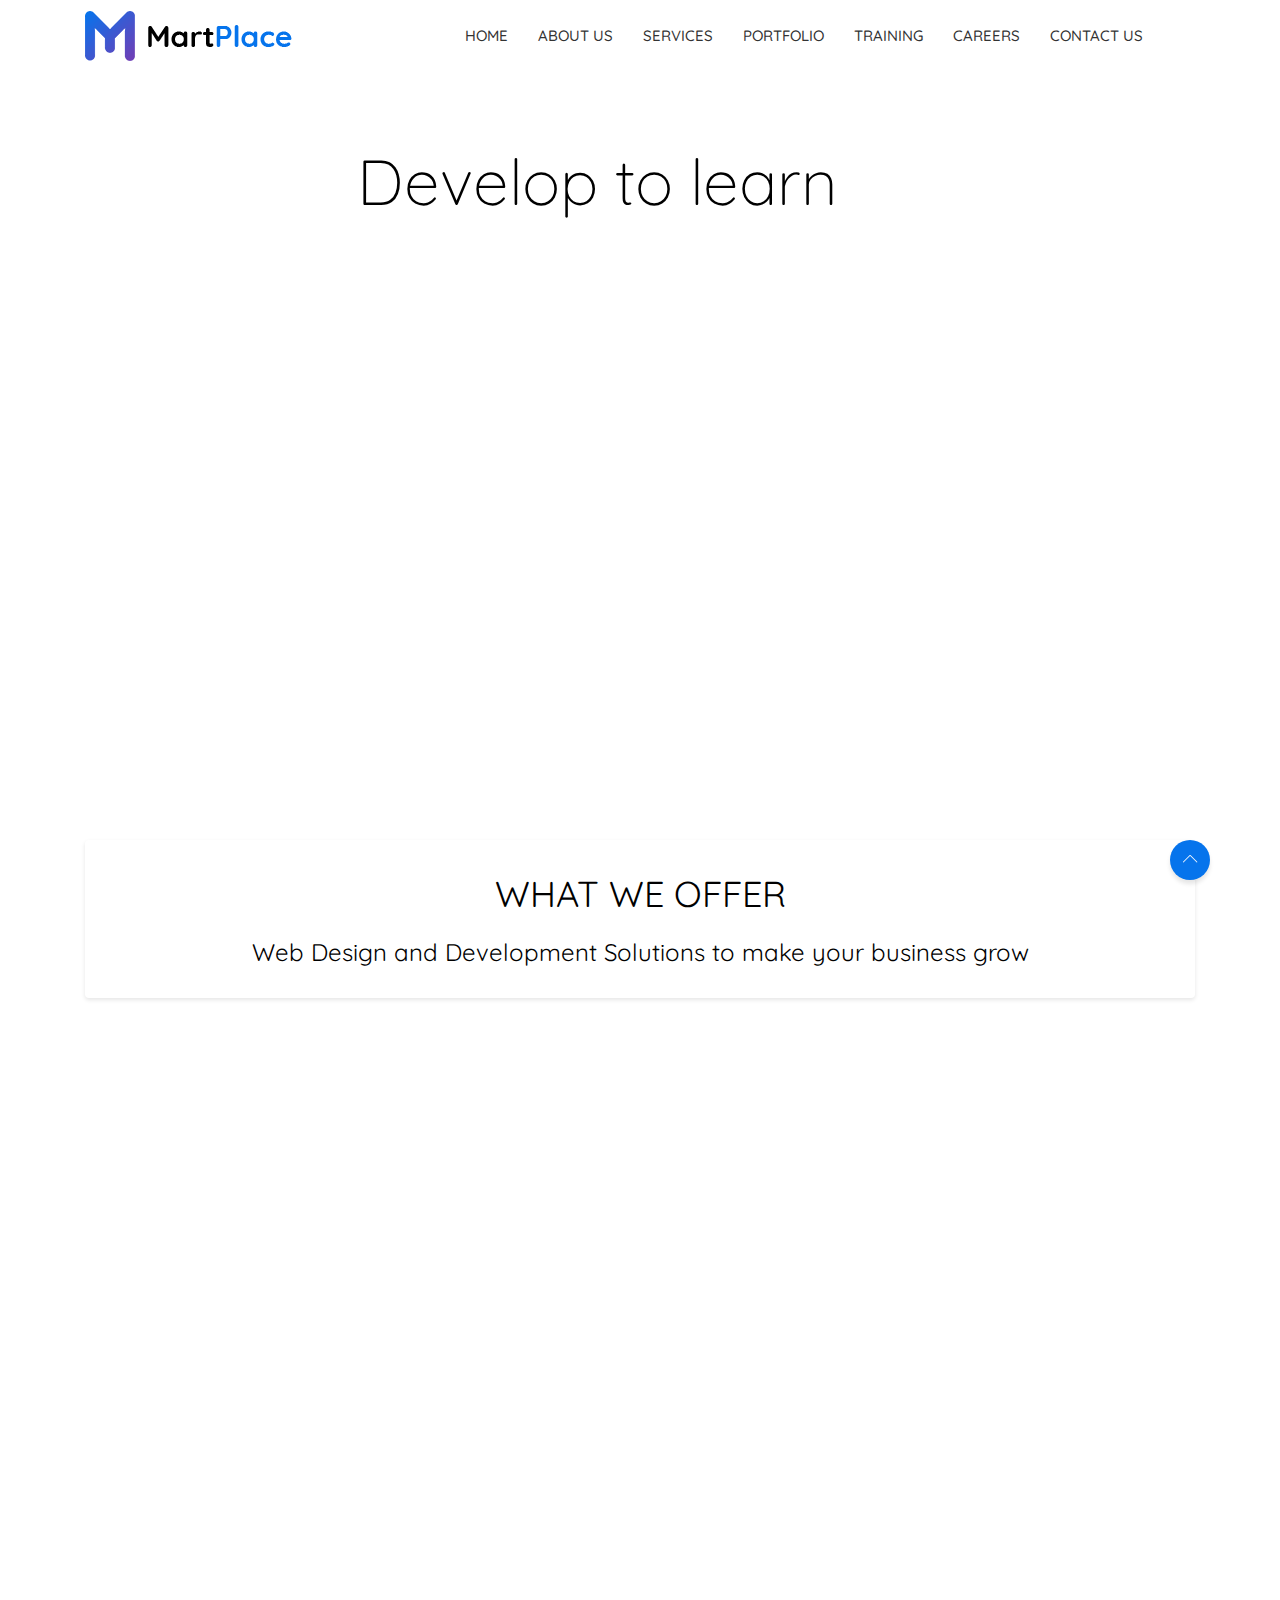
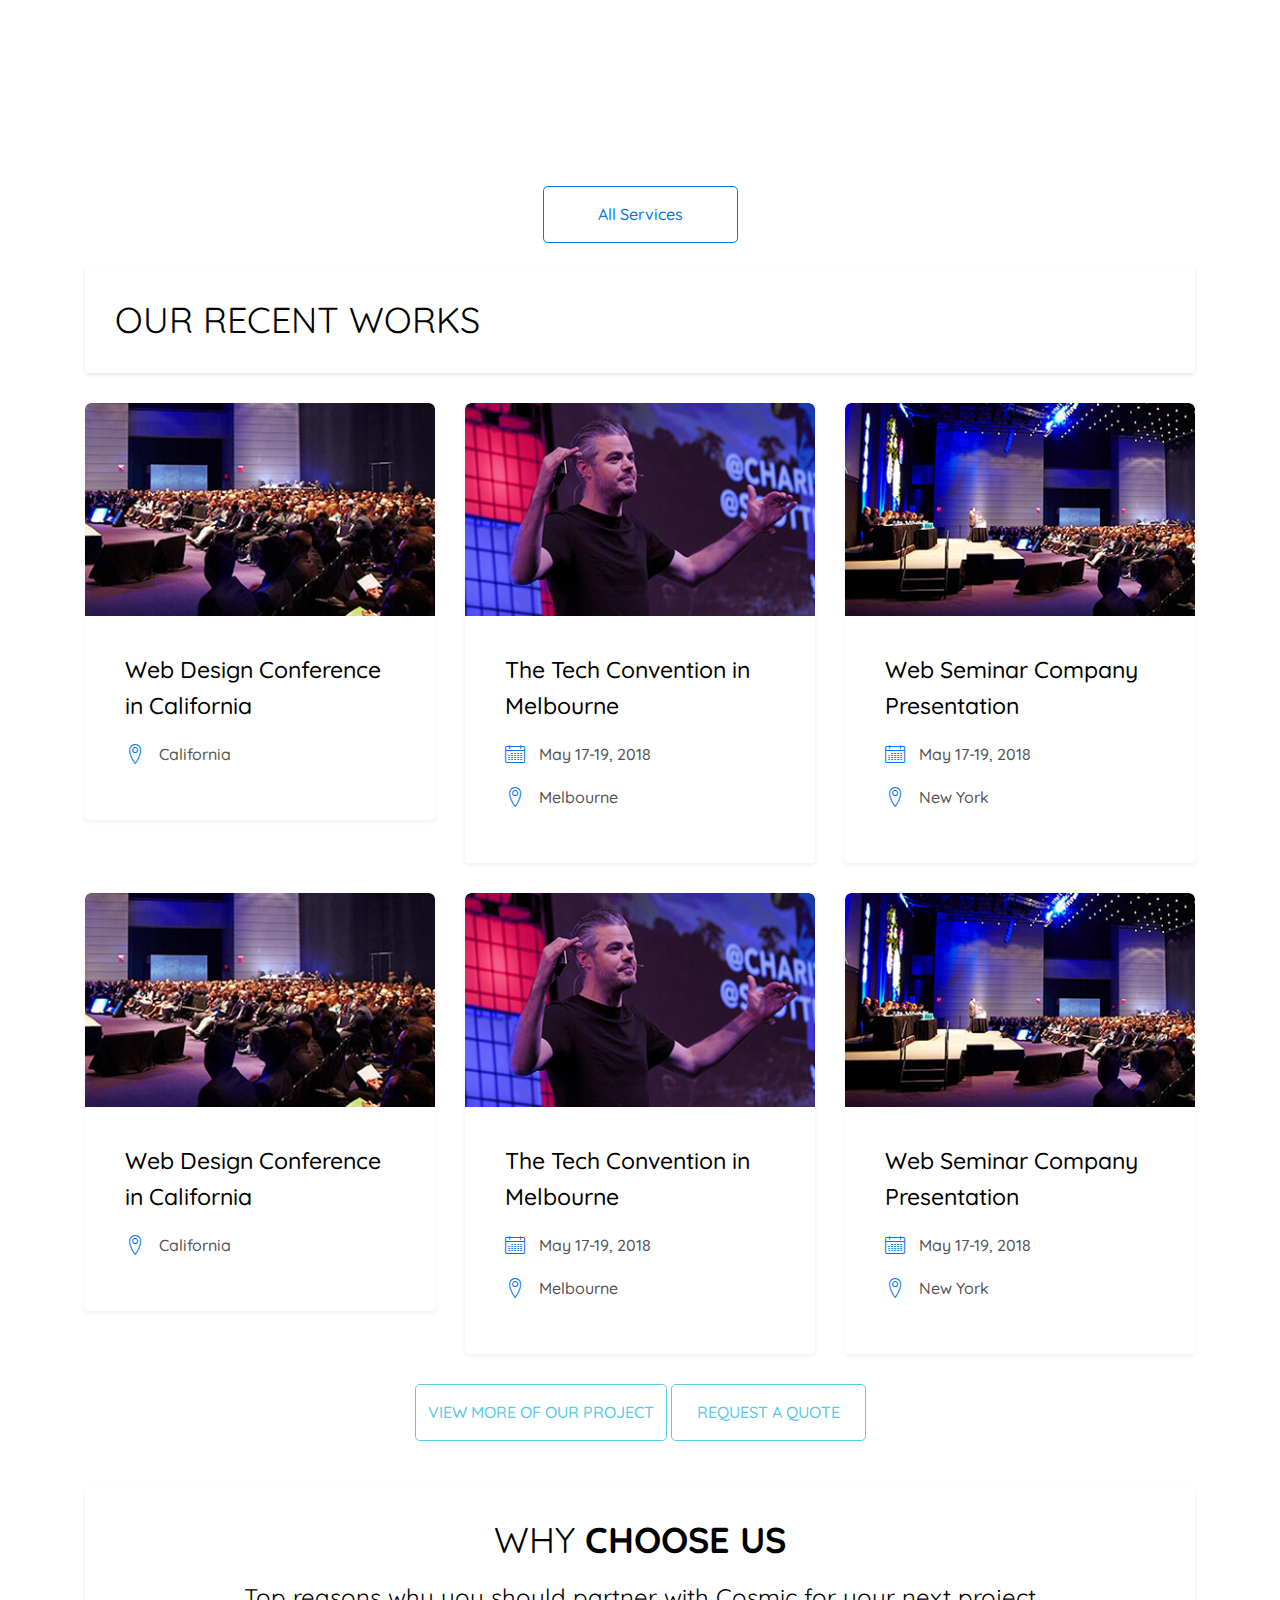
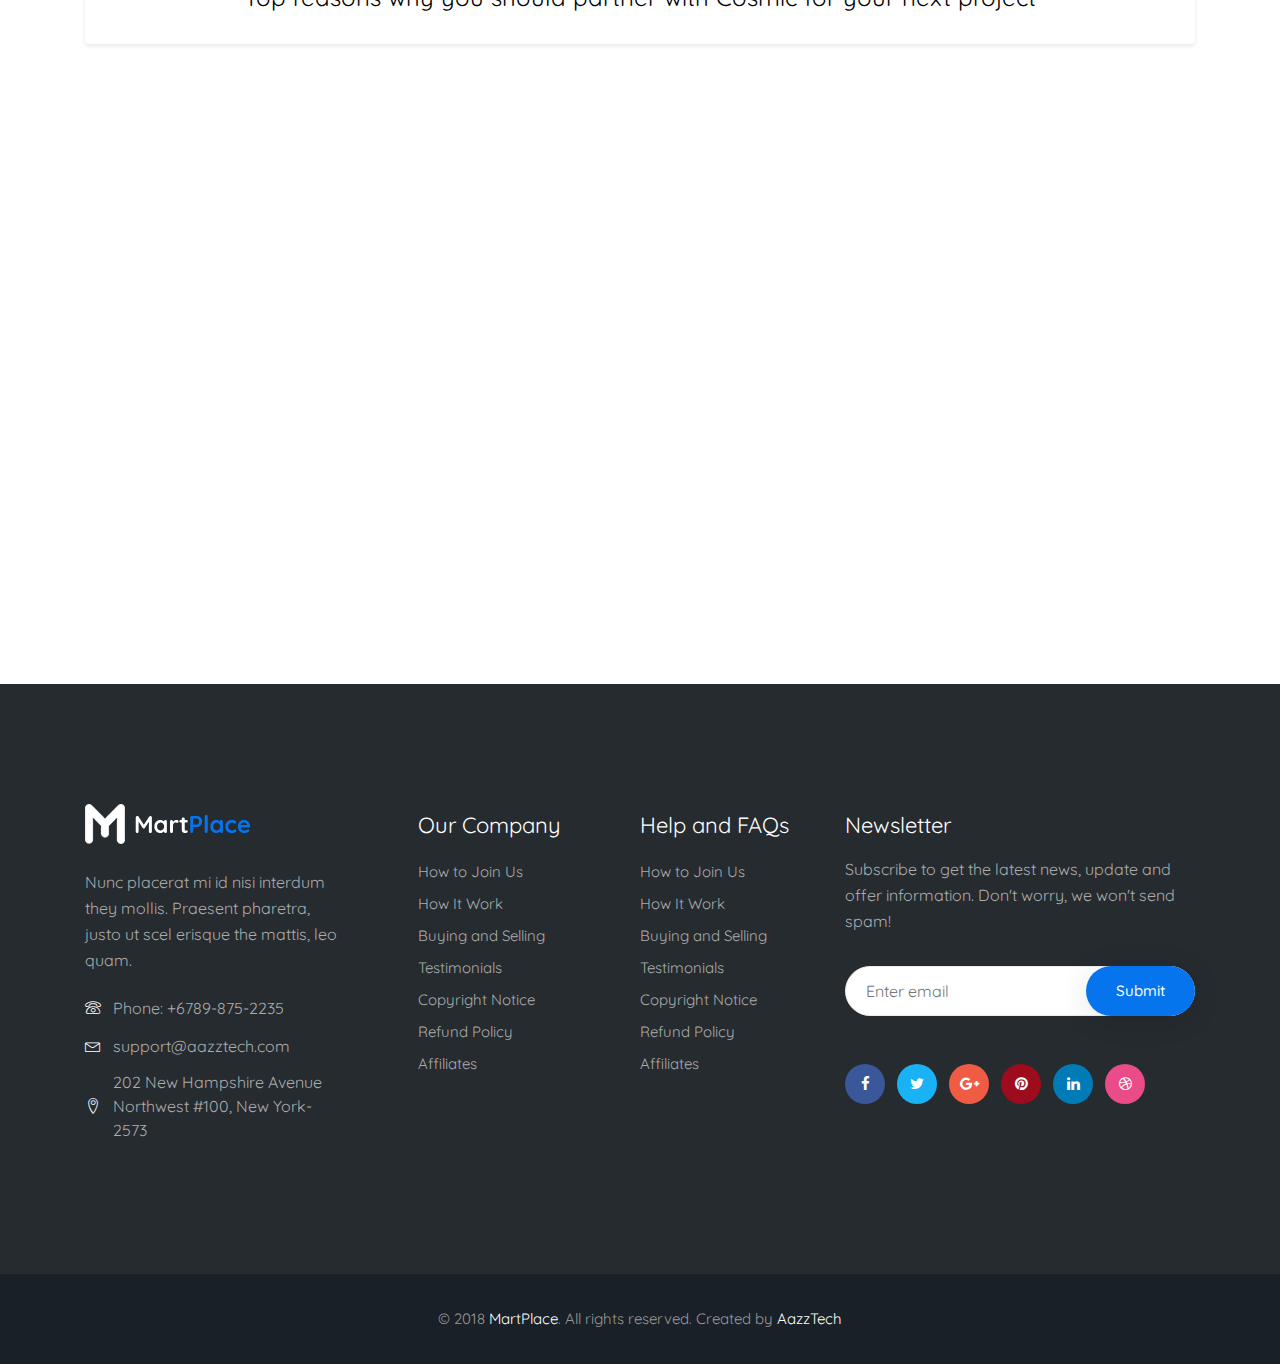
<file: index.html>
<!DOCTYPE html>
<html lang="en">

<head>
	<meta charset="UTF-8">

	<!-- viewport meta -->
	<meta http-equiv="X-UA-Compatible" content="IE=edge">
	<meta name="viewport" content="width=device-width, initial-scale=1">
	<meta name="description" content="MartPlace - Complete Online Multipurpose Marketplace HTML Template">
	<meta name="keywords" content="marketplace, easy digital download, digital product, digital, html5">


	<title>Martplace - Home - SHARED ON THEMELOCK.COM</title>

	<!-- inject:css -->
	<link rel="stylesheet" href="css/animate.css">
	<link rel="stylesheet" href="css/font-awesome.min.css">
	<link rel="stylesheet" href="css/fontello.css">
	<link rel="stylesheet" href="css/jquery-ui.css">
	<link rel="stylesheet" href="css/lnr-icon.css">
	<link rel="stylesheet" href="css/owl.carousel.css">
	<link rel="stylesheet" href="css/slick.css">
	<link rel="stylesheet" href="css/trumbowyg.min.css">
	<link rel="stylesheet" href="css/bootstrap/bootstrap.min.css">
	<link rel="stylesheet" href="style.css">
	<!-- endinject -->

	<!-- Favicon -->
	<link rel="icon" type="image/png" sizes="16x16" href="images/favicon.png">
	<style>
		/* .ml11 {
			font-weight: 100;
			font-size: 3.5em;
		}

		.ml11 .text-wrapper {
			position: relative;
			display: inline-block;
			padding-top: 0.1em;
			padding-right: 0.05em;
			padding-bottom: 0.15em;
		}

		.ml11 .line {
			opacity: 0;
			position: absolute;
			left: 4;
			height: 100%;
			width: 3px;
			background-color: blue;
			transform-origin: 0 50%;
		}

		.ml11 .line1 {
			top: 0;
			left: 0;
		}

		.ml11 .letter {
			display: inline-block;
			line-height: 1em;
		}

		.ml4 {
			position: relative;
			font-weight: 900;
			font-size: 4.5em;
		}

		.ml4 .letters {
			position: absolute;
			margin: auto;
			left: 0;
			top: 0.3em;
			right: 0;
			opacity: 0;
		} */

		#heading,
		#heading3 {
			opacity: 0;
			color: black;
			font-weight: 300;
			font-size: 5vw;
			z-index: 50;
		}

		#heading2,
		#heading4 {
			opacity: 0;
			color: gray;
			/* font-weight: 300; */
			font-size: 3vw;
			z-index: 50;
		}

		.hero__content__title .btn {
			opacity: 0;
		}

		#image,
		#image2 {
			opacity: 0;
			width: 80vw;
		}

		.cardItems .right,
		.cardItems .left,
		#reason1,#reason2,#reason3,#reason4{
			opacity: 0;
		}


		.hero__content__title {
			position: absolute;
			top: 0px;
		}

		.news__content {
			text-align: justify;
		}

		body {
			overflow-x: hidden;
		}

		.hero-area::before{
			background: none !important;
		}
		
		
	</style>

</head>

<body class="home1 mutlti-vendor">

	<!-- ================================
    START MENU AREA
================================= -->
	<!-- start menu-area -->
	<!-- <div class="menu-area menu--style3" style="position: fixed; background: white; z-index:10"></div> -->
	<div class="menu-area menu--style3">
		<!-- start .mainmenu_area -->
		<div class="mainmenu">
			<!-- start .container -->
			<div class="container">
				<!-- start .row-->
				<div class="row" style="display: flex">
					<!-- start .col-md-12 -->
					<div class="col-md-4" style="display:flex; align-items:center; flex:0.6">
						<img src="images/logo.png">
					</div>
					<div class="col-md-8" style="display: flex; flex:0.4">
						<nav class="navbar navbar-expand-md navbar-light mainmenu__menu">
							<button class="navbar-toggler" type="button" data-toggle="collapse" data-target="#navbarNav"
								aria-controls="navbarNav" aria-expanded="false" aria-label="Toggle navigation">
								<span class="navbar-toggler-icon"></span>
							</button>
							<!-- Collect the nav links, forms, and other content for toggling -->
							<div class="collapse navbar-collapse" id="navbarNav" style="width:auto">
								<ul class="navbar-nav">
									<li>
										<a href="index.html">HOME</a>
									</li>
									<li>
										<a href="about.html">About&nbsp;us</a>
									</li>
									<li class="has_dropdown">
										<a href="services.html">Services</a>
										<div class="dropdown dropdown--menu">
											<ul>
												<li>
													<a href="websiteDesign.html">Website Design</a>
												</li>
												<li>
													<a href="websiteDev.html">Website Development</a>
												</li>
												<li>
													<a href="digiMarket.html">Digital Marketing</a>
												</li>
												<li>
													<a href="softwareDev.html">Software Development</a>
												</li>
												<li>
													<a href="app.html">Mobile App Development</a>
												</li>
												<li>
													<a href="webHost.html">Web hosting services</a>
												</li>
												<li>
													<a href="ecommerce.html">E-Commerce solutions</a>
												</li>
											</ul>
										</div>
									</li>
									<li>
										<a href="portfolio.html">Portfolio</a>
									</li>
									<li>
										<a href="training.html">Training</a>
									</li>
									<li>
										<a href="careers.html">Careers</a>
									</li>
									<li>
										<a href="contact.html">Contact&nbsp;us</a>
									</li>
								</ul>
							</div>
							<!-- /.navbar-collapse -->
						</nav>
					</div>
					<!-- end /.col-md-12 -->
				</div>
				<!-- end /.row-->
			</div>
			<!-- start .container -->
		</div>
		<!-- end /.mainmenu-->
	</div>
	<!-- end /.menu-area -->
	<!--================================
    END MENU AREA
=================================-->

	<!-- <h1 class="ml11">
		<span class="text-wrapper">
		  <span class="line line1"></span>
		  <span class="letters">Hello Goodbye</span>
		</span>
	  </h1> -->


	<!--================================
		START HERO AREA
		=================================-->
	<section class="hero-area bgimage">
		<!-- start hero-content -->
		<div class="hero-content content_above">
			<!-- start .contact_wrapper -->
			<div class="content-wrapper">
				<!-- start .container -->
				<div class="container" style="height:80%">
					<!-- start row -->
					<div class="row" style="height:100%">
						<!-- start col-md-12 -->
						<div class="col-md-12" style="height:100%">
							<div class="hero__content__title upper">
								<center>
									<h2 id="heading">Develop to learn</h2>
								</center>
								<br>
								<center>
									<h2 id="heading2">A team where we support innovative ideas</h2>
								</center>
								<br>
								<br>
								<button class="btn btn-lg btn-primary left">
									<span class="lnr lnr-enter"></span> START NOW! </button>
								<button class="btn btn-lg btn-secondary right">
									<span class="lnr lnr-bubble"></span> LEARN MORE </button>
								<br>
								<br>
								<img src="images/slide.png" alt="Image" id="image">
							</div>
							<div class="hero__content__title lower" style="height:100%">
								<div class="row" style="height:100%">
									<div class="col-lg-8">

										<h2 id="heading3" style="text-align: left;">Build anything you want with us</h2>

										<br>

										<h2 id="heading4" style="text-align: left;">What are you waiting for?</h2>

									</div>
									<div class="col-lg-4">
										<img src="images/ab1.jpg" alt="Image" id="image2" height="100%" width="100%">
									</div>
								</div>
								<br>
							</div>
							<!-- end .hero__btn-area-->
						</div>
						<!-- end /.col-md-12 -->
					</div>
					<!-- end /.row -->
				</div>
				<!-- end /.container -->
			</div>
			<!-- end .contact_wrapper -->
		</div>
		<!-- end hero-content -->

	</section>
	<!--================================
    END HERO AREA
=================================-->

	<br>
	<br>
	<div class="container" id="cardDiv">
		<div class="row">
			<div class="col-md-12">
				<div class="shortcode_module_title">
					<div class="dashboard__title">
						<center>
							<h1>WHAT WE OFFER</h1>
							<br>
							<h3>Web Design and Development Solutions to make your business grow</h3>
						</center>
					</div>
				</div>
			</div>
		</div>

		<div class="row cardItems">
			<div class="card_style2 col-lg-6 col-md-6 left">
				<div class="row">
					<div class="col-md-10">
						<h3 class="card_style2__title">WEBSITES</h3>
						<p>We craft powerful websites that are not just a marketing medium, but make a mark online.
							Our designs are meant to give ultimate User Experience to its audience.</p>
						<p class="orange">
							<i class="fa fa-dot-circle-o sub-bullet"></i>Responsive Websites<br>
							<i class="fa fa-dot-circle-o sub-bullet"></i>E-Commerce Websites <br>
							<i class="fa fa-dot-circle-o sub-bullet"></i>UI / UX Design
						</p>

					</div>
					<div class="col-md-2"><a href="websiteDesign.html" title="Web Site Design"><span
								class="hb hb-sm spin"><i class="fa fa-laptop"></i></span></a></div>
				</div>
			</div>
			<!-- end /.col-md-6 -->
			<div class="card_style2 col-lg-6 col-md-6 right">
				<div class="row">
					<div class="col-md-2"><a href="app.html" title="Web Application Development"><span
								class="hb hb-sm spin"><i class="fa fa-cloud"></i></span></a></div>

					<div class="col-md-10">
						<h3 class="card_style2__title">APPLICATIONS</h3>
						<P>We create robust softwares and mobile apps to simplify your business processes.
							Our in-sync cloud solution helps you interpret your data appropriately on-the-go.</P>
						<p class="orange">
							<i class="fa fa-dot-circle-o sub-bullet"></i> Custom Web Applications<br>
							<i class="fa fa-dot-circle-o sub-bullet"></i> Mobile Apps<br>
							<i class="fa fa-dot-circle-o sub-bullet"></i> Dashboard & BI Solutions
						</p>

					</div>
				</div>
			</div>
			<div class="card_style2 col-lg-6 col-md-6 left">
				<div class="row">
					<div class="col-md-10">
						<h3 class="card_style2__title">HOSTING</h3>
						<P>We provide reliable hosting for corporates and individuals worldwide.
							High performance servers with 24 hours security and support have always been our key
							features.</P>
						<p class="orange">
							<i class="fa fa-dot-circle-o sub-bullet"></i>Shared Hosting <br>
							<i class="fa fa-dot-circle-o sub-bullet"></i>Virtual Private Server (VPS) <br>
							<i class="fa fa-dot-circle-o sub-bullet"></i>Corporate Mailing Solution
						</p>

					</div>
					<div class="col-md-2"><a href="webHost.html" title="Web Hosting"><span class="hb hb-sm spin"><i
									class="fa fa-server"></i></span></a></div>
				</div>
			</div>
			<!-- end /.col-md-6 -->

			<div class="card_style2 col-lg-6 col-md-6 right">
				<div class="row">
					<div class="col-md-2"><a href="digiMarket.html" title="Digital Marketing"><span
								class="hb hb-sm spin"><i class="fa fa-line-chart"></i></span></a></div>
					<div class="col-md-10">
						<h3 class="card_style2__title">DIGITAL MARKETING</h3>
						<P>We strategize your digital interactions across all social channels to engage
							your audience which gives a richer digital experience.</P>
						<p class="orange">
							<i class="fa fa-dot-circle-o sub-bullet"></i> Search Engine Optimization (SEO)<br>
							<i class="fa fa-dot-circle-o sub-bullet"></i> Social Media Optimization (SMO)<br>
							<i class="fa fa-dot-circle-o sub-bullet"></i> Brand Development & Promotion
						</p>

					</div>
				</div>
			</div>
			<!-- end /.col-md-6 -->


		</div>
		<!-- end /.col-md-6 -->
	</div>

	<div class="col-md-12">
		<center> <a href="services.html" class="btn btn--bordered btn-lg">All services</a> </center>
	</div>
	<br>
	</div>

	<div class="container">
		<div class="row">
			<div class="col-md-12">
				<div class="shortcode_module_title">
					<div class="dashboard__title">
						<h1>OUR RECENT WORKS</h1>
					</div>
				</div>
			</div>
		</div>
		<div class="row">
			<div class="col-lg-4 col-md-6">
				<div class="card_style1">
					<figure class="card_style1__info">
						<img src="images/ev2.jpg" alt="Event card thumbnail">

						<figcaption>
							<a href="event-detail.html">
								<h3>Web Design Conference in California</h3>
							</a>
							<ul class="date_place">
								<li>
									<span class="lnr lnr-map-marker"></span>
									<p>California</p>
								</li>
							</ul>
						</figcaption>
						<!-- end /.figcaption -->
					</figure>
					<!-- end /.figure -->
				</div>
				<!-- end /.event_card -->
			</div>
			<!-- end /.col-md-4 -->

			<div class="col-lg-4 col-md-6">
				<div class="card_style1">
					<figure class="card_style1__info">
						<img src="images/ev3.jpg" alt="Event card thumbnail">

						<figcaption>
							<a href="event-detail.html">
								<h3>The Tech Convention in Melbourne</h3>
							</a>
							<ul class="date_place">
								<li>
									<span class="lnr lnr-calendar-full"></span>
									<p>May 17-19, 2018</p>
								</li>
								<li>
									<span class="lnr lnr-map-marker"></span>
									<p>Melbourne</p>
								</li>
							</ul>
						</figcaption>
						<!-- end /.figcaption -->
					</figure>
					<!-- end /.figure -->
				</div>
				<!-- end /.card_style1 -->
			</div>
			<!-- end /.col-md-4 -->

			<div class="col-lg-4 col-md-6">
				<div class="card_style1">
					<figure class="card_style1__info">
						<img src="images/ev4.jpg" alt="Event card thumbnail">

						<figcaption>
							<a href="event-detail.html">
								<h3>Web Seminar Company Presentation</h3>
							</a>
							<ul class="date_place">
								<li>
									<span class="lnr lnr-calendar-full"></span>
									<p>May 17-19, 2018</p>
								</li>
								<li>
									<span class="lnr lnr-map-marker"></span>
									<p>New York</p>
								</li>
							</ul>
						</figcaption>
						<!-- end /.figcaption -->
					</figure>
					<!-- end /.figure -->
				</div>
				<!-- end /.card_style1 -->
			</div>
			<!-- end /.col-md-4 -->

			<div class="col-lg-4 col-md-6">
				<div class="card_style1">
					<figure class="card_style1__info">
						<img src="images/ev2.jpg" alt="Event card thumbnail">

						<figcaption>
							<a href="event-detail.html">
								<h3>Web Design Conference in California</h3>
							</a>
							<ul class="date_place">
								<li>
									<span class="lnr lnr-map-marker"></span>
									<p>California</p>
								</li>
							</ul>
						</figcaption>
						<!-- end /.figcaption -->
					</figure>
					<!-- end /.figure -->
				</div>
				<!-- end /.event_card -->
			</div>
			<!-- end /.col-md-4 -->

			<div class="col-lg-4 col-md-6">
				<div class="card_style1">
					<figure class="card_style1__info">
						<img src="images/ev3.jpg" alt="Event card thumbnail">

						<figcaption>
							<a href="event-detail.html">
								<h3>The Tech Convention in Melbourne</h3>
							</a>
							<ul class="date_place">
								<li>
									<span class="lnr lnr-calendar-full"></span>
									<p>May 17-19, 2018</p>
								</li>
								<li>
									<span class="lnr lnr-map-marker"></span>
									<p>Melbourne</p>
								</li>
							</ul>
						</figcaption>
						<!-- end /.figcaption -->
					</figure>
					<!-- end /.figure -->
				</div>
				<!-- end /.card_style1 -->
			</div>
			<!-- end /.col-md-4 -->

			<div class="col-lg-4 col-md-6">
				<div class="card_style1">
					<figure class="card_style1__info">
						<img src="images/ev4.jpg" alt="Event card thumbnail">

						<figcaption>
							<a href="event-detail.html">
								<h3>Web Seminar Company Presentation</h3>
							</a>
							<ul class="date_place">
								<li>
									<span class="lnr lnr-calendar-full"></span>
									<p>May 17-19, 2018</p>
								</li>
								<li>
									<span class="lnr lnr-map-marker"></span>
									<p>New York</p>
								</li>
							</ul>
						</figcaption>
						<!-- end /.figcaption -->
					</figure>
					<!-- end /.figure -->
				</div>
				<!-- end /.card_style1 -->
			</div>
			<div class="col-md-12">
				<center>
					<a href="portfolio.html" class="btn btn-lg btn--bordered btn-info">&nbsp;&nbsp; VIEW MORE OF OUR
						PROJECT &nbsp;&nbsp;</a>
					<button class="btn btn-lg btn--bordered btn-info">REQUEST A QUOTE</button>
				</center>
			</div>
		</div>
		<!-- end .row -->
	</div>

	<br>
	<br>


	<div class="container">
		<div class="row">
			<div class="col-md-12">
				<div class="shortcode_module_title">
					<div class="dashboard__title">
						<center>
							<h1>WHY <b>CHOOSE US</b></h1>
							<br>
							<h3>Top reasons why you should partner with Cosmic for your next project</h3>
						</center>
					</div>
				</div>
			</div>
		</div>


		<div class="row" id="cardItems2">
			<!-- start .col-md-4 -->
			<div class="col-lg-3 col-md-6" id="reason1">
				<div class="news" style="height:100%">
					<div class="news__thumbnail" style="height:50%">
						<img src="images/approach.jpeg" alt="APPROACH" height="100%">
					</div>
					<div class="news__content" style="height:50%">
						<a href="#" class="news-title">
							<h4>APPROACH
							</h4>
						</a>
						<p>Our approach to any project is to deliver a simplified solution to our clients within their
							budget. Our experts incorporate latest features & technologies to enable the ease of
							interaction with its audience.</p>
					</div>
				</div>
			</div>
			<!-- end /.col-md-4 -->

			<!-- start .col-md-4 -->
			<div class="col-lg-3 col-md-6" id="reason2">
				<div class="news" style="height:100%">
					<div class="news__thumbnail" style="height:50%">
						<img src="images/experience.jpg" alt="experience" height="100%">
					</div>
					<div class="news__content" style="height:50%">
						<a href="#" class="news-title">
							<h4>EXPERIENCE</h4>
						</a>
						<p>We are tirelessly working on the web for the last 16 years and have gathered abundant
							experience in this field. We are among the most experienced developers from India.</p>
					</div>

				</div>
			</div>
			<!-- end /.col-md-4 -->

			<!-- start .col-md-4 -->
			<div class="col-lg-3 col-md-6" id="reason3">
				<div class="news" style="height:100%">
					<div class="news__thumbnail" style="height:50%">
						<img src="images/ROI.jpg" alt="ROI" height="100%">
					</div>
					<div class="news__content" style="height:50%">
						<a href="#" class="news-title">
							<h4>ROI</h4>
						</a>
						<p>Our clients have always looked at us as their trustworthy partners and we take it up as our
							responsibility to deliver quality solutions which are not only cost effective but will also
							give you an edge over your competitors.</p>
					</div>
				</div>
			</div>
			<!-- end /.col-md-4 -->

			<!-- start .col-md-4 -->
			<div class="col-lg-3 col-md-6" id="reason4">
				<div class="news" style="height:100%">
					<div class="news__thumbnail" style="height:50%">
						<img src="images/oneroof.png" alt="One-Roof" height="100%">
					</div>
					<div class="news__content" style="height:50%">
						<a href="#" class="news-title">
							<h4>ONE ROOF</h4>
						</a>
						<p>We believe in providing our clients 360° web experience by providing them Designs, Apps,
							Hosting and Digital Solutions under One-Roof. Our dedicated professional teams work
							seamlessly to achieve digital success.</p>
					</div>
				</div>
			</div>
			<!-- end /.col-md-4 -->
		</div>
	</div>
	<br>
	<br>
	<!--================================
    START FOOTER AREA
=================================-->
	<footer class="footer-area">
		<div class="footer-big section--padding">
			<!-- start .container -->
			<div class="container">
				<div class="row">
					<div class="col-lg-3 col-md-6">
						<div class="info-footer">
							<div class="info__logo">
								<img src="images/flogo.png" alt="footer logo">
							</div>
							<p class="info--text">Nunc placerat mi id nisi interdum they mollis. Praesent pharetra,
								justo ut scel
								erisque the mattis,
								leo quam.</p>
							<ul class="info-contact">
								<li>
									<span class="lnr lnr-phone info-icon"></span>
									<span class="info">Phone: +6789-875-2235</span>
								</li>
								<li>
									<span class="lnr lnr-envelope info-icon"></span>
									<span class="info">support@aazztech.com</span>
								</li>
								<li>
									<span class="lnr lnr-map-marker info-icon"></span>
									<span class="info">202 New Hampshire Avenue Northwest #100, New York-2573</span>
								</li>
							</ul>
						</div>
						<!-- end /.info-footer -->
					</div>
					<!-- end /.col-md-3 -->

					<div class="col-lg-5 col-md-6">
						<div class="footer-menu">
							<h4 class="footer-widget-title text--white">Our Company</h4>
							<ul>
								<li>
									<a href="#">How to Join Us</a>
								</li>
								<li>
									<a href="#">How It Work</a>
								</li>
								<li>
									<a href="#">Buying and Selling</a>
								</li>
								<li>
									<a href="#">Testimonials</a>
								</li>
								<li>
									<a href="#">Copyright Notice</a>
								</li>
								<li>
									<a href="#">Refund Policy</a>
								</li>
								<li>
									<a href="#">Affiliates</a>
								</li>
							</ul>
						</div>
						<!-- end /.footer-menu -->

						<div class="footer-menu">
							<h4 class="footer-widget-title text--white">Help and FAQs</h4>
							<ul>
								<li>
									<a href="#">How to Join Us</a>
								</li>
								<li>
									<a href="#">How It Work</a>
								</li>
								<li>
									<a href="#">Buying and Selling</a>
								</li>
								<li>
									<a href="#">Testimonials</a>
								</li>
								<li>
									<a href="#">Copyright Notice</a>
								</li>
								<li>
									<a href="#">Refund Policy</a>
								</li>
								<li>
									<a href="#">Affiliates</a>
								</li>
							</ul>
						</div>
						<!-- end /.footer-menu -->
					</div>
					<!-- end /.col-md-5 -->

					<div class="col-lg-4 col-md-12">
						<div class="newsletter">
							<h4 class="footer-widget-title text--white">Newsletter</h4>
							<p>Subscribe to get the latest news, update and offer information. Don't worry, we won't
								send spam!</p>
							<div class="newsletter__form">
								<form action="#">
									<div class="field-wrapper">
										<input class="relative-field rounded" type="text" placeholder="Enter email">
										<button class="btn btn--round" type="submit">Submit</button>
									</div>
								</form>
							</div>

							<!-- start .social -->
							<div class="social social--color--filled">
								<ul>
									<li>
										<a href="#">
											<span class="fa fa-facebook"></span>
										</a>
									</li>
									<li>
										<a href="#">
											<span class="fa fa-twitter"></span>
										</a>
									</li>
									<li>
										<a href="#">
											<span class="fa fa-google-plus"></span>
										</a>
									</li>
									<li>
										<a href="#">
											<span class="fa fa-pinterest"></span>
										</a>
									</li>
									<li>
										<a href="#">
											<span class="fa fa-linkedin"></span>
										</a>
									</li>
									<li>
										<a href="#">
											<span class="fa fa-dribbble"></span>
										</a>
									</li>
								</ul>
							</div>
							<!-- end /.social -->
						</div>
						<!-- end /.newsletter -->
					</div>
					<!-- end /.col-md-4 -->
				</div>
				<!-- end /.row -->
			</div>
			<!-- end /.container -->
		</div>
		<!-- end /.footer-big -->

		<div class="mini-footer">
			<div class="container">
				<div class="row">
					<div class="col-md-12">
						<div class="copyright-text">
							<p>&copy; 2018
								<a href="#">MartPlace</a>. All rights reserved. Created by
								<a href="#">AazzTech</a>
							</p>
						</div>

						<div class="go_top">
							<span class="lnr lnr-chevron-up"></span>
						</div>
					</div>
				</div>
			</div>
		</div>
	</footer>
	<!--================================
    END FOOTER AREA
=================================-->

	<!--//////////////////// JS GOES HERE ////////////////-->

	<!-- inject:js -->
	<script src="js/vendor/jquery/jquery-1.12.3.js"></script>
	<script src="js/vendor/jquery/uikit.min.js"></script>
	<script src="js/vendor/jquery/popper.min.js"></script>
	<script src="js/vendor/bootstrap.min.js"></script>
	<script src="js/vendor/chart.bundle.min.js"></script>
	<script src="js/vendor/grid.min.js"></script>
	<script src="js/vendor/jquery-ui.min.js"></script>
	<script src="js/vendor/jquery.barrating.min.js"></script>
	<script src="js/vendor/jquery.countdown.min.js"></script>
	<script src="js/vendor/jquery.counterup.min.js"></script>
	<script src="js/vendor/jquery.easing1.3.js"></script>
	<script src="js/vendor/owl.carousel.min.js"></script>
	<script src="js/vendor/slick.min.js"></script>
	<script src="js/vendor/tether.min.js"></script>
	<script src="js/vendor/trumbowyg.min.js"></script>
	<script src="js/vendor/waypoints.min.js"></script>
	<script src="js/dashboard.js"></script>
	<script src="js/main.js"></script>
	<script src="js/anime.min.js"></script>
	<script>
		anime.timeline({ loop: true })
			.add({
				targets: '#heading',
				scaleY: [0, 1],
				opacity: [0, 1],
				translateY: [-100, 0],
				duration: 1000,
				delay: 100,
				easing: 'easeOutExpo'
			}).add({
				targets: '.upper .right',
				opacity: [0, 1],
				translateX: [0, 100],
				duration: 100,
				delay: 100,
				easing: 'easeOutExpo'
			}).add({
				targets: '.upper .left',
				opacity: [0, 1],
				translateX: [-200, -100],
				duration: 100,
				easing: 'linear'
			}).add({
				targets: '#heading2',
				scaleY: [0, 1],
				opacity: [0, 1],
				translateY: [100, 0],
				duration: 300,
				delay: 300,
				easing: 'linear'
			}).add({
				targets: '#image',
				scaleY: [0, 1],
				scaleX: [0, 1],
				opacity: [0, 1],
				// translateY: '-=100vh',
				duration: 2500,
				delay: 1000,
				easing: 'easeOutExpo'
			}).add({
				targets: '.upper',
				opacity: 0,
				delay: 5000,
				duration: 500,
				// display: 'block'
			}).add({
				targets: '#heading3',
				scaleY: [0, 1],
				opacity: [0, 1],
				translateY: [-100, 0],
				duration: 1000,
				delay: 100,
				easing: 'easeOutExpo'
			}).add({
				targets: '#heading4',
				scaleY: [0, 0.8],
				opacity: [0, 1],
				translateY: [80, 0],
				duration: 300,
				delay: 100,
				easing: 'linear'
			}).add({
				targets: '#image2',
				scaleY: [0, 1],
				scaleX: [0, 1],
				opacity: [0, 1],
				// translateY: '-=100vh',
				duration: 1000,
				delay: 500,
				easing: 'easeOutExpo'
			}).add({
				targets: '.lower',
				opacity: 0,
				delay: 5000
			});
		// .add({
		// 	targets: '#image',
		// 	scaleY: [0,1],
		// 	scaleX: [0,1],
		// 	opacity: [0,1],
		// 	// translateY: '-=100vh',
		// 	duration: 5000,
		// 	delay:1000,
		// 	easing: 'easeOutExpo'
		// })
		// .add({
		// 	targets:'#heading',
		// 	duration: 1000,
		// 	delay
		// });

		// $('.ml11 .letters').each(function () {
		// 	$(this).html($(this).text().replace(/([^\x00-\x80]|\w)/g, "<span class='letter'>$&</span>"));
		// });

		// anime.timeline({ loop: true })
		// 	.add({
		// 		targets: '.ml11 .line',
		// 		scaleY: [0, 1],
		// 		opacity: [0.5, 1],
		// 		easing: "easeOutExpo",
		// 		duration: 700
		// 	})
		// 	.add({
		// 		targets: '.ml11 .line',
		// 		translateX: [0, $(".ml11 .letters").width()],
		// 		easing: "easeOutExpo",
		// 		duration: 700,
		// 		delay: 100
		// 	}).add({
		// 		targets: '.ml11 .letter',
		// 		opacity: [0, 1],
		// 		easing: "easeOutExpo",
		// 		duration: 600,
		// 		offset: '-=775',
		// 		delay: function (el, i) {
		// 			return 34 * (i + 1)
		// 		}
		// 	}).add({
		// 		targets: '.ml11',
		// 		opacity: 0,
		// 		duration: 1000,
		// 		easing: "easeOutExpo",
		// 		delay: 5000
		// 	});


		// var ml4 = {};
		// ml4.opacityIn = [0, 1];
		// ml4.scaleIn = [0.2, 1];
		// ml4.scaleOut = 3;
		// ml4.durationIn = 800;
		// ml4.durationOut = 600;
		// ml4.delay = 5000;

		// anime.timeline({ loop: true })
		// 	.add({
		// 		targets: '.ml4 .letters-1',
		// 		opacity: ml4.opacityIn,
		// 		scale: ml4.scaleIn,
		// 		duration: ml4.durationIn
		// 	}).add({
		// 		targets: '.ml4 .letters-1',
		// 		opacity: 0,
		// 		scale: ml4.scaleOut,
		// 		duration: ml4.durationOut,
		// 		easing: "easeInExpo",
		// 		delay: ml4.delay
		// 	}).add({
		// 		targets: '.ml4 .letters-2',
		// 		opacity: ml4.opacityIn,
		// 		scale: ml4.scaleIn,
		// 		duration: ml4.durationIn
		// 	}).add({
		// 		targets: '.ml4 .letters-2',
		// 		opacity: 0,
		// 		scale: ml4.scaleOut,
		// 		duration: ml4.durationOut,
		// 		easing: "easeInExpo",
		// 		delay: ml4.delay
		// 	}).add({
		// 		targets: '.ml4 .letters-3',
		// 		opacity: ml4.opacityIn,
		// 		scale: ml4.scaleIn,
		// 		duration: ml4.durationIn
		// 	}).add({
		// 		targets: '.ml4 .letters-3',
		// 		opacity: 0,
		// 		scale: ml4.scaleOut,
		// 		duration: ml4.durationOut,
		// 		easing: "easeInExpo",
		// 		delay: ml4.delay
		// 	}).add({
		// 		targets: '.ml4',
		// 		opacity: 0,
		// 		duration: 500,
		// 		delay: 500
		// 	});



		function animateCards() {
			var animationRight = anime({
				targets: '.cardItems .right',
				translateX: [500, 0],
				delay: 250,
				opacity: [0, 1],
				loop: false,
				duration: 2500,
				easing: 'easeOutExpo'
			});
			var animationLeft = anime({
				targets: '.cardItems .left',
				translateX: [-500, 0],
				delay: 250,
				opacity: [0, 1],
				loop: false,
				duration: 2500,
				easing: 'easeOutExpo'
			});
		}

		window.addEventListener("scroll", function func(e) {
			if (isNavBoundsExceeded()) {
				animateCards()
				window.removeEventListener("scroll", func)
			}
		})

		function isNavBoundsExceeded() {
			var rect = document.querySelector("#cardDiv > div:nth-child(1)")
				.getBoundingClientRect() //boards ka bounding box

			return rect.top + rect.height < window.innerHeight //if true matlab navbar hide ho raha hai
		}


		
		function animateCards2() {
			var animation1 = anime({
				targets: '#reason1',
				translateX: [500, 0],
				delay: 0,
				opacity: [0, 1],
				loop: false,
				duration: 1000,
				easing: 'easeOutExpo'
			});
			var animation2 = anime({
				targets: '#reason2',
				translateX: [500, 0],
				opacity: [0, 1],
				loop: false,
				duration: 1000,
				delay:1000,
				easing: 'easeOutExpo'
			});
			var animation3 = anime({
				targets: '#reason3',
				translateX: [500, 0],
				opacity: [0, 1],
				loop: false,
				duration: 1000,
				delay:2000,
				easing: 'easeOutExpo'
			});
			var animation4 = anime({
				targets: '#reason4',
				translateX: [500, 0],
				opacity: [0, 1],
				loop: false,
				duration: 1000,
				delay:3000,
				easing: 'easeOutExpo'
			});
		}

		window.addEventListener("scroll", function func2(e) {
			if (isNavBoundsExceeded2()) {
				animateCards2()
				window.removeEventListener("scroll", func2)
			}
		})

		function isNavBoundsExceeded2() {
			var rect = document.querySelector("body > div:nth-child(11) > div:nth-child(1)")
				.getBoundingClientRect() //boards ka bounding box

			return rect.top + rect.height < window.innerHeight //if true matlab navbar hide ho raha hai
		}
	</script>
	<!-- endinject -->
</body>

</html>
</file>
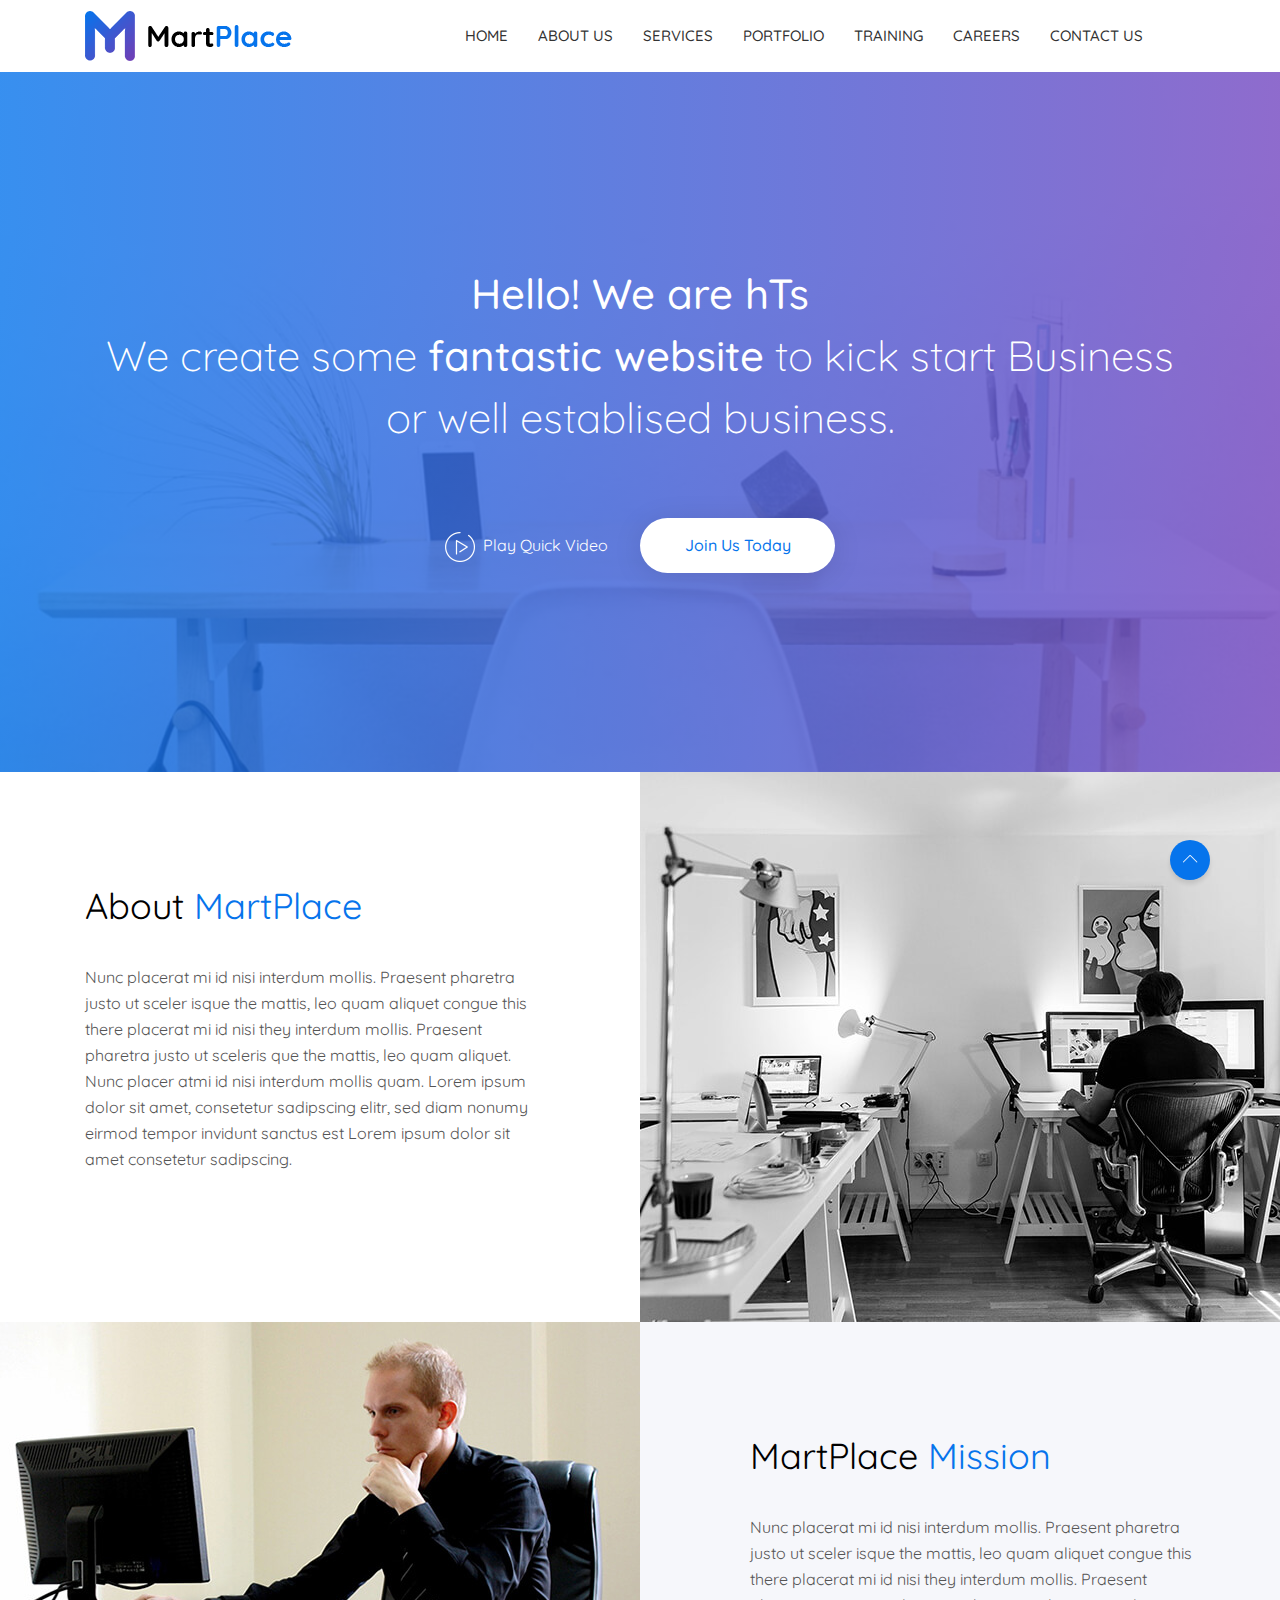
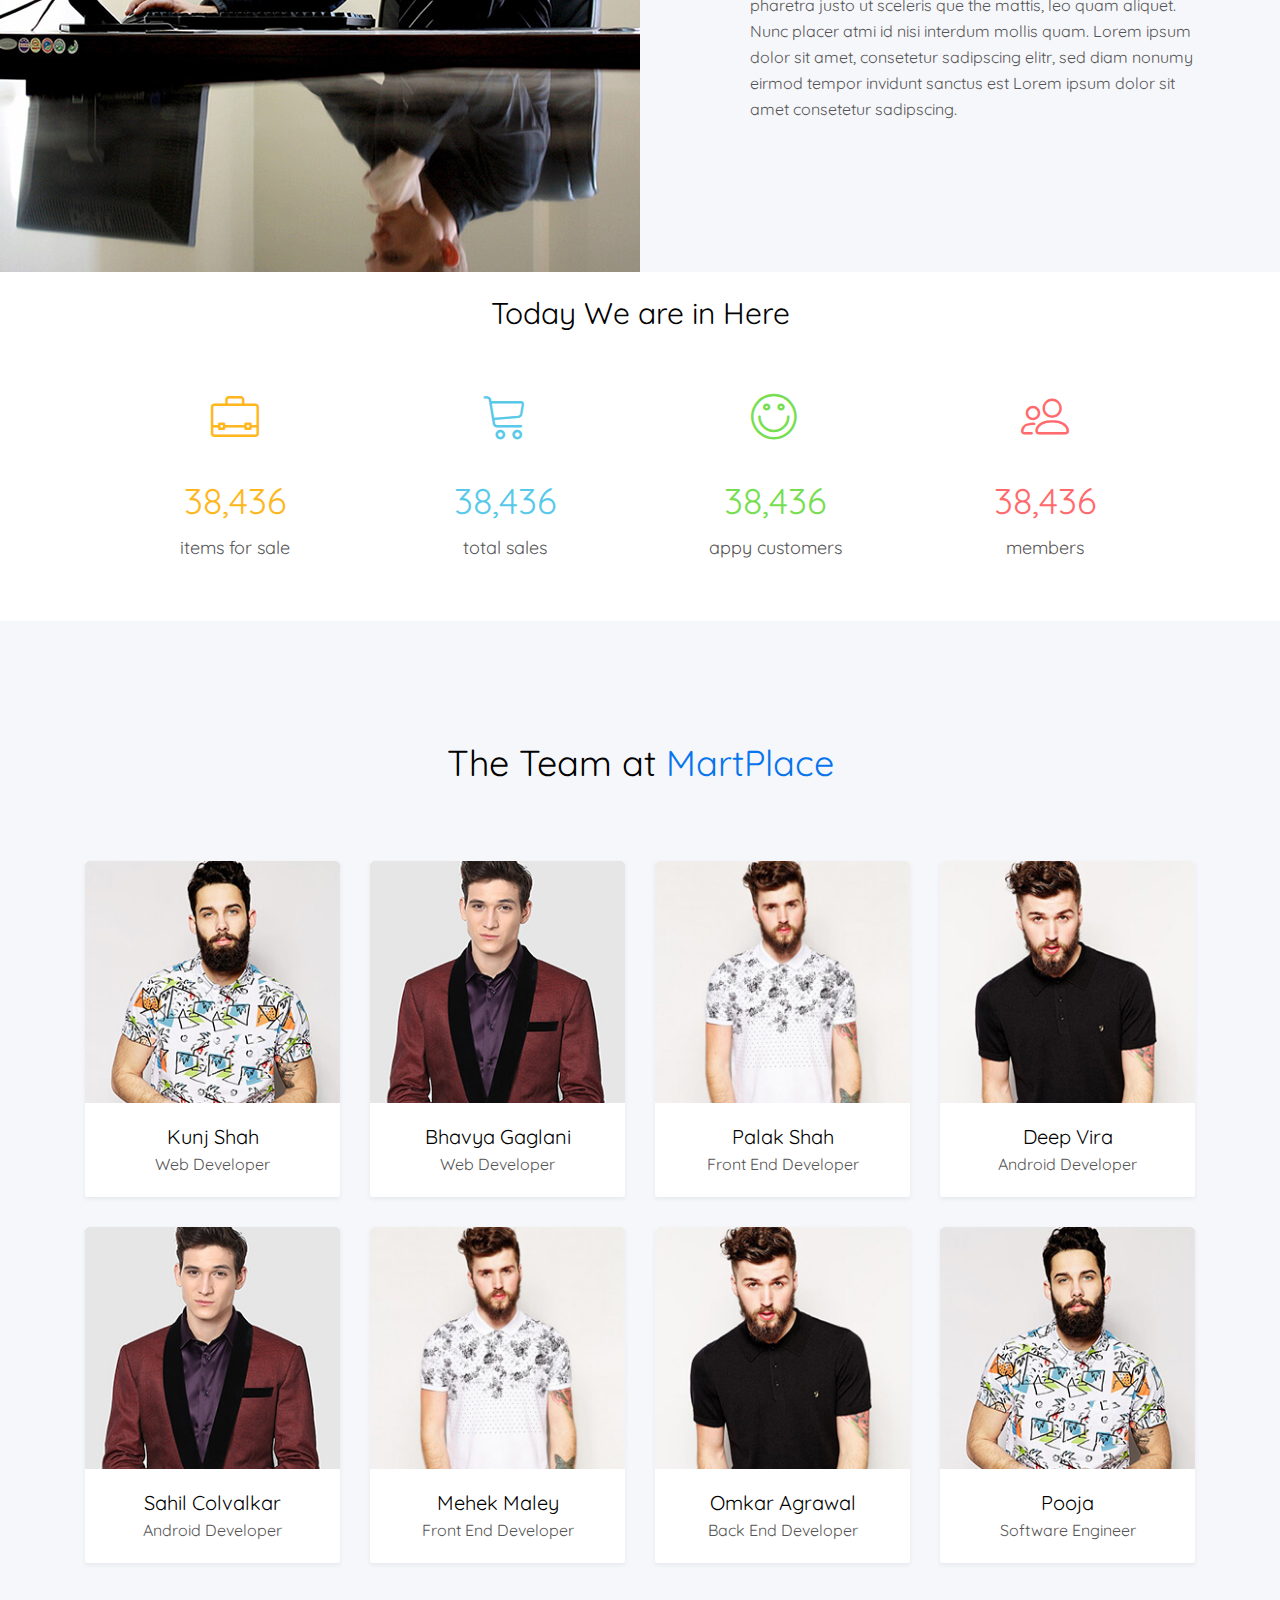
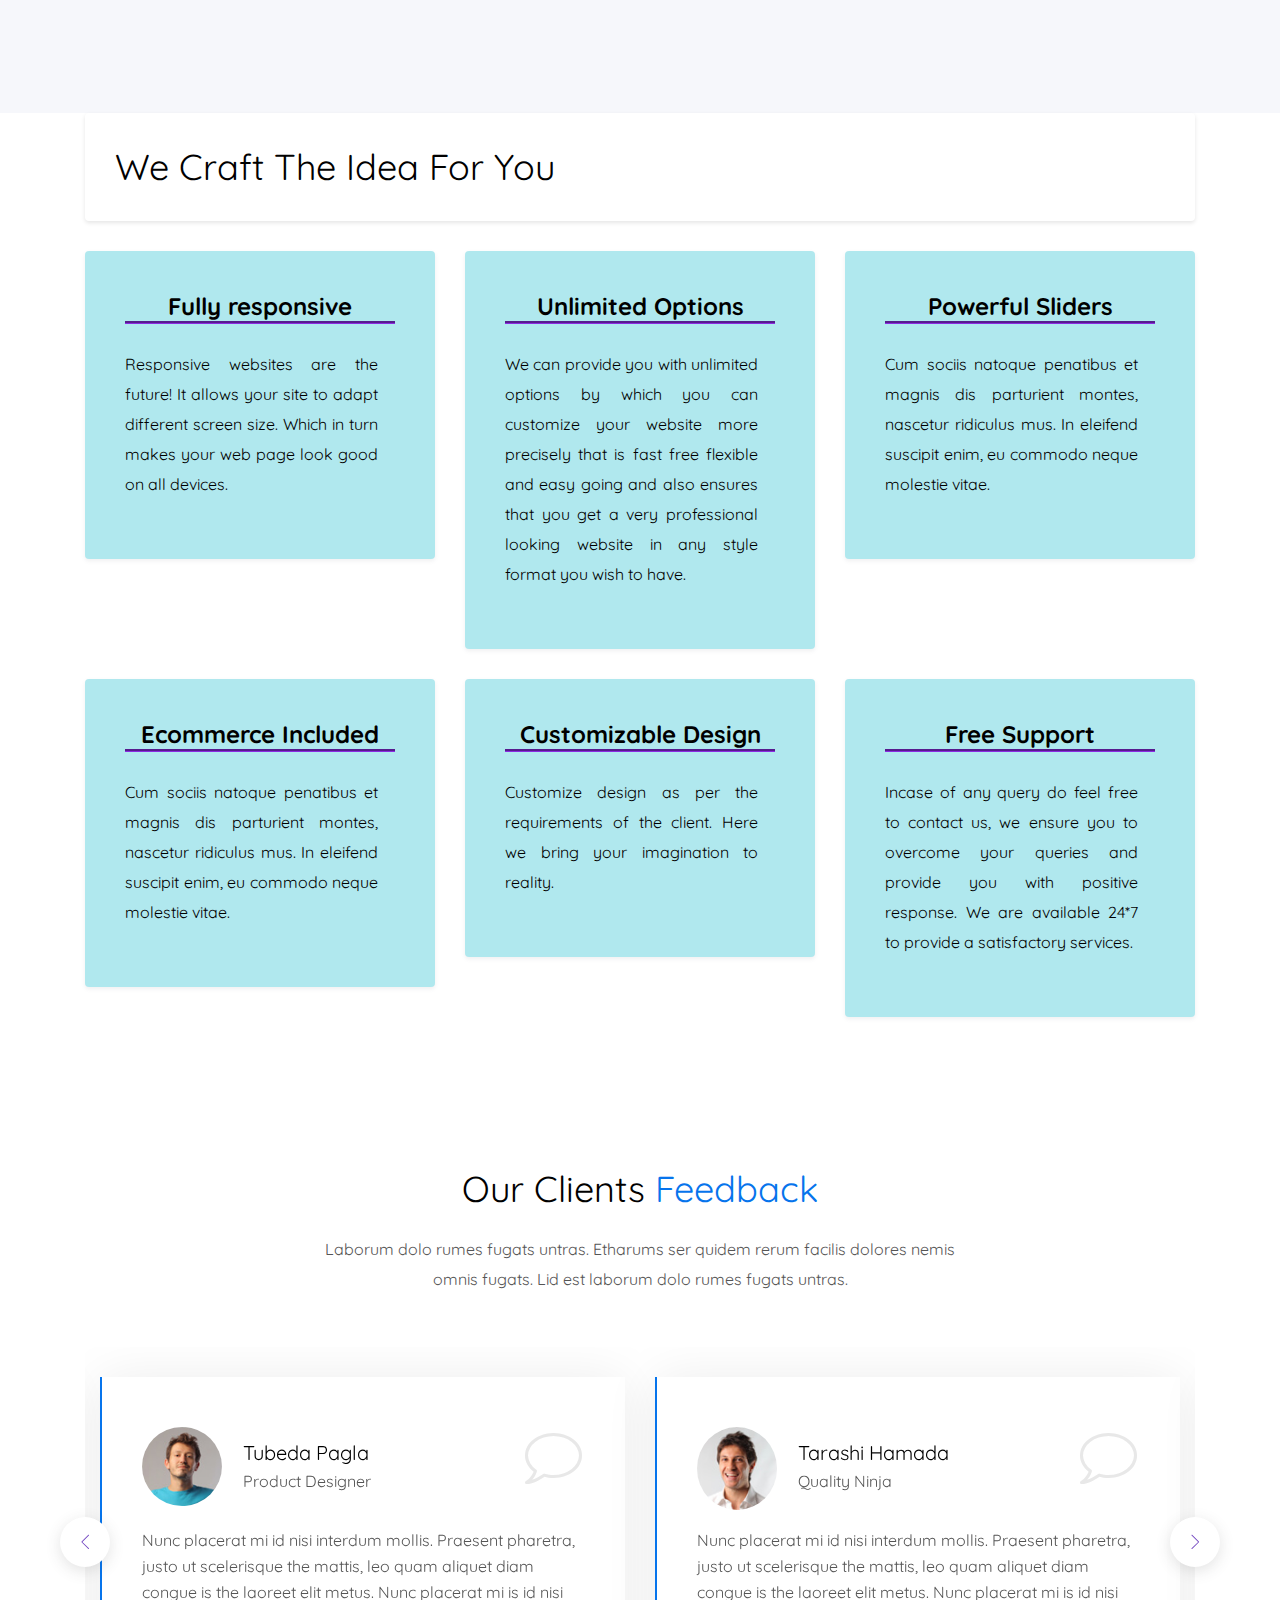
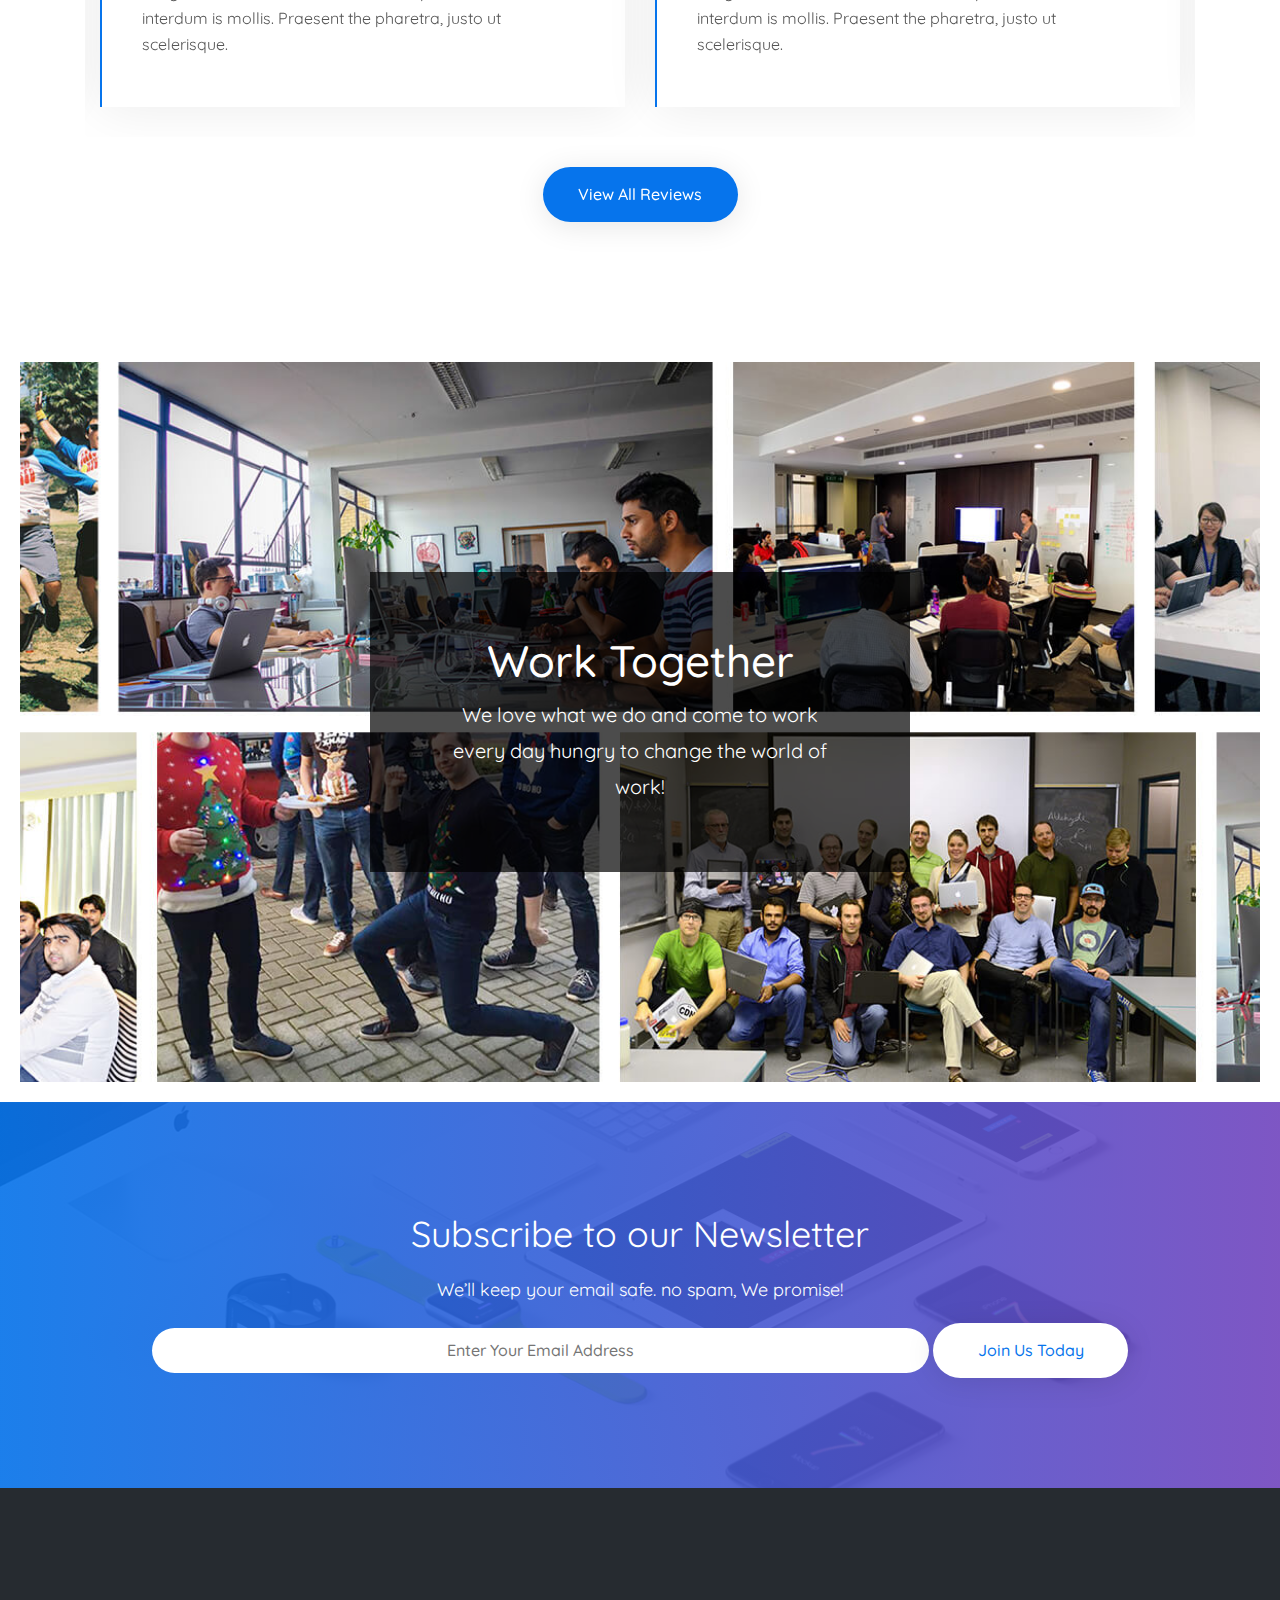
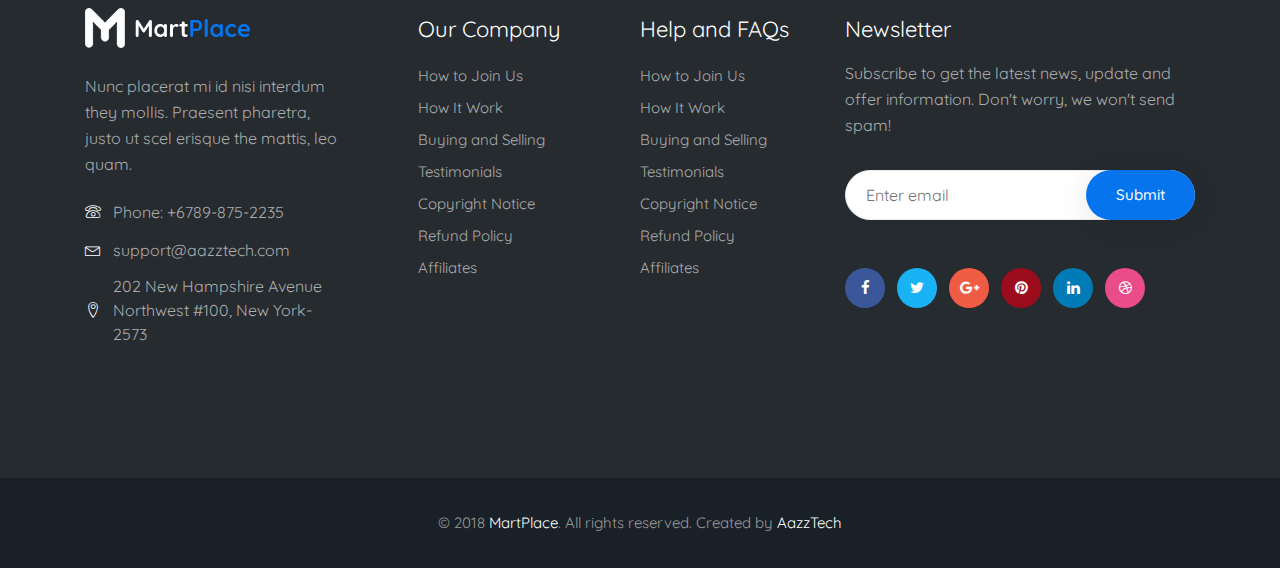
<file: about.html>
<!DOCTYPE html>
<html lang="en">

<head>
    <meta charset="UTF-8">

    <!-- viewport meta -->
    <meta http-equiv="X-UA-Compatible" content="IE=edge">
    <meta name="viewport" content="width=device-width, initial-scale=1">
    <meta name="description" content="MartPlace - Complete Online Multipurpose Marketplace HTML Template">
    <meta name="keywords" content="app, app landing, product landing, digital, material, html5">


    <title>Martplace - About Us - SHARED ON THEMELOCK.COM</title>

    <!-- inject:css -->
    <link rel="stylesheet" href="css/animate.css">
    <link rel="stylesheet" href="css/font-awesome.min.css">
    <link rel="stylesheet" href="css/fontello.css">
    <link rel="stylesheet" href="css/jquery-ui.css">
    <link rel="stylesheet" href="css/lnr-icon.css">
    <link rel="stylesheet" href="css/owl.carousel.css">
    <link rel="stylesheet" href="css/slick.css">
    <link rel="stylesheet" href="css/trumbowyg.min.css">
    <link rel="stylesheet" href="css/bootstrap/bootstrap.min.css">
    <link rel="stylesheet" href="style.css">
    <!-- endinject -->
<style>
.contentDiv > div{
    background: #b0e8ee;
    text-align: justify;
}

.contentDiv > div >h3{
    border-bottom: groove blueviolet;
    text-align: center;
    font-weight: bold;
}
.card_style2 .card_style2__location_type p{
			color:black;
		}
</style>

</head>

<body class="about-us">

    <!--================================
    START MENU AREA
=================================-->
    <!-- start menu-area -->
    <div class="menu-area menu--style3">
        <!-- start .mainmenu_area -->
        <div class="mainmenu">
            <!-- start .container -->
            <div class="container">
                <!-- start .row-->
                <div class="row" style="display: flex">
                    <!-- start .col-md-12 -->
                    <div class="col-md-4" style="display:flex; align-items:center; flex:0.6">
                        <img src="images/logo.png">
                    </div>
                    <div class="col-md-8" style="display: flex; flex:0.4">
                        <nav class="navbar navbar-expand-md navbar-light mainmenu__menu">
                            <button class="navbar-toggler" type="button" data-toggle="collapse" data-target="#navbarNav"
                                aria-controls="navbarNav" aria-expanded="false" aria-label="Toggle navigation">
                                <span class="navbar-toggler-icon"></span>
                            </button>
                            <!-- Collect the nav links, forms, and other content for toggling -->
                            <div class="collapse navbar-collapse" id="navbarNav" style="width:auto">
                                <ul class="navbar-nav">
                                    <li>
                                        <a href="index.html">HOME</a>
                                    </li>
                                    <li>
                                        <a href="about.html">About&nbsp;us</a>
                                    </li>
                                    <li class="has_dropdown">
                                        <a href="services.html">Services</a>
                                        <div class="dropdown dropdown--menu">
                                            <ul>
                                                <li>
                                                    <a href="websiteDesign.html">Website Design</a>
                                                </li>
                                                <li>
                                                    <a href="websiteDev.html">Website Development</a>
                                                </li>
                                                <li>
                                                    <a href="digiMarket.html">Digital Marketing</a>
                                                </li>
                                                <li>
                                                    <a href="softwareDev.html">Software Development</a>
                                                </li>
                                                <li>
                                                    <a href="app.html">Mobile App Development</a>
                                                </li>
                                                <li>
                                                    <a href="webHost.html">Web hosting services</a>
                                                </li>
                                                <li>
                                                    <a href="ecommerce.html">E-Commerce solutions</a>
                                                </li>
                                            </ul>
                                        </div>
                                    </li>
                                    <li>
                                        <a href="portfolio.html">Portfolio</a>
                                    </li>
                                    <li>
										<a href="training.html">Training</a>
									</li>
                                    <li>
                                        <a href="careers.html">Careers</a>
                                    </li>
                                    <li>
                                        <a href="contact.html">Contact&nbsp;us</a>
                                    </li>
                                </ul>
                            </div>
                            <!-- /.navbar-collapse -->
                        </nav>
                    </div>
                    <!-- end /.col-md-12 -->
                </div>
                <!-- end /.row-->
            </div>
            <!-- start .container -->
        </div>
        <!-- end /.mainmenu-->
    </div>
    <!-- end /.menu-area -->
    <!--================================
    END MENU AREA
=================================-->

    <!--================================
    START ABOUT HERO AREA
=================================-->
    <section class="about_hero bgimage">
        <div class="bg_image_holder">
            <img src="images/about_hero.jpg" alt="">
        </div>

        <div class="container content_above">
            <div class="row">
                <div class="col-md-12">
                    <div class="about_hero_contents">
                        <h1>Hello! We are hTs</h1>
                        <p>We create some
                            <span>fantastic website</span> to kick start Business or well establised business.
                        </p>

                        <div class="about_hero_btns">
                            <a href="#" class="play_btn" data-toggle="modal" data-target="#myModal">
                                <img src="images/play_btn.png" alt="PLay">Play Quick Video</a>
                            <a href="#" class="btn btn--white btn--lg btn--round">Join Us Today</a>
                        </div>
                    </div>
                    <!-- end /.about_hero_contents -->
                </div>
                <!-- end /.col-md-12 -->
            </div>
            <!-- end /.row-->
        </div>
        <!-- end /.container -->
    </section>
    <!--================================
    END ABOUT HERO AREA
=================================-->

    <!--================================
    END ABOUT HERO AREA
=================================-->
    <section class="about_mission">
        <div class="content_block1">
            <div class="container">
                <div class="row">
                    <div class="col-md-5 col-sm-12">
                        <div class="content_area">
                            <h1 class="content_area--title">About
                                <span class="highlight">MartPlace</span>
                            </h1>
                            <p>Nunc placerat mi id nisi interdum mollis. Praesent pharetra justo ut sceler isque the
                                mattis,
                                leo quam aliquet congue this there placerat mi id nisi they interdum mollis. Praesent
                                pharetra
                                justo ut sceleris que the mattis, leo quam aliquet. Nunc placer atmi id nisi interdum
                                mollis
                                quam. Lorem ipsum dolor sit amet, consetetur sadipscing elitr, sed diam nonumy eirmod
                                tempor
                                invidunt sanctus est Lorem ipsum dolor sit amet consetetur sadipscing.</p>
                        </div>
                    </div>
                    <!-- end /.col-md-5 -->
                </div>
                <!-- end /.row -->
            </div>
            <!-- end /.container -->

            <div class="content_image bgimage">
                <div class="bg_image_holder">
                    <img src="images/ab1.jpg" alt="">
                </div>
            </div>
        </div>
        <!-- end /.about -->

        <div class="content_block2">
            <div class="container">
                <div class="row">
                    <div class="col-lg-5 col-md-6  offset-md-6 offset-lg-7">
                        <div class="content_area2">
                            <h1 class="content_area2--title">MartPlace
                                <span class="highlight">Mission</span>
                            </h1>
                            <p>Nunc placerat mi id nisi interdum mollis. Praesent pharetra justo ut sceler isque the
                                mattis,
                                leo quam aliquet congue this there placerat mi id nisi they interdum mollis. Praesent
                                pharetra
                                justo ut sceleris que the mattis, leo quam aliquet. Nunc placer atmi id nisi interdum
                                mollis
                                quam. Lorem ipsum dolor sit amet, consetetur sadipscing elitr, sed diam nonumy eirmod
                                tempor
                                invidunt sanctus est Lorem ipsum dolor sit amet consetetur sadipscing.</p>
                        </div>
                    </div>
                    <!-- end /.col-md-5 -->
                </div>
                <!-- end /.row -->
            </div>
            <!-- end /.container -->

            <div class="content_image2 bgimage">
                <div class="bg_image_holder">
                    <img src="images/ab2.jpg" alt="">
                </div>
            </div>
        </div>
        <!-- end /.mission-->
    </section>
    <!--================================
    END ABOUT HERO AREA
=================================-->

    <!--================================
    START TIMELINE AREA
=================================-->
    <!-- <section class="timeline_area section--padding">
        <div class="container">
            <div class="row">
                <div class="col-md-12">
                    <div class="section-title">
                        <h1>MartPlace Milestone
                            <span class="highlighted"> Achievements</span>
                        </h1>
                        <p>Laborum dolo rumes fugats untras. Etharums ser quidem rerum facilis dolores nemis omnis fugats. Lid
                            est laborum dolo rumes fugats untras.</p>
                    </div>
                </div>
            </div>

            <div class="row">
                <div class="col-md-12">
                    <ul class="timeline">
                        <li class="happening">
                            <div class="happening--period">
                                <p>February 2009</p>
                            </div>
                            <div class="happening--detail">
                                <h4 class="title">MartPlace was Launched</h4>
                                <p>Nunc placerat mi id nisi interdum mollis. Praesent pharetra justo ut scelerisque the mattis,
                                    leo quam aliquet diam congue is laoreet.</p>
                            </div>
                        </li>

                        <li class="happening">
                            <div class="happening--period">
                                <p>February 2010</p>
                            </div>
                            <div class="happening--detail">
                                <h4 class="title">Launched Premium Version</h4>
                                <p>Nunc placerat mi id nisi interdum mollis. Praesent pharetra justo ut scelerisque the mattis,
                                    leo quam aliquet diam congue is laoreet.</p>
                            </div>
                        </li>

                        <li class="happening">
                            <div class="happening--period">
                                <p>July 2012</p>
                            </div>
                            <div class="happening--detail">
                                <h4 class="title">3 Million Downloads Reached</h4>
                                <p>Nunc placerat mi id nisi interdum mollis. Praesent pharetra justo ut scelerisque the mattis,
                                    leo quam aliquet diam congue is laoreet.</p>
                            </div>
                        </li>

                        <li class="happening">
                            <div class="happening--period">
                                <p>November 2015</p>
                            </div>
                            <div class="happening--detail">
                                <h4 class="title">50,000+ Community Members</h4>
                                <p>Nunc placerat mi id nisi interdum mollis. Praesent pharetra justo ut scelerisque the mattis,
                                    leo quam aliquet diam congue is laoreet.</p>
                            </div>
                        </li>

                        <li class="happening">
                            <div class="happening--period">
                                <p>August 2016</p>
                            </div>
                            <div class="happening--detail">
                                <h4 class="title">Added Payoneer as a Payment Method</h4>
                                <p>Nunc placerat mi id nisi interdum mollis. Praesent pharetra justo ut scelerisque the mattis,
                                    leo quam aliquet diam congue is laoreet.</p>
                            </div>
                        </li>

                    </ul>
                </div>
            </div>
        </div>
    </section> -->
    <!--================================
    END TIMELINE AREA
=================================-->


    <!--================================
    START COUNTER UP AREA2
=================================-->
    <br>

    <section class="counter-up-area counter-up--area2">
        <!-- start .container -->
        <div class="container">
            <div class="row">
                <div class="col-md-12 text-center">
                    <h2>Today We are in Here</h2>
                </div>
            </div>
            <!-- start .col-md-12 -->
            <div class="col-md-12">
                <div class="counter-up">
                    <div class="counter mcolor2">
                        <span class="lnr lnr-briefcase"></span>
                        <span class="count">38,436</span>
                        <p>items for sale</p>
                    </div>
                    <div class="counter mcolor3">
                        <span class="lnr lnr-cart"></span>
                        <span class="count">38,436</span>
                        <p>total sales</p>
                    </div>
                    <div class="counter mcolor1">
                        <span class="lnr lnr-smile"></span>
                        <span class="count">38,436</span>
                        <p>appy customers</p>
                    </div>
                    <div class="counter mcolor4">
                        <span class="lnr lnr-users"></span>
                        <span class="count">38,436</span>
                        <p>members</p>
                    </div>
                </div>
            </div>
            <!-- end /.col-md-12 -->
        </div>
        <!-- end /.container -->
    </section>
    <!--================================
    END COUNTER UP AREA2
=================================-->

    <!--================================
    START MARTPLACE TEAM AREA
=================================-->
    <section class="team_area section--padding">
        <div class="container">
            <!-- start row -->
            <div class="row">
                <!-- start col-md-12 -->
                <div class="col-md-12">
                    <div class="section-title">
                        <h1>The Team at
                            <span class="highlighted">MartPlace</span>
                        </h1>
                    </div>
                </div>
                <!-- end /.col-md-12 -->
            </div>
            <!-- end /.row -->

            <div class="row">
                <div class="col-lg-3 col-md-4">
                    <div class="single_team_member">
                        <figure>
                            <img src="images/team1.jpg" alt="Team Member">
                            <figcaption>
                                <div class="name_desig">
                                    <h4>Kunj Shah</h4>
                                    <p>Web Developer</p>
                                </div>
                                <!-- end /.name_desig -->

                                <div class="social">
                                    <ul>
                                        <li>
                                            <a href="#">
                                                <span class="fa fa-facebook"></span>
                                            </a>
                                        </li>
                                        <li>
                                            <a href="#">
                                                <span class="fa fa-twitter"></span>
                                            </a>
                                        </li>
                                        <li>
                                            <a href="#">
                                                <span class="fa fa-google-plus"></span>
                                            </a>
                                        </li>
                                        <li>
                                            <a href="#">
                                                <span class="fa fa-dribbble"></span>
                                            </a>
                                        </li>
                                    </ul>
                                </div>
                                <!-- end /.social -->
                            </figcaption>
                            <!-- end /.figcaption -->
                        </figure>
                        <!-- end /.figure -->
                    </div>
                    <!-- end /.single_team_member -->
                </div>
                <!-- end /.col-md-3 -->

                <div class="col-lg-3 col-md-4">
                    <div class="single_team_member">
                        <figure>
                            <img src="images/team2.jpg" alt="Team Member">
                            <figcaption>
                                <div class="name_desig">
                                    <h4>Bhavya Gaglani</h4>
                                    <p>Web Developer</p>
                                </div>
                                <!-- end /.name_desig -->

                                <div class="social">
                                    <ul>
                                        <li>
                                            <a href="#">
                                                <span class="fa fa-facebook"></span>
                                            </a>
                                        </li>
                                        <li>
                                            <a href="#">
                                                <span class="fa fa-twitter"></span>
                                            </a>
                                        </li>
                                        <li>
                                            <a href="#">
                                                <span class="fa fa-google-plus"></span>
                                            </a>
                                        </li>
                                        <li>
                                            <a href="#">
                                                <span class="fa fa-dribbble"></span>
                                            </a>
                                        </li>
                                    </ul>
                                </div>
                                <!-- end /.social -->
                            </figcaption>
                            <!-- end /.figcaption -->
                        </figure>
                        <!-- end /.figure -->
                    </div>
                    <!-- end /.single_team_member -->
                </div>
                <!-- end /.col-md-3 -->

                <div class="col-lg-3 col-md-4">
                    <div class="single_team_member">
                        <figure>
                            <img src="images/team3.jpg" alt="Team Member">
                            <figcaption>
                                <div class="name_desig">
                                    <h4>Palak Shah</h4>
                                    <p>Front End Developer</p>
                                </div>
                                <!-- end /.name_desig -->

                                <div class="social">
                                    <ul>
                                        <li>
                                            <a href="#">
                                                <span class="fa fa-facebook"></span>
                                            </a>
                                        </li>
                                        <li>
                                            <a href="#">
                                                <span class="fa fa-twitter"></span>
                                            </a>
                                        </li>
                                        <li>
                                            <a href="#">
                                                <span class="fa fa-google-plus"></span>
                                            </a>
                                        </li>
                                        <li>
                                            <a href="#">
                                                <span class="fa fa-dribbble"></span>
                                            </a>
                                        </li>
                                    </ul>
                                </div>
                                <!-- end /.social -->
                            </figcaption>
                            <!-- end /.figcaption -->
                        </figure>
                        <!-- end /.figure -->
                    </div>
                    <!-- end /.single_team_member -->
                </div>
                <!-- end /.col-md-3 -->

                <div class="col-lg-3 col-md-4">
                    <div class="single_team_member">
                        <figure>
                            <img src="images/team4.jpg" alt="Team Member">
                            <figcaption>
                                <div class="name_desig">
                                    <h4>Deep Vira</h4>
                                    <p>Android Developer</p>
                                </div>
                                <!-- end /.name_desig -->

                                <div class="social">
                                    <ul>
                                        <li>
                                            <a href="#">
                                                <span class="fa fa-facebook"></span>
                                            </a>
                                        </li>
                                        <li>
                                            <a href="#">
                                                <span class="fa fa-twitter"></span>
                                            </a>
                                        </li>
                                        <li>
                                            <a href="#">
                                                <span class="fa fa-google-plus"></span>
                                            </a>
                                        </li>
                                        <li>
                                            <a href="#">
                                                <span class="fa fa-dribbble"></span>
                                            </a>
                                        </li>
                                    </ul>
                                </div>
                                <!-- end /.social -->
                            </figcaption>
                            <!-- end /.figcaption -->
                        </figure>
                        <!-- end /.figure -->
                    </div>
                    <!-- end /.single_team_member -->
                </div>
                <!-- end /.col-md-3 -->

                <div class="col-lg-3 col-md-4">
                    <div class="single_team_member">
                        <figure>
                            <img src="images/team2.jpg" alt="Team Member">
                            <figcaption>
                                <div class="name_desig">
                                    <h4>Sahil Colvalkar</h4>
                                    <p>Android Developer</p>
                                </div>
                                <!-- end /.name_desig -->

                                <div class="social">
                                    <ul>
                                        <li>
                                            <a href="#">
                                                <span class="fa fa-facebook"></span>
                                            </a>
                                        </li>
                                        <li>
                                            <a href="#">
                                                <span class="fa fa-twitter"></span>
                                            </a>
                                        </li>
                                        <li>
                                            <a href="#">
                                                <span class="fa fa-google-plus"></span>
                                            </a>
                                        </li>
                                        <li>
                                            <a href="#">
                                                <span class="fa fa-dribbble"></span>
                                            </a>
                                        </li>
                                    </ul>
                                </div>
                                <!-- end /.social -->
                            </figcaption>
                            <!-- end /.figcaption -->
                        </figure>
                        <!-- end /.figure -->
                    </div>
                    <!-- end /.single_team_member -->
                </div>
                <!-- end /.col-md-3 -->

                <div class="col-lg-3 col-md-4">
                    <div class="single_team_member">
                        <figure>
                            <img src="images/team3.jpg" alt="Team Member">
                            <figcaption>
                                <div class="name_desig">
                                    <h4>Mehek Maley</h4>
                                    <p>Front End Developer</p>
                                </div>
                                <!-- end /.name_desig -->

                                <div class="social">
                                    <ul>
                                        <li>
                                            <a href="#">
                                                <span class="fa fa-facebook"></span>
                                            </a>
                                        </li>
                                        <li>
                                            <a href="#">
                                                <span class="fa fa-twitter"></span>
                                            </a>
                                        </li>
                                        <li>
                                            <a href="#">
                                                <span class="fa fa-google-plus"></span>
                                            </a>
                                        </li>
                                        <li>
                                            <a href="#">
                                                <span class="fa fa-dribbble"></span>
                                            </a>
                                        </li>
                                    </ul>
                                </div>
                                <!-- end /.social -->
                            </figcaption>
                            <!-- end /.figcaption -->
                        </figure>
                        <!-- end /.figure -->
                    </div>
                    <!-- end /.single_team_member -->
                </div>
                <!-- end /.col-md-3 -->

                <div class="col-lg-3 col-md-4">
                    <div class="single_team_member">
                        <figure>
                            <img src="images/team4.jpg" alt="Team Member">
                            <figcaption>
                                <div class="name_desig">
                                    <h4>Omkar Agrawal</h4>
                                    <p>Back End Developer</p>
                                </div>
                                <!-- end /.name_desig -->

                                <div class="social">
                                    <ul>
                                        <li>
                                            <a href="#">
                                                <span class="fa fa-facebook"></span>
                                            </a>
                                        </li>
                                        <li>
                                            <a href="#">
                                                <span class="fa fa-twitter"></span>
                                            </a>
                                        </li>
                                        <li>
                                            <a href="#">
                                                <span class="fa fa-google-plus"></span>
                                            </a>
                                        </li>
                                        <li>
                                            <a href="#">
                                                <span class="fa fa-dribbble"></span>
                                            </a>
                                        </li>
                                    </ul>
                                </div>
                                <!-- end /.social -->
                            </figcaption>
                            <!-- end /.figcaption -->
                        </figure>
                        <!-- end /.figure -->
                    </div>
                    <!-- end /.single_team_member -->
                </div>
                <!-- end /.col-md-3 -->

                <div class="col-lg-3 col-md-4">
                    <div class="single_team_member">
                        <figure>
                            <img src="images/team1.jpg" alt="Team Member">
                            <figcaption>
                                <div class="name_desig">
                                    <h4>Pooja</h4>
                                    <p>Software Engineer</p>
                                </div>
                                <!-- end /.name_desig -->

                                <div class="social">
                                    <ul>
                                        <li>
                                            <a href="#">
                                                <span class="fa fa-facebook"></span>
                                            </a>
                                        </li>
                                        <li>
                                            <a href="#">
                                                <span class="fa fa-twitter"></span>
                                            </a>
                                        </li>
                                        <li>
                                            <a href="#">
                                                <span class="fa fa-google-plus"></span>
                                            </a>
                                        </li>
                                        <li>
                                            <a href="#">
                                                <span class="fa fa-dribbble"></span>
                                            </a>
                                        </li>
                                    </ul>
                                </div>
                                <!-- end /.social -->
                            </figcaption>
                            <!-- end /.figcaption -->
                        </figure>
                        <!-- end /.figure -->
                    </div>
                    <!-- end /.single_team_member -->
                </div>
                <!-- end /.col-md-3 -->
            </div>
            <!-- end /.row -->
        </div>
        <!-- end /.container -->
    </section>
    <!--================================
    END MARTPLACE TEAM AREA
=================================-->

    <!--================================
    START PARTNER AREA
=================================-->
    <!-- <section class="partner-area section--padding partner--area2 bgimage">
        <div class="bg_image_holder">
            <img src="images/fn.jpg" alt="">
        </div>
       
        <div class="container">
            <div class="row">
                <div class="col-md-12">
                    <div class="section-title">
                        <h1>We are
                            <span class="highlighted">Featured on</span>
                        </h1>
                        <p>Laborum dolo rumes fugats untras. Etharums ser quidem rerum facilis dolores nemis omnis fugats. Lid
                            est laborum dolo rumes fugats untras.</p>
                    </div>
                </div>
            </div>

            <div class="row">
                <div class="col-md-12">
                    <div class="partners">
                        <div class="partner">
                            <img src="images/cl1.png" alt="partner image">
                        </div>
                        <div class="partner">
                            <img src="images/cl2.png" alt="partner image">
                        </div>
                        <div class="partner">
                            <img src="images/cl3.png" alt="partner image">
                        </div>
                        <div class="partner">
                            <img src="images/cl4.png" alt="partner image">
                        </div>
                        <div class="partner">
                            <img src="images/cl2.png" alt="partner image">
                        </div>
                    </div>
                </div>
            </div>
        </div>
    </section> -->
    <!--================================
    END PARTNER AREA
=================================-->

    <div class="container">
        <div class="row">
            <div class="col-md-12">
                <div class="shortcode_module_title">
                    <div class="dashboard__title">
                        <h1>We Craft The Idea For You</h1>
                    </div>
                </div>
            </div>
        </div>

        <div class="row">
            <div class="col-lg-4 col-md-6 contentDiv">
                <div class="card_style2">
                    <h3 class="card_style2__title">Fully responsive</h3>
                    <div class="card_style2__location_type">
                        <p>Responsive websites are the future! It allows your site to adapt different screen size. Which
                            in turn makes your web page look good on all devices.</p>
                    </div>
                </div>
            </div>
            <!-- end /.col-md-6 -->

            <div class="col-lg-4 col-md-6 contentDiv">
                <div class="card_style2">
                    <h3 class="card_style2__title">Unlimited Options</h3>
                    <div class="card_style2__location_type">
                        <p>We can provide you with unlimited options by which you can customize your website more precisely that is fast free flexible and easy going and also ensures that you get a very professional looking website in any style format you wish to have.</p>
                    </div>
                </div>
            </div>
            <!-- end /.col-md-6 -->

            <div class="col-lg-4 col-md-6 contentDiv">
                <div class="card_style2">
                    <h3 class="card_style2__title">Powerful Sliders</h3>
                    <div class="card_style2__location_type">
                        <p>Cum sociis natoque penatibus et magnis dis parturient montes, nascetur ridiculus mus. In eleifend suscipit enim, eu commodo neque molestie vitae.</p>
                    </div>
                </div>
            </div>
            <!-- end /.col-md-6 -->

            <div class="col-lg-4 col-md-6 contentDiv">
                <div class="card_style2">
                    <h3 class="card_style2__title">Ecommerce Included</h3>
                    <div class="card_style2__location_type">
                        <p>Cum sociis natoque penatibus et magnis dis parturient montes, nascetur ridiculus mus. In eleifend suscipit enim, eu commodo neque molestie vitae.</p>
                    </div>
                </div>
            </div>
            <!-- end /.col-md-6 -->

            <div class="col-lg-4 col-md-6 contentDiv">
                <div class="card_style2">
                    <h3 class="card_style2__title">Customizable Design</h3>
                    <div class="card_style2__location_type">
                        <p>Customize design as per the requirements of the client. Here we bring your imagination to reality.</p>
                    </div>
                </div>
            </div>

            <div class="col-lg-4 col-md-6 contentDiv">
                <div class="card_style2">
                    <h3 class="card_style2__title">Free Support</h3>
                    <div class="card_style2__location_type">
                        <p>Incase of any query do feel free to contact us, we ensure you to overcome your queries and provide you with positive response. We are available 24*7 to provide a satisfactory services.</p>
                    </div>
                </div>
            </div>
        </div>
    </div>
    <!--================================
    START TESTIMONIAL
=================================-->
    <section class="testimonial-area testimonial--2 section--padding">

        <div class="container">

            <div class="row">

                <div class="col-md-12">
                    <div class="section-title">
                        <h1>Our Clients
                            <span class="highlighted">Feedback</span>
                        </h1>
                        <p>Laborum dolo rumes fugats untras. Etharums ser quidem rerum facilis dolores nemis omnis
                            fugats. Lid
                            est laborum dolo rumes fugats untras.</p>
                    </div>
                </div>

            </div>



            <div class="row">

                <div class="col-md-12">
                    <div class="testimonial-slider">
                        <div class="testimonial">
                            <div class="testimonial__about">
                                <div class="avatar v_middle">
                                    <img src="images/test1.jpg" alt="Testimonial Avatar">
                                </div>
                                <div class="name-designation v_middle">
                                    <h4 class="name">Tubeda Pagla</h4>
                                    <span class="desig">Product Designer</span>
                                </div>
                                <span class="lnr lnr-bubble quote-icon"></span>
                            </div>
                            <div class="testimonial__text">
                                <p>Nunc placerat mi id nisi interdum mollis. Praesent pharetra, justo ut scelerisque the
                                    mattis,
                                    leo quam aliquet diam congue is the laoreet elit metus. Nunc placerat mi is id nisi
                                    interdum
                                    is mollis. Praesent the pharetra, justo ut scelerisque.</p>
                            </div>
                        </div>


                        <div class="testimonial">
                            <div class="testimonial__about">
                                <div class="avatar v_middle">
                                    <img src="images/test2.jpg" alt="Testimonial Avatar">
                                </div>
                                <div class="name-designation v_middle">
                                    <h4 class="name">Tarashi Hamada</h4>
                                    <span class="desig">Quality Ninja</span>
                                </div>
                                <span class="lnr lnr-bubble quote-icon"></span>
                            </div>
                            <div class="testimonial__text">
                                <p>Nunc placerat mi id nisi interdum mollis. Praesent pharetra, justo ut scelerisque the
                                    mattis,
                                    leo quam aliquet diam congue is the laoreet elit metus. Nunc placerat mi is id nisi
                                    interdum
                                    is mollis. Praesent the pharetra, justo ut scelerisque.</p>
                            </div>
                        </div>


                        <div class="testimonial">
                            <div class="testimonial__about">
                                <div class="avatar v_middle">
                                    <img src="images/test1.jpg" alt="Testimonial Avatar">
                                </div>
                                <div class="name-designation v_middle">
                                    <h4 class="name">Tubeda Pagla</h4>
                                    <span class="desig">Product Designer</span>
                                </div>
                                <span class="lnr lnr-bubble quote-icon"></span>
                            </div>
                            <div class="testimonial__text">
                                <p>Nunc placerat mi id nisi interdum mollis. Praesent pharetra, justo ut scelerisque the
                                    mattis,
                                    leo quam aliquet diam congue is the laoreet elit metus. Nunc placerat mi is id nisi
                                    interdum
                                    is mollis. Praesent the pharetra, justo ut scelerisque.</p>
                            </div>
                        </div>


                        <div class="testimonial">
                            <div class="testimonial__about">
                                <div class="avatar v_middle">
                                    <img src="images/test2.jpg" alt="Testimonial Avatar">
                                </div>
                                <div class="name-designation v_middle">
                                    <h4 class="name">Tarashi Hamada</h4>
                                    <span class="desig">Quality Ninja</span>
                                </div>
                                <span class="lnr lnr-bubble quote-icon"></span>
                            </div>
                            <div class="testimonial__text">
                                <p>Nunc placerat mi id nisi interdum mollis. Praesent pharetra, justo ut scelerisque the
                                    mattis,
                                    leo quam aliquet diam congue is the laoreet elit metus. Nunc placerat mi is id nisi
                                    interdum
                                    is mollis. Praesent the pharetra, justo ut scelerisque.</p>
                            </div>
                        </div>

                    </div>


                    <div class="all-testimonial">
                        <a href="testimonial.html" class="btn btn--lg btn--round">View All Reviews</a>
                    </div>
                </div>

            </div>

        </div>
    </section>
    <!--================================
    END TESTIMONIAL
=================================-->

    <!--================================
    START IMAGE GALLERY
=================================-->
    <section class="gallery_area">
        <div class="gallery_contents_wrapper bgimage">
            <div class="bg_image_holder">
                <img src="images/galbg.jpg" alt="">
            </div>
            <div class="container content_above">
                <div class="row">
                    <div class="col-md-6 offset-md-3">
                        <div class="gallery_contents">
                            <h3>Work Together</h3>
                            <p>We love what we do and come to work every day hungry to change the world of work!</p>
                        </div>
                    </div>
                </div>
                <!-- start /.row -->
            </div>
            <!-- start /.container -->
        </div>
        <!-- start /.gallery_contents_wrapper -->
    </section>
    <!--================================
    END IMAGE GALLERY
=================================-->


    <!--================================
    START CALL TO ACTION AREA
=================================-->
    <section class="call-to-action bgimage">
        <div class="bg_image_holder">
            <img src="images/calltobg.jpg" alt="">
        </div>
        <div class="container content_above">
            <div class="row">
                <div class="col-md-12">
                    <div class="call-to-wrap">
                        <h1 class="text--white">Subscribe to our Newsletter</h1>
                        <h4 class="text--white">We’ll keep your email safe. no spam, We promise!</h4>
                        <br>
                    </div>
                    <center>
                        <input type="text" placeholder="Enter your email address"
                            class="btn btn--lg btn--round btn--white" style="width:70%; cursor: text">
                        <a href="careers.html" class="btn btn--lg btn--round btn--white">Join Us Today</a>
                    </center>
                    <!-- <div style="display:flex;align-items: center;">
                            <div style="display:flex;flex: 0.7;justify-content: center;">
                                <input type="text" class="text-field" placeholder="Enter your email address" style="width:80%">
                            </div>
                            <div style="display:flex; flex: 0.3;">
                                <a href="#" class="btn btn--lg btn--round btn--white">Join Us Today</a>
                            </div>
                    </div> -->
                </div>
            </div>
        </div>
    </section>
    <!--================================
    END CALL TO ACTION AREA
=================================-->

    <!--================================
    START FOOTER AREA
=================================-->
    <footer class="footer-area">
        <div class="footer-big section--padding">
            <!-- start .container -->
            <div class="container">
                <div class="row">
                    <div class="col-lg-3 col-md-6">
                        <div class="info-footer">
                            <div class="info__logo">
                                <img src="images/flogo.png" alt="footer logo">
                            </div>
                            <p class="info--text">Nunc placerat mi id nisi interdum they mollis. Praesent pharetra,
                                justo ut scel erisque the mattis,
                                leo quam.</p>
                            <ul class="info-contact">
                                <li>
                                    <span class="lnr lnr-phone info-icon"></span>
                                    <span class="info">Phone: +6789-875-2235</span>
                                </li>
                                <li>
                                    <span class="lnr lnr-envelope info-icon"></span>
                                    <span class="info">support@aazztech.com</span>
                                </li>
                                <li>
                                    <span class="lnr lnr-map-marker info-icon"></span>
                                    <span class="info">202 New Hampshire Avenue Northwest #100, New York-2573</span>
                                </li>
                            </ul>
                        </div>
                        <!-- end /.info-footer -->
                    </div>
                    <!-- end /.col-md-3 -->

                    <div class="col-lg-5 col-md-6">
                        <div class="footer-menu">
                            <h4 class="footer-widget-title text--white">Our Company</h4>
                            <ul>
                                <li>
                                    <a href="#">How to Join Us</a>
                                </li>
                                <li>
                                    <a href="#">How It Work</a>
                                </li>
                                <li>
                                    <a href="#">Buying and Selling</a>
                                </li>
                                <li>
                                    <a href="#">Testimonials</a>
                                </li>
                                <li>
                                    <a href="#">Copyright Notice</a>
                                </li>
                                <li>
                                    <a href="#">Refund Policy</a>
                                </li>
                                <li>
                                    <a href="#">Affiliates</a>
                                </li>
                            </ul>
                        </div>
                        <!-- end /.footer-menu -->

                        <div class="footer-menu">
                            <h4 class="footer-widget-title text--white">Help and FAQs</h4>
                            <ul>
                                <li>
                                    <a href="#">How to Join Us</a>
                                </li>
                                <li>
                                    <a href="#">How It Work</a>
                                </li>
                                <li>
                                    <a href="#">Buying and Selling</a>
                                </li>
                                <li>
                                    <a href="#">Testimonials</a>
                                </li>
                                <li>
                                    <a href="#">Copyright Notice</a>
                                </li>
                                <li>
                                    <a href="#">Refund Policy</a>
                                </li>
                                <li>
                                    <a href="#">Affiliates</a>
                                </li>
                            </ul>
                        </div>
                        <!-- end /.footer-menu -->
                    </div>
                    <!-- end /.col-md-5 -->

                    <div class="col-lg-4 col-md-12">
                        <div class="newsletter">
                            <h4 class="footer-widget-title text--white">Newsletter</h4>
                            <p>Subscribe to get the latest news, update and offer information. Don't worry, we won't
                                send spam!</p>
                            <div class="newsletter__form">
                                <form action="#">
                                    <div class="field-wrapper">
                                        <input class="relative-field rounded" type="text" placeholder="Enter email">
                                        <button class="btn btn--round" type="submit">Submit</button>
                                    </div>
                                </form>
                            </div>

                            <!-- start .social -->
                            <div class="social social--color--filled">
                                <ul>
                                    <li>
                                        <a href="#">
                                            <span class="fa fa-facebook"></span>
                                        </a>
                                    </li>
                                    <li>
                                        <a href="#">
                                            <span class="fa fa-twitter"></span>
                                        </a>
                                    </li>
                                    <li>
                                        <a href="#">
                                            <span class="fa fa-google-plus"></span>
                                        </a>
                                    </li>
                                    <li>
                                        <a href="#">
                                            <span class="fa fa-pinterest"></span>
                                        </a>
                                    </li>
                                    <li>
                                        <a href="#">
                                            <span class="fa fa-linkedin"></span>
                                        </a>
                                    </li>
                                    <li>
                                        <a href="#">
                                            <span class="fa fa-dribbble"></span>
                                        </a>
                                    </li>
                                </ul>
                            </div>
                            <!-- end /.social -->
                        </div>
                        <!-- end /.newsletter -->
                    </div>
                    <!-- end /.col-md-4 -->
                </div>
                <!-- end /.row -->
            </div>
            <!-- end /.container -->
        </div>
        <!-- end /.footer-big -->

        <div class="mini-footer">
            <div class="container">
                <div class="row">
                    <div class="col-md-12">
                        <div class="copyright-text">
                            <p>&copy; 2018
                                <a href="#">MartPlace</a>. All rights reserved. Created by
                                <a href="#">AazzTech</a>
                            </p>
                        </div>

                        <div class="go_top">
                            <span class="lnr lnr-chevron-up"></span>
                        </div>
                    </div>
                </div>
            </div>
        </div>
    </footer>
    <!--================================
    END FOOTER AREA
=================================-->

    <!-- VIDEO MODAL -->
    <div class="modal fade video_modal" id="myModal" tabindex="-1" role="dialog" aria-labelledby="myModal">
        <div class="modal-dialog modal-lg" role="document">
            <div class="modal-content">
                <iframe width="100" src="https://www.youtube.com/embed/lvtfD_rJ2hE" allowfullscreen></iframe>
            </div>
        </div>
    </div>

    <!--//////////////////// JS GOES HERE ////////////////-->

    <!-- inject:js -->
    <script src="js/vendor/jquery/jquery-1.12.3.js"></script>
    <script src="js/vendor/jquery/popper.min.js"></script>
    <script src="js/vendor/jquery/uikit.min.js"></script>
    <script src="js/vendor/bootstrap.min.js"></script>
    <script src="js/vendor/chart.bundle.min.js"></script>
    <script src="js/vendor/grid.min.js"></script>
    <script src="js/vendor/jquery-ui.min.js"></script>
    <script src="js/vendor/jquery.barrating.min.js"></script>
    <script src="js/vendor/jquery.countdown.min.js"></script>
    <script src="js/vendor/jquery.counterup.min.js"></script>
    <script src="js/vendor/jquery.easing1.3.js"></script>
    <script src="js/vendor/owl.carousel.min.js"></script>
    <script src="js/vendor/slick.min.js"></script>
    <script src="js/vendor/tether.min.js"></script>
    <script src="js/vendor/trumbowyg.min.js"></script>
    <script src="js/vendor/waypoints.min.js"></script>
    <script src="js/dashboard.js"></script>
    <script src="js/main.js"></script>
    <!-- endinject -->

</body>

</html>
</file>
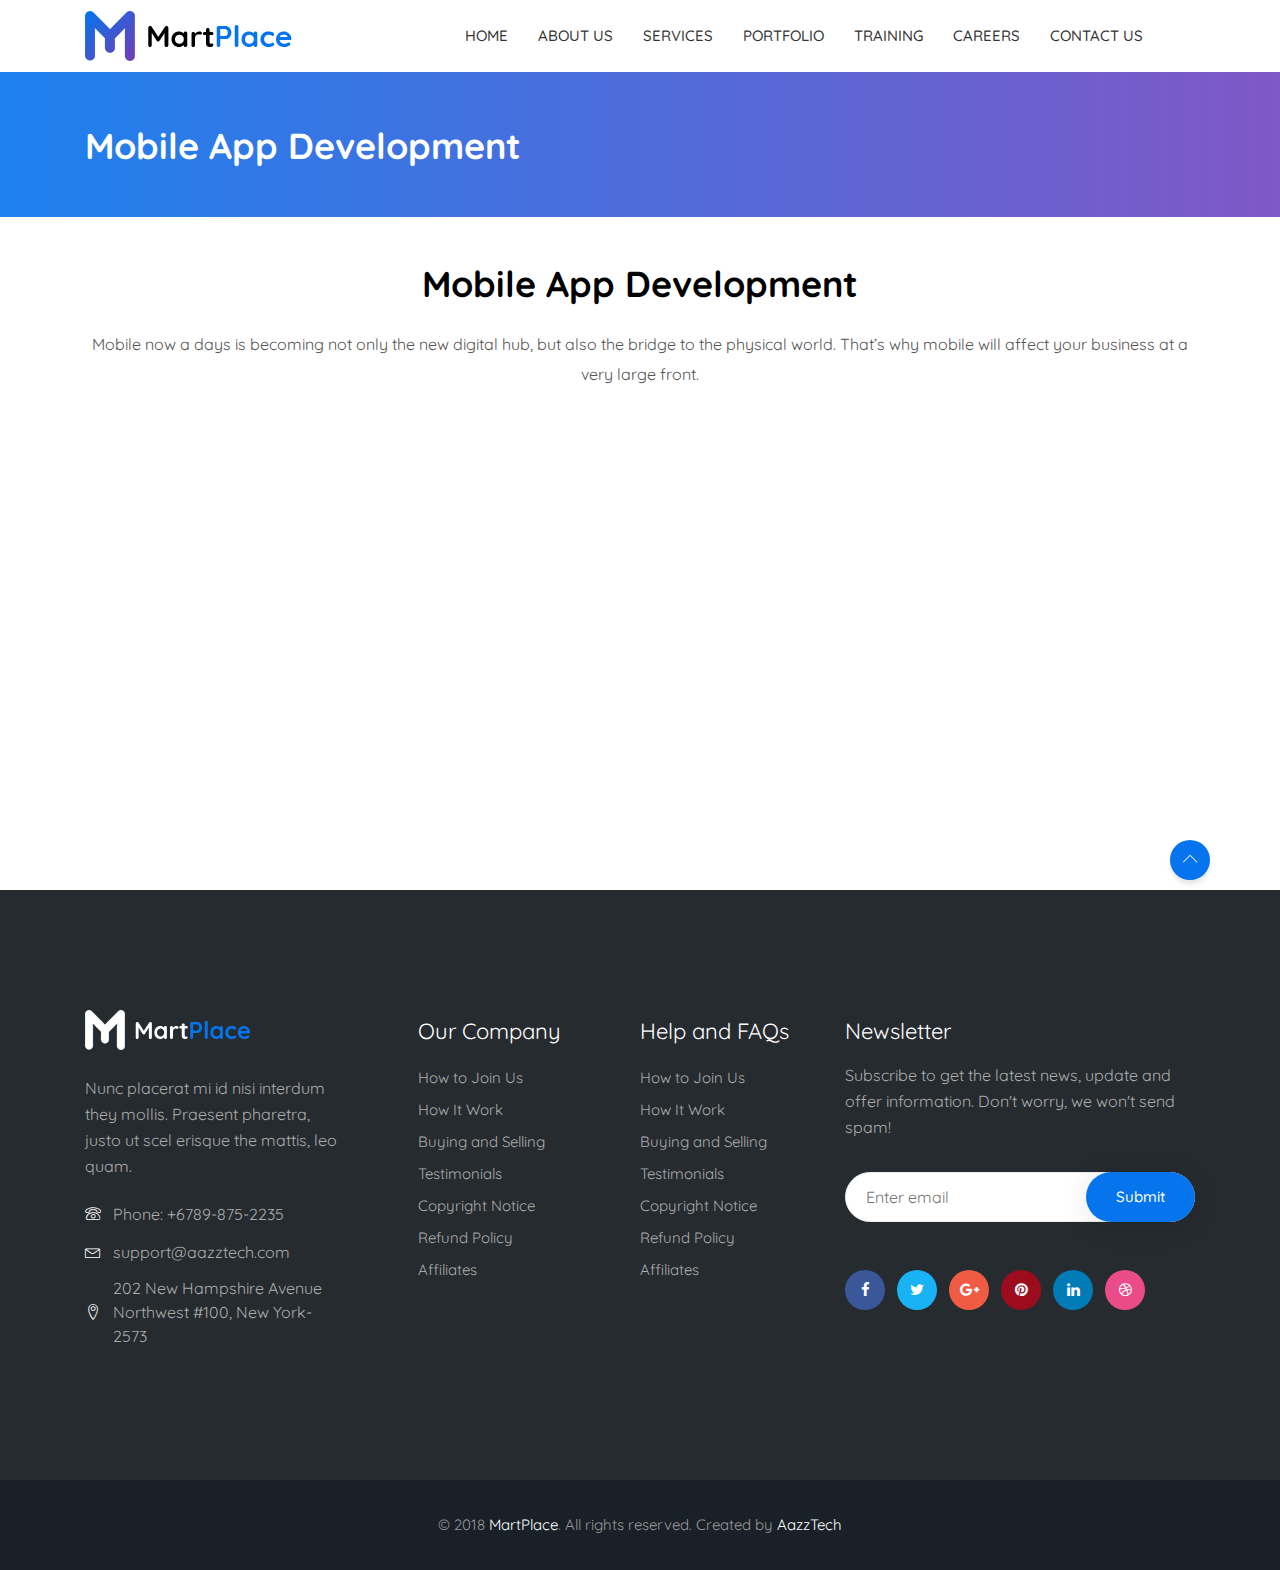
<file: app.html>
<!DOCTYPE html>
<html lang="en">

<head>
    <meta charset="UTF-8">

    <!-- viewport meta -->
    <meta http-equiv="X-UA-Compatible" content="IE=edge">
    <meta name="viewport" content="width=device-width, initial-scale=1">
    <meta name="description" content="MartPlace - Complete Online Multipurpose Marketplace HTML Template">
    <meta name="keywords" content="marketplace, easy digital download, digital product, digital, html5">


    <title>Martplace - Home - SHARED ON THEMELOCK.COM</title>

    <!-- inject:css -->
    <link rel="stylesheet" href="css/animate.css">
    <link rel="stylesheet" href="css/font-awesome.min.css">
    <link rel="stylesheet" href="css/fontello.css">
    <link rel="stylesheet" href="css/jquery-ui.css">
    <link rel="stylesheet" href="css/lnr-icon.css">
    <link rel="stylesheet" href="css/owl.carousel.css">
    <link rel="stylesheet" href="css/slick.css">
    <link rel="stylesheet" href="css/trumbowyg.min.css">
    <link rel="stylesheet" href="css/bootstrap/bootstrap.min.css">
    <link rel="stylesheet" href="style.css">
    <!-- endinject -->

    <!-- Favicon -->
    <link rel="icon" type="image/png" sizes="16x16" href="images/favicon.png">

<style>
   body > section:nth-child(4) > div > div > div > div > div.feature__img, 
   body > section:nth-child(4) > div > div > div > div > div.feature__title, 
   body > section:nth-child(4) > div > div > div > div > div.feature__desc{
        opacity: 0;
    }
</style>
</head>

<body class="home1 mutlti-vendor">

    <!-- ================================
    START MENU AREA
================================= -->
    <!-- start menu-area -->
    <!-- <div class="menu-area menu--style3" style="position: fixed; background: white; z-index:10"></div> -->
    <div class="menu-area menu--style3">
        <!-- start .mainmenu_area -->
        <div class="mainmenu">
            <!-- start .container -->
            <div class="container">
                <!-- start .row-->
                <div class="row" style="display: flex">
                    <!-- start .col-md-12 -->
                    <div class="col-md-4" style="display:flex; align-items:center; flex:0.6">
                        <img src="images/logo.png">
                    </div>
                    <div class="col-md-8" style="display: flex; flex:0.4">
                        <nav class="navbar navbar-expand-md navbar-light mainmenu__menu">
                            <button class="navbar-toggler" type="button" data-toggle="collapse" data-target="#navbarNav"
                                aria-controls="navbarNav" aria-expanded="false" aria-label="Toggle navigation">
                                <span class="navbar-toggler-icon"></span>
                            </button>
                            <!-- Collect the nav links, forms, and other content for toggling -->
                            <div class="collapse navbar-collapse" id="navbarNav" style="width:auto">
                                <ul class="navbar-nav">
                                    <li>
                                        <a href="index.html">HOME</a>
                                    </li>
                                    <li>
                                        <a href="about.html">About&nbsp;us</a>
                                    </li>
                                    <li class="has_dropdown">
                                        <a href="services.html">Services</a>
                                        <div class="dropdown dropdown--menu">
                                            <ul>
                                                <li>
                                                    <a href="websiteDesign.html">Website Design</a>
                                                </li>
                                                <li>
                                                    <a href="websiteDev.html">Website Development</a>
                                                </li>
                                                <li>
                                                    <a href="digiMarket.html">Digital Marketing</a>
                                                </li>
                                                <li>
                                                    <a href="softwareDev.html">Software Development</a>
                                                </li>
                                                <li>
                                                    <a href="app.html">Mobile App Development</a>
                                                </li>
                                                <li>
                                                    <a href="webHost.html">Web hosting services</a>
                                                </li>
                                                <li>
                                                    <a href="ecommerce.html">E-Commerce solutions</a>
                                                </li>
                                            </ul>
                                        </div>
                                    </li>
                                    <li>
                                        <a href="portfolio.html">Portfolio</a>
                                    </li>
                                    <li>
										<a href="training.html">Training</a>
									</li>
                                    <li>
                                        <a href="careers.html">Careers</a>
                                    </li>
                                    <li>
                                        <a href="contact.html">Contact&nbsp;us</a>
                                    </li>
                                </ul>
                            </div>
                            <!-- /.navbar-collapse -->
                        </nav>
                    </div>
                    <!-- end /.col-md-12 -->
                </div>
                <!-- end /.row-->
            </div>
            <!-- start .container -->
        </div>
        <!-- end /.mainmenu-->
    </div>
    <!-- end /.menu-area -->
    <!--================================
    END MENU AREA
=================================-->

    <section class="breadcrumb-area">
        <div class="container">
            <div class="row">
                <div class="col-md-12">
                    <h1 style="color: white; font-weight: bold;">Mobile App Development
                </div>
                <!-- end /.col-md-12 -->
            </div>
            <!-- end /.row -->
        </div>
        <!-- end /.container -->
    </section>
    <div class="container">
        <div class="section-title">
            <br>
            <br>
            <h1><b>Mobile App Development</b></h1>
            <p style="padding: 0">Mobile now a days is becoming not only the new digital hub, but also the bridge to the physical world. That’s why mobile will affect your business at a very large front.</p>
        </div>
    </div>
    <section>
        <!-- start container -->
        <div class="container">
            <div class="row">
                <!-- start search-area -->
                <div class="col-lg-4">
                    <div class="feature">
                        <div class="feature__img">
                            <img src="images/feature1.png" alt="feature">
                        </div>
                        <div class="feature__title">
                            <h3>Android App Development</h3>
                        </div>
                        <div class="feature__desc">
                            <p>This era of smartphones is growing rapidly this days . Around 91% of the time smartphone users use their devices.So here we can think how much profit it would be to develop android applications.</p>
                        </div>
                    </div>
                    <!-- end /.feature -->
                </div>
                <!-- end /.col-md-4 -->

                <!-- start search-area -->
                <div class="col-lg-4">
                    <div class="feature">
                        <div class="feature__img">
                            <img src="images/feature2.png" alt="feature">
                        </div>
                        <div class="feature__title">
                            <h3>Iphone App Development</h3>
                        </div>
                        <div class="feature__desc">
                            <p>Apple users are huge in number so iPhone is a notable and far-famed mobile device used by the smartphone lovers across the world.</p>
                        </div>
                    </div>
                    <!-- end /.feature -->
                </div>
                <!-- end /.col-md-4 -->
            </div>
            <!-- end /.row -->
        </div>
        <!-- end /.container -->
    </section>

    <!--================================
    START FOOTER AREA
=================================-->
    <footer class="footer-area">
        <div class="footer-big section--padding">
            <!-- start .container -->
            <div class="container">
                <div class="row">
                    <div class="col-lg-3 col-md-6">
                        <div class="info-footer">
                            <div class="info__logo">
                                <img src="images/flogo.png" alt="footer logo">
                            </div>
                            <p class="info--text">Nunc placerat mi id nisi interdum they mollis. Praesent pharetra,
                                justo ut scel
                                erisque the mattis,
                                leo quam.</p>
                            <ul class="info-contact">
                                <li>
                                    <span class="lnr lnr-phone info-icon"></span>
                                    <span class="info">Phone: +6789-875-2235</span>
                                </li>
                                <li>
                                    <span class="lnr lnr-envelope info-icon"></span>
                                    <span class="info">support@aazztech.com</span>
                                </li>
                                <li>
                                    <span class="lnr lnr-map-marker info-icon"></span>
                                    <span class="info">202 New Hampshire Avenue Northwest #100, New York-2573</span>
                                </li>
                            </ul>
                        </div>
                        <!-- end /.info-footer -->
                    </div>
                    <!-- end /.col-md-3 -->

                    <div class="col-lg-5 col-md-6">
                        <div class="footer-menu">
                            <h4 class="footer-widget-title text--white">Our Company</h4>
                            <ul>
                                <li>
                                    <a href="#">How to Join Us</a>
                                </li>
                                <li>
                                    <a href="#">How It Work</a>
                                </li>
                                <li>
                                    <a href="#">Buying and Selling</a>
                                </li>
                                <li>
                                    <a href="#">Testimonials</a>
                                </li>
                                <li>
                                    <a href="#">Copyright Notice</a>
                                </li>
                                <li>
                                    <a href="#">Refund Policy</a>
                                </li>
                                <li>
                                    <a href="#">Affiliates</a>
                                </li>
                            </ul>
                        </div>
                        <!-- end /.footer-menu -->

                        <div class="footer-menu">
                            <h4 class="footer-widget-title text--white">Help and FAQs</h4>
                            <ul>
                                <li>
                                    <a href="#">How to Join Us</a>
                                </li>
                                <li>
                                    <a href="#">How It Work</a>
                                </li>
                                <li>
                                    <a href="#">Buying and Selling</a>
                                </li>
                                <li>
                                    <a href="#">Testimonials</a>
                                </li>
                                <li>
                                    <a href="#">Copyright Notice</a>
                                </li>
                                <li>
                                    <a href="#">Refund Policy</a>
                                </li>
                                <li>
                                    <a href="#">Affiliates</a>
                                </li>
                            </ul>
                        </div>
                        <!-- end /.footer-menu -->
                    </div>
                    <!-- end /.col-md-5 -->

                    <div class="col-lg-4 col-md-12">
                        <div class="newsletter">
                            <h4 class="footer-widget-title text--white">Newsletter</h4>
                            <p>Subscribe to get the latest news, update and offer information. Don't worry, we won't
                                send spam!</p>
                            <div class="newsletter__form">
                                <form action="#">
                                    <div class="field-wrapper">
                                        <input class="relative-field rounded" type="text" placeholder="Enter email">
                                        <button class="btn btn--round" type="submit">Submit</button>
                                    </div>
                                </form>
                            </div>

                            <!-- start .social -->
                            <div class="social social--color--filled">
                                <ul>
                                    <li>
                                        <a href="#">
                                            <span class="fa fa-facebook"></span>
                                        </a>
                                    </li>
                                    <li>
                                        <a href="#">
                                            <span class="fa fa-twitter"></span>
                                        </a>
                                    </li>
                                    <li>
                                        <a href="#">
                                            <span class="fa fa-google-plus"></span>
                                        </a>
                                    </li>
                                    <li>
                                        <a href="#">
                                            <span class="fa fa-pinterest"></span>
                                        </a>
                                    </li>
                                    <li>
                                        <a href="#">
                                            <span class="fa fa-linkedin"></span>
                                        </a>
                                    </li>
                                    <li>
                                        <a href="#">
                                            <span class="fa fa-dribbble"></span>
                                        </a>
                                    </li>
                                </ul>
                            </div>
                            <!-- end /.social -->
                        </div>
                        <!-- end /.newsletter -->
                    </div>
                    <!-- end /.col-md-4 -->
                </div>
                <!-- end /.row -->
            </div>
            <!-- end /.container -->
        </div>
        <!-- end /.footer-big -->

        <div class="mini-footer">
            <div class="container">
                <div class="row">
                    <div class="col-md-12">
                        <div class="copyright-text">
                            <p>&copy; 2018
                                <a href="#">MartPlace</a>. All rights reserved. Created by
                                <a href="#">AazzTech</a>
                            </p>
                        </div>

                        <div class="go_top">
                            <span class="lnr lnr-chevron-up"></span>
                        </div>
                    </div>
                </div>
            </div>
        </div>
    </footer>
    <!--================================
    END FOOTER AREA
=================================-->

    <!--//////////////////// JS GOES HERE ////////////////-->

    <!-- inject:js -->
    <script src="js/vendor/jquery/jquery-1.12.3.js"></script>
    <script src="js/vendor/jquery/uikit.min.js"></script>
    <script src="js/vendor/jquery/popper.min.js"></script>
    <script src="js/vendor/bootstrap.min.js"></script>
    <script src="js/vendor/chart.bundle.min.js"></script>
    <script src="js/vendor/grid.min.js"></script>
    <script src="js/vendor/jquery-ui.min.js"></script>
    <script src="js/vendor/jquery.barrating.min.js"></script>
    <script src="js/vendor/jquery.countdown.min.js"></script>
    <script src="js/vendor/jquery.counterup.min.js"></script>
    <script src="js/vendor/jquery.easing1.3.js"></script>
    <script src="js/vendor/owl.carousel.min.js"></script>
    <script src="js/vendor/slick.min.js"></script>
    <script src="js/vendor/tether.min.js"></script>
    <script src="js/vendor/trumbowyg.min.js"></script>
    <script src="js/vendor/waypoints.min.js"></script>
    <script src="js/dashboard.js"></script>
    <script src="js/main.js"></script>
    <script src="js/anime.min.js"></script>

    <script>

        function animateCards(target) {
            var animationImg = anime({
                targets: target + ' > div > div.feature__img',
                translateY: [-50, 0],
                opacity: [0, 1],
                loop: false,
                delay: 100,
                duration: 1000,
                easing: 'easeOutExpo'
            });
            var animationTitle = anime({
                targets: target + ' > div > div.feature__title',
                translateY: [-50, 0],
                delay: 250,
                opacity: [0, 1],
                loop: false,
                duration: 200,
                easing: 'easeOutExpo'
            });
            var animationDesc = anime({
                targets: target + ' > div > div.feature__desc',
                translateY: [-50, 0],
                delay: 350,
                opacity: [0, 1],
                loop: false,
                duration: 1000,
                easing: 'easeOutExpo'
            });
        }


        window.addEventListener("scroll", function func(e) {
            var target = "body > section:nth-child(4) > div > div > div:nth-child(1)"
            var rect = document.querySelector(target).getBoundingClientRect()
            if (rect.top < window.innerHeight) {
                animateCards(target)
                window.removeEventListener("scroll", func)
            }
        })

        window.addEventListener("scroll", function func(e) {
            var target = "body > section:nth-child(4) > div > div > div:nth-child(2)"
            var rect = document.querySelector(target).getBoundingClientRect()
            if (rect.top < window.innerHeight) {
                animateCards(target)
                window.removeEventListener("scroll", func)
            }
        })

        

        
    </script>
    <!-- endinject -->
</body>

</html>
</file>
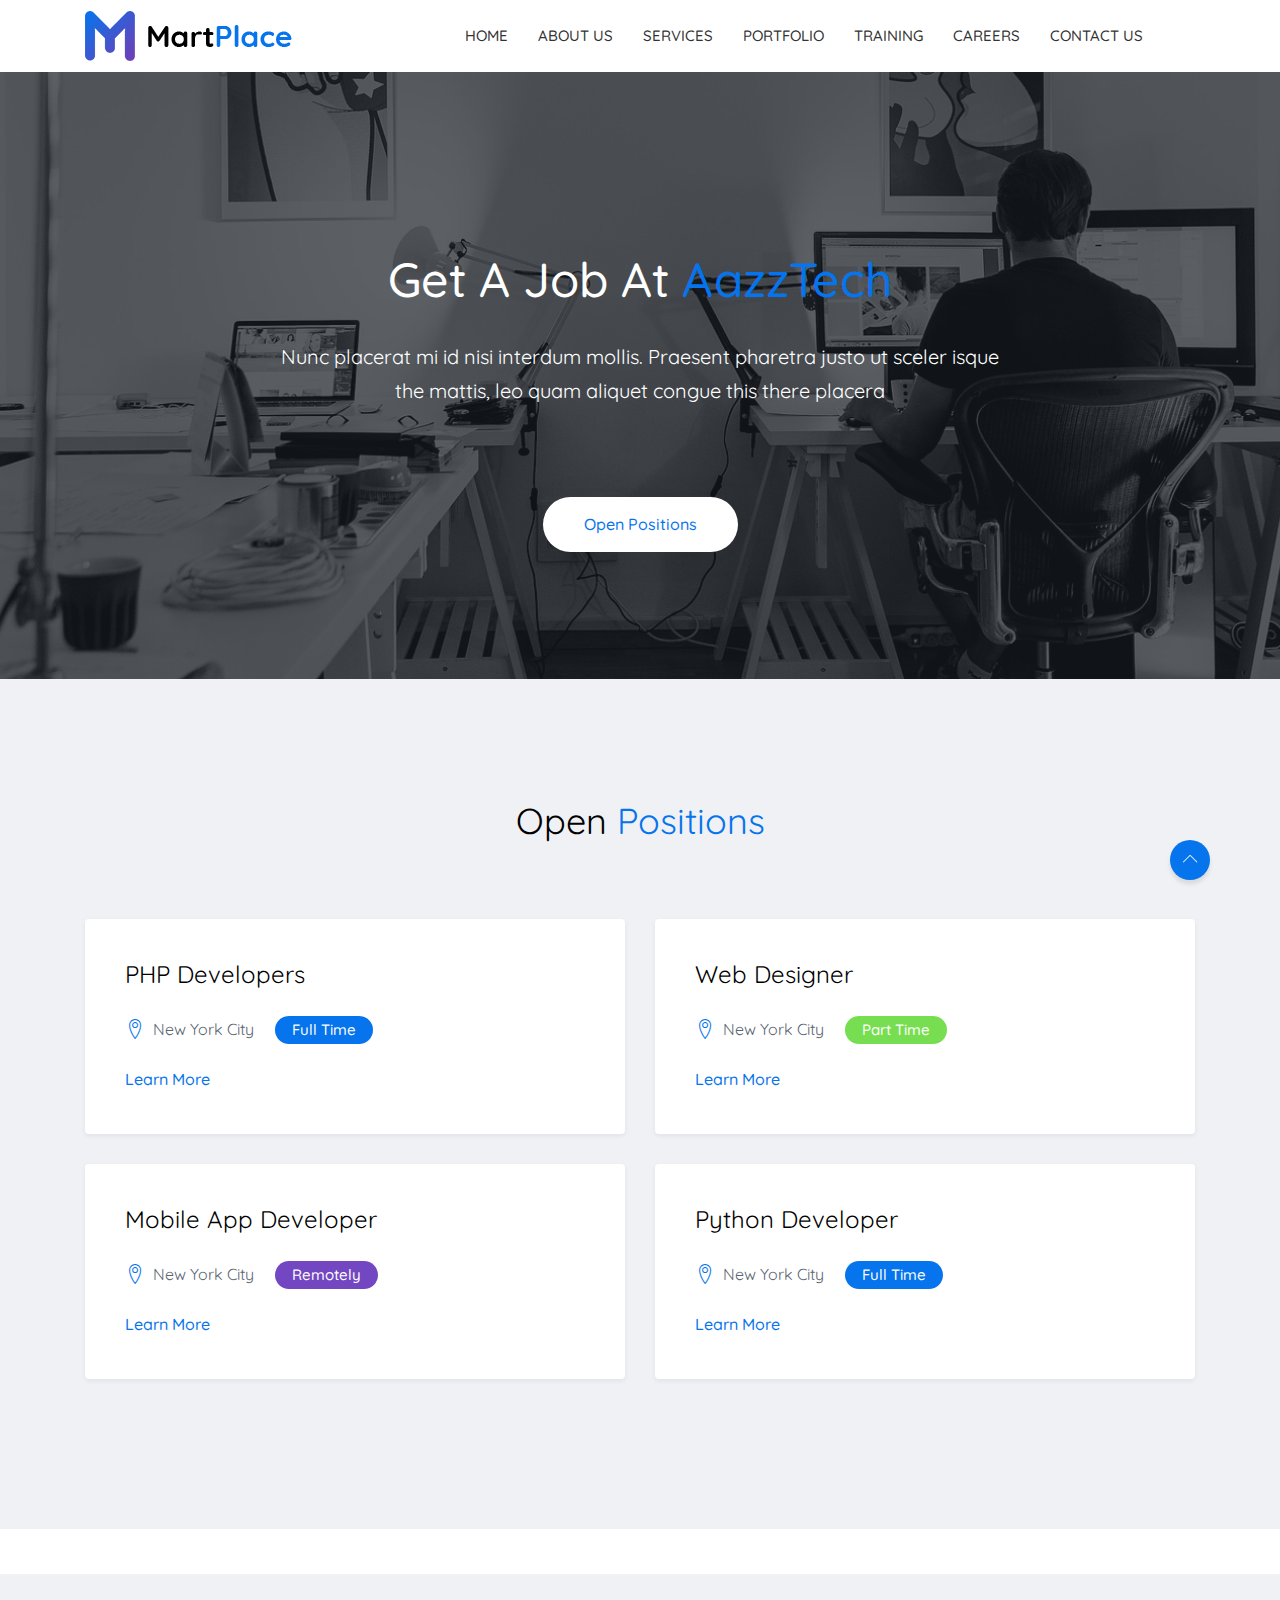
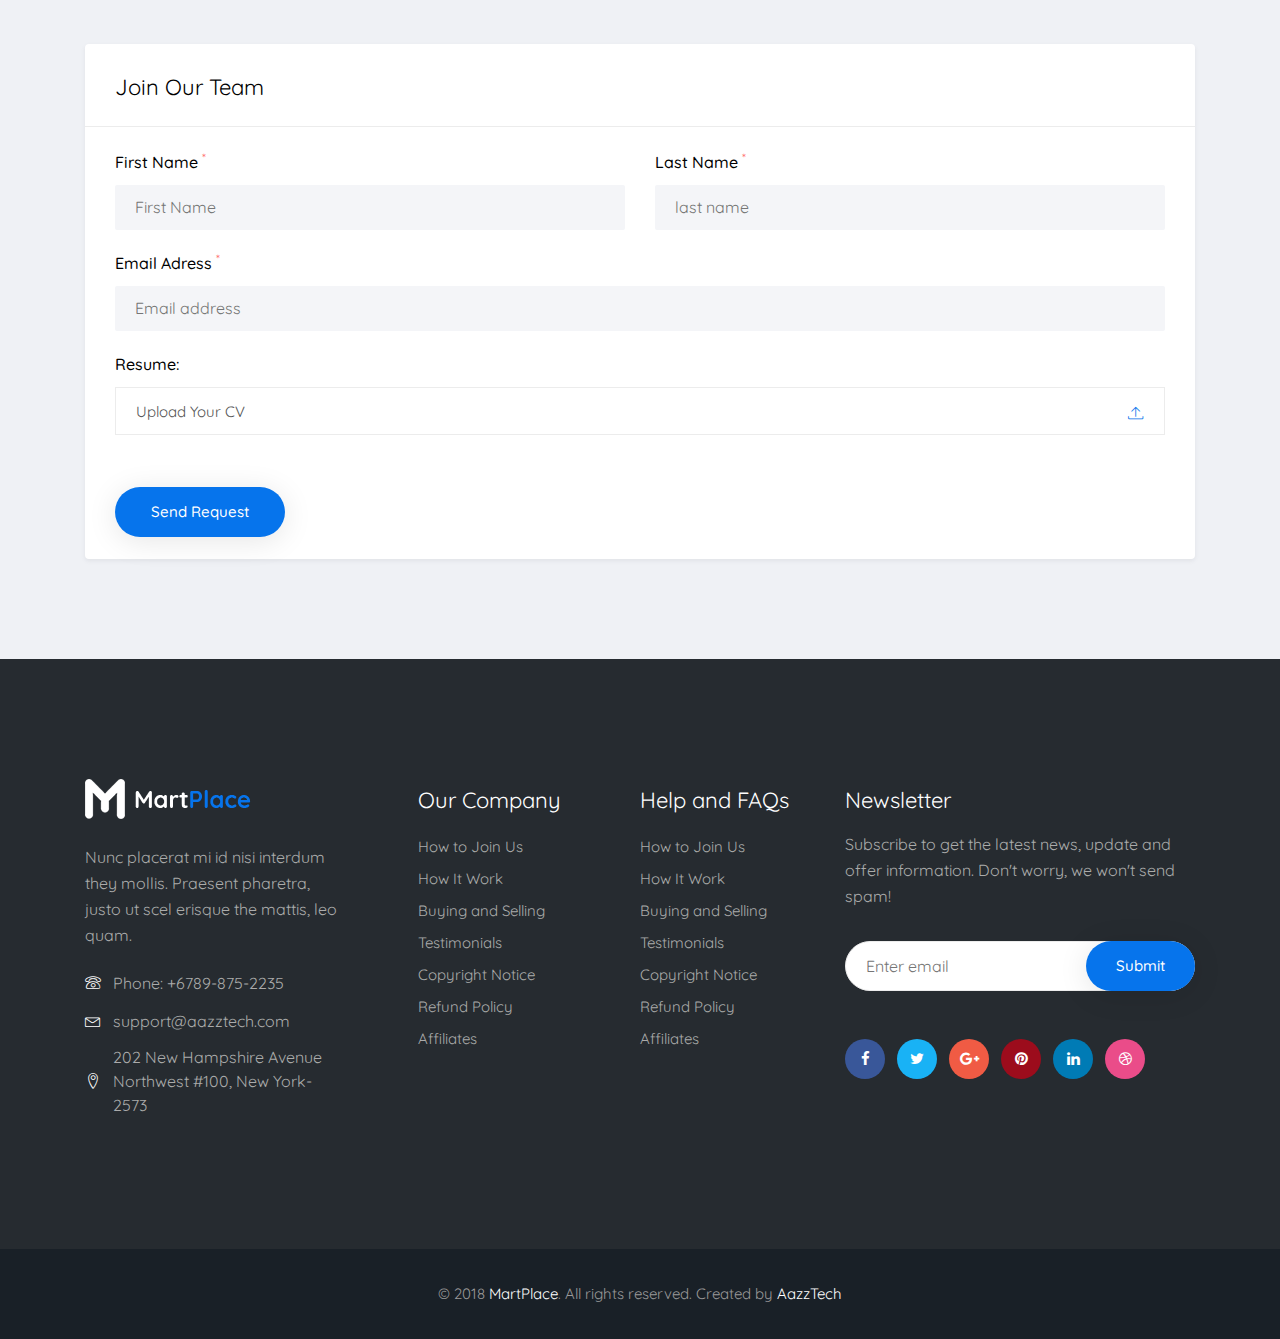
<file: careers.html>
<!DOCTYPE html>
<html lang="en">

<head>
    <meta charset="UTF-8">

    <!-- viewport meta -->
    <meta http-equiv="X-UA-Compatible" content="IE=edge">
    <meta name="viewport" content="width=device-width, initial-scale=1">
    <meta name="description" content="MartPlace - Complete Online Multipurpose Marketplace HTML Template">
    <meta name="keywords" content="marketplace, easy digital download, digital product, digital, html5">


    <title>Martplace - Home - SHARED ON THEMELOCK.COM</title>

    <!-- inject:css -->
    <link rel="stylesheet" href="css/animate.css">
    <link rel="stylesheet" href="css/font-awesome.min.css">
    <link rel="stylesheet" href="css/fontello.css">
    <link rel="stylesheet" href="css/jquery-ui.css">
    <link rel="stylesheet" href="css/lnr-icon.css">
    <link rel="stylesheet" href="css/owl.carousel.css">
    <link rel="stylesheet" href="css/slick.css">
    <link rel="stylesheet" href="css/trumbowyg.min.css">
    <link rel="stylesheet" href="css/bootstrap/bootstrap.min.css">
    <link rel="stylesheet" href="style.css">
    <!-- endinject -->

    <!-- Favicon -->
    <link rel="icon" type="image/png" sizes="16x16" href="images/favicon.png">

    <style>
        .modal-body {
            margin-left: 5px;
        }

        .modal-body>ul>li {
            list-style: circle;
        }

        .modal-header {
            background-color: #b596eb;
            border-bottom: 1px solid black;
        }

        .modal-header>h3 {
            font-weight: bold;
        }
    </style>

</head>

<body class="home1 mutlti-vendor">

    <!-- ================================
    START MENU AREA
================================= -->
    <!-- start menu-area -->
    <!-- <div class="menu-area menu--style3" style="position: fixed; background: white; z-index:10"></div> -->
    <div class="menu-area menu--style3">
        <!-- start .mainmenu_area -->
        <div class="mainmenu">
            <!-- start .container -->
            <div class="container">
                <!-- start .row-->
                <div class="row" style="display: flex">
                    <!-- start .col-md-12 -->
                    <div class="col-md-4" style="display:flex; align-items:center; flex:0.6">
                        <img src="images/logo.png">
                    </div>
                    <div class="col-md-8" style="display: flex; flex:0.4">
                        <nav class="navbar navbar-expand-md navbar-light mainmenu__menu">
                            <button class="navbar-toggler" type="button" data-toggle="collapse" data-target="#navbarNav"
                                aria-controls="navbarNav" aria-expanded="false" aria-label="Toggle navigation">
                                <span class="navbar-toggler-icon"></span>
                            </button>
                            <!-- Collect the nav links, forms, and other content for toggling -->
                            <div class="collapse navbar-collapse" id="navbarNav" style="width:auto">
                                <ul class="navbar-nav">
                                    <li>
                                        <a href="index.html">HOME</a>
                                    </li>
                                    <li>
                                        <a href="about.html">About&nbsp;us</a>
                                    </li>
                                    <li class="has_dropdown">
                                        <a href="services.html">Services</a>
                                        <div class="dropdown dropdown--menu">
                                            <ul>
                                                <li>
                                                    <a href="websiteDesign.html">Website Design</a>
                                                </li>
                                                <li>
                                                    <a href="websiteDev.html">Website Development</a>
                                                </li>
                                                <li>
                                                    <a href="digiMarket.html">Digital Marketing</a>
                                                </li>
                                                <li>
                                                    <a href="softwareDev.html">Software Development</a>
                                                </li>
                                                <li>
                                                    <a href="app.html">Mobile App Development</a>
                                                </li>
                                                <li>
                                                    <a href="webHost.html">Web hosting services</a>
                                                </li>
                                                <li>
                                                    <a href="ecommerce.html">E-Commerce solutions</a>
                                                </li>
                                            </ul>
                                        </div>
                                    </li>
                                    <li>
                                        <a href="portfolio.html">Portfolio</a>
                                    </li>
                                    <li>
										<a href="training.html">Training</a>
									</li>
                                    <li>
                                        <a href="careers.html">Careers</a>
                                    </li>
                                    <li>
                                        <a href="contact.html">Contact&nbsp;us</a>
                                    </li>
                                </ul>
                            </div>
                            <!-- /.navbar-collapse -->
                        </nav>
                    </div>
                    <!-- end /.col-md-12 -->
                </div>
                <!-- end /.row-->
            </div>
            <!-- start .container -->
        </div>
        <!-- end /.mainmenu-->
    </div>
    <!-- end /.menu-area -->
    <!--================================
    END MENU AREA
=================================-->

    <section class="job_hero_area bgimage">
        <div class="bg_image_holder" style="background-image: url(&quot;images/job_hero.jpg&quot;); opacity: 1;">
            <img src="images/job_hero.jpg" alt="images/job_hero.jpg">
        </div>
        <div class="container content_above">
            <div class="row">
                <div class="col-md-8 offset-md-2">
                    <div class="job_hero_content">
                        <h1>Get A Job At
                            <span class="highlight">AazzTech</span>
                        </h1>
                        <p>Nunc placerat mi id nisi interdum mollis. Praesent pharetra justo ut sceler isque the mattis,
                            leo
                            quam aliquet congue this there placera</p>
                    </div>
                    <!-- end /.job_hero_content -->

                    <a href="#positions" class="btn btn--round btn--white btn--lg">Open Positions</a>
                </div>
                <!-- end /.col-md-8 -->
            </div>
            <!-- end /.row -->
        </div>
        <!-- end /.container -->
    </section>

    <section class="job_area section--padding" id="positions">
        <div class="container">
            <div class="row">
                <!-- start col-md-12 -->
                <div class="col-md-12">
                    <div class="section-title">
                        <h1>Open
                            <span class="highlighted">Positions</span>
                        </h1>
                    </div>
                </div>
                <!-- end /.col-md-12 -->
            </div>
            <!-- end /.row-->

            <div class="row">
                <div class="col-lg-6 col-md-6">
                    <div class="card_style2">
                        <h4 class="card_style2__title">PHP Developers</h4>
                        <div class="card_style2__location_type">
                            <p>
                                <span class="lnr lnr-map-marker"></span>New York City</p>
                            <span class="type pcolorbg">Full Time</span>
                        </div>
                        <a href="#" data-target="#myModal1" data-toggle="modal">Learn More</a>
                    </div>
                    <!-- end /.single_job -->
                </div>
                <!-- end /.col-md-6 -->

                <div class="col-lg-6 col-md-6">
                    <div class="card_style2">
                        <h4 class="card_style2__title">Web Designer</h4>
                        <div class="card_style2__location_type">
                            <p>
                                <span class="lnr lnr-map-marker"></span>New York City</p>
                            <span class="type mcolorbg1">Part Time</span>
                        </div>
                        <a href="#" data-target="#myModal2" data-toggle="modal">Learn More</a>
                    </div>
                    <!-- end /.card_style2 -->
                </div>
                <!-- end /.col-md-6 -->

                <div class="col-lg-6 col-md-6">
                    <div class="card_style2">
                        <h4 class="card_style2__title">Mobile App Developer</h4>
                        <div class="card_style2__location_type">
                            <p>
                                <span class="lnr lnr-map-marker"></span>New York City</p>
                            <span class="type scolorbg">Remotely</span>
                        </div>
                        <a href="#" data-target="#myModal3" data-toggle="modal">Learn More</a>
                    </div>
                    <!-- end /.card_style2 -->
                </div>
                <!-- end /.col-md-6 -->

                <div class="col-lg-6 col-md-6">
                    <div class="card_style2">
                        <h4 class="card_style2__title">Python Developer</h4>
                        <div class="card_style2__location_type">
                            <p>
                                <span class="lnr lnr-map-marker"></span>New York City</p>
                            <span class="type pcolorbg">Full Time</span>
                        </div>
                        <a href="#" data-target="#myModal4" data-toggle="modal">Learn More</a>
                    </div>
                    <!-- end /.card_style2 -->
                </div>
                <!-- end /.col-md-6 -->
            </div>
            <!-- end /.row -->
        </div>
        <!-- end /.container -->
    </section>
    <br>
    <br>

    <!-- Modals -->
    <div class="modal fade rating_modal show" id="myModal1" tabindex="-1" role="dialog" aria-labelledby="rating_modal"
        style="display: none; padding-right: 17px;">
        <div class="modal-dialog modal-lg" role="document">
            <div class="modal-content">
                <div class="modal-header">
                    <button type="button" class="close" data-dismiss="modal" aria-label="Close">
                        <span aria-hidden="true"
                            onclick="document.getElementById('myModal1').style.display='none';">×</span>
                    </button>
                    <h3 class="modal-title" id="rating_modal">PHP Developer</h3>
                </div>
                <!-- end /.modal-header -->

                <div class="modal-body">
                    <ul>
                        <li>PHP 5.0 with MySQL 5.0</li>
                        <li>AJAX</li>
                        <li>XML, HTML, JavaScript, Jquery</li>
                        <li>Knowledge of frameworks like Joomla, Zend, Laravel, Magento</li>
                    </ul>
                    <!-- end /.form -->
                </div>
                <!-- end /.modal-body -->
            </div>
        </div>
    </div>
    <div class="modal fade rating_modal show" id="myModal2" tabindex="-1" role="dialog" aria-labelledby="rating_modal"
        style="display: none; padding-right: 17px;">
        <div class="modal-dialog modal-lg" role="document">
            <div class="modal-content">
                <div class="modal-header">
                    <button type="button" class="close" data-dismiss="modal" aria-label="Close">
                        <span aria-hidden="true"
                            onclick="document.getElementById('myModal2').style.display='none';">×</span>
                    </button>
                    <h3 class="modal-title" id="rating_modal">Web Designer</h3>
                </div>
                <!-- end /.modal-header -->

                <div class="modal-body">
                    <ul>
                        <li>To design web sites, user interface designs for mobile applications</li>
                        <li>Good Knowledge of Photoshop, Corel Draw, CSS, Javascript, HTML</li>
                        <li>Knowledge of Joomla, WordPress</li>
                        <li>Thinking creatively to produce new ideas</li>
                    </ul>
                    <!-- end /.form -->
                </div>
                <!-- end /.modal-body -->
            </div>
        </div>
    </div>
    <div class="modal fade rating_modal show" id="myModal3" tabindex="-1" role="dialog" aria-labelledby="rating_modal"
        style="display: none; padding-right: 17px;">
        <div class="modal-dialog modal-lg" role="document">
            <div class="modal-content">
                <div class="modal-header">
                    <button type="button" class="close" data-dismiss="modal" aria-label="Close">
                        <span aria-hidden="true"
                            onclick="document.getElementById('myModal3').style.display='none';">×</span>
                    </button>
                    <h3 class="modal-title" id="rating_modal">Mobile App Developer</h3>
                </div>
                <!-- end /.modal-header -->

                <div class="modal-body">
                    <ul>
                        <li>Min 2 years experience in app development</li>
                        <li>Developer required for development on Android, iOS and Windows</li>
                    </ul>
                    <!-- end /.form -->
                </div>
                <!-- end /.modal-body -->
            </div>
        </div>
    </div>
    <div class="modal fade rating_modal show" id="myModal4" tabindex="-1" role="dialog" aria-labelledby="rating_modal"
        style="display: none; padding-right: 17px;">
        <div class="modal-dialog modal-lg" role="document">
            <div class="modal-content">
                <div class="modal-header">
                    <button type="button" class="close" data-dismiss="modal" aria-label="Close">
                        <span aria-hidden="true"
                            onclick="document.getElementById('myModal1').style.display='none';">×</span>
                    </button>
                    <h3 class="modal-title" id="rating_modal">Python Developer</h3>
                </div>
                <!-- end /.modal-header -->

                <div class="modal-body">
                    <ul>
                        <li>Knowledge of framework like Django</li>
                        <li>Knowledge of MySQL, Firebase</li>
                    </ul>
                    <!-- end /.form -->
                </div>
                <!-- end /.modal-body -->
            </div>
        </div>
    </div>
    <section class="dashboard-area">
        <div class="dashboard_contents">
            <div class="container">
                <form action="#" class="setting_form">
                    <div class="row">
                        <div class="col-lg-12">
                            <div class="information_module">
                                <div class="toggle_title">
                                    <h4>Join Our Team</h4>
                                </div>

                                <div class="information__set">
                                    <div class="information_wrapper form--fields">
                                        <div class="row">
                                            <div class="col-md-6">
                                                <div class="form-group">
                                                    <label for="first_name">First Name
                                                        <sup>*</sup>
                                                    </label>
                                                    <input type="text" id="first_name" class="text_field"
                                                        placeholder="First Name" >
                                                </div>
                                            </div>

                                            <div class="col-md-6">
                                                <div class="form-group">
                                                    <label for="last_name">last Name
                                                        <sup>*</sup>
                                                    </label>
                                                    <input type="text" id="last_name" class="text_field"
                                                        placeholder="last name">
                                                </div>
                                            </div>
                                        </div>
                                        <!-- end /.row -->

                                        <div class="form-group">
                                            <label for="email1">Email Adress
                                                <sup>*</sup>
                                            </label>
                                            <input type="text" id="email1" class="text_field"
                                                placeholder="Email address" >
                                        </div>

                                        <div class="form-group">
                                                <label>Resume:</label> <label for="cv_upload" class="cv_upload">
                                                    <span class="text">Upload your CV</span>
                                                    <span class="lnr lnr-upload up_icon"></span>
                                                    <input id="cv_upload" type="file">
                                                </label>
                                            </div>
                                            <br>
                                        <button type="submit" class="btn btn--round btn--default">Send request</button>
                                    </div>
                                </div>
                                <!-- end /.information__set -->
                            </div>
                            <!-- end /.information_module -->
                        </div>
                    </div>
                </form>
            </div>
        </div>
    </section>


    <!--================================
    START FOOTER AREA
=================================-->
    <footer class="footer-area">
        <div class="footer-big section--padding">
            <!-- start .container -->
            <div class="container">
                <div class="row">
                    <div class="col-lg-3 col-md-6">
                        <div class="info-footer">
                            <div class="info__logo">
                                <img src="images/flogo.png" alt="footer logo">
                            </div>
                            <p class="info--text">Nunc placerat mi id nisi interdum they mollis. Praesent pharetra,
                                justo ut scel
                                erisque the mattis,
                                leo quam.</p>
                            <ul class="info-contact">
                                <li>
                                    <span class="lnr lnr-phone info-icon"></span>
                                    <span class="info">Phone: +6789-875-2235</span>
                                </li>
                                <li>
                                    <span class="lnr lnr-envelope info-icon"></span>
                                    <span class="info">support@aazztech.com</span>
                                </li>
                                <li>
                                    <span class="lnr lnr-map-marker info-icon"></span>
                                    <span class="info">202 New Hampshire Avenue Northwest #100, New York-2573</span>
                                </li>
                            </ul>
                        </div>
                        <!-- end /.info-footer -->
                    </div>
                    <!-- end /.col-md-3 -->

                    <div class="col-lg-5 col-md-6">
                        <div class="footer-menu">
                            <h4 class="footer-widget-title text--white">Our Company</h4>
                            <ul>
                                <li>
                                    <a href="#">How to Join Us</a>
                                </li>
                                <li>
                                    <a href="#">How It Work</a>
                                </li>
                                <li>
                                    <a href="#">Buying and Selling</a>
                                </li>
                                <li>
                                    <a href="#">Testimonials</a>
                                </li>
                                <li>
                                    <a href="#">Copyright Notice</a>
                                </li>
                                <li>
                                    <a href="#">Refund Policy</a>
                                </li>
                                <li>
                                    <a href="#">Affiliates</a>
                                </li>
                            </ul>
                        </div>
                        <!-- end /.footer-menu -->

                        <div class="footer-menu">
                            <h4 class="footer-widget-title text--white">Help and FAQs</h4>
                            <ul>
                                <li>
                                    <a href="#">How to Join Us</a>
                                </li>
                                <li>
                                    <a href="#">How It Work</a>
                                </li>
                                <li>
                                    <a href="#">Buying and Selling</a>
                                </li>
                                <li>
                                    <a href="#">Testimonials</a>
                                </li>
                                <li>
                                    <a href="#">Copyright Notice</a>
                                </li>
                                <li>
                                    <a href="#">Refund Policy</a>
                                </li>
                                <li>
                                    <a href="#">Affiliates</a>
                                </li>
                            </ul>
                        </div>
                        <!-- end /.footer-menu -->
                    </div>
                    <!-- end /.col-md-5 -->

                    <div class="col-lg-4 col-md-12">
                        <div class="newsletter">
                            <h4 class="footer-widget-title text--white">Newsletter</h4>
                            <p>Subscribe to get the latest news, update and offer information. Don't worry, we won't
                                send spam!</p>
                            <div class="newsletter__form">
                                <form action="#">
                                    <div class="field-wrapper">
                                        <input class="relative-field rounded" type="text" placeholder="Enter email">
                                        <button class="btn btn--round" type="submit">Submit</button>
                                    </div>
                                </form>
                            </div>

                            <!-- start .social -->
                            <div class="social social--color--filled">
                                <ul>
                                    <li>
                                        <a href="#">
                                            <span class="fa fa-facebook"></span>
                                        </a>
                                    </li>
                                    <li>
                                        <a href="#">
                                            <span class="fa fa-twitter"></span>
                                        </a>
                                    </li>
                                    <li>
                                        <a href="#">
                                            <span class="fa fa-google-plus"></span>
                                        </a>
                                    </li>
                                    <li>
                                        <a href="#">
                                            <span class="fa fa-pinterest"></span>
                                        </a>
                                    </li>
                                    <li>
                                        <a href="#">
                                            <span class="fa fa-linkedin"></span>
                                        </a>
                                    </li>
                                    <li>
                                        <a href="#">
                                            <span class="fa fa-dribbble"></span>
                                        </a>
                                    </li>
                                </ul>
                            </div>
                            <!-- end /.social -->
                        </div>
                        <!-- end /.newsletter -->
                    </div>
                    <!-- end /.col-md-4 -->
                </div>
                <!-- end /.row -->
            </div>
            <!-- end /.container -->
        </div>
        <!-- end /.footer-big -->

        <div class="mini-footer">
            <div class="container">
                <div class="row">
                    <div class="col-md-12">
                        <div class="copyright-text">
                            <p>&copy; 2018
                                <a href="#">MartPlace</a>. All rights reserved. Created by
                                <a href="#">AazzTech</a>
                            </p>
                        </div>

                        <div class="go_top">
                            <span class="lnr lnr-chevron-up"></span>
                        </div>
                    </div>
                </div>
            </div>
        </div>
    </footer>
    <!--================================
    END FOOTER AREA
=================================-->

    <!--//////////////////// JS GOES HERE ////////////////-->

    <!-- inject:js -->
    <script src="js/vendor/jquery/jquery-1.12.3.js"></script>
    <script src="js/vendor/jquery/uikit.min.js"></script>
    <script src="js/vendor/jquery/popper.min.js"></script>
    <script src="js/vendor/bootstrap.min.js"></script>
    <script src="js/vendor/chart.bundle.min.js"></script>
    <script src="js/vendor/grid.min.js"></script>
    <script src="js/vendor/jquery-ui.min.js"></script>
    <script src="js/vendor/jquery.barrating.min.js"></script>
    <script src="js/vendor/jquery.countdown.min.js"></script>
    <script src="js/vendor/jquery.counterup.min.js"></script>
    <script src="js/vendor/jquery.easing1.3.js"></script>
    <script src="js/vendor/owl.carousel.min.js"></script>
    <script src="js/vendor/slick.min.js"></script>
    <script src="js/vendor/tether.min.js"></script>
    <script src="js/vendor/trumbowyg.min.js"></script>
    <script src="js/vendor/waypoints.min.js"></script>
    <script src="js/dashboard.js"></script>
    <script src="js/main.js"></script>

    <!-- endinject -->
</body>

</html>
</file>
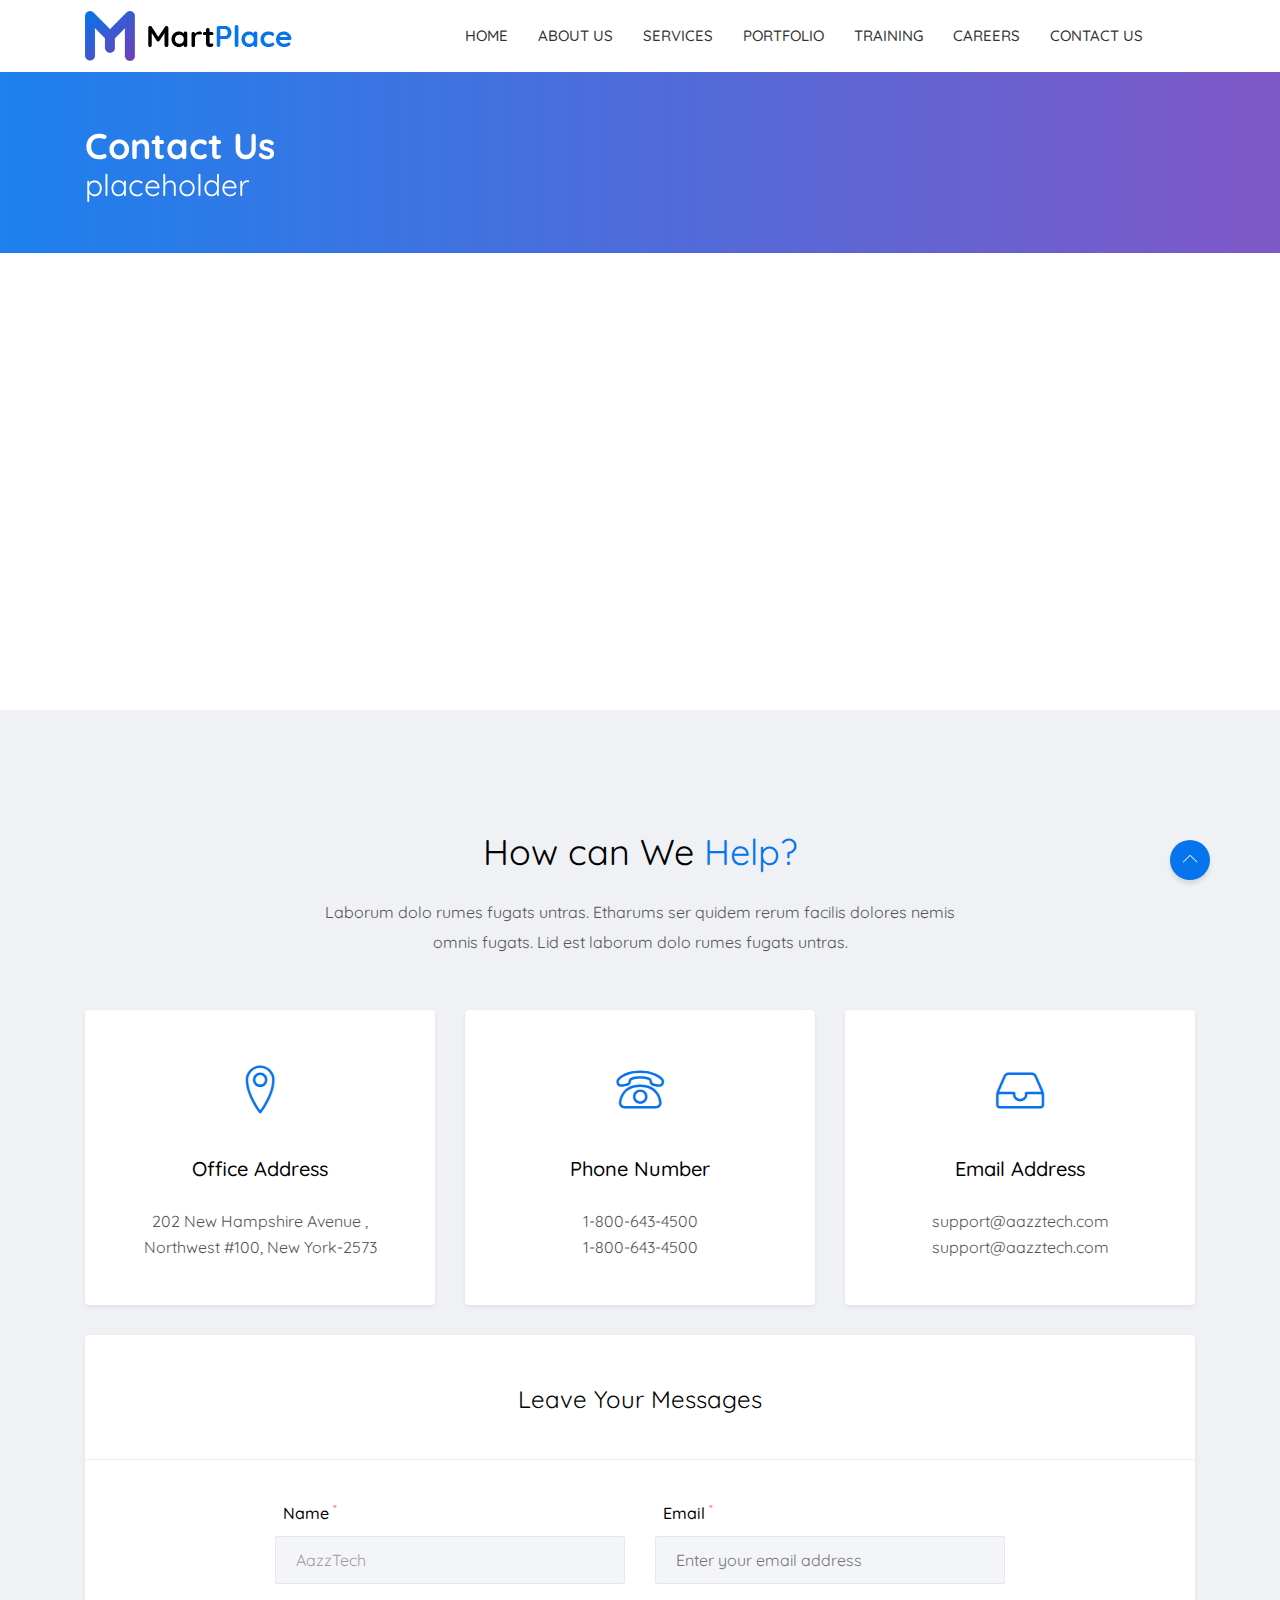
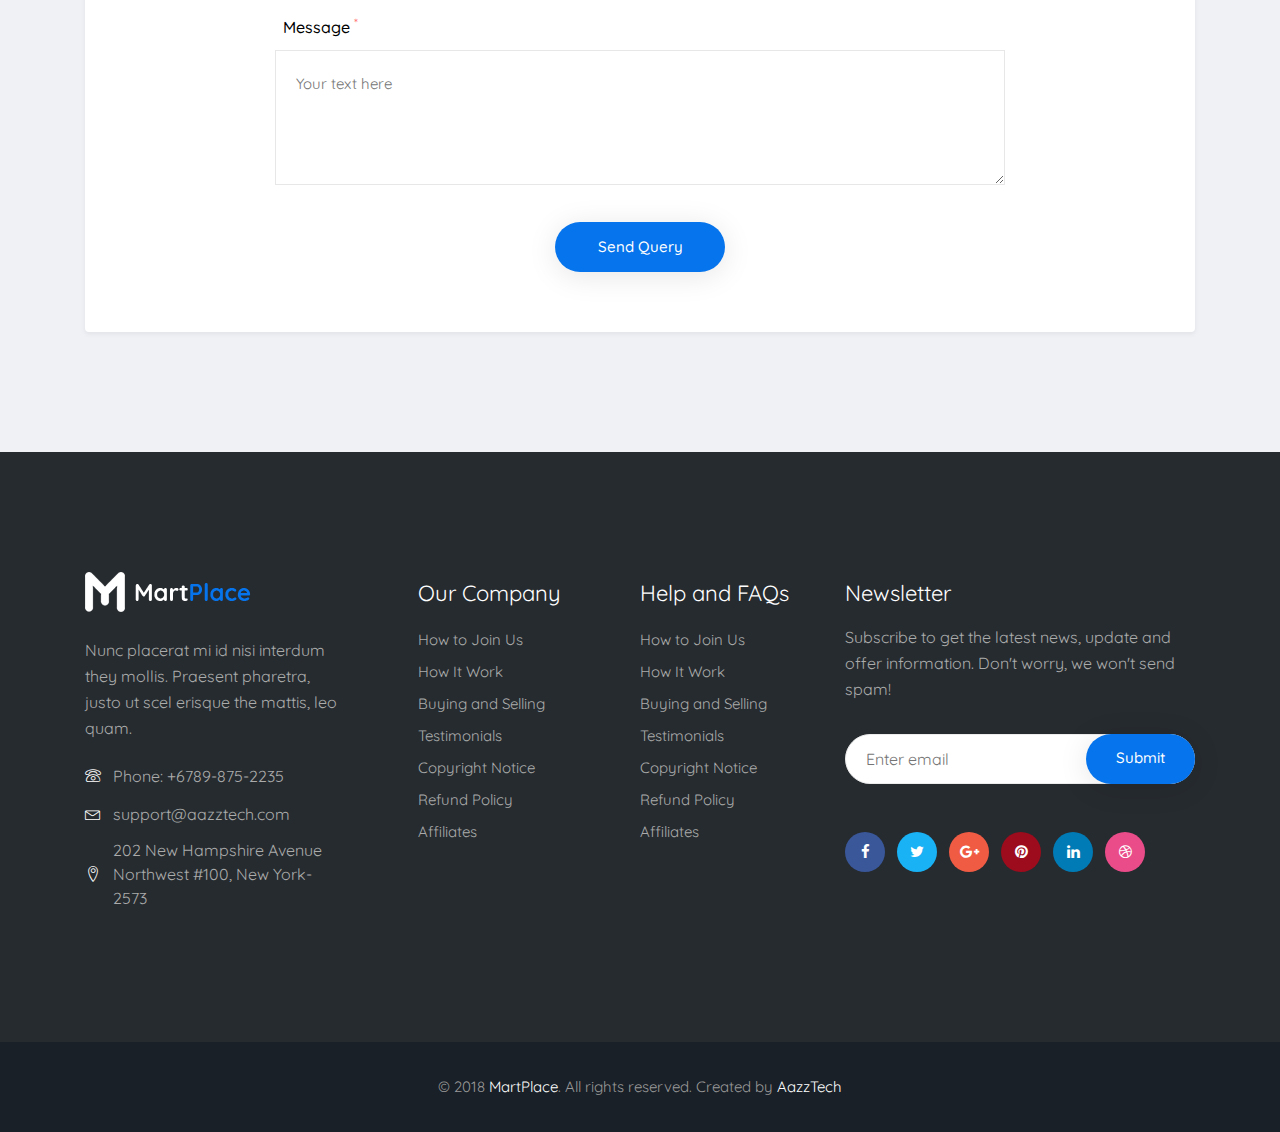
<file: contact.html>
<!DOCTYPE html>
<html lang="en">

<head>
	<meta charset="UTF-8">

	<!-- viewport meta -->
	<meta http-equiv="X-UA-Compatible" content="IE=edge">
	<meta name="viewport" content="width=device-width, initial-scale=1">
	<meta name="description" content="MartPlace - Complete Online Multipurpose Marketplace HTML Template">
	<meta name="keywords" content="marketplace, easy digital download, digital product, digital, html5">


	<title>Martplace - Home - SHARED ON THEMELOCK.COM</title>

	<!-- inject:css -->
	<link rel="stylesheet" href="css/animate.css">
	<link rel="stylesheet" href="css/font-awesome.min.css">
	<link rel="stylesheet" href="css/fontello.css">
	<link rel="stylesheet" href="css/jquery-ui.css">
	<link rel="stylesheet" href="css/lnr-icon.css">
	<link rel="stylesheet" href="css/owl.carousel.css">
	<link rel="stylesheet" href="css/slick.css">
	<link rel="stylesheet" href="css/trumbowyg.min.css">
	<link rel="stylesheet" href="css/bootstrap/bootstrap.min.css">
	<link rel="stylesheet" href="style.css">
	<!-- endinject -->

	<!-- Favicon -->
	<link rel="icon" type="image/png" sizes="16x16" href="images/favicon.png">
	

</head>

<body class="home1 mutlti-vendor">

	<!-- ================================
    START MENU AREA
================================= -->
	<!-- start menu-area -->
	<!-- <div class="menu-area menu--style3" style="position: fixed; background: white; z-index:10"></div> -->
	<div class="menu-area menu--style3">
		<!-- start .mainmenu_area -->
		<div class="mainmenu">
			<!-- start .container -->
			<div class="container">
				<!-- start .row-->
				<div class="row" style="display: flex">
					<!-- start .col-md-12 -->
					<div class="col-md-4" style="display:flex; align-items:center; flex:0.6">
						<img src="images/logo.png">
					</div>
					<div class="col-md-8" style="display: flex; flex:0.4">
						<nav class="navbar navbar-expand-md navbar-light mainmenu__menu">
							<button class="navbar-toggler" type="button" data-toggle="collapse" data-target="#navbarNav"
								aria-controls="navbarNav" aria-expanded="false" aria-label="Toggle navigation">
								<span class="navbar-toggler-icon"></span>
							</button>
							<!-- Collect the nav links, forms, and other content for toggling -->
							<div class="collapse navbar-collapse" id="navbarNav" style="width:auto">
								<ul class="navbar-nav">
									<li>
										<a href="index.html">HOME</a>
									</li>
									<li>
										<a href="about.html">About&nbsp;us</a>
									</li>
									<li class="has_dropdown">
										<a href="services.html">Services</a>
										<div class="dropdown dropdown--menu">
											<ul>
												<li>
													<a href="websiteDesign.html">Website Design</a>
												</li>
												<li>
													<a href="websiteDev.html">Website Development</a>
												</li>
												<li>
													<a href="digiMarket.html">Digital Marketing</a>
												</li>
												<li>
													<a href="softwareDev.html">Software Development</a>
												</li>
												<li>
													<a href="app.html">Mobile App Development</a>
												</li>
												<li>
													<a href="webHost.html">Web hosting services</a>
												</li>
												<li>
													<a href="ecommerce.html">E-Commerce solutions</a>
												</li>
											</ul>
										</div>
									</li>
									<li>
										<a href="portfolio.html">Portfolio</a>
									</li>
									<li>
										<a href="training.html">Training</a>
									</li>
									<li>
										<a href="careers.html">Careers</a>
									</li>
									<li>
										<a href="contact.html">Contact&nbsp;us</a>
									</li>
								</ul>
							</div>
							<!-- /.navbar-collapse -->
						</nav>
					</div>
					<!-- end /.col-md-12 -->
				</div>
				<!-- end /.row-->
			</div>
			<!-- start .container -->
		</div>
		<!-- end /.mainmenu-->
	</div>
	<!-- end /.menu-area -->
	<!--================================
    END MENU AREA
=================================-->

<section class="breadcrumb-area">
    <div class="container">
        <div class="row">
            <div class="col-md-12">
                <h1 style="color: white; font-weight: bold;">Contact Us</h1>
                <h2 style="color: white; ">placeholder</h2>
            </div>
            <!-- end /.col-md-12 -->
        </div>
        <!-- end /.row -->
    </div>
    <!-- end /.container -->
</section>
 <center>
     <iframe src="https://maps.google.com/maps?width=100%&amp;height=600&amp;hl=en&amp;q=bhayandar+(My%20Business%20Name)&amp;ie=UTF8&amp;t=&amp;z=14&amp;iwloc=B&amp;output=embed" width="1200" height="450" frameborder="0" style="border:0" allowfullscreen=""></iframe>
 </center>

 <section class="contact-area section--padding">
        <div class="container">
            <div class="row">
                <div class="col-md-12">
                    <div class="row">
                        <!-- start col-md-12 -->
                        <div class="col-md-12">
                            <div class="section-title">
                                <h1>How can We
                                    <span class="highlighted">Help?</span>
                                </h1>
                                <p>Laborum dolo rumes fugats untras. Etharums ser quidem rerum facilis dolores nemis omnis fugats.
                                    Lid est laborum dolo rumes fugats untras.</p>
                            </div>
                        </div>
                        <!-- end /.col-md-12 -->
                    </div>
                    <!-- end /.row -->

                    <div class="row">
                        <div class="col-lg-4 col-md-6">
                            <div class="contact_tile">
                                <span class="tiles__icon lnr lnr-map-marker"></span>
                                <h4 class="tiles__title">Office Address</h4>
                                <div class="tiles__content">
                                    <p>202 New Hampshire Avenue , Northwest #100, New York-2573</p>
                                </div>
                            </div>
                        </div>
                        <!-- end /.col-lg-4 col-md-6 -->

                        <div class="col-lg-4 col-md-6">
                            <div class="contact_tile">
                                <span class="tiles__icon lnr lnr-phone"></span>
                                <h4 class="tiles__title">Phone Number</h4>
                                <div class="tiles__content">
                                    <p>1-800-643-4500</p>
                                    <p>1-800-643-4500</p>
                                </div>
                            </div>
                            <!-- end /.contact_tile -->
                        </div>
                        <!-- end /.col-lg-4 col-md-6 -->

                        <div class="col-lg-4 col-md-6">
                            <div class="contact_tile">
                                <span class="tiles__icon lnr lnr-inbox"></span>
                                <h4 class="tiles__title">Email Address</h4>
                                <div class="tiles__content">
                                    <p>support@aazztech.com</p>
                                    <p>support@aazztech.com</p>
                                </div>
                            </div>
                            <!-- end /.contact_tile -->
                        </div>
                        <!-- end /.col-lg-4 col-md-6 -->

                        <div class="col-md-12">
                            <div class="contact_form cardify">
                                <div class="contact_form__title">
                                    <h3>Leave Your Messages</h3>
                                </div>

                                <div class="row">
                                    <div class="col-md-8 offset-md-2">
                                        <div class="contact_form--wrapper">
                                            <form action="#">
                                                <div class="row">
                                                    <div class="col-md-6">
                                                            <div class="form-group">
                                                                    <label for="name">&nbsp;&nbsp;Name
                                                                        <sup>*</sup>
                                                                    </label>
                                                                    <input type="text" id="name" class="text_field" placeholder="Enter your name" value="AazzTech">
                                                                </div>
                                                        
                                                    </div>

                                                    <div class="col-md-6">
                                                            <div class="form-group">
                                                                    <label for="email">&nbsp;&nbsp;Email
                                                                        <sup>*</sup>
                                                                    </label>
                                                                    <input type="email" id="email" class="text_field" placeholder="Enter your email address" >
                                                                </div>
                                                    </div>
                                                </div>
                                                <div class="form-group">
                                                        <label for="message">&nbsp;&nbsp;Message
                                                            <sup>*</sup>
                                                        </label>
                                                        
                                                        <textarea id="message" cols="30" rows="10" placeholder="Your text here"></textarea>
                                                    </div>

                                                <div class="sub_btn">
                                                    <button type="button" class="btn btn--round btn--default">Send Query</button>
                                                </div>
                                            </form>
                                        </div>
                                    </div>
                                    <!-- end /.col-md-8 -->
                                </div>
                                <!-- end /.row -->
                            </div>
                            <!-- end /.contact_form -->
                        </div>
                        <!-- end /.col-md-12 -->
                    </div>
                    <!-- end /.row -->
                </div>
                <!-- end /.col-md-12 -->
            </div>
            <!-- end /.row -->
        </div>
        <!-- end /.container -->
    </section>
	<!--================================
    START FOOTER AREA
=================================-->
	<footer class="footer-area">
		<div class="footer-big section--padding">
			<!-- start .container -->
			<div class="container">
				<div class="row">
					<div class="col-lg-3 col-md-6">
						<div class="info-footer">
							<div class="info__logo">
								<img src="images/flogo.png" alt="footer logo">
							</div>
							<p class="info--text">Nunc placerat mi id nisi interdum they mollis. Praesent pharetra,
								justo ut scel
								erisque the mattis,
								leo quam.</p>
							<ul class="info-contact">
								<li>
									<span class="lnr lnr-phone info-icon"></span>
									<span class="info">Phone: +6789-875-2235</span>
								</li>
								<li>
									<span class="lnr lnr-envelope info-icon"></span>
									<span class="info">support@aazztech.com</span>
								</li>
								<li>
									<span class="lnr lnr-map-marker info-icon"></span>
									<span class="info">202 New Hampshire Avenue Northwest #100, New York-2573</span>
								</li>
							</ul>
						</div>
						<!-- end /.info-footer -->
					</div>
					<!-- end /.col-md-3 -->

					<div class="col-lg-5 col-md-6">
						<div class="footer-menu">
							<h4 class="footer-widget-title text--white">Our Company</h4>
							<ul>
								<li>
									<a href="#">How to Join Us</a>
								</li>
								<li>
									<a href="#">How It Work</a>
								</li>
								<li>
									<a href="#">Buying and Selling</a>
								</li>
								<li>
									<a href="#">Testimonials</a>
								</li>
								<li>
									<a href="#">Copyright Notice</a>
								</li>
								<li>
									<a href="#">Refund Policy</a>
								</li>
								<li>
									<a href="#">Affiliates</a>
								</li>
							</ul>
						</div>
						<!-- end /.footer-menu -->

						<div class="footer-menu">
							<h4 class="footer-widget-title text--white">Help and FAQs</h4>
							<ul>
								<li>
									<a href="#">How to Join Us</a>
								</li>
								<li>
									<a href="#">How It Work</a>
								</li>
								<li>
									<a href="#">Buying and Selling</a>
								</li>
								<li>
									<a href="#">Testimonials</a>
								</li>
								<li>
									<a href="#">Copyright Notice</a>
								</li>
								<li>
									<a href="#">Refund Policy</a>
								</li>
								<li>
									<a href="#">Affiliates</a>
								</li>
							</ul>
						</div>
						<!-- end /.footer-menu -->
					</div>
					<!-- end /.col-md-5 -->

					<div class="col-lg-4 col-md-12">
						<div class="newsletter">
							<h4 class="footer-widget-title text--white">Newsletter</h4>
							<p>Subscribe to get the latest news, update and offer information. Don't worry, we won't
								send spam!</p>
							<div class="newsletter__form">
								<form action="#">
									<div class="field-wrapper">
										<input class="relative-field rounded" type="text" placeholder="Enter email">
										<button class="btn btn--round" type="submit">Submit</button>
									</div>
								</form>
							</div>

							<!-- start .social -->
							<div class="social social--color--filled">
								<ul>
									<li>
										<a href="#">
											<span class="fa fa-facebook"></span>
										</a>
									</li>
									<li>
										<a href="#">
											<span class="fa fa-twitter"></span>
										</a>
									</li>
									<li>
										<a href="#">
											<span class="fa fa-google-plus"></span>
										</a>
									</li>
									<li>
										<a href="#">
											<span class="fa fa-pinterest"></span>
										</a>
									</li>
									<li>
										<a href="#">
											<span class="fa fa-linkedin"></span>
										</a>
									</li>
									<li>
										<a href="#">
											<span class="fa fa-dribbble"></span>
										</a>
									</li>
								</ul>
							</div>
							<!-- end /.social -->
						</div>
						<!-- end /.newsletter -->
					</div>
					<!-- end /.col-md-4 -->
				</div>
				<!-- end /.row -->
			</div>
			<!-- end /.container -->
		</div>
		<!-- end /.footer-big -->

		<div class="mini-footer">
			<div class="container">
				<div class="row">
					<div class="col-md-12">
						<div class="copyright-text">
							<p>&copy; 2018
								<a href="#">MartPlace</a>. All rights reserved. Created by
								<a href="#">AazzTech</a>
							</p>
						</div>

						<div class="go_top">
							<span class="lnr lnr-chevron-up"></span>
						</div>
					</div>
				</div>
			</div>
		</div>
	</footer>
	<!--================================
    END FOOTER AREA
=================================-->

	<!--//////////////////// JS GOES HERE ////////////////-->

	<!-- inject:js -->
	<script src="js/vendor/jquery/jquery-1.12.3.js"></script>
	<script src="js/vendor/jquery/uikit.min.js"></script>
	<script src="js/vendor/jquery/popper.min.js"></script>
	<script src="js/vendor/bootstrap.min.js"></script>
	<script src="js/vendor/chart.bundle.min.js"></script>
	<script src="js/vendor/grid.min.js"></script>
	<script src="js/vendor/jquery-ui.min.js"></script>
	<script src="js/vendor/jquery.barrating.min.js"></script>
	<script src="js/vendor/jquery.countdown.min.js"></script>
	<script src="js/vendor/jquery.counterup.min.js"></script>
	<script src="js/vendor/jquery.easing1.3.js"></script>
	<script src="js/vendor/owl.carousel.min.js"></script>
	<script src="js/vendor/slick.min.js"></script>
	<script src="js/vendor/tether.min.js"></script>
	<script src="js/vendor/trumbowyg.min.js"></script>
	<script src="js/vendor/waypoints.min.js"></script>
	<script src="js/dashboard.js"></script>
	<script src="js/main.js"></script>
	
	<!-- endinject -->
</body>

</html>
</file>
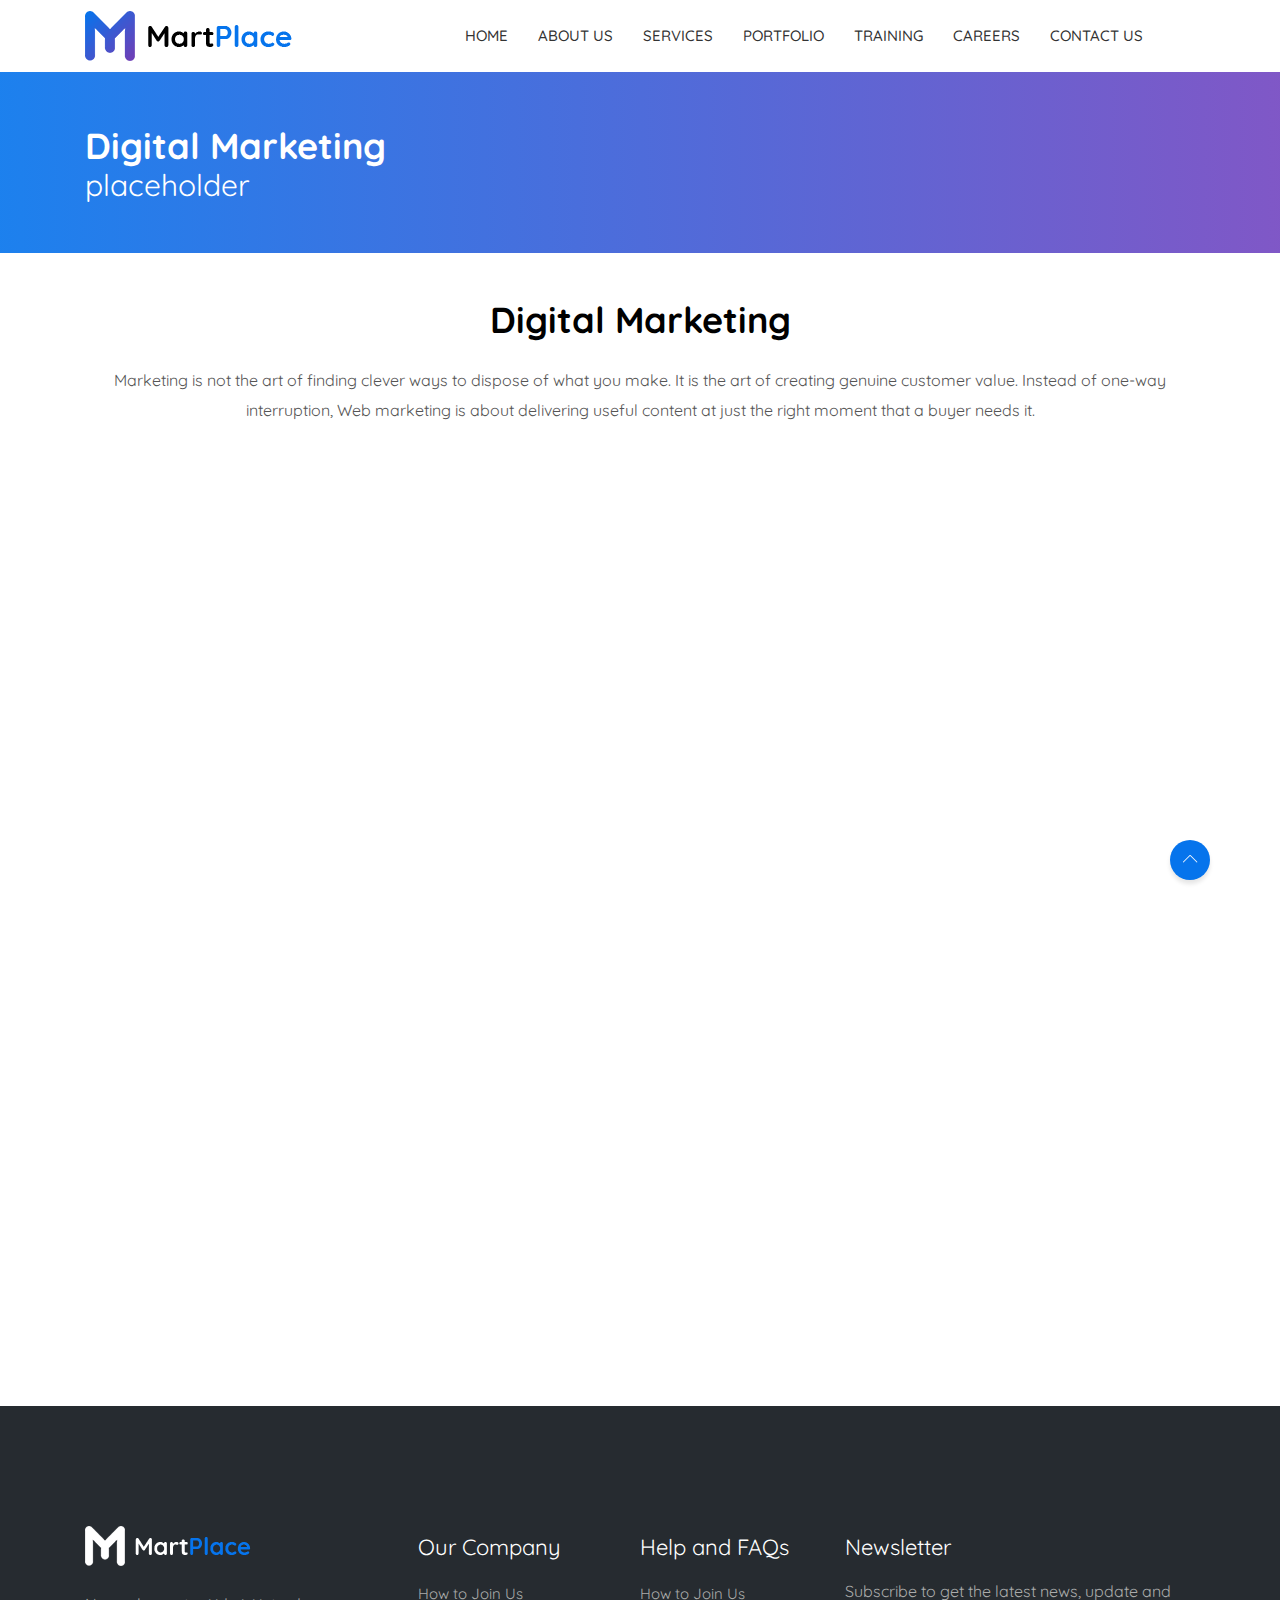
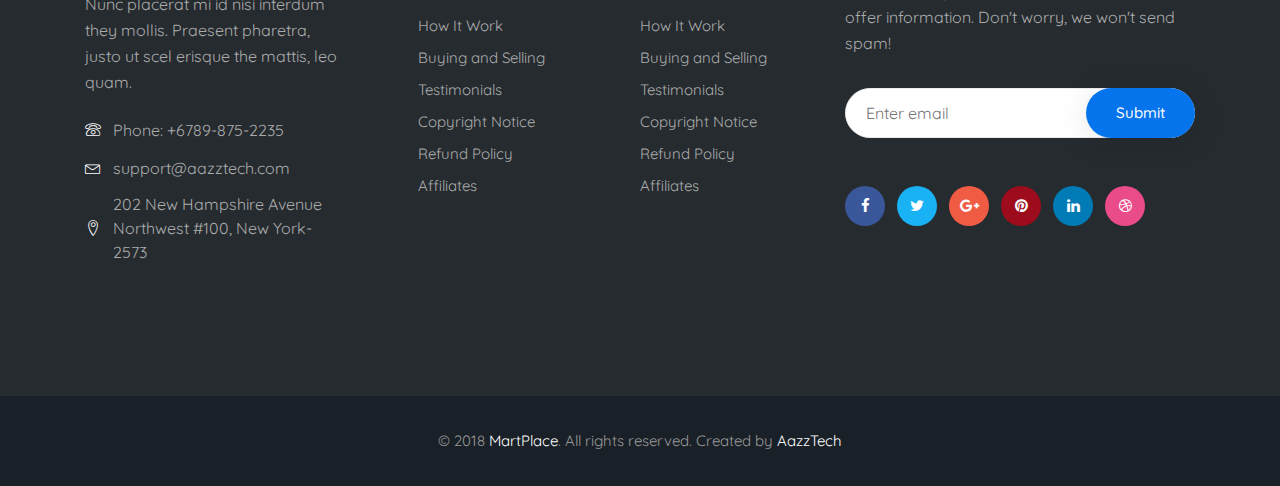
<file: digiMarket.html>
<!DOCTYPE html>
<html lang="en">

<head>
    <meta charset="UTF-8">

    <!-- viewport meta -->
    <meta http-equiv="X-UA-Compatible" content="IE=edge">
    <meta name="viewport" content="width=device-width, initial-scale=1">
    <meta name="description" content="MartPlace - Complete Online Multipurpose Marketplace HTML Template">
    <meta name="keywords" content="marketplace, easy digital download, digital product, digital, html5">


    <title>Martplace - Home - SHARED ON THEMELOCK.COM</title>

    <!-- inject:css -->
    <link rel="stylesheet" href="css/animate.css">
    <link rel="stylesheet" href="css/font-awesome.min.css">
    <link rel="stylesheet" href="css/fontello.css">
    <link rel="stylesheet" href="css/jquery-ui.css">
    <link rel="stylesheet" href="css/lnr-icon.css">
    <link rel="stylesheet" href="css/owl.carousel.css">
    <link rel="stylesheet" href="css/slick.css">
    <link rel="stylesheet" href="css/trumbowyg.min.css">
    <link rel="stylesheet" href="css/bootstrap/bootstrap.min.css">
    <link rel="stylesheet" href="style.css">
    <!-- endinject -->

    <!-- Favicon -->
    <link rel="icon" type="image/png" sizes="16x16" href="images/favicon.png">

<style>
   body > section:nth-child(4) > div > div > div > div > div.feature__img, 
   body > section:nth-child(4) > div > div > div > div > div.feature__title, 
   body > section:nth-child(4) > div > div > div > div > div.feature__desc{
        opacity: 0;
    }
</style>
</head>

<body class="home1 mutlti-vendor">

    <!-- ================================
    START MENU AREA
================================= -->
    <!-- start menu-area -->
    <!-- <div class="menu-area menu--style3" style="position: fixed; background: white; z-index:10"></div> -->
    <div class="menu-area menu--style3">
        <!-- start .mainmenu_area -->
        <div class="mainmenu">
            <!-- start .container -->
            <div class="container">
                <!-- start .row-->
                <div class="row" style="display: flex">
                    <!-- start .col-md-12 -->
                    <div class="col-md-4" style="display:flex; align-items:center; flex:0.6">
                        <img src="images/logo.png">
                    </div>
                    <div class="col-md-8" style="display: flex; flex:0.4">
                        <nav class="navbar navbar-expand-md navbar-light mainmenu__menu">
                            <button class="navbar-toggler" type="button" data-toggle="collapse" data-target="#navbarNav"
                                aria-controls="navbarNav" aria-expanded="false" aria-label="Toggle navigation">
                                <span class="navbar-toggler-icon"></span>
                            </button>
                            <!-- Collect the nav links, forms, and other content for toggling -->
                            <div class="collapse navbar-collapse" id="navbarNav" style="width:auto">
                                <ul class="navbar-nav">
                                    <li>
                                        <a href="index.html">HOME</a>
                                    </li>
                                    <li>
                                        <a href="about.html">About&nbsp;us</a>
                                    </li>
                                    <li class="has_dropdown">
                                        <a href="services.html">Services</a>
                                        <div class="dropdown dropdown--menu">
                                            <ul>
                                                <li>
                                                    <a href="websiteDesign.html">Website Design</a>
                                                </li>
                                                <li>
                                                    <a href="websiteDev.html">Website Development</a>
                                                </li>
                                                <li>
                                                    <a href="digiMarket.html">Digital Marketing</a>
                                                </li>
                                                <li>
                                                    <a href="softwareDev.html">Software Development</a>
                                                </li>
                                                <li>
                                                    <a href="app.html">Mobile App Development</a>
                                                </li>
                                                <li>
                                                    <a href="webHost.html">Web hosting services</a>
                                                </li>
                                                <li>
                                                    <a href="ecommerce.html">E-Commerce solutions</a>
                                                </li>
                                            </ul>
                                        </div>
                                    </li>
                                    <li>
                                        <a href="portfolio.html">Portfolio</a>
                                    </li>
                                    <li>
										<a href="training.html">Training</a>
									</li>
                                    <li>
                                        <a href="careers.html">Careers</a>
                                    </li>
                                    <li>
                                        <a href="contact.html">Contact&nbsp;us</a>
                                    </li>
                                </ul>
                            </div>
                            <!-- /.navbar-collapse -->
                        </nav>
                    </div>
                    <!-- end /.col-md-12 -->
                </div>
                <!-- end /.row-->
            </div>
            <!-- start .container -->
        </div>
        <!-- end /.mainmenu-->
    </div>
    <!-- end /.menu-area -->
    <!--================================
    END MENU AREA
=================================-->

    <section class="breadcrumb-area">
        <div class="container">
            <div class="row">
                <div class="col-md-12">
                    <h1 style="color: white; font-weight: bold;">Digital Marketing</h1>
                    <h2 style="color: white; ">placeholder</h2>
                </div>
                <!-- end /.col-md-12 -->
            </div>
            <!-- end /.row -->
        </div>
        <!-- end /.container -->
    </section>
    <div class="container">
        <div class="section-title">
            <br>
            <br>
            <h1><b>Digital Marketing</b></h1>
            <p style="padding: 0">Marketing is not the art of finding clever ways to dispose of what you make. It is the art of creating genuine customer value. Instead of one-way interruption, Web marketing is about delivering useful content at just the right moment that a buyer needs it.</p>
        </div>
    </div>
    <section>
        <!-- start container -->
        <div class="container">
            <div class="row">
                <!-- start search-area -->
                <div class="col-lg-4">
                    <div class="feature">
                        <div class="feature__img">
                            <img src="images/feature1.png" alt="feature">
                        </div>
                        <div class="feature__title">
                            <h3>Search Engine Optimization</h3>
                        </div>
                        <div class="feature__desc">
                            <p>Search engine optimization is the process of affecting the visibility of a website or a web page in a web search engine's unpaid results—often referred to as natural, organic, or earned results.</p>
                        </div>
                    </div>
                    <!-- end /.feature -->
                </div>
                <!-- end /.col-md-4 -->

                <!-- start search-area -->
                <div class="col-lg-4">
                    <div class="feature">
                        <div class="feature__img">
                            <img src="images/feature2.png" alt="feature">
                        </div>
                        <div class="feature__title">
                            <h3>Search Engine Submission</h3>
                        </div>
                        <div class="feature__desc">
                            <p>We provide manual and auto submission to the highest-rated, Free Internet Search Engines and Directories</p>
                        </div>
                    </div>
                    <!-- end /.feature -->
                </div>
                <!-- end /.col-md-4 -->

                <!-- start search-area -->
                <div class="col-lg-4">
                    <div class="feature">
                        <div class="feature__img">
                            <img src="images/feature3.png" alt="feature">
                        </div>
                        <div class="feature__title">
                            <h3>
                                Online marketing</h3>
                        </div>
                        <div class="feature__desc">
                            <p>Online marketing is also known as internet marketing, web marketing, digital marketing and search engine marketing.Online marketing is a set of powerful tools used for promoting products and services through the internet</p>
                        </div>
                    </div>
                    <!-- end /.feature -->
                </div>
                <!-- end /.col-md-4 -->

                <!-- start search-area -->
                <div class="col-lg-4">
                    <div class="feature">
                        <div class="feature__img">
                            <img src="images/feature1.png" alt="feature">
                        </div>
                        <div class="feature__title">
                            <h3>Link Building Service</h3>
                        </div>
                        <div class="feature__desc">
                            <p>Under this services, the aim is to customize the web design as per the requirement of the
                                clients in the most creative way.You imagine we bring it live.Here at eLive we bring
                                your imagination come true.</p>
                        </div>
                    </div>
                    <!-- end /.feature -->
                </div>
                <!-- end /.col-md-4 -->

                <!-- start search-area -->
                <div class="col-lg-4">
                    <div class="feature">
                        <div class="feature__img">
                            <img src="images/feature2.png" alt="feature">
                        </div>
                        <div class="feature__title">
                            <h3>Website Promotion</h3>
                        </div>
                        <div class="feature__desc">
                            <p>Website Promotion is a continue process which is used for increase exposure of a website to bring more visitors. We also promote your website for growing your business and awareness for your company in market.</p>
                        </div>
                    </div>
                    <!-- end /.feature -->
                </div>
                <!-- end /.col-md-4 -->
            </div>
            <!-- end /.row -->
        </div>
        <!-- end /.container -->
    </section>

    <!--================================
    START FOOTER AREA
=================================-->
    <footer class="footer-area">
        <div class="footer-big section--padding">
            <!-- start .container -->
            <div class="container">
                <div class="row">
                    <div class="col-lg-3 col-md-6">
                        <div class="info-footer">
                            <div class="info__logo">
                                <img src="images/flogo.png" alt="footer logo">
                            </div>
                            <p class="info--text">Nunc placerat mi id nisi interdum they mollis. Praesent pharetra,
                                justo ut scel
                                erisque the mattis,
                                leo quam.</p>
                            <ul class="info-contact">
                                <li>
                                    <span class="lnr lnr-phone info-icon"></span>
                                    <span class="info">Phone: +6789-875-2235</span>
                                </li>
                                <li>
                                    <span class="lnr lnr-envelope info-icon"></span>
                                    <span class="info">support@aazztech.com</span>
                                </li>
                                <li>
                                    <span class="lnr lnr-map-marker info-icon"></span>
                                    <span class="info">202 New Hampshire Avenue Northwest #100, New York-2573</span>
                                </li>
                            </ul>
                        </div>
                        <!-- end /.info-footer -->
                    </div>
                    <!-- end /.col-md-3 -->

                    <div class="col-lg-5 col-md-6">
                        <div class="footer-menu">
                            <h4 class="footer-widget-title text--white">Our Company</h4>
                            <ul>
                                <li>
                                    <a href="#">How to Join Us</a>
                                </li>
                                <li>
                                    <a href="#">How It Work</a>
                                </li>
                                <li>
                                    <a href="#">Buying and Selling</a>
                                </li>
                                <li>
                                    <a href="#">Testimonials</a>
                                </li>
                                <li>
                                    <a href="#">Copyright Notice</a>
                                </li>
                                <li>
                                    <a href="#">Refund Policy</a>
                                </li>
                                <li>
                                    <a href="#">Affiliates</a>
                                </li>
                            </ul>
                        </div>
                        <!-- end /.footer-menu -->

                        <div class="footer-menu">
                            <h4 class="footer-widget-title text--white">Help and FAQs</h4>
                            <ul>
                                <li>
                                    <a href="#">How to Join Us</a>
                                </li>
                                <li>
                                    <a href="#">How It Work</a>
                                </li>
                                <li>
                                    <a href="#">Buying and Selling</a>
                                </li>
                                <li>
                                    <a href="#">Testimonials</a>
                                </li>
                                <li>
                                    <a href="#">Copyright Notice</a>
                                </li>
                                <li>
                                    <a href="#">Refund Policy</a>
                                </li>
                                <li>
                                    <a href="#">Affiliates</a>
                                </li>
                            </ul>
                        </div>
                        <!-- end /.footer-menu -->
                    </div>
                    <!-- end /.col-md-5 -->

                    <div class="col-lg-4 col-md-12">
                        <div class="newsletter">
                            <h4 class="footer-widget-title text--white">Newsletter</h4>
                            <p>Subscribe to get the latest news, update and offer information. Don't worry, we won't
                                send spam!</p>
                            <div class="newsletter__form">
                                <form action="#">
                                    <div class="field-wrapper">
                                        <input class="relative-field rounded" type="text" placeholder="Enter email">
                                        <button class="btn btn--round" type="submit">Submit</button>
                                    </div>
                                </form>
                            </div>

                            <!-- start .social -->
                            <div class="social social--color--filled">
                                <ul>
                                    <li>
                                        <a href="#">
                                            <span class="fa fa-facebook"></span>
                                        </a>
                                    </li>
                                    <li>
                                        <a href="#">
                                            <span class="fa fa-twitter"></span>
                                        </a>
                                    </li>
                                    <li>
                                        <a href="#">
                                            <span class="fa fa-google-plus"></span>
                                        </a>
                                    </li>
                                    <li>
                                        <a href="#">
                                            <span class="fa fa-pinterest"></span>
                                        </a>
                                    </li>
                                    <li>
                                        <a href="#">
                                            <span class="fa fa-linkedin"></span>
                                        </a>
                                    </li>
                                    <li>
                                        <a href="#">
                                            <span class="fa fa-dribbble"></span>
                                        </a>
                                    </li>
                                </ul>
                            </div>
                            <!-- end /.social -->
                        </div>
                        <!-- end /.newsletter -->
                    </div>
                    <!-- end /.col-md-4 -->
                </div>
                <!-- end /.row -->
            </div>
            <!-- end /.container -->
        </div>
        <!-- end /.footer-big -->

        <div class="mini-footer">
            <div class="container">
                <div class="row">
                    <div class="col-md-12">
                        <div class="copyright-text">
                            <p>&copy; 2018
                                <a href="#">MartPlace</a>. All rights reserved. Created by
                                <a href="#">AazzTech</a>
                            </p>
                        </div>

                        <div class="go_top">
                            <span class="lnr lnr-chevron-up"></span>
                        </div>
                    </div>
                </div>
            </div>
        </div>
    </footer>
    <!--================================
    END FOOTER AREA
=================================-->

    <!--//////////////////// JS GOES HERE ////////////////-->

    <!-- inject:js -->
    <script src="js/vendor/jquery/jquery-1.12.3.js"></script>
    <script src="js/vendor/jquery/uikit.min.js"></script>
    <script src="js/vendor/jquery/popper.min.js"></script>
    <script src="js/vendor/bootstrap.min.js"></script>
    <script src="js/vendor/chart.bundle.min.js"></script>
    <script src="js/vendor/grid.min.js"></script>
    <script src="js/vendor/jquery-ui.min.js"></script>
    <script src="js/vendor/jquery.barrating.min.js"></script>
    <script src="js/vendor/jquery.countdown.min.js"></script>
    <script src="js/vendor/jquery.counterup.min.js"></script>
    <script src="js/vendor/jquery.easing1.3.js"></script>
    <script src="js/vendor/owl.carousel.min.js"></script>
    <script src="js/vendor/slick.min.js"></script>
    <script src="js/vendor/tether.min.js"></script>
    <script src="js/vendor/trumbowyg.min.js"></script>
    <script src="js/vendor/waypoints.min.js"></script>
    <script src="js/dashboard.js"></script>
    <script src="js/main.js"></script>
    <script src="js/anime.min.js"></script>

    <script>

        function animateCards(target) {
            var animationImg = anime({
                targets: target + ' > div > div.feature__img',
                translateY: [-50, 0],
                opacity: [0, 1],
                loop: false,
                delay: 100,
                duration: 1000,
                easing: 'easeOutExpo'
            });
            var animationTitle = anime({
                targets: target + ' > div > div.feature__title',
                translateY: [-50, 0],
                delay: 250,
                opacity: [0, 1],
                loop: false,
                duration: 200,
                easing: 'easeOutExpo'
            });
            var animationDesc = anime({
                targets: target + ' > div > div.feature__desc',
                translateY: [-50, 0],
                delay: 350,
                opacity: [0, 1],
                loop: false,
                duration: 1000,
                easing: 'easeOutExpo'
            });
        }


        window.addEventListener("scroll", function func(e) {
            var target = "body > section:nth-child(4) > div > div > div:nth-child(1)"
            var rect = document.querySelector(target).getBoundingClientRect()
            if (rect.top < window.innerHeight) {
                animateCards(target)
                window.removeEventListener("scroll", func)
            }
        })

        window.addEventListener("scroll", function func(e) {
            var target = "body > section:nth-child(4) > div > div > div:nth-child(2)"
            var rect = document.querySelector(target).getBoundingClientRect()
            if (rect.top < window.innerHeight) {
                animateCards(target)
                window.removeEventListener("scroll", func)
            }
        })

        window.addEventListener("scroll", function func(e) {
            var target = "body > section:nth-child(4) > div > div > div:nth-child(3)"
            var rect = document.querySelector(target).getBoundingClientRect()
            if (rect.top < window.innerHeight) {
                animateCards(target)
                window.removeEventListener("scroll", func)
            }
        })
        window.addEventListener("scroll", function func(e) {
            var target = "body > section:nth-child(4) > div > div > div:nth-child(4)"
            var rect = document.querySelector(target).getBoundingClientRect()
            if (rect.top < window.innerHeight) {
                animateCards(target)
                window.removeEventListener("scroll", func)
            }
        })
        window.addEventListener("scroll", function func(e) {
            var target = "body > section:nth-child(4) > div > div > div:nth-child(5)"
            var rect = document.querySelector(target).getBoundingClientRect()
            if (rect.top < window.innerHeight) {
                animateCards(target)
                window.removeEventListener("scroll", func)
            }
        })
        
    </script>
    <!-- endinject -->
</body>

</html>
</file>
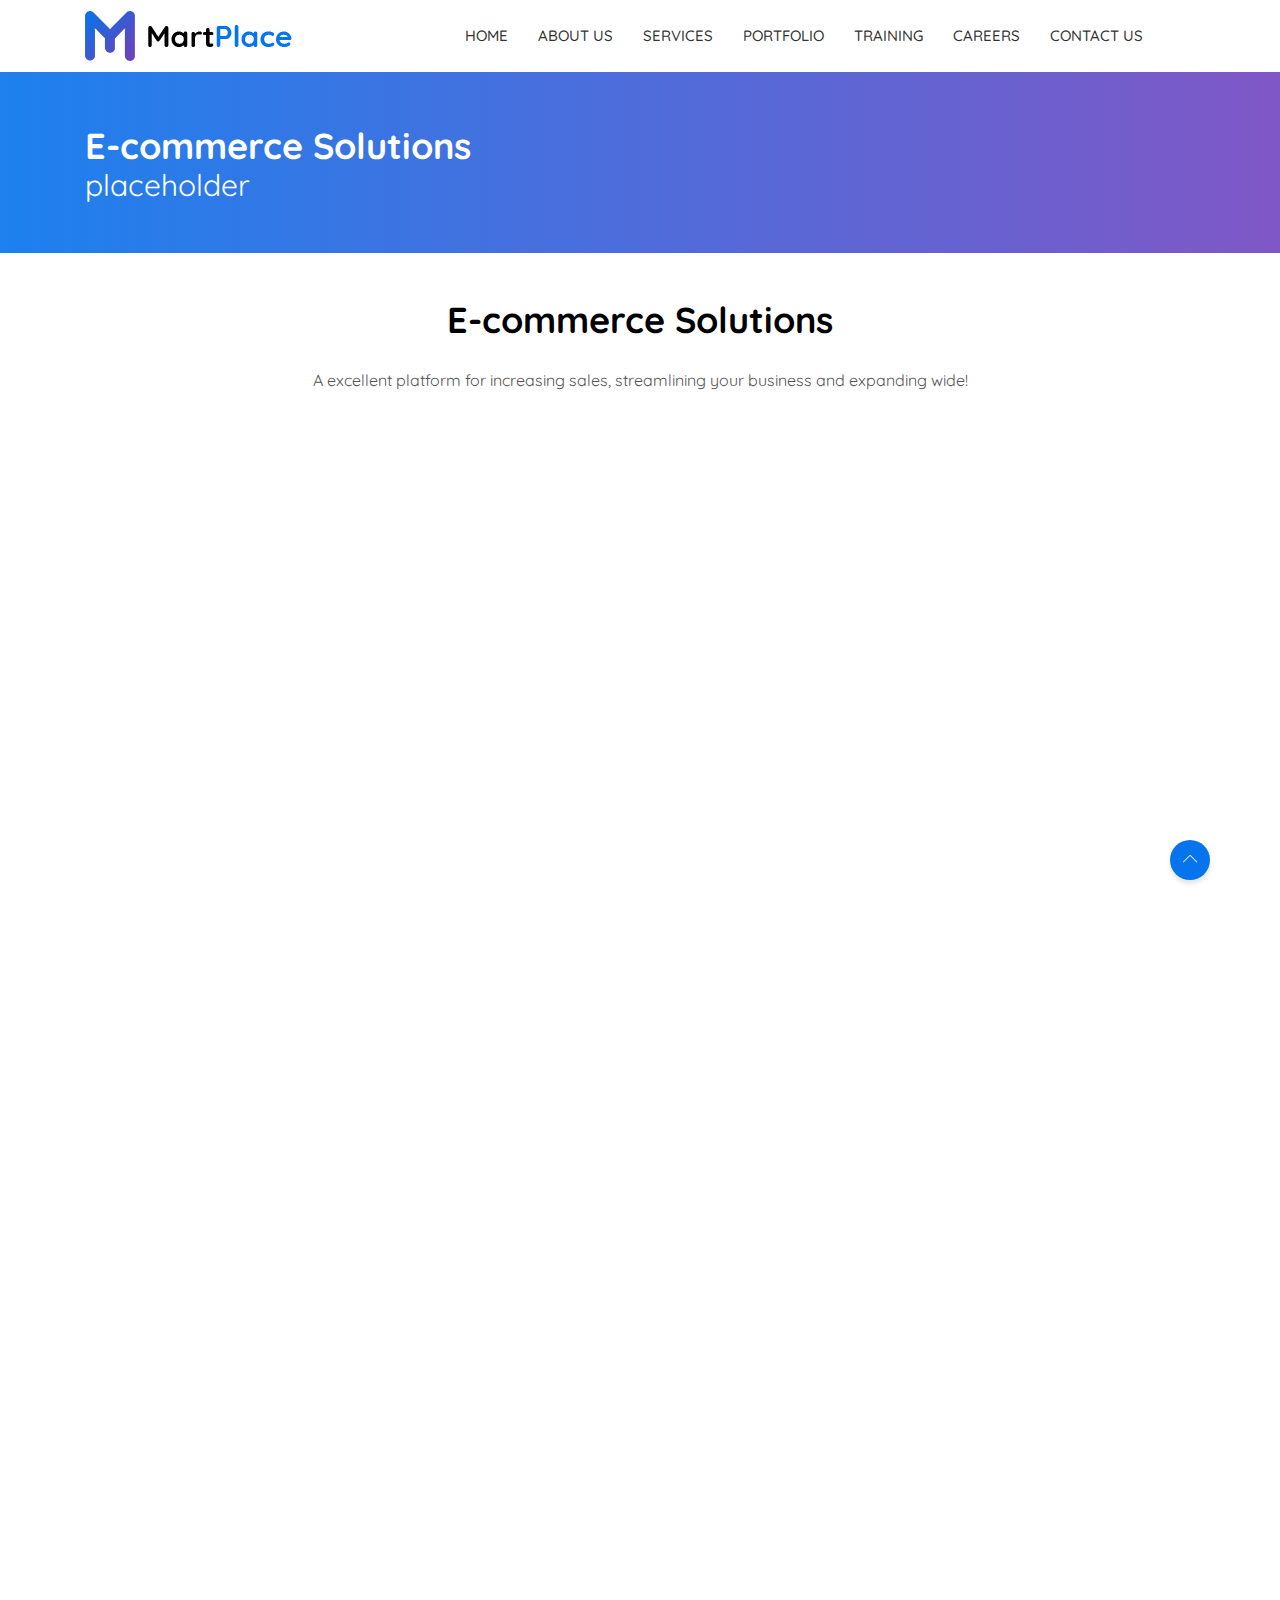
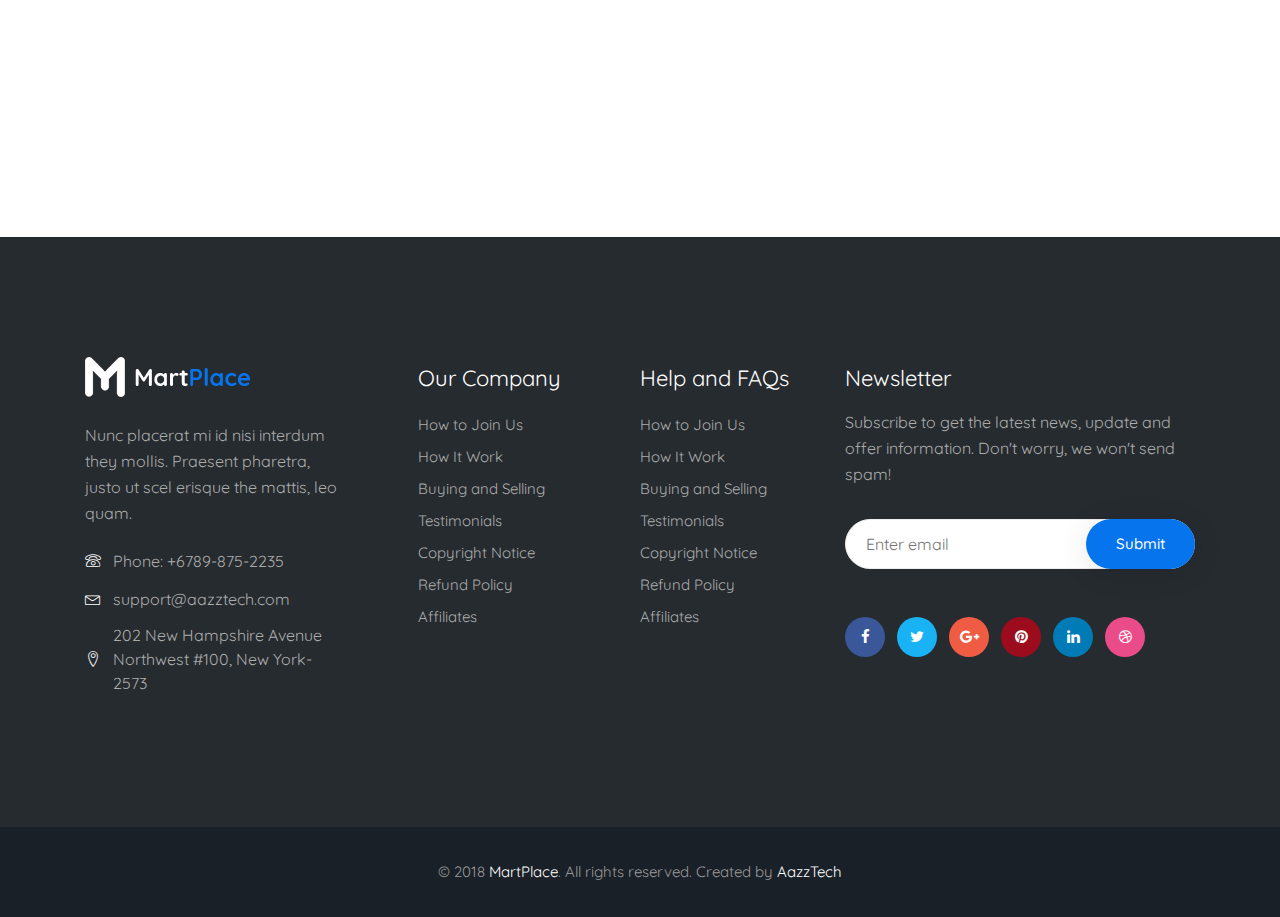
<file: ecommerce.html>
<!DOCTYPE html>
<html lang="en">

<head>
    <meta charset="UTF-8">

    <!-- viewport meta -->
    <meta http-equiv="X-UA-Compatible" content="IE=edge">
    <meta name="viewport" content="width=device-width, initial-scale=1">
    <meta name="description" content="MartPlace - Complete Online Multipurpose Marketplace HTML Template">
    <meta name="keywords" content="marketplace, easy digital download, digital product, digital, html5">


    <title>Martplace - Home - SHARED ON THEMELOCK.COM</title>

    <!-- inject:css -->
    <link rel="stylesheet" href="css/animate.css">
    <link rel="stylesheet" href="css/font-awesome.min.css">
    <link rel="stylesheet" href="css/fontello.css">
    <link rel="stylesheet" href="css/jquery-ui.css">
    <link rel="stylesheet" href="css/lnr-icon.css">
    <link rel="stylesheet" href="css/owl.carousel.css">
    <link rel="stylesheet" href="css/slick.css">
    <link rel="stylesheet" href="css/trumbowyg.min.css">
    <link rel="stylesheet" href="css/bootstrap/bootstrap.min.css">
    <link rel="stylesheet" href="style.css">
    <!-- endinject -->

    <!-- Favicon -->
    <link rel="icon" type="image/png" sizes="16x16" href="images/favicon.png">

<style>
   body > section:nth-child(4) > div > div > div > div > div.feature__img, 
   body > section:nth-child(4) > div > div > div > div > div.feature__title, 
   body > section:nth-child(4) > div > div > div > div > div.feature__desc{
        opacity: 0;
    }
</style>
</head>

<body class="home1 mutlti-vendor">

    <!-- ================================
    START MENU AREA
================================= -->
    <!-- start menu-area -->
    <!-- <div class="menu-area menu--style3" style="position: fixed; background: white; z-index:10"></div> -->
    <div class="menu-area menu--style3">
        <!-- start .mainmenu_area -->
        <div class="mainmenu">
            <!-- start .container -->
            <div class="container">
                <!-- start .row-->
                <div class="row" style="display: flex">
                    <!-- start .col-md-12 -->
                    <div class="col-md-4" style="display:flex; align-items:center; flex:0.6">
                        <img src="images/logo.png">
                    </div>
                    <div class="col-md-8" style="display: flex; flex:0.4">
                        <nav class="navbar navbar-expand-md navbar-light mainmenu__menu">
                            <button class="navbar-toggler" type="button" data-toggle="collapse" data-target="#navbarNav"
                                aria-controls="navbarNav" aria-expanded="false" aria-label="Toggle navigation">
                                <span class="navbar-toggler-icon"></span>
                            </button>
                            <!-- Collect the nav links, forms, and other content for toggling -->
                            <div class="collapse navbar-collapse" id="navbarNav" style="width:auto">
                                <ul class="navbar-nav">
                                    <li>
                                        <a href="index.html">HOME</a>
                                    </li>
                                    <li>
                                        <a href="about.html">About&nbsp;us</a>
                                    </li>
                                    <li class="has_dropdown">
                                        <a href="services.html">Services</a>
                                        <div class="dropdown dropdown--menu">
                                            <ul>
                                                <li>
                                                    <a href="websiteDesign.html">Website Design</a>
                                                </li>
                                                <li>
                                                    <a href="websiteDev.html">Website Development</a>
                                                </li>
                                                <li>
                                                    <a href="digiMarket.html">Digital Marketing</a>
                                                </li>
                                                <li>
                                                    <a href="softwareDev.html">Software Development</a>
                                                </li>
                                                <li>
                                                    <a href="app.html">Mobile App Development</a>
                                                </li>
                                                <li>
                                                    <a href="webHost.html">Web hosting services</a>
                                                </li>
                                                <li>
                                                    <a href="ecommerce.html">E-Commerce solutions</a>
                                                </li>
                                            </ul>
                                        </div>
                                    </li>
                                    <li>
                                        <a href="portfolio.html">Portfolio</a>
                                    </li>
                                    <li>
										<a href="training.html">Training</a>
									</li>
                                    <li>
                                        <a href="careers.html">Careers</a>
                                    </li>
                                    <li>
                                        <a href="contact.html">Contact&nbsp;us</a>
                                    </li>
                                </ul>
                            </div>
                            <!-- /.navbar-collapse -->
                        </nav>
                    </div>
                    <!-- end /.col-md-12 -->
                </div>
                <!-- end /.row-->
            </div>
            <!-- start .container -->
        </div>
        <!-- end /.mainmenu-->
    </div>
    <!-- end /.menu-area -->
    <!--================================
    END MENU AREA
=================================-->

    <section class="breadcrumb-area">
        <div class="container">
            <div class="row">
                <div class="col-md-12">
                    <h1 style="color: white; font-weight: bold;">E-commerce Solutions</h1>
                    <h2 style="color: white; ">placeholder</h2>
                </div>
                <!-- end /.col-md-12 -->
            </div>
            <!-- end /.row -->
        </div>
        <!-- end /.container -->
    </section>
    <div class="container">
        <div class="section-title">
            <br>
            <br>
            <h1><b>E-commerce Solutions</b></h1>
            <p style="padding: 0">A excellent platform for increasing sales, streamlining your business and expanding wide!</p>
        </div>
    </div>
    <section>
        <!-- start container -->
        <div class="container">
            <div class="row">
                <!-- start search-area -->
                <div class="col-lg-4">
                    <div class="feature">
                        <div class="feature__img">
                            <img src="images/feature1.png" alt="feature">
                        </div>
                        <div class="feature__title">
                            <h3>E-commerce Web Development</h3>
                        </div>
                        <div class="feature__desc">
                            <p>A static website consists of a web pages with fixed content where each page displays the
                                same information to every visitor.This is well suited for smaller websites with few
                                content updates.</p>
                        </div>
                    </div>
                    <!-- end /.feature -->
                </div>
                <!-- end /.col-md-4 -->

                <!-- start search-area -->
                <div class="col-lg-4">
                    <div class="feature">
                        <div class="feature__img">
                            <img src="images/feature2.png" alt="feature">
                        </div>
                        <div class="feature__title">
                            <h3>Magento Development</h3>
                        </div>
                        <div class="feature__desc">
                            <p>Responsive Web design is the approach that design and development should respond to the
                                user’s behavior and environment based on screen size, platform and orientation.</p>
                        </div>
                    </div>
                    <!-- end /.feature -->
                </div>
                <!-- end /.col-md-4 -->

                <!-- start search-area -->
                <div class="col-lg-4">
                    <div class="feature">
                        <div class="feature__img">
                            <img src="images/feature3.png" alt="feature">
                        </div>
                        <div class="feature__title">
                            <h3>Open Cart Development</h3>
                        </div>
                        <div class="feature__desc">
                            <p>Nunc placerat mi id nisi interdum mollis. Praesent pharetra, justo ut scelerisque the
                                mattis,
                                leo quam aliquet diam congue is laoreet elit metus.</p>
                        </div>
                    </div>
                    <!-- end /.feature -->
                </div>
                <!-- end /.col-md-4 -->

                <!-- start search-area -->
                <div class="col-lg-4">
                    <div class="feature">
                        <div class="feature__img">
                            <img src="images/feature1.png" alt="feature">
                        </div>
                        <div class="feature__title">
                            <h3>Shopify Customisation</h3>
                        </div>
                        <div class="feature__desc">
                            <p>Under this services, the aim is to customize the web design as per the requirement of the
                                clients in the most creative way.You imagine we bring it live.Here at eLive we bring
                                your imagination come true.</p>
                        </div>
                    </div>
                    <!-- end /.feature -->
                </div>
                <!-- end /.col-md-4 -->

                <!-- start search-area -->
                <div class="col-lg-4">
                    <div class="feature">
                        <div class="feature__img">
                            <img src="images/feature2.png" alt="feature">
                        </div>
                        <div class="feature__title">
                            <h3>Big-commerce Customization</h3>
                        </div>
                        <div class="feature__desc">
                            <p>Mobile websites have begun to look, work, and perform better than ever as we have
                                progressively begun to consider various device sizes in our designs.Most of the user
                                access website using mobile device.</p>
                        </div>
                    </div>
                    <!-- end /.feature -->
                </div>
                <!-- end /.col-md-4 -->

                <!-- start search-area -->
                <div class="col-lg-4">
                    <div class="feature">
                        <div class="feature__img">
                            <img src="images/feature3.png" alt="feature">
                        </div>
                        <div class="feature__title">
                            <h3>OS Commerce Customisation</h3>
                        </div>
                        <div class="feature__desc">
                            <p>We are one roof solution for all your needs. Need a company to maintain your existing
                                website? We also do maintain websites created by other developers,companies.We seek to
                                serve you and offer 100% satisfraction.</p>
                        </div>
                    </div>
                    <!-- end /.feature -->
                </div>
                <!-- end /.col-md-4 -->

                <!-- start search-area -->
                <div class="col-lg-4">
                    <div class="feature">
                        <div class="feature__img">
                            <img src="images/feature1.png" alt="feature">
                        </div>
                        <div class="feature__title">
                            <h3>CS Cart Customisation</h3>
                        </div>
                        <div class="feature__desc">
                            <p>We are actively engrossed in the development and designing of database driven dynamic
                                websites with an eye catchy,beautiful and interface interactive design where you can
                                make changes on real time basis.</p>
                        </div>
                    </div>
                    <!-- end /.feature -->
                </div>
                <!-- end /.col-md-4 -->

                <!-- start search-area -->
                <div class="col-lg-4">
                    <div class="feature">
                        <div class="feature__img">
                            <img src="images/feature2.png" alt="feature">
                        </div>
                        <div class="feature__title">
                            <h3>Zencart Customisation</h3>
                        </div>
                        <div class="feature__desc">
                            <p>Our eCommerce solutions gives the best in features and functionality while being
                                completely customizable. Our team will discuss your custom functionality needs a
                                solution that matches your online brand and eCommerce goals.</p>
                        </div>
                    </div>
                    <!-- end /.feature -->
                </div>
                <!-- end /.col-md-4 -->

                <!-- start search-area -->
                <div class="col-lg-4">
                    <div class="feature">
                        <div class="feature__img">
                            <img src="images/feature3.png" alt="feature">
                        </div>
                        <div class="feature__title">
                            <h3>Prestashop Customisation</h3>
                        </div>
                        <div class="feature__desc">
                            <p>Showcasting your team, provide information about the company falls under corporate web
                                degining.Our focus is the integration of design, technology and marketing for the web
                                and mobile.</p>
                        </div>
                    </div>
                    <!-- end /.feature -->
                </div>
                <!-- end /.col-md-4 -->
            </div>
            <!-- end /.row -->
        </div>
        <!-- end /.container -->
    </section>

    <!--================================
    START FOOTER AREA
=================================-->
    <footer class="footer-area">
        <div class="footer-big section--padding">
            <!-- start .container -->
            <div class="container">
                <div class="row">
                    <div class="col-lg-3 col-md-6">
                        <div class="info-footer">
                            <div class="info__logo">
                                <img src="images/flogo.png" alt="footer logo">
                            </div>
                            <p class="info--text">Nunc placerat mi id nisi interdum they mollis. Praesent pharetra,
                                justo ut scel
                                erisque the mattis,
                                leo quam.</p>
                            <ul class="info-contact">
                                <li>
                                    <span class="lnr lnr-phone info-icon"></span>
                                    <span class="info">Phone: +6789-875-2235</span>
                                </li>
                                <li>
                                    <span class="lnr lnr-envelope info-icon"></span>
                                    <span class="info">support@aazztech.com</span>
                                </li>
                                <li>
                                    <span class="lnr lnr-map-marker info-icon"></span>
                                    <span class="info">202 New Hampshire Avenue Northwest #100, New York-2573</span>
                                </li>
                            </ul>
                        </div>
                        <!-- end /.info-footer -->
                    </div>
                    <!-- end /.col-md-3 -->

                    <div class="col-lg-5 col-md-6">
                        <div class="footer-menu">
                            <h4 class="footer-widget-title text--white">Our Company</h4>
                            <ul>
                                <li>
                                    <a href="#">How to Join Us</a>
                                </li>
                                <li>
                                    <a href="#">How It Work</a>
                                </li>
                                <li>
                                    <a href="#">Buying and Selling</a>
                                </li>
                                <li>
                                    <a href="#">Testimonials</a>
                                </li>
                                <li>
                                    <a href="#">Copyright Notice</a>
                                </li>
                                <li>
                                    <a href="#">Refund Policy</a>
                                </li>
                                <li>
                                    <a href="#">Affiliates</a>
                                </li>
                            </ul>
                        </div>
                        <!-- end /.footer-menu -->

                        <div class="footer-menu">
                            <h4 class="footer-widget-title text--white">Help and FAQs</h4>
                            <ul>
                                <li>
                                    <a href="#">How to Join Us</a>
                                </li>
                                <li>
                                    <a href="#">How It Work</a>
                                </li>
                                <li>
                                    <a href="#">Buying and Selling</a>
                                </li>
                                <li>
                                    <a href="#">Testimonials</a>
                                </li>
                                <li>
                                    <a href="#">Copyright Notice</a>
                                </li>
                                <li>
                                    <a href="#">Refund Policy</a>
                                </li>
                                <li>
                                    <a href="#">Affiliates</a>
                                </li>
                            </ul>
                        </div>
                        <!-- end /.footer-menu -->
                    </div>
                    <!-- end /.col-md-5 -->

                    <div class="col-lg-4 col-md-12">
                        <div class="newsletter">
                            <h4 class="footer-widget-title text--white">Newsletter</h4>
                            <p>Subscribe to get the latest news, update and offer information. Don't worry, we won't
                                send spam!</p>
                            <div class="newsletter__form">
                                <form action="#">
                                    <div class="field-wrapper">
                                        <input class="relative-field rounded" type="text" placeholder="Enter email">
                                        <button class="btn btn--round" type="submit">Submit</button>
                                    </div>
                                </form>
                            </div>

                            <!-- start .social -->
                            <div class="social social--color--filled">
                                <ul>
                                    <li>
                                        <a href="#">
                                            <span class="fa fa-facebook"></span>
                                        </a>
                                    </li>
                                    <li>
                                        <a href="#">
                                            <span class="fa fa-twitter"></span>
                                        </a>
                                    </li>
                                    <li>
                                        <a href="#">
                                            <span class="fa fa-google-plus"></span>
                                        </a>
                                    </li>
                                    <li>
                                        <a href="#">
                                            <span class="fa fa-pinterest"></span>
                                        </a>
                                    </li>
                                    <li>
                                        <a href="#">
                                            <span class="fa fa-linkedin"></span>
                                        </a>
                                    </li>
                                    <li>
                                        <a href="#">
                                            <span class="fa fa-dribbble"></span>
                                        </a>
                                    </li>
                                </ul>
                            </div>
                            <!-- end /.social -->
                        </div>
                        <!-- end /.newsletter -->
                    </div>
                    <!-- end /.col-md-4 -->
                </div>
                <!-- end /.row -->
            </div>
            <!-- end /.container -->
        </div>
        <!-- end /.footer-big -->

        <div class="mini-footer">
            <div class="container">
                <div class="row">
                    <div class="col-md-12">
                        <div class="copyright-text">
                            <p>&copy; 2018
                                <a href="#">MartPlace</a>. All rights reserved. Created by
                                <a href="#">AazzTech</a>
                            </p>
                        </div>

                        <div class="go_top">
                            <span class="lnr lnr-chevron-up"></span>
                        </div>
                    </div>
                </div>
            </div>
        </div>
    </footer>
    <!--================================
    END FOOTER AREA
=================================-->

    <!--//////////////////// JS GOES HERE ////////////////-->

    <!-- inject:js -->
    <script src="js/vendor/jquery/jquery-1.12.3.js"></script>
    <script src="js/vendor/jquery/uikit.min.js"></script>
    <script src="js/vendor/jquery/popper.min.js"></script>
    <script src="js/vendor/bootstrap.min.js"></script>
    <script src="js/vendor/chart.bundle.min.js"></script>
    <script src="js/vendor/grid.min.js"></script>
    <script src="js/vendor/jquery-ui.min.js"></script>
    <script src="js/vendor/jquery.barrating.min.js"></script>
    <script src="js/vendor/jquery.countdown.min.js"></script>
    <script src="js/vendor/jquery.counterup.min.js"></script>
    <script src="js/vendor/jquery.easing1.3.js"></script>
    <script src="js/vendor/owl.carousel.min.js"></script>
    <script src="js/vendor/slick.min.js"></script>
    <script src="js/vendor/tether.min.js"></script>
    <script src="js/vendor/trumbowyg.min.js"></script>
    <script src="js/vendor/waypoints.min.js"></script>
    <script src="js/dashboard.js"></script>
    <script src="js/main.js"></script>
    <script src="js/anime.min.js"></script>

    <script>

        function animateCards(target) {
            var animationImg = anime({
                targets: target + ' > div > div.feature__img',
                translateY: [-50, 0],
                opacity: [0, 1],
                loop: false,
                delay: 100,
                duration: 1000,
                easing: 'easeOutExpo'
            });
            var animationTitle = anime({
                targets: target + ' > div > div.feature__title',
                translateY: [-50, 0],
                delay: 250,
                opacity: [0, 1],
                loop: false,
                duration: 200,
                easing: 'easeOutExpo'
            });
            var animationDesc = anime({
                targets: target + ' > div > div.feature__desc',
                translateY: [-50, 0],
                delay: 350,
                opacity: [0, 1],
                loop: false,
                duration: 1000,
                easing: 'easeOutExpo'
            });
        }


        window.addEventListener("scroll", function func(e) {
            var target = "body > section:nth-child(4) > div > div > div:nth-child(1)"
            var rect = document.querySelector(target).getBoundingClientRect()
            if (rect.top < window.innerHeight) {
                animateCards(target)
                window.removeEventListener("scroll", func)
            }
        })

        window.addEventListener("scroll", function func(e) {
            var target = "body > section:nth-child(4) > div > div > div:nth-child(2)"
            var rect = document.querySelector(target).getBoundingClientRect()
            if (rect.top < window.innerHeight) {
                animateCards(target)
                window.removeEventListener("scroll", func)
            }
        })

        window.addEventListener("scroll", function func(e) {
            var target = "body > section:nth-child(4) > div > div > div:nth-child(3)"
            var rect = document.querySelector(target).getBoundingClientRect()
            if (rect.top < window.innerHeight) {
                animateCards(target)
                window.removeEventListener("scroll", func)
            }
        })
        window.addEventListener("scroll", function func(e) {
            var target = "body > section:nth-child(4) > div > div > div:nth-child(4)"
            var rect = document.querySelector(target).getBoundingClientRect()
            if (rect.top < window.innerHeight) {
                animateCards(target)
                window.removeEventListener("scroll", func)
            }
        })
        window.addEventListener("scroll", function func(e) {
            var target = "body > section:nth-child(4) > div > div > div:nth-child(5)"
            var rect = document.querySelector(target).getBoundingClientRect()
            if (rect.top < window.innerHeight) {
                animateCards(target)
                window.removeEventListener("scroll", func)
            }
        })
        window.addEventListener("scroll", function func(e) {
            var target = "body > section:nth-child(4) > div > div > div:nth-child(6)"
            var rect = document.querySelector(target).getBoundingClientRect()
            if (rect.top < window.innerHeight) {
                animateCards(target)
                window.removeEventListener("scroll", func)
            }
        })
        window.addEventListener("scroll", function func(e) {
            var target = "body > section:nth-child(4) > div > div > div:nth-child(7)"
            var rect = document.querySelector(target).getBoundingClientRect()
            if (rect.top < window.innerHeight) {
                animateCards(target)
                window.removeEventListener("scroll", func)
            }
        })
        window.addEventListener("scroll", function func(e) {
            var target = "body > section:nth-child(4) > div > div > div:nth-child(8)"
            var rect = document.querySelector(target).getBoundingClientRect()
            if (rect.top < window.innerHeight) {
                animateCards(target)
                window.removeEventListener("scroll", func)
            }
        })
        window.addEventListener("scroll", function func(e) {
            var target = "body > section:nth-child(4) > div > div > div:nth-child(9)"
            var rect = document.querySelector(target).getBoundingClientRect()
            if (rect.top < window.innerHeight) {
                animateCards(target)
                window.removeEventListener("scroll", func)
            }
        })


        
    </script>
    <!-- endinject -->
</body>

</html>
</file>
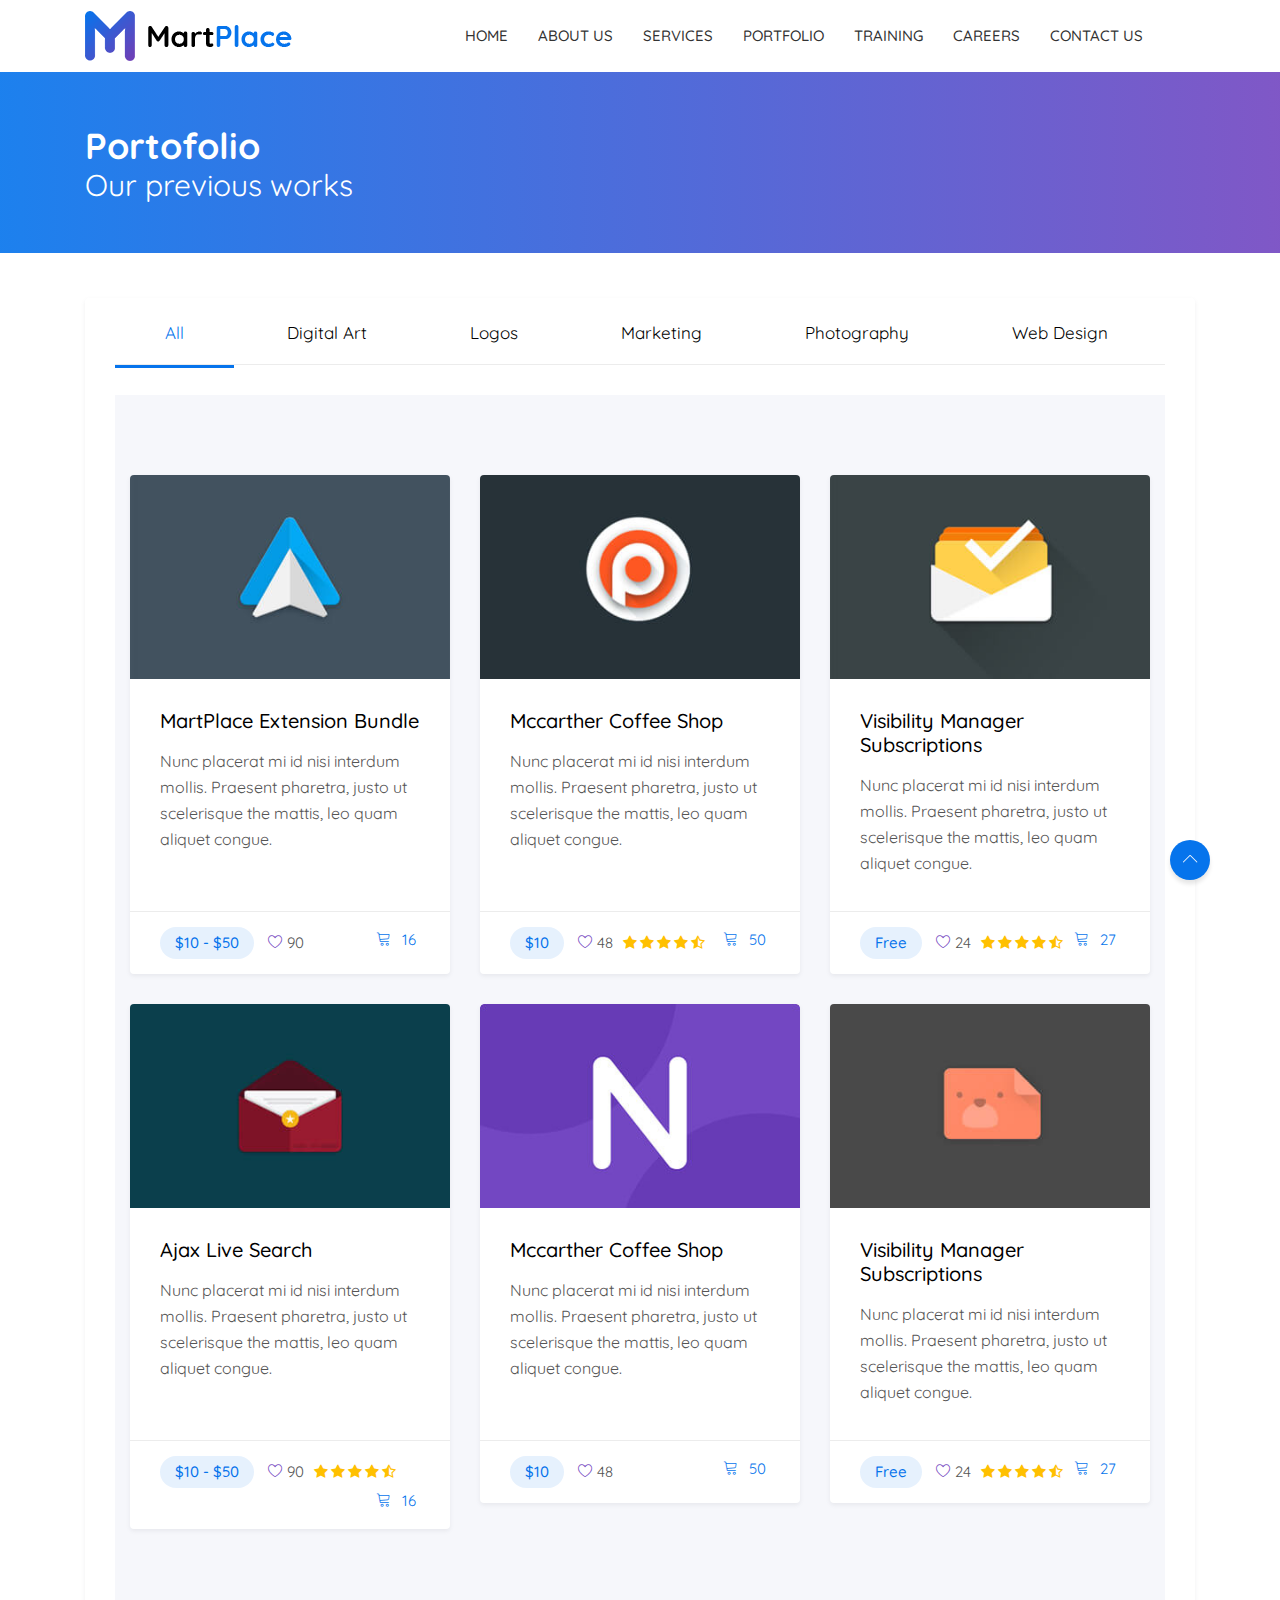
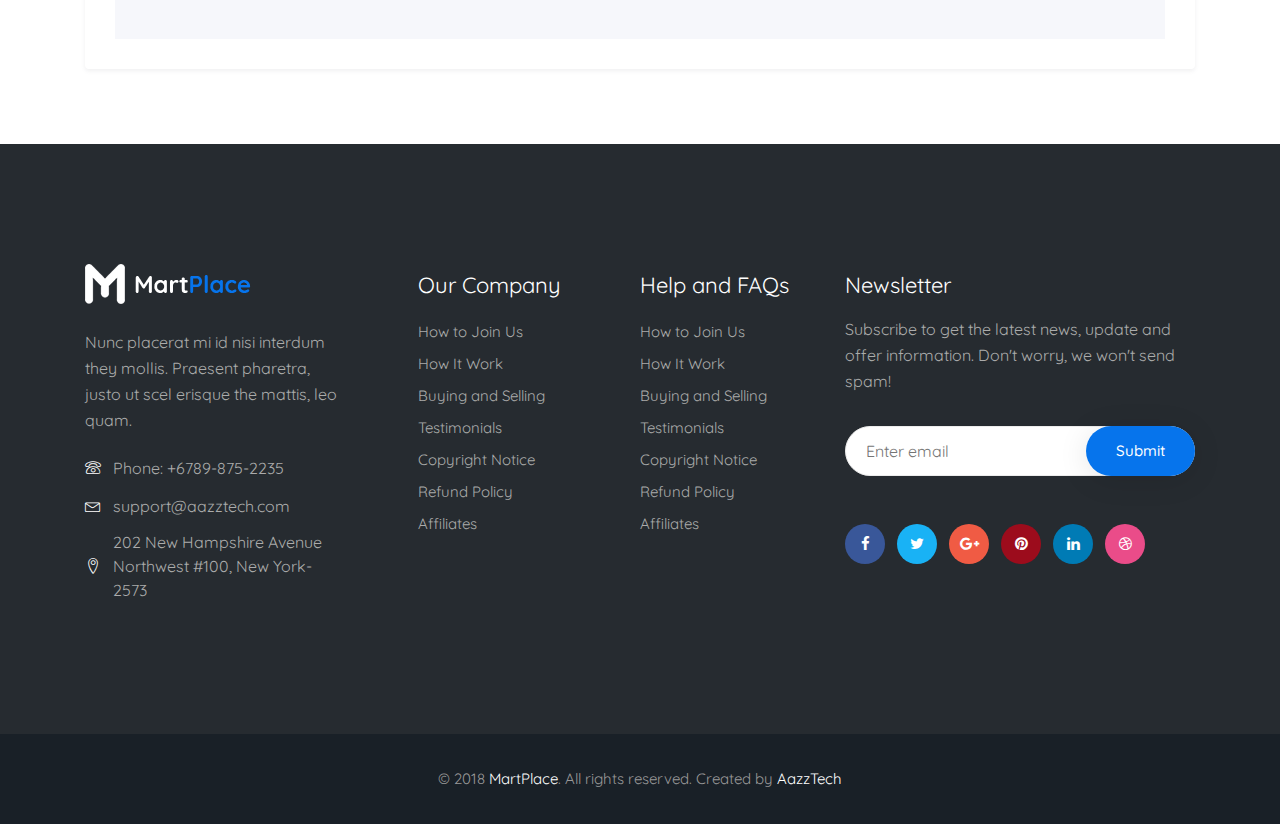
<file: portfolio.html>
<!DOCTYPE html>
<html lang="en">

<head>
	<meta charset="UTF-8">

	<!-- viewport meta -->
	<meta http-equiv="X-UA-Compatible" content="IE=edge">
	<meta name="viewport" content="width=device-width, initial-scale=1">
	<meta name="description" content="MartPlace - Complete Online Multipurpose Marketplace HTML Template">
	<meta name="keywords" content="marketplace, easy digital download, digital product, digital, html5">


	<title>Martplace - Home - SHARED ON THEMELOCK.COM</title>

	<!-- inject:css -->
	<link rel="stylesheet" href="css/animate.css">
	<link rel="stylesheet" href="css/font-awesome.min.css">
	<link rel="stylesheet" href="css/fontello.css">
	<link rel="stylesheet" href="css/jquery-ui.css">
	<link rel="stylesheet" href="css/lnr-icon.css">
	<link rel="stylesheet" href="css/owl.carousel.css">
	<link rel="stylesheet" href="css/slick.css">
	<link rel="stylesheet" href="css/trumbowyg.min.css">
	<link rel="stylesheet" href="css/bootstrap/bootstrap.min.css">
	<link rel="stylesheet" href="style.css">
	<!-- endinject -->

	<!-- Favicon -->
	<link rel="icon" type="image/png" sizes="16x16" href="images/favicon.png">
	

</head>

<body class="home1 mutlti-vendor">

	<!-- ================================
    START MENU AREA
================================= -->
	<!-- start menu-area -->
	<!-- <div class="menu-area menu--style3" style="position: fixed; background: white; z-index:10"></div> -->
	<div class="menu-area menu--style3">
		<!-- start .mainmenu_area -->
		<div class="mainmenu">
			<!-- start .container -->
			<div class="container">
				<!-- start .row-->
				<div class="row" style="display: flex">
					<!-- start .col-md-12 -->
					<div class="col-md-4" style="display:flex; align-items:center; flex:0.6">
						<img src="images/logo.png">
					</div>
					<div class="col-md-8" style="display: flex; flex:0.4">
						<nav class="navbar navbar-expand-md navbar-light mainmenu__menu">
							<button class="navbar-toggler" type="button" data-toggle="collapse" data-target="#navbarNav"
								aria-controls="navbarNav" aria-expanded="false" aria-label="Toggle navigation">
								<span class="navbar-toggler-icon"></span>
							</button>
							<!-- Collect the nav links, forms, and other content for toggling -->
							<div class="collapse navbar-collapse" id="navbarNav" style="width:auto">
								<ul class="navbar-nav">
									<li>
										<a href="index.html">HOME</a>
									</li>
									<li>
										<a href="about.html">About&nbsp;us</a>
									</li>
									<li class="has_dropdown">
										<a href="services.html">Services</a>
										<div class="dropdown dropdown--menu">
											<ul>
												<li>
													<a href="websiteDesign.html">Website Design</a>
												</li>
												<li>
													<a href="websiteDev.html">Website Development</a>
												</li>
												<li>
													<a href="digiMarket.html">Digital Marketing</a>
												</li>
												<li>
													<a href="softwareDev.html">Software Development</a>
												</li>
												<li>
													<a href="app.html">Mobile App Development</a>
												</li>
												<li>
													<a href="webHost.html">Web hosting services</a>
												</li>
												<li>
													<a href="ecommerce.html">E-Commerce solutions</a>
												</li>
											</ul>
										</div>
									</li>
									<li>
										<a href="portfolio.html">Portfolio</a>
									</li>
									<li>
										<a href="training.html">Training</a>
									</li>
									<li>
										<a href="careers.html">Careers</a>
									</li>
									<li>
										<a href="contact.html">Contact&nbsp;us</a>
									</li>
								</ul>
							</div>
							<!-- /.navbar-collapse -->
						</nav>
					</div>
					<!-- end /.col-md-12 -->
				</div>
				<!-- end /.row-->
			</div>
			<!-- start .container -->
		</div>
		<!-- end /.mainmenu-->
	</div>
	<!-- end /.menu-area -->
	<!--================================
    END MENU AREA
=================================-->

<section class="breadcrumb-area">
    <div class="container">
        <div class="row">
            <div class="col-md-12">
                <h1 style="color: white; font-weight: bold;">Portofolio</h1>
                <h2 style="color: white; ">Our previous works</h2>
            </div>
            <!-- end /.col-md-12 -->
        </div>
        <!-- end /.row -->
    </div>
    <!-- end /.container -->
</section>
 
	<br>
	<br>
	<div class="shortcode_wrapper">
        <div class="container">
            <div class="row">
                <div class="col-md-12">
                    <div class="shortcode_modules">
                        <div class="tab tab3">
                            <div class="item-navigation">
                                <ul class="nav nav-tabs nav--tabs2">
                                    <li>
                                        <a href="#product-details2" class="active" aria-controls="product-details2" role="tab" data-toggle="tab">
                                            All
                                        </a>
                                    </li>
                                    <li>
                                        <a href="#product-comment3" aria-controls="product-comment3" role="tab" data-toggle="tab">
                                            Digital Art
                                        </a>
                                    </li>

                                    <li>
                                        <a href="#tc3" aria-controls="tc3" role="tab" data-toggle="tab">
                                            Logos
                                        </a>
                                    </li>

                                    <li>
                                        <a href="#tc4" aria-controls="tc4" role="tab" data-toggle="tab">
                                            Marketing
                                        </a>
                                    </li>

                                    <li>
                                        <a href="#tc5" aria-controls="tc5" role="tab" data-toggle="tab">
                                            Photography
                                        </a>
                                    </li>

                                    <li>
                                        <a href="#tc6" aria-controls="tc6" role="tab" data-toggle="tab">
                                            Web Design
                                        </a>
                                    </li>
                                </ul>
                            </div>
                            <!-- end /.item-navigation -->

                            <div class="tab-content">
                                <div class="tab-pane product-tab fade show active" id="product-details2">
                                    <section class="products">
                                        <!-- start container -->
                                        <div class="container">
                                
                                            <!-- start .row -->
                                            <div class="row">
                                                <!-- start .col-md-4 -->
                                                <div class="col-lg-4 col-md-6">
                                                    <!-- start .single-product -->
                                                    <div class="product product--card">
                                
                                                        <div class="product__thumbnail">
                                                            <img src="images/p1.jpg" alt="Product Image">
                                                            <div class="prod_btn">
                                                                <a href="single-product.html" class="transparent btn--sm btn--round">More Info</a>
                                                                <a href="single-product.html" class="transparent btn--sm btn--round">Live Demo</a>
                                                            </div>
                                                            <!-- end /.prod_btn -->
                                                        </div>
                                                        <!-- end /.product__thumbnail -->
                                
                                                        <div class="product-desc">
                                                            <a href="#" class="product_title">
                                                                <h4>MartPlace Extension Bundle</h4>
                                                            </a>
                                                            
                                
                                                            <p>Nunc placerat mi id nisi interdum mollis. Praesent pharetra, justo ut scelerisque the mattis,
                                                                leo quam aliquet congue.</p>
                                                        </div>
                                                        <!-- end /.product-desc -->
                                
                                                        <div class="product-purchase">
                                                            <div class="price_love">
                                                                <span>$10 - $50</span>
                                                                <p>
                                                                    <span class="lnr lnr-heart"></span> 90</p>
                                                            </div>
                                                            <div class="sell">
                                                                <p>
                                                                    <span class="lnr lnr-cart"></span>
                                                                    <span>16</span>
                                                                </p>
                                                            </div>
                                                        </div>
                                                        <!-- end /.product-purchase -->
                                                    </div>
                                                    <!-- end /.single-product -->
                                                </div>
                                                <!-- end /.col-md-4 -->
                                
                                                <!-- start .col-md-4 -->
                                                <div class="col-lg-4 col-md-6">
                                                    <!-- start .single-product -->
                                                    <div class="product product--card">
                                
                                                        <div class="product__thumbnail">
                                                            <img src="images/p2.jpg" alt="Product Image">
                                                            <div class="prod_btn">
                                                                <a href="single-product.html" class="transparent btn--sm btn--round">More Info</a>
                                                                <a href="single-product.html" class="transparent btn--sm btn--round">Live Demo</a>
                                                            </div>
                                                            <!-- end /.prod_btn -->
                                                        </div>
                                                        <!-- end /.product__thumbnail -->
                                
                                                        <div class="product-desc">
                                                            <a href="#" class="product_title">
                                                                <h4>Mccarther Coffee Shop</h4>
                                                            </a>
                                                            
                                
                                                            <p>Nunc placerat mi id nisi interdum mollis. Praesent pharetra, justo ut scelerisque the mattis,
                                                                leo quam aliquet congue.</p>
                                                        </div>
                                                        <!-- end /.product-desc -->
                                
                                                        <div class="product-purchase">
                                                            <div class="price_love">
                                                                <span>$10</span>
                                                                <p>
                                                                    <span class="lnr lnr-heart"></span> 48</p>
                                                            </div>
                                
                                                            <div class="rating product--rating">
                                                                <ul>
                                                                    <li>
                                                                        <span class="fa fa-star"></span>
                                                                    </li>
                                                                    <li>
                                                                        <span class="fa fa-star"></span>
                                                                    </li>
                                                                    <li>
                                                                        <span class="fa fa-star"></span>
                                                                    </li>
                                                                    <li>
                                                                        <span class="fa fa-star"></span>
                                                                    </li>
                                                                    <li>
                                                                        <span class="fa fa-star-half-o"></span>
                                                                    </li>
                                                                </ul>
                                                            </div>
                                
                                                            <div class="sell">
                                                                <p>
                                                                    <span class="lnr lnr-cart"></span>
                                                                    <span>50</span>
                                                                </p>
                                                            </div>
                                                        </div>
                                                        <!-- end /.product-purchase -->
                                                    </div>
                                                    <!-- end /.single-product -->
                                                </div>
                                                <!-- end /.col-md-4 -->
                                
                                                <!-- start .col-md-4 -->
                                                <div class="col-lg-4 col-md-6">
                                                    <!-- start .single-product -->
                                                    <div class="product product--card">
                                
                                                        <div class="product__thumbnail">
                                                            <img src="images/p3.jpg" alt="Product Image">
                                                            <div class="prod_btn">
                                                                <a href="single-product.html" class="transparent btn--sm btn--round">More Info</a>
                                                                <a href="single-product.html" class="transparent btn--sm btn--round">Live Demo</a>
                                                            </div>
                                                            <!-- end /.prod_btn -->
                                                        </div>
                                                        <!-- end /.product__thumbnail -->
                                
                                                        <div class="product-desc">
                                                            <a href="#" class="product_title">
                                                                <h4>Visibility Manager Subscriptions</h4>
                                                            </a>
                                                            
                                
                                                            <p>Nunc placerat mi id nisi interdum mollis. Praesent pharetra, justo ut scelerisque the mattis,
                                                                leo quam aliquet congue.</p>
                                                        </div>
                                                        <!-- end /.product-desc -->
                                
                                                        <div class="product-purchase">
                                                            <div class="price_love">
                                                                <span>Free</span>
                                                                <p>
                                                                    <span class="lnr lnr-heart"></span> 24</p>
                                                            </div>
                                
                                                            <div class="rating product--rating">
                                                                <ul>
                                                                    <li>
                                                                        <span class="fa fa-star"></span>
                                                                    </li>
                                                                    <li>
                                                                        <span class="fa fa-star"></span>
                                                                    </li>
                                                                    <li>
                                                                        <span class="fa fa-star"></span>
                                                                    </li>
                                                                    <li>
                                                                        <span class="fa fa-star"></span>
                                                                    </li>
                                                                    <li>
                                                                        <span class="fa fa-star-half-o"></span>
                                                                    </li>
                                                                </ul>
                                                            </div>
                                
                                                            <div class="sell">
                                                                <p>
                                                                    <span class="lnr lnr-cart"></span>
                                                                    <span>27</span>
                                                                </p>
                                                            </div>
                                                        </div>
                                                        <!-- end /.product-purchase -->
                                                    </div>
                                                    <!-- end /.single-product -->
                                                </div>
                                                <!-- end /.col-md-4 -->
                                
                                                <!-- start .col-md-4 -->
                                                <div class="col-lg-4 col-md-6">
                                                    <!-- start .single-product -->
                                                    <div class="product product--card">
                                
                                                        <div class="product__thumbnail">
                                                            <img src="images/p4.jpg" alt="Product Image">
                                                            <div class="prod_btn">
                                                                <a href="single-product.html" class="transparent btn--sm btn--round">More Info</a>
                                                                <a href="single-product.html" class="transparent btn--sm btn--round">Live Demo</a>
                                                            </div>
                                                            <!-- end /.prod_btn -->
                                                        </div>
                                                        <!-- end /.product__thumbnail -->
                                
                                                        <div class="product-desc">
                                                            <a href="#" class="product_title">
                                                                <h4>Ajax Live Search</h4>
                                                            </a>
                                                           
                                
                                                            <p>Nunc placerat mi id nisi interdum mollis. Praesent pharetra, justo ut scelerisque the mattis,
                                                                leo quam aliquet congue.</p>
                                                        </div>
                                                        <!-- end /.product-desc -->
                                
                                                        <div class="product-purchase">
                                                            <div class="price_love">
                                                                <span>$10 - $50</span>
                                                                <p>
                                                                    <span class="lnr lnr-heart"></span> 90</p>
                                                            </div>
                                
                                                            <div class="rating product--rating">
                                                                <ul>
                                                                    <li>
                                                                        <span class="fa fa-star"></span>
                                                                    </li>
                                                                    <li>
                                                                        <span class="fa fa-star"></span>
                                                                    </li>
                                                                    <li>
                                                                        <span class="fa fa-star"></span>
                                                                    </li>
                                                                    <li>
                                                                        <span class="fa fa-star"></span>
                                                                    </li>
                                                                    <li>
                                                                        <span class="fa fa-star-half-o"></span>
                                                                    </li>
                                                                </ul>
                                                            </div>
                                
                                                            <div class="sell">
                                                                <p>
                                                                    <span class="lnr lnr-cart"></span>
                                                                    <span>16</span>
                                                                </p>
                                                            </div>
                                                        </div>
                                                        <!-- end /.product-purchase -->
                                                    </div>
                                                    <!-- end /.single-product -->
                                                </div>
                                                <!-- end /.col-md-4 -->
                                
                                                <!-- start .col-md-4 -->
                                                <div class="col-lg-4 col-md-6">
                                                    <!-- start .single-product -->
                                                    <div class="product product--card">
                                
                                                        <div class="product__thumbnail">
                                                            <img src="images/p5.jpg" alt="Product Image">
                                                            <div class="prod_btn">
                                                                <a href="single-product.html" class="transparent btn--sm btn--round">More Info</a>
                                                                <a href="single-product.html" class="transparent btn--sm btn--round">Live Demo</a>
                                                            </div>
                                                            <!-- end /.prod_btn -->
                                                        </div>
                                                        <!-- end /.product__thumbnail -->
                                
                                                        <div class="product-desc">
                                                            <a href="#" class="product_title">
                                                                <h4>Mccarther Coffee Shop</h4>
                                                            </a>
                                
                                                            <p>Nunc placerat mi id nisi interdum mollis. Praesent pharetra, justo ut scelerisque the mattis,
                                                                leo quam aliquet congue.</p>
                                                        </div>
                                                        <!-- end /.product-desc -->
                                
                                                        <div class="product-purchase">
                                                            <div class="price_love">
                                                                <span>$10</span>
                                                                <p>
                                                                    <span class="lnr lnr-heart"></span> 48</p>
                                                            </div>
                                                            <div class="sell">
                                                                <p>
                                                                    <span class="lnr lnr-cart"></span>
                                                                    <span>50</span>
                                                                </p>
                                                            </div>
                                                        </div>
                                                        <!-- end /.product-purchase -->
                                                    </div>
                                                    <!-- end /.single-product -->
                                                </div>
                                                <!-- end /.col-md-4 -->
                                
                                                <!-- start .col-md-4 -->
                                                <div class="col-lg-4 col-md-6">
                                                    <!-- start .single-product -->
                                                    <div class="product product--card">
                                
                                                        <div class="product__thumbnail">
                                                            <img src="images/p6.jpg" alt="Product Image">
                                                            <div class="prod_btn">
                                                                <a href="single-product.html" class="transparent btn--sm btn--round">More Info</a>
                                                                <a href="single-product.html" class="transparent btn--sm btn--round">Live Demo</a>
                                                            </div>
                                                            <!-- end /.prod_btn -->
                                                        </div>
                                                        <!-- end /.product__thumbnail -->
                                
                                                        <div class="product-desc">
                                                            <a href="#" class="product_title">
                                                                <h4>Visibility Manager Subscriptions</h4>
                                                            </a>
                                
                                                            <p>Nunc placerat mi id nisi interdum mollis. Praesent pharetra, justo ut scelerisque the mattis,
                                                                leo quam aliquet congue.</p>
                                                        </div>
                                                        <!-- end /.product-desc -->
                                
                                                        <div class="product-purchase">
                                                            <div class="price_love">
                                                                <span>Free</span>
                                                                <p>
                                                                    <span class="lnr lnr-heart"></span> 24</p>
                                                            </div>
                                
                                                            <div class="rating product--rating">
                                                                <ul>
                                                                    <li>
                                                                        <span class="fa fa-star"></span>
                                                                    </li>
                                                                    <li>
                                                                        <span class="fa fa-star"></span>
                                                                    </li>
                                                                    <li>
                                                                        <span class="fa fa-star"></span>
                                                                    </li>
                                                                    <li>
                                                                        <span class="fa fa-star"></span>
                                                                    </li>
                                                                    <li>
                                                                        <span class="fa fa-star-half-o"></span>
                                                                    </li>
                                                                </ul>
                                                            </div>
                                
                                                            <div class="sell">
                                                                <p>
                                                                    <span class="lnr lnr-cart"></span>
                                                                    <span>27</span>
                                                                </p>
                                                            </div>
                                                        </div>
                                                        <!-- end /.product-purchase -->
                                                    </div>
                                                    <!-- end /.single-product -->
                                                </div>
                                                <!-- end /.col-md-4 -->
                            
                                            </div>
                                            <!-- end /.row -->
                                        </div>
                                        <!-- end /.container -->
                                    </section>
                                </div>
                                <!-- end /.tab-content -->

                                <div class="tab-pane product-tab fade" id="product-comment3">
                                    
                                </div>
                                <!-- end /.product-comment -->

                                <div class="tab-pane product-tab fade" id="tc3">
                                   
                                </div>
                                <!-- end /.tab-content -->

                                <div class="tab-pane product-tab fade" id="tc4">
                                    <section class="products">
                                        <!-- start container -->
                                        <div class="container">
                                
                                            <!-- start .row -->
                                            <div class="row">
                                               
                                
                                                <!-- start .col-md-4 -->
                                                <div class="col-lg-4 col-md-6">
                                                    <!-- start .single-product -->
                                                    <div class="product product--card">
                                
                                                        <div class="product__thumbnail">
                                                            <img src="images/p2.jpg" alt="Product Image">
                                                            <div class="prod_btn">
                                                                <a href="single-product.html" class="transparent btn--sm btn--round">More Info</a>
                                                                <a href="single-product.html" class="transparent btn--sm btn--round">Live Demo</a>
                                                            </div>
                                                            <!-- end /.prod_btn -->
                                                        </div>
                                                        <!-- end /.product__thumbnail -->
                                
                                                        <div class="product-desc">
                                                            <a href="#" class="product_title">
                                                                <h4>Mccarther Coffee Shop</h4>
                                                            </a>
                                
                                                            <p>Nunc placerat mi id nisi interdum mollis. Praesent pharetra, justo ut scelerisque the mattis,
                                                                leo quam aliquet congue.</p>
                                                        </div>
                                                        <!-- end /.product-desc -->
                                
                                                        <div class="product-purchase">
                                                            <div class="price_love">
                                                                <span>$10</span>
                                                                <p>
                                                                    <span class="lnr lnr-heart"></span> 48</p>
                                                            </div>
                                
                                                            <div class="rating product--rating">
                                                                <ul>
                                                                    <li>
                                                                        <span class="fa fa-star"></span>
                                                                    </li>
                                                                    <li>
                                                                        <span class="fa fa-star"></span>
                                                                    </li>
                                                                    <li>
                                                                        <span class="fa fa-star"></span>
                                                                    </li>
                                                                    <li>
                                                                        <span class="fa fa-star"></span>
                                                                    </li>
                                                                    <li>
                                                                        <span class="fa fa-star-half-o"></span>
                                                                    </li>
                                                                </ul>
                                                            </div>
                                
                                                            <div class="sell">
                                                                <p>
                                                                    <span class="lnr lnr-cart"></span>
                                                                    <span>50</span>
                                                                </p>
                                                            </div>
                                                        </div>
                                                        <!-- end /.product-purchase -->
                                                    </div>
                                                    <!-- end /.single-product -->
                                                </div>
                                                <!-- end /.col-md-4 -->
                                
                                                <!-- start .col-md-4 -->
                                                <div class="col-lg-4 col-md-6">
                                                    <!-- start .single-product -->
                                                    <div class="product product--card">
                                
                                                        <div class="product__thumbnail">
                                                            <img src="images/p3.jpg" alt="Product Image">
                                                            <div class="prod_btn">
                                                                <a href="single-product.html" class="transparent btn--sm btn--round">More Info</a>
                                                                <a href="single-product.html" class="transparent btn--sm btn--round">Live Demo</a>
                                                            </div>
                                                            <!-- end /.prod_btn -->
                                                        </div>
                                                        <!-- end /.product__thumbnail -->
                                
                                                        <div class="product-desc">
                                                            <a href="#" class="product_title">
                                                                <h4>Visibility Manager Subscriptions</h4>
                                                            </a>
                                
                                                            <p>Nunc placerat mi id nisi interdum mollis. Praesent pharetra, justo ut scelerisque the mattis,
                                                                leo quam aliquet congue.</p>
                                                        </div>
                                                        <!-- end /.product-desc -->
                                
                                                        <div class="product-purchase">
                                                            <div class="price_love">
                                                                <span>Free</span>
                                                                <p>
                                                                    <span class="lnr lnr-heart"></span> 24</p>
                                                            </div>
                                
                                                            <div class="rating product--rating">
                                                                <ul>
                                                                    <li>
                                                                        <span class="fa fa-star"></span>
                                                                    </li>
                                                                    <li>
                                                                        <span class="fa fa-star"></span>
                                                                    </li>
                                                                    <li>
                                                                        <span class="fa fa-star"></span>
                                                                    </li>
                                                                    <li>
                                                                        <span class="fa fa-star"></span>
                                                                    </li>
                                                                    <li>
                                                                        <span class="fa fa-star-half-o"></span>
                                                                    </li>
                                                                </ul>
                                                            </div>
                                
                                                            <div class="sell">
                                                                <p>
                                                                    <span class="lnr lnr-cart"></span>
                                                                    <span>27</span>
                                                                </p>
                                                            </div>
                                                        </div>
                                                        <!-- end /.product-purchase -->
                                                    </div>
                                                    <!-- end /.single-product -->
                                                </div>
                                                <!-- end /.col-md-4 -->
                                
                                                <!-- start .col-md-4 -->
                                                <div class="col-lg-4 col-md-6">
                                                    <!-- start .single-product -->
                                                    <div class="product product--card">
                                
                                                        <div class="product__thumbnail">
                                                            <img src="images/p4.jpg" alt="Product Image">
                                                            <div class="prod_btn">
                                                                <a href="single-product.html" class="transparent btn--sm btn--round">More Info</a>
                                                                <a href="single-product.html" class="transparent btn--sm btn--round">Live Demo</a>
                                                            </div>
                                                            <!-- end /.prod_btn -->
                                                        </div>
                                                        <!-- end /.product__thumbnail -->
                                
                                                        <div class="product-desc">
                                                            <a href="#" class="product_title">
                                                                <h4>Ajax Live Search</h4>
                                                            </a>
                                
                                                            <p>Nunc placerat mi id nisi interdum mollis. Praesent pharetra, justo ut scelerisque the mattis,
                                                                leo quam aliquet congue.</p>
                                                        </div>
                                                        <!-- end /.product-desc -->
                                
                                                        <div class="product-purchase">
                                                            <div class="price_love">
                                                                <span>$10 - $50</span>
                                                                <p>
                                                                    <span class="lnr lnr-heart"></span> 90</p>
                                                            </div>
                                
                                                            <div class="rating product--rating">
                                                                <ul>
                                                                    <li>
                                                                        <span class="fa fa-star"></span>
                                                                    </li>
                                                                    <li>
                                                                        <span class="fa fa-star"></span>
                                                                    </li>
                                                                    <li>
                                                                        <span class="fa fa-star"></span>
                                                                    </li>
                                                                    <li>
                                                                        <span class="fa fa-star"></span>
                                                                    </li>
                                                                    <li>
                                                                        <span class="fa fa-star-half-o"></span>
                                                                    </li>
                                                                </ul>
                                                            </div>
                                
                                                            <div class="sell">
                                                                <p>
                                                                    <span class="lnr lnr-cart"></span>
                                                                    <span>16</span>
                                                                </p>
                                                            </div>
                                                        </div>
                                                        <!-- end /.product-purchase -->
                                                    </div>
                                                    <!-- end /.single-product -->
                                                </div>
                                                <!-- end /.col-md-4 -->
                                
                                                <!-- start .col-md-4 -->
                                                <div class="col-lg-4 col-md-6">
                                                    <!-- start .single-product -->
                                                    <div class="product product--card">
                                
                                                        <div class="product__thumbnail">
                                                            <img src="images/p5.jpg" alt="Product Image">
                                                            <div class="prod_btn">
                                                                <a href="single-product.html" class="transparent btn--sm btn--round">More Info</a>
                                                                <a href="single-product.html" class="transparent btn--sm btn--round">Live Demo</a>
                                                            </div>
                                                            <!-- end /.prod_btn -->
                                                        </div>
                                                        <!-- end /.product__thumbnail -->
                                
                                                        <div class="product-desc">
                                                            <a href="#" class="product_title">
                                                                <h4>Mccarther Coffee Shop</h4>
                                                            </a>

                                                            <p>Nunc placerat mi id nisi interdum mollis. Praesent pharetra, justo ut scelerisque the mattis,
                                                                leo quam aliquet congue.</p>
                                                        </div>
                                                        <!-- end /.product-desc -->
                                
                                                        <div class="product-purchase">
                                                            <div class="price_love">
                                                                <span>$10</span>
                                                                <p>
                                                                    <span class="lnr lnr-heart"></span> 48</p>
                                                            </div>
                                                            <div class="sell">
                                                                <p>
                                                                    <span class="lnr lnr-cart"></span>
                                                                    <span>50</span>
                                                                </p>
                                                            </div>
                                                        </div>
                                                        <!-- end /.product-purchase -->
                                                    </div>
                                                    <!-- end /.single-product -->
                                                </div>
                                                <!-- end /.col-md-4 -->
                                
                                                <!-- start .col-md-4 -->
                                                <div class="col-lg-4 col-md-6">
                                                    <!-- start .single-product -->
                                                    <div class="product product--card">
                                
                                                        <div class="product__thumbnail">
                                                            <img src="images/p6.jpg" alt="Product Image">
                                                            <div class="prod_btn">
                                                                <a href="single-product.html" class="transparent btn--sm btn--round">More Info</a>
                                                                <a href="single-product.html" class="transparent btn--sm btn--round">Live Demo</a>
                                                            </div>
                                                            <!-- end /.prod_btn -->
                                                        </div>
                                                        <!-- end /.product__thumbnail -->
                                
                                                        <div class="product-desc">
                                                            <a href="#" class="product_title">
                                                                <h4>Visibility Manager Subscriptions</h4>
                                                            </a>
                                
                                                            <p>Nunc placerat mi id nisi interdum mollis. Praesent pharetra, justo ut scelerisque the mattis,
                                                                leo quam aliquet congue.</p>
                                                        </div>
                                                        <!-- end /.product-desc -->
                                
                                                        <div class="product-purchase">
                                                            <div class="price_love">
                                                                <span>Free</span>
                                                                <p>
                                                                    <span class="lnr lnr-heart"></span> 24</p>
                                                            </div>
                                
                                                            <div class="rating product--rating">
                                                                <ul>
                                                                    <li>
                                                                        <span class="fa fa-star"></span>
                                                                    </li>
                                                                    <li>
                                                                        <span class="fa fa-star"></span>
                                                                    </li>
                                                                    <li>
                                                                        <span class="fa fa-star"></span>
                                                                    </li>
                                                                    <li>
                                                                        <span class="fa fa-star"></span>
                                                                    </li>
                                                                    <li>
                                                                        <span class="fa fa-star-half-o"></span>
                                                                    </li>
                                                                </ul>
                                                            </div>
                                
                                                            <div class="sell">
                                                                <p>
                                                                    <span class="lnr lnr-cart"></span>
                                                                    <span>27</span>
                                                                </p>
                                                            </div>
                                                        </div>
                                                        <!-- end /.product-purchase -->
                                                    </div>
                                                    <!-- end /.single-product -->
                                                </div>
                                                <!-- end /.col-md-4 -->
                            
                                            </div>
                                            <!-- end /.row -->
                                        </div>
                                        <!-- end /.container -->
                                    </section>
                                </div>
                                <!-- end /.tab-content -->

                                <div class="tab-pane product-tab fade" id="tc5">
                                   
                                </div>
                                <!-- end /.tab-content -->

                                <div class="tab-pane product-tab fade" id="tc6">
                                    <section class="products">
                                        <!-- start container -->
                                        <div class="container">
                                
                                            <!-- start .row -->
                                            <div class="row">
                                                <!-- start .col-md-4 -->
                                                <div class="col-lg-4 col-md-6">
                                                    <!-- start .single-product -->
                                                    <div class="product product--card">
                                
                                                        <div class="product__thumbnail">
                                                            <img src="images/p1.jpg" alt="Product Image">
                                                            <div class="prod_btn">
                                                                <a href="single-product.html" class="transparent btn--sm btn--round">More Info</a>
                                                                <a href="single-product.html" class="transparent btn--sm btn--round">Live Demo</a>
                                                            </div>
                                                            <!-- end /.prod_btn -->
                                                        </div>
                                                        <!-- end /.product__thumbnail -->
                                
                                                        <div class="product-desc">
                                                            <a href="#" class="product_title">
                                                                <h4>MartPlace Extension Bundle</h4>
                                                            </a>

                                                            <p>Nunc placerat mi id nisi interdum mollis. Praesent pharetra, justo ut scelerisque the mattis,
                                                                leo quam aliquet congue.</p>
                                                        </div>
                                                        <!-- end /.product-desc -->
                                
                                                        <div class="product-purchase">
                                                            <div class="price_love">
                                                                <span>$10 - $50</span>
                                                                <p>
                                                                    <span class="lnr lnr-heart"></span> 90</p>
                                                            </div>
                                                            <div class="sell">
                                                                <p>
                                                                    <span class="lnr lnr-cart"></span>
                                                                    <span>16</span>
                                                                </p>
                                                            </div>
                                                        </div>
                                                        <!-- end /.product-purchase -->
                                                    </div>
                                                    <!-- end /.single-product -->
                                                </div>
                                                <!-- end /.col-md-4 -->
                                
                                                <!-- start .col-md-4 -->
                                                <div class="col-lg-4 col-md-6">
                                                    <!-- start .single-product -->
                                                    <div class="product product--card">
                                
                                                        <div class="product__thumbnail">
                                                            <img src="images/p2.jpg" alt="Product Image">
                                                            <div class="prod_btn">
                                                                <a href="single-product.html" class="transparent btn--sm btn--round">More Info</a>
                                                                <a href="single-product.html" class="transparent btn--sm btn--round">Live Demo</a>
                                                            </div>
                                                            <!-- end /.prod_btn -->
                                                        </div>
                                                        <!-- end /.product__thumbnail -->
                                
                                                        <div class="product-desc">
                                                            <a href="#" class="product_title">
                                                                <h4>Mccarther Coffee Shop</h4>
                                                            </a>
                                
                                                            <p>Nunc placerat mi id nisi interdum mollis. Praesent pharetra, justo ut scelerisque the mattis,
                                                                leo quam aliquet congue.</p>
                                                        </div>
                                                        <!-- end /.product-desc -->
                                
                                                        <div class="product-purchase">
                                                            <div class="price_love">
                                                                <span>$10</span>
                                                                <p>
                                                                    <span class="lnr lnr-heart"></span> 48</p>
                                                            </div>
                                
                                                            <div class="rating product--rating">
                                                                <ul>
                                                                    <li>
                                                                        <span class="fa fa-star"></span>
                                                                    </li>
                                                                    <li>
                                                                        <span class="fa fa-star"></span>
                                                                    </li>
                                                                    <li>
                                                                        <span class="fa fa-star"></span>
                                                                    </li>
                                                                    <li>
                                                                        <span class="fa fa-star"></span>
                                                                    </li>
                                                                    <li>
                                                                        <span class="fa fa-star-half-o"></span>
                                                                    </li>
                                                                </ul>
                                                            </div>
                                
                                                            <div class="sell">
                                                                <p>
                                                                    <span class="lnr lnr-cart"></span>
                                                                    <span>50</span>
                                                                </p>
                                                            </div>
                                                        </div>
                                                        <!-- end /.product-purchase -->
                                                    </div>
                                                    <!-- end /.single-product -->
                                                </div>
                                                <!-- end /.col-md-4 -->
                                
                                                <!-- start .col-md-4 -->
                                                <div class="col-lg-4 col-md-6">
                                                    <!-- start .single-product -->
                                                    <div class="product product--card">
                                
                                                        <div class="product__thumbnail">
                                                            <img src="images/p3.jpg" alt="Product Image">
                                                            <div class="prod_btn">
                                                                <a href="single-product.html" class="transparent btn--sm btn--round">More Info</a>
                                                                <a href="single-product.html" class="transparent btn--sm btn--round">Live Demo</a>
                                                            </div>
                                                            <!-- end /.prod_btn -->
                                                        </div>
                                                        <!-- end /.product__thumbnail -->
                                
                                                        <div class="product-desc">
                                                            <a href="#" class="product_title">
                                                                <h4>Visibility Manager Subscriptions</h4>
                                                            </a>
                                
                                                            <p>Nunc placerat mi id nisi interdum mollis. Praesent pharetra, justo ut scelerisque the mattis,
                                                                leo quam aliquet congue.</p>
                                                        </div>
                                                        <!-- end /.product-desc -->
                                
                                                        <div class="product-purchase">
                                                            <div class="price_love">
                                                                <span>Free</span>
                                                                <p>
                                                                    <span class="lnr lnr-heart"></span> 24</p>
                                                            </div>
                                
                                                            <div class="rating product--rating">
                                                                <ul>
                                                                    <li>
                                                                        <span class="fa fa-star"></span>
                                                                    </li>
                                                                    <li>
                                                                        <span class="fa fa-star"></span>
                                                                    </li>
                                                                    <li>
                                                                        <span class="fa fa-star"></span>
                                                                    </li>
                                                                    <li>
                                                                        <span class="fa fa-star"></span>
                                                                    </li>
                                                                    <li>
                                                                        <span class="fa fa-star-half-o"></span>
                                                                    </li>
                                                                </ul>
                                                            </div>
                                
                                                            <div class="sell">
                                                                <p>
                                                                    <span class="lnr lnr-cart"></span>
                                                                    <span>27</span>
                                                                </p>
                                                            </div>
                                                        </div>
                                                        <!-- end /.product-purchase -->
                                                    </div>
                                                    <!-- end /.single-product -->
                                                </div>
                                                <!-- end /.col-md-4 -->
                                
                                                <!-- start .col-md-4 -->
                                                <div class="col-lg-4 col-md-6">
                                                    <!-- start .single-product -->
                                                    <div class="product product--card">
                                
                                                        <div class="product__thumbnail">
                                                            <img src="images/p4.jpg" alt="Product Image">
                                                            <div class="prod_btn">
                                                                <a href="single-product.html" class="transparent btn--sm btn--round">More Info</a>
                                                                <a href="single-product.html" class="transparent btn--sm btn--round">Live Demo</a>
                                                            </div>
                                                            <!-- end /.prod_btn -->
                                                        </div>
                                                        <!-- end /.product__thumbnail -->
                                
                                                        <div class="product-desc">
                                                            <a href="#" class="product_title">
                                                                <h4>Ajax Live Search</h4>
                                                            </a>
                                
                                                            <p>Nunc placerat mi id nisi interdum mollis. Praesent pharetra, justo ut scelerisque the mattis,
                                                                leo quam aliquet congue.</p>
                                                        </div>
                                                        <!-- end /.product-desc -->
                                
                                                        <div class="product-purchase">
                                                            <div class="price_love">
                                                                <span>$10 - $50</span>
                                                                <p>
                                                                    <span class="lnr lnr-heart"></span> 90</p>
                                                            </div>
                                
                                                            <div class="rating product--rating">
                                                                <ul>
                                                                    <li>
                                                                        <span class="fa fa-star"></span>
                                                                    </li>
                                                                    <li>
                                                                        <span class="fa fa-star"></span>
                                                                    </li>
                                                                    <li>
                                                                        <span class="fa fa-star"></span>
                                                                    </li>
                                                                    <li>
                                                                        <span class="fa fa-star"></span>
                                                                    </li>
                                                                    <li>
                                                                        <span class="fa fa-star-half-o"></span>
                                                                    </li>
                                                                </ul>
                                                            </div>
                                
                                                            <div class="sell">
                                                                <p>
                                                                    <span class="lnr lnr-cart"></span>
                                                                    <span>16</span>
                                                                </p>
                                                            </div>
                                                        </div>
                                                        <!-- end /.product-purchase -->
                                                    </div>
                                                    <!-- end /.single-product -->
                                                </div>
                                                <!-- end /.col-md-4 -->
                                
                                                <!-- start .col-md-4 -->
                                                <div class="col-lg-4 col-md-6">
                                                    <!-- start .single-product -->
                                                    <div class="product product--card">
                                
                                                        <div class="product__thumbnail">
                                                            <img src="images/p5.jpg" alt="Product Image">
                                                            <div class="prod_btn">
                                                                <a href="single-product.html" class="transparent btn--sm btn--round">More Info</a>
                                                                <a href="single-product.html" class="transparent btn--sm btn--round">Live Demo</a>
                                                            </div>
                                                            <!-- end /.prod_btn -->
                                                        </div>
                                                        <!-- end /.product__thumbnail -->
                                
                                                        <div class="product-desc">
                                                            <a href="#" class="product_title">
                                                                <h4>Mccarther Coffee Shop</h4>
                                                            </a>
                                
                                                            <p>Nunc placerat mi id nisi interdum mollis. Praesent pharetra, justo ut scelerisque the mattis,
                                                                leo quam aliquet congue.</p>
                                                        </div>
                                                        <!-- end /.product-desc -->
                                
                                                        <div class="product-purchase">
                                                            <div class="price_love">
                                                                <span>$10</span>
                                                                <p>
                                                                    <span class="lnr lnr-heart"></span> 48</p>
                                                            </div>
                                                            <div class="sell">
                                                                <p>
                                                                    <span class="lnr lnr-cart"></span>
                                                                    <span>50</span>
                                                                </p>
                                                            </div>
                                                        </div>
                                                        <!-- end /.product-purchase -->
                                                    </div>
                                                    <!-- end /.single-product -->
                                                </div>
                                                <!-- end /.col-md-4 -->
                                
                                                <!-- start .col-md-4 -->
                                                <div class="col-lg-4 col-md-6">
                                                    <!-- start .single-product -->
                                                    <div class="product product--card">
                                
                                                        <div class="product__thumbnail">
                                                            <img src="images/p6.jpg" alt="Product Image">
                                                            <div class="prod_btn">
                                                                <a href="single-product.html" class="transparent btn--sm btn--round">More Info</a>
                                                                <a href="single-product.html" class="transparent btn--sm btn--round">Live Demo</a>
                                                            </div>
                                                            <!-- end /.prod_btn -->
                                                        </div>
                                                        <!-- end /.product__thumbnail -->
                                
                                                        <div class="product-desc">
                                                            <a href="#" class="product_title">
                                                                <h4>Visibility Manager Subscriptions</h4>
                                                            </a>
                                
                                                            <p>Nunc placerat mi id nisi interdum mollis. Praesent pharetra, justo ut scelerisque the mattis,
                                                                leo quam aliquet congue.</p>
                                                        </div>
                                                        <!-- end /.product-desc -->
                                
                                                        <div class="product-purchase">
                                                            <div class="price_love">
                                                                <span>Free</span>
                                                                <p>
                                                                    <span class="lnr lnr-heart"></span> 24</p>
                                                            </div>
                                
                                                            <div class="rating product--rating">
                                                                <ul>
                                                                    <li>
                                                                        <span class="fa fa-star"></span>
                                                                    </li>
                                                                    <li>
                                                                        <span class="fa fa-star"></span>
                                                                    </li>
                                                                    <li>
                                                                        <span class="fa fa-star"></span>
                                                                    </li>
                                                                    <li>
                                                                        <span class="fa fa-star"></span>
                                                                    </li>
                                                                    <li>
                                                                        <span class="fa fa-star-half-o"></span>
                                                                    </li>
                                                                </ul>
                                                            </div>
                                
                                                            <div class="sell">
                                                                <p>
                                                                    <span class="lnr lnr-cart"></span>
                                                                    <span>27</span>
                                                                </p>
                                                            </div>
                                                        </div>
                                                        <!-- end /.product-purchase -->
                                                    </div>
                                                    <!-- end /.single-product -->
                                                </div>
                                                <!-- end /.col-md-4 -->
                            
                                            </div>
                                            <!-- end /.row -->
                                        </div>
                                        <!-- end /.container -->
                                    </section>
                                </div>
                                <!-- end /.tab-content -->
                            </div>
                            <!-- end /.tab-content -->
                        </div>
                    </div>
                </div>
                <!-- end .col-md-6 -->
            </div>
            <!-- end .row -->
        </div>
        <!-- end .container -->
    </div>	
	<br>
	<br>
	<!--================================
    START FOOTER AREA
=================================-->
	<footer class="footer-area">
		<div class="footer-big section--padding">
			<!-- start .container -->
			<div class="container">
				<div class="row">
					<div class="col-lg-3 col-md-6">
						<div class="info-footer">
							<div class="info__logo">
								<img src="images/flogo.png" alt="footer logo">
							</div>
							<p class="info--text">Nunc placerat mi id nisi interdum they mollis. Praesent pharetra,
								justo ut scel
								erisque the mattis,
								leo quam.</p>
							<ul class="info-contact">
								<li>
									<span class="lnr lnr-phone info-icon"></span>
									<span class="info">Phone: +6789-875-2235</span>
								</li>
								<li>
									<span class="lnr lnr-envelope info-icon"></span>
									<span class="info">support@aazztech.com</span>
								</li>
								<li>
									<span class="lnr lnr-map-marker info-icon"></span>
									<span class="info">202 New Hampshire Avenue Northwest #100, New York-2573</span>
								</li>
							</ul>
						</div>
						<!-- end /.info-footer -->
					</div>
					<!-- end /.col-md-3 -->

					<div class="col-lg-5 col-md-6">
						<div class="footer-menu">
							<h4 class="footer-widget-title text--white">Our Company</h4>
							<ul>
								<li>
									<a href="#">How to Join Us</a>
								</li>
								<li>
									<a href="#">How It Work</a>
								</li>
								<li>
									<a href="#">Buying and Selling</a>
								</li>
								<li>
									<a href="#">Testimonials</a>
								</li>
								<li>
									<a href="#">Copyright Notice</a>
								</li>
								<li>
									<a href="#">Refund Policy</a>
								</li>
								<li>
									<a href="#">Affiliates</a>
								</li>
							</ul>
						</div>
						<!-- end /.footer-menu -->

						<div class="footer-menu">
							<h4 class="footer-widget-title text--white">Help and FAQs</h4>
							<ul>
								<li>
									<a href="#">How to Join Us</a>
								</li>
								<li>
									<a href="#">How It Work</a>
								</li>
								<li>
									<a href="#">Buying and Selling</a>
								</li>
								<li>
									<a href="#">Testimonials</a>
								</li>
								<li>
									<a href="#">Copyright Notice</a>
								</li>
								<li>
									<a href="#">Refund Policy</a>
								</li>
								<li>
									<a href="#">Affiliates</a>
								</li>
							</ul>
						</div>
						<!-- end /.footer-menu -->
					</div>
					<!-- end /.col-md-5 -->

					<div class="col-lg-4 col-md-12">
						<div class="newsletter">
							<h4 class="footer-widget-title text--white">Newsletter</h4>
							<p>Subscribe to get the latest news, update and offer information. Don't worry, we won't
								send spam!</p>
							<div class="newsletter__form">
								<form action="#">
									<div class="field-wrapper">
										<input class="relative-field rounded" type="text" placeholder="Enter email">
										<button class="btn btn--round" type="submit">Submit</button>
									</div>
								</form>
							</div>

							<!-- start .social -->
							<div class="social social--color--filled">
								<ul>
									<li>
										<a href="#">
											<span class="fa fa-facebook"></span>
										</a>
									</li>
									<li>
										<a href="#">
											<span class="fa fa-twitter"></span>
										</a>
									</li>
									<li>
										<a href="#">
											<span class="fa fa-google-plus"></span>
										</a>
									</li>
									<li>
										<a href="#">
											<span class="fa fa-pinterest"></span>
										</a>
									</li>
									<li>
										<a href="#">
											<span class="fa fa-linkedin"></span>
										</a>
									</li>
									<li>
										<a href="#">
											<span class="fa fa-dribbble"></span>
										</a>
									</li>
								</ul>
							</div>
							<!-- end /.social -->
						</div>
						<!-- end /.newsletter -->
					</div>
					<!-- end /.col-md-4 -->
				</div>
				<!-- end /.row -->
			</div>
			<!-- end /.container -->
		</div>
		<!-- end /.footer-big -->

		<div class="mini-footer">
			<div class="container">
				<div class="row">
					<div class="col-md-12">
						<div class="copyright-text">
							<p>&copy; 2018
								<a href="#">MartPlace</a>. All rights reserved. Created by
								<a href="#">AazzTech</a>
							</p>
						</div>

						<div class="go_top">
							<span class="lnr lnr-chevron-up"></span>
						</div>
					</div>
				</div>
			</div>
		</div>
	</footer>
	<!--================================
    END FOOTER AREA
=================================-->

	<!--//////////////////// JS GOES HERE ////////////////-->

	<!-- inject:js -->
	<script src="js/vendor/jquery/jquery-1.12.3.js"></script>
	<script src="js/vendor/jquery/uikit.min.js"></script>
	<script src="js/vendor/jquery/popper.min.js"></script>
	<script src="js/vendor/bootstrap.min.js"></script>
	<script src="js/vendor/chart.bundle.min.js"></script>
	<script src="js/vendor/grid.min.js"></script>
	<script src="js/vendor/jquery-ui.min.js"></script>
	<script src="js/vendor/jquery.barrating.min.js"></script>
	<script src="js/vendor/jquery.countdown.min.js"></script>
	<script src="js/vendor/jquery.counterup.min.js"></script>
	<script src="js/vendor/jquery.easing1.3.js"></script>
	<script src="js/vendor/owl.carousel.min.js"></script>
	<script src="js/vendor/slick.min.js"></script>
	<script src="js/vendor/tether.min.js"></script>
	<script src="js/vendor/trumbowyg.min.js"></script>
	<script src="js/vendor/waypoints.min.js"></script>
	<script src="js/dashboard.js"></script>
	<script src="js/main.js"></script>
	
	<!-- endinject -->
</body>

</html>
</file>
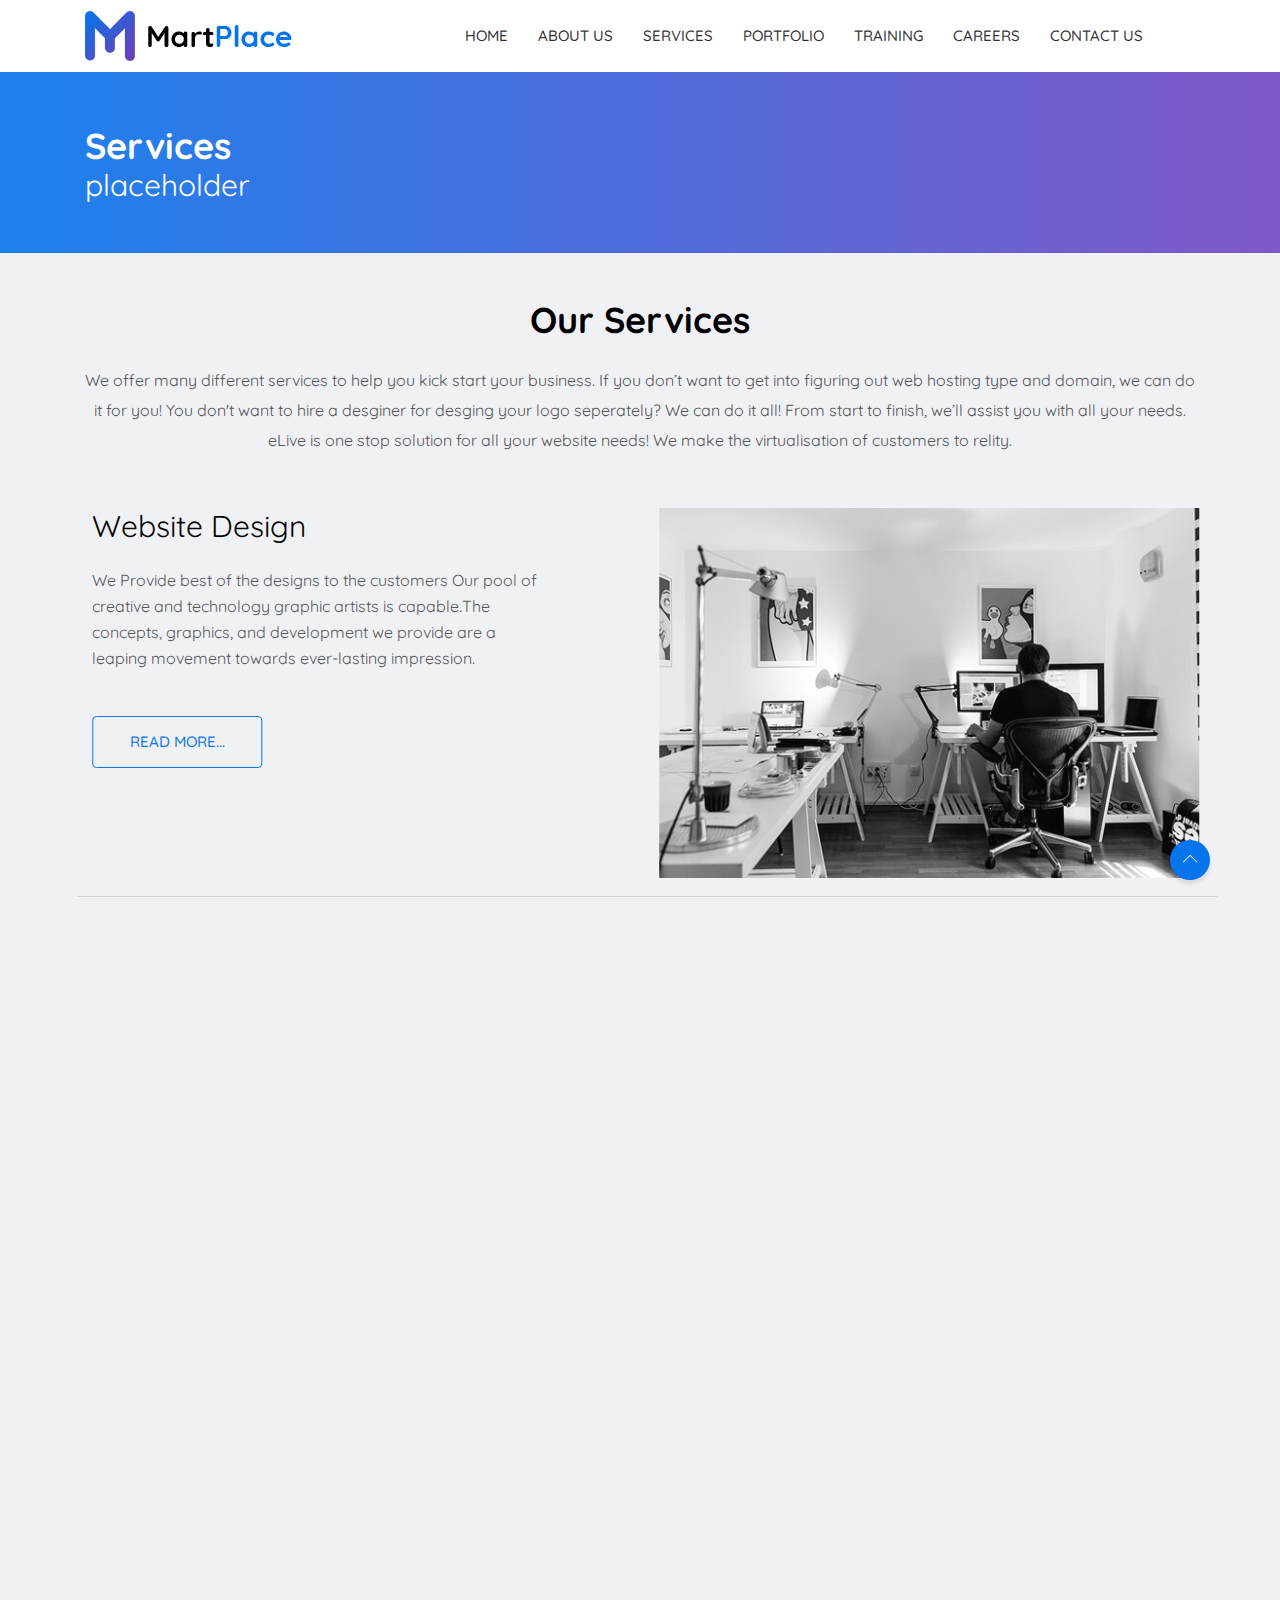
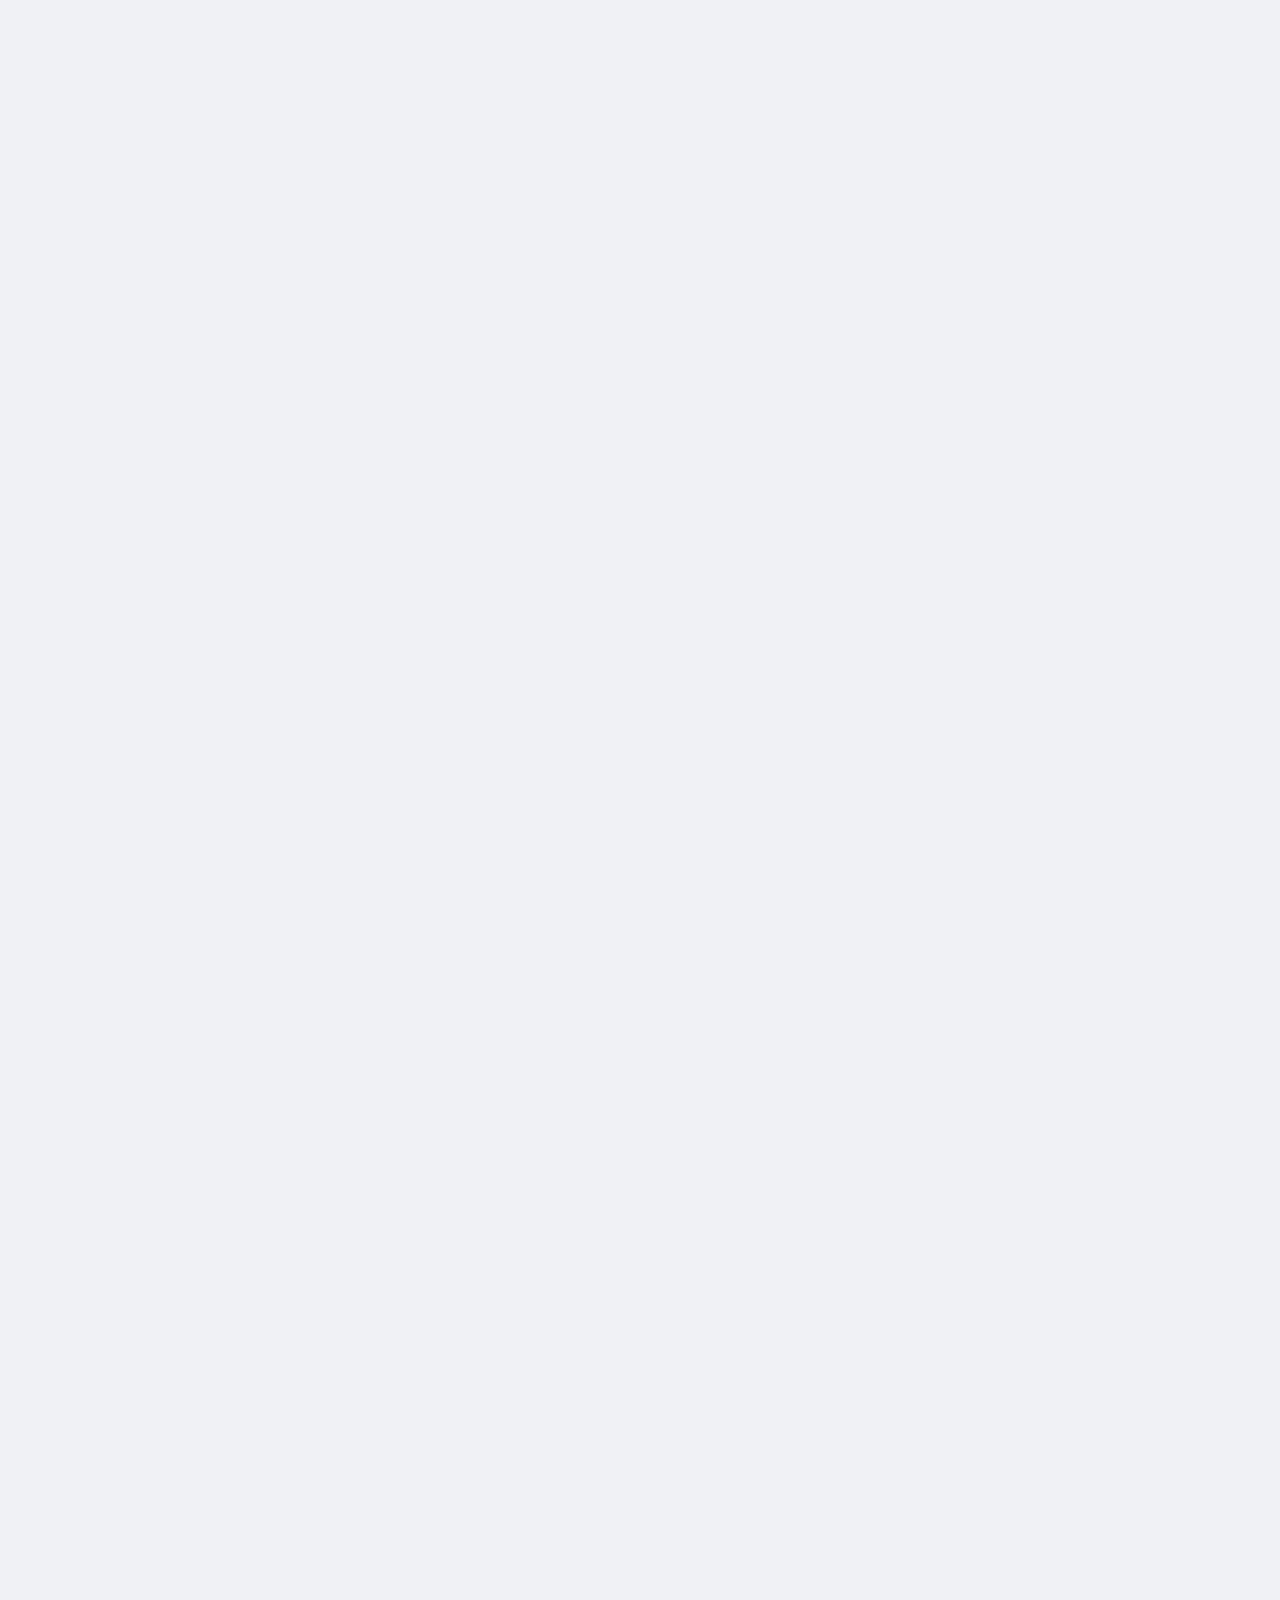
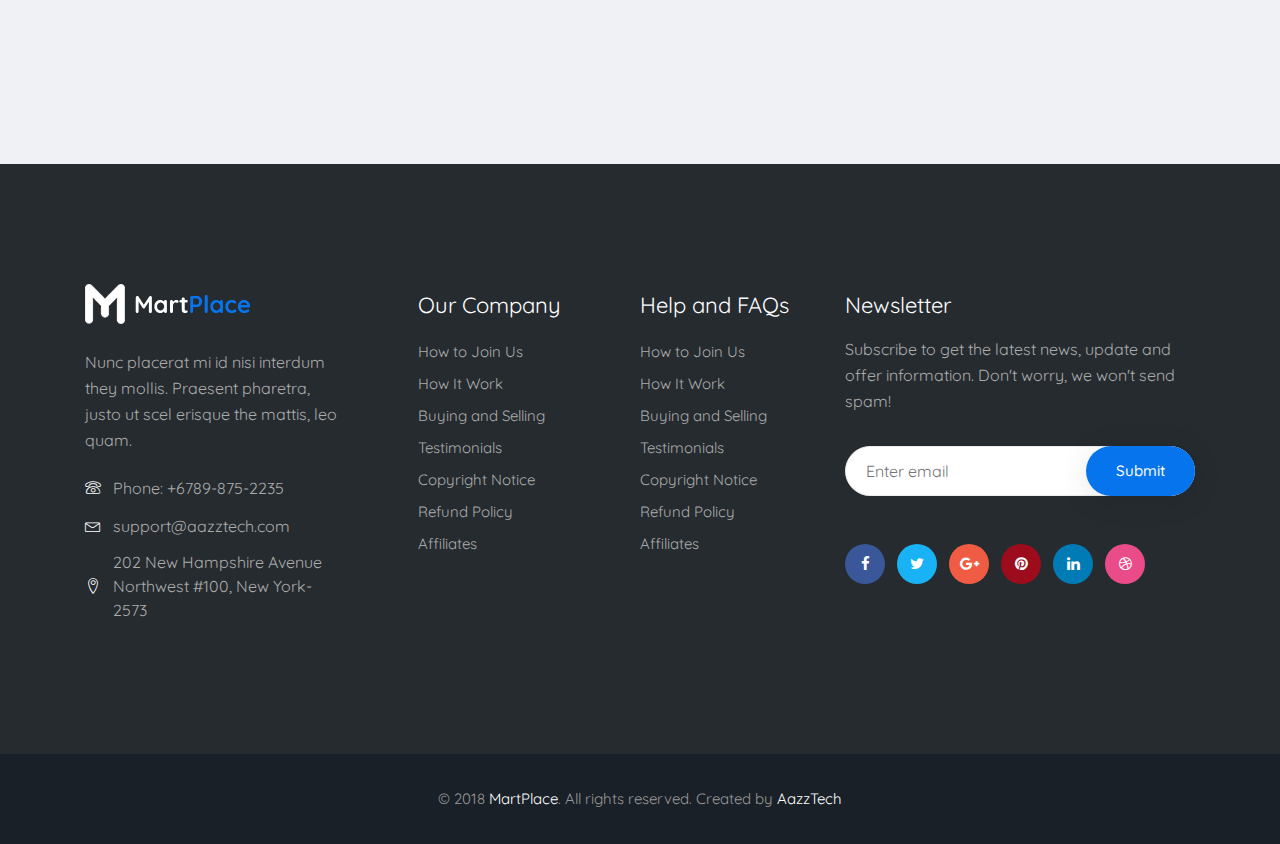
<file: services.html>
<!DOCTYPE html>
<html lang="en">

<head>
    <meta charset="UTF-8">

    <!-- viewport meta -->
    <meta http-equiv="X-UA-Compatible" content="IE=edge">
    <meta name="viewport" content="width=device-width, initial-scale=1">
    <meta name="description" content="MartPlace - Complete Online Multipurpose Marketplace HTML Template">
    <meta name="keywords" content="marketplace, easy digital download, digital product, digital, html5">


    <title>Martplace - Home - SHARED ON THEMELOCK.COM</title>

    <!-- inject:css -->
    <link rel="stylesheet" href="css/animate.css">
    <link rel="stylesheet" href="css/font-awesome.min.css">
    <link rel="stylesheet" href="css/fontello.css">
    <link rel="stylesheet" href="css/jquery-ui.css">
    <link rel="stylesheet" href="css/lnr-icon.css">
    <link rel="stylesheet" href="css/owl.carousel.css">
    <link rel="stylesheet" href="css/slick.css">
    <link rel="stylesheet" href="css/trumbowyg.min.css">
    <link rel="stylesheet" href="css/bootstrap/bootstrap.min.css">
    <link rel="stylesheet" href="style.css">
    <!-- endinject -->

    <!-- Favicon -->
    <link rel="icon" type="image/png" sizes="16x16" href="images/favicon.png">
    <style>
        .serviceContainer>div {
            opacity: 0;
        }
    </style>

</head>

<body class="home1 mutlti-vendor">

    <!-- ================================
    START MENU AREA
================================= -->
    <!-- start menu-area -->
    <!-- <div class="menu-area menu--style3" style="position: fixed; background: white; z-index:10"></div> -->
    <div class="menu-area menu--style3">
        <!-- start .mainmenu_area -->
        <div class="mainmenu">
            <!-- start .container -->
            <div class="container">
                <!-- start .row-->
                <div class="row" style="display: flex">
                    <!-- start .col-md-12 -->
                    <div class="col-md-4" style="display:flex; align-items:center; flex:0.6">
                        <img src="images/logo.png">
                    </div>
                    <div class="col-md-8" style="display: flex; flex:0.4">
                        <nav class="navbar navbar-expand-md navbar-light mainmenu__menu">
                            <button class="navbar-toggler" type="button" data-toggle="collapse" data-target="#navbarNav"
                                aria-controls="navbarNav" aria-expanded="false" aria-label="Toggle navigation">
                                <span class="navbar-toggler-icon"></span>
                            </button>
                            <!-- Collect the nav links, forms, and other content for toggling -->
                            <div class="collapse navbar-collapse" id="navbarNav" style="width:auto">
                                <ul class="navbar-nav">
                                    <li>
                                        <a href="index.html">HOME</a>
                                    </li>
                                    <li>
                                        <a href="about.html">About&nbsp;us</a>
                                    </li>
                                    <li class="has_dropdown">
                                        <a href="services.html">Services</a>
                                        <div class="dropdown dropdown--menu">
                                            <ul>
                                                <li>
                                                    <a href="websiteDesign.html">Website Design</a>
                                                </li>
                                                <li>
                                                    <a href="websiteDev.html">Website Development</a>
                                                </li>
                                                <li>
                                                    <a href="digiMarket.html">Digital Marketing</a>
                                                </li>
                                                <li>
                                                    <a href="softwareDev.html">Software Development</a>
                                                </li>
                                                <li>
                                                    <a href="app.html">Mobile App Development</a>
                                                </li>
                                                <li>
                                                    <a href="webHost.html">Web hosting services</a>
                                                </li>
                                                <li>
                                                    <a href="ecommerce.html">E-Commerce solutions</a>
                                                </li>
                                            </ul>
                                        </div>
                                    </li>
                                    <li>
                                        <a href="portfolio.html">Portfolio</a>
                                    </li>
                                    <li>
										<a href="training.html">Training</a>
									</li>
                                    <li>
                                        <a href="careers.html">Careers</a>
                                    </li>
                                    <li>
                                        <a href="contact.html">Contact&nbsp;us</a>
                                    </li>
                                </ul>
                            </div>
                            <!-- /.navbar-collapse -->
                        </nav>
                    </div>
                    <!-- end /.col-md-12 -->
                </div>
                <!-- end /.row-->
            </div>
            <!-- start .container -->
        </div>
        <!-- end /.mainmenu-->
    </div>
    <!-- end /.menu-area -->
    <!--================================
    END MENU AREA
=================================-->

    <section class="breadcrumb-area">
        <div class="container">
            <div class="row">
                <div class="col-md-12">
                    <h1 style="color: white; font-weight: bold;">Services</h1>
                    <h2 style="color: white; ">placeholder</h2>
                </div>
                <!-- end /.col-md-12 -->
            </div>
            <!-- end /.row -->
        </div>
        <!-- end /.container -->
    </section>
    <section class="section-padding">
        <div class="content_block5">
            <div class="container">
                <div class="section-title">
                    <br>
                    <br>
                    <h1><b>Our Services</b></h1>
                    <p style="padding: 0">We offer many different services to help you kick start your business. If you
                        don’t want to get into figuring out web hosting type and domain, we can do it for you! You don't
                        want to hire a desginer for desging your logo seperately? We can do it all! From start to
                        finish, we’ll assist you with all your needs. eLive is one stop solution for all your website
                        needs! We make the virtualisation of customers to relity.</p>
                </div>
                <div class="serviceContainer">
                    <div class="row" style="border-bottom: 1px solid lightgray; padding-bottom: 2vh">
                        <div class="col-lg-5 col-md-6 v_middle">
                            <div class="content_block5_content">
                                <h2>Website Design
                                </h2><br>
                                <p>We Provide best of the designs to the customers Our pool of creative and technology
                                    graphic artists is capable.The concepts, graphics, and development we provide are a
                                    leaping movement towards ever-lasting impression.</p>

                                <a href="websiteDesign.html" class="btn btn--default btn--bordered">READ MORE...</a>
                            </div>
                        </div>
                        <!-- end /.col-md-5 -->

                        <div class="col-lg-6 col-md-6 offset-lg-1 v_middle">
                            <img src="images/knous.jpg" alt="The Image is not available or broken">
                        </div>

                        <!-- end /.col-md-5 -->

                        <!-- end /.col-md-6 -->
                    </div>
                    <br>
                    <div class="row" style="border-bottom: 1px solid lightgray; padding-bottom: 2vh">
                        <div class="col-lg-6 col-md-6  v_middle">
                            <img src="images/knous.jpg" alt="The Image is not available or broken">
                        </div>
                        <div class="col-lg-5 col-md-6 offset-lg-1 v_middle">
                            <div class="content_block5_content">
                                <h2>Website Development
                                </h2><br>
                                <p>Web development is a term for the work involved in developing a website viewed on
                                    Internet. It can range from a simple static page to a complex dyanmic web-based
                                    application.Web design is not just about creating pretty layouts. It’s about
                                    understanding the marketing challenge.</p>

                                <a href="websiteDev.html" class="btn btn--default btn--bordered">READ MORE...</a>
                            </div>
                        </div>
                    </div>
                    <br>
                    <div class="row" style="border-bottom: 1px solid lightgray; padding-bottom: 2vh">
                        <div class="col-lg-5 col-md-6 v_middle">
                            <div class="content_block5_content">
                                <h2>Digital Marketing
                                </h2><br>
                                <p>Marketing is not the art of finding clever ways to dispose of what you make. It is
                                    the
                                    art of creating genuine customer value Instead of one-way interruption, Web
                                    marketing is
                                    about delivering useful content at just the right moment that a buyer needs it.</p>

                                <a href="digiMarket.html" class="btn btn--default btn--bordered">READ MORE...</a>
                            </div>
                        </div>
                        <!-- end /.col-md-5 -->

                        <div class="col-lg-6 col-md-6 offset-lg-1 v_middle">
                            <img src="images/knous.jpg" alt="The Image is not available or broken">
                        </div>

                        <!-- end /.col-md-5 -->

                        <!-- end /.col-md-6 -->
                    </div>
                    <br>
                    <div class="row" style="border-bottom: 1px solid lightgray; padding-bottom: 2vh">
                        <div class="col-lg-6 col-md-6  v_middle">
                            <img src="images/knous.jpg" alt="The Image is not available or broken">
                        </div>
                        <div class="col-lg-5 col-md-6 offset-lg-1 v_middle">
                            <div class="content_block5_content">
                                <h2>Software Development
                                </h2><br>
                                <p>eLive is a one-stop outsourcing company offering a full range of custom software
                                    development services for a wide variety of business domains. Whether a start-up or
                                    an
                                    established business, we will be available to assist you at any and every stage of
                                    the
                                    software development life cycle.</p>

                                <a href="softwareDev.html" class="btn btn--default btn--bordered">READ MORE...</a>
                            </div>
                        </div>
                    </div>
                    <br>
                    <div class="row" style="border-bottom: 1px solid lightgray; padding-bottom: 2vh">
                        <div class="col-lg-5 col-md-6 v_middle">
                            <div class="content_block5_content">
                                <h2>Mobile App Development
                                </h2><br>
                                <p>Mobile now a days is becoming not only the new digital hub, but also the bridge to
                                    the
                                    physical world. That’s why mobile will affect your business at a very large front.
                                </p>

                                <a href="app.html" class="btn btn--default btn--bordered">READ MORE...</a>
                            </div>
                        </div>
                        <!-- end /.col-md-5 -->

                        <div class="col-lg-6 col-md-6 offset-lg-1 v_middle">
                            <img src="images/knous.jpg" alt="The Image is not available or broken">
                        </div>

                        <!-- end /.col-md-5 -->

                        <!-- end /.col-md-6 -->
                    </div>
                    <br>
                    <div class="row" style="border-bottom: 1px solid lightgray; padding-bottom: 2vh">
                        <div class="col-lg-6 col-md-6  v_middle">
                            <img src="images/knous.jpg" alt="The Image is not available or broken">
                        </div>
                        <div class="col-lg-5 col-md-6 offset-lg-1 v_middle">
                            <div class="content_block5_content">
                                <h2>Web Hosting Services
                                </h2><br>
                                <p>A web hosting service is a type of service that allows individuals and organizations
                                    to
                                    make their website accessible via the World Wide Web. It would always be our primary
                                    objective to provide our clients to guide them about what type of hosting and space
                                    would be best for their site to be deployed.</p>

                                <a href="webHost.html" class="btn btn--default btn--bordered">READ MORE...</a>
                            </div>
                        </div>
                    </div>
                    <br>
                    <div class="row" style="border-bottom: 1px solid lightgray; padding-bottom: 2vh">
                        <div class="col-lg-5 col-md-6 v_middle">
                            <div class="content_block5_content">
                                <h2>E-commerce Solutions
                                </h2><br>
                                <p>A excellent platform for increasing sales, streamlining your business and expanding
                                    wide!
                                </p>

                                <a href="ecommerce.html" class="btn btn--default btn--bordered">READ MORE...</a>
                            </div>
                        </div>
                        <!-- end /.col-md-5 -->

                        <div class="col-lg-6 col-md-6 offset-lg-1 v_middle">
                            <img src="images/knous.jpg" alt="The Image is not available or broken">
                        </div>

                        <!-- end /.col-md-5 -->

                        <!-- end /.col-md-6 -->
                    </div>
                </div>
                <!-- end /.row -->
            </div>
            <!-- end /.container -->
        </div>
    </section>
    <!--================================
    START FOOTER AREA
=================================-->
    <footer class="footer-area">
        <div class="footer-big section--padding">
            <!-- start .container -->
            <div class="container">
                <div class="row">
                    <div class="col-lg-3 col-md-6">
                        <div class="info-footer">
                            <div class="info__logo">
                                <img src="images/flogo.png" alt="footer logo">
                            </div>
                            <p class="info--text">Nunc placerat mi id nisi interdum they mollis. Praesent pharetra,
                                justo ut scel
                                erisque the mattis,
                                leo quam.</p>
                            <ul class="info-contact">
                                <li>
                                    <span class="lnr lnr-phone info-icon"></span>
                                    <span class="info">Phone: +6789-875-2235</span>
                                </li>
                                <li>
                                    <span class="lnr lnr-envelope info-icon"></span>
                                    <span class="info">support@aazztech.com</span>
                                </li>
                                <li>
                                    <span class="lnr lnr-map-marker info-icon"></span>
                                    <span class="info">202 New Hampshire Avenue Northwest #100, New York-2573</span>
                                </li>
                            </ul>
                        </div>
                        <!-- end /.info-footer -->
                    </div>
                    <!-- end /.col-md-3 -->

                    <div class="col-lg-5 col-md-6">
                        <div class="footer-menu">
                            <h4 class="footer-widget-title text--white">Our Company</h4>
                            <ul>
                                <li>
                                    <a href="#">How to Join Us</a>
                                </li>
                                <li>
                                    <a href="#">How It Work</a>
                                </li>
                                <li>
                                    <a href="#">Buying and Selling</a>
                                </li>
                                <li>
                                    <a href="#">Testimonials</a>
                                </li>
                                <li>
                                    <a href="#">Copyright Notice</a>
                                </li>
                                <li>
                                    <a href="#">Refund Policy</a>
                                </li>
                                <li>
                                    <a href="#">Affiliates</a>
                                </li>
                            </ul>
                        </div>
                        <!-- end /.footer-menu -->

                        <div class="footer-menu">
                            <h4 class="footer-widget-title text--white">Help and FAQs</h4>
                            <ul>
                                <li>
                                    <a href="#">How to Join Us</a>
                                </li>
                                <li>
                                    <a href="#">How It Work</a>
                                </li>
                                <li>
                                    <a href="#">Buying and Selling</a>
                                </li>
                                <li>
                                    <a href="#">Testimonials</a>
                                </li>
                                <li>
                                    <a href="#">Copyright Notice</a>
                                </li>
                                <li>
                                    <a href="#">Refund Policy</a>
                                </li>
                                <li>
                                    <a href="#">Affiliates</a>
                                </li>
                            </ul>
                        </div>
                        <!-- end /.footer-menu -->
                    </div>
                    <!-- end /.col-md-5 -->

                    <div class="col-lg-4 col-md-12">
                        <div class="newsletter">
                            <h4 class="footer-widget-title text--white">Newsletter</h4>
                            <p>Subscribe to get the latest news, update and offer information. Don't worry, we won't
                                send spam!</p>
                            <div class="newsletter__form">
                                <form action="#">
                                    <div class="field-wrapper">
                                        <input class="relative-field rounded" type="text" placeholder="Enter email">
                                        <button class="btn btn--round" type="submit">Submit</button>
                                    </div>
                                </form>
                            </div>

                            <!-- start .social -->
                            <div class="social social--color--filled">
                                <ul>
                                    <li>
                                        <a href="#">
                                            <span class="fa fa-facebook"></span>
                                        </a>
                                    </li>
                                    <li>
                                        <a href="#">
                                            <span class="fa fa-twitter"></span>
                                        </a>
                                    </li>
                                    <li>
                                        <a href="#">
                                            <span class="fa fa-google-plus"></span>
                                        </a>
                                    </li>
                                    <li>
                                        <a href="#">
                                            <span class="fa fa-pinterest"></span>
                                        </a>
                                    </li>
                                    <li>
                                        <a href="#">
                                            <span class="fa fa-linkedin"></span>
                                        </a>
                                    </li>
                                    <li>
                                        <a href="#">
                                            <span class="fa fa-dribbble"></span>
                                        </a>
                                    </li>
                                </ul>
                            </div>
                            <!-- end /.social -->
                        </div>
                        <!-- end /.newsletter -->
                    </div>
                    <!-- end /.col-md-4 -->
                </div>
                <!-- end /.row -->
            </div>
            <!-- end /.container -->
        </div>
        <!-- end /.footer-big -->

        <div class="mini-footer">
            <div class="container">
                <div class="row">
                    <div class="col-md-12">
                        <div class="copyright-text">
                            <p>&copy; 2018
                                <a href="#">MartPlace</a>. All rights reserved. Created by
                                <a href="#">AazzTech</a>
                            </p>
                        </div>

                        <div class="go_top">
                            <span class="lnr lnr-chevron-up"></span>
                        </div>
                    </div>
                </div>
            </div>
        </div>
    </footer>
    <!--================================
    END FOOTER AREA
=================================-->

    <!--//////////////////// JS GOES HERE ////////////////-->

    <!-- inject:js -->
    <script src="js/vendor/jquery/jquery-1.12.3.js"></script>
    <script src="js/vendor/jquery/uikit.min.js"></script>
    <script src="js/vendor/jquery/popper.min.js"></script>
    <script src="js/vendor/bootstrap.min.js"></script>
    <script src="js/vendor/chart.bundle.min.js"></script>
    <script src="js/vendor/grid.min.js"></script>
    <script src="js/vendor/jquery-ui.min.js"></script>
    <script src="js/vendor/jquery.barrating.min.js"></script>
    <script src="js/vendor/jquery.countdown.min.js"></script>
    <script src="js/vendor/jquery.counterup.min.js"></script>
    <script src="js/vendor/jquery.easing1.3.js"></script>
    <script src="js/vendor/owl.carousel.min.js"></script>
    <script src="js/vendor/slick.min.js"></script>
    <script src="js/vendor/tether.min.js"></script>
    <script src="js/vendor/trumbowyg.min.js"></script>
    <script src="js/vendor/waypoints.min.js"></script>
    <script src="js/dashboard.js"></script>
    <script src="js/main.js"></script>
    <script src="js/anime.min.js"></script>

    <!-- endinject -->
    <script>


        var rect = document.querySelector("body > section.section-padding > div > div > div.serviceContainer > div:nth-child(1)")
            .getBoundingClientRect()
            var animationRight = anime({
                targets: 'body > section.section-padding > div > div > div.serviceContainer > div:nth-child(1)',
                translateX: [250, 0],
                delay: 250,
                opacity: [0, 1],
                loop: false,
                duration: 1000,
                easing: 'easeOutExpo'
            });

            window.addEventListener("scroll", function func(e) {
                var rect = document.querySelector("body > section.section-padding > div > div > div.serviceContainer > div:nth-child(3)")
                    .getBoundingClientRect()
                if (rect.top  < window.innerHeight) {
                    var animationRight = anime({
                        targets: 'body > section.section-padding > div > div > div.serviceContainer > div:nth-child(3)',
                        translateX: [-250, 0],
                        delay: 250,
                        opacity: [0, 1],
                        loop: false,
                        duration: 1000,
                        easing: 'easeOutExpo'
                    });
                    window.removeEventListener("scroll", func)
                }
            })


            window.addEventListener("scroll", function func(e) {
                var rect = document.querySelector("body > section.section-padding > div > div > div.serviceContainer > div:nth-child(5)")
                    .getBoundingClientRect()
                if (rect.top  < window.innerHeight) {
                    var animationRight = anime({
                        targets: 'body > section.section-padding > div > div > div.serviceContainer > div:nth-child(5)',
                        translateX: [250, 0],
                        delay: 250,
                        opacity: [0, 1],
                        loop: false,
                        duration: 1000,
                        easing: 'easeOutExpo'
                    });
                    window.removeEventListener("scroll", func)
                }
            })

            window.addEventListener("scroll", function func(e) {
                var rect = document.querySelector("body > section.section-padding > div > div > div.serviceContainer > div:nth-child(7)")
                    .getBoundingClientRect()
                if (rect.top < window.innerHeight) {
                    var animationRight = anime({
                        targets: 'body > section.section-padding > div > div > div.serviceContainer > div:nth-child(7)',
                        translateX: [-250, 0],
                        delay: 250,
                        opacity: [0, 1],
                        loop: false,
                        duration: 1000,
                        easing: 'easeOutExpo'
                    });
                    window.removeEventListener("scroll", func)
                }
            })

            window.addEventListener("scroll", function func(e) {
                var rect = document.querySelector("body > section.section-padding > div > div > div.serviceContainer > div:nth-child(9)")
                    .getBoundingClientRect()
                if (rect.top  < window.innerHeight) {
                    var animationRight = anime({
                        targets: 'body > section.section-padding > div > div > div.serviceContainer > div:nth-child(9)',
                        translateX: [250, 0],
                        delay: 250,
                        opacity: [0, 1],
                        loop: false,
                        duration: 1000,
                        easing: 'easeOutExpo'
                    });
                    window.removeEventListener("scroll", func)
                }
            })

            window.addEventListener("scroll", function func(e) {
                var rect = document.querySelector("body > section.section-padding > div > div > div.serviceContainer > div:nth-child(11)")
                    .getBoundingClientRect()
                if (rect.top  < window.innerHeight) {
                    var animationRight = anime({
                        targets: 'body > section.section-padding > div > div > div.serviceContainer > div:nth-child(11)',
                        translateX: [-250, 0],
                        delay: 250,
                        opacity: [0, 1],
                        loop: false,
                        duration: 1000,
                        easing: 'easeOutExpo'
                    });
                    window.removeEventListener("scroll", func)
                }
            })

            window.addEventListener("scroll", function func(e) {
                var rect = document.querySelector("body > section.section-padding > div > div > div.serviceContainer > div:nth-child(13)")
                    .getBoundingClientRect()
                if (rect.top < window.innerHeight) {
                    var animationRight = anime({
                        targets: 'body > section.section-padding > div > div > div.serviceContainer > div:nth-child(13)',
                        translateX: [250, 0],
                        delay: 250,
                        opacity: [0, 1],
                        loop: false,
                        duration: 1000,
                        easing: 'easeOutExpo'
                    });
                    window.removeEventListener("scroll", func)
                }
            })
    </script>
</body>

</html>
</file>
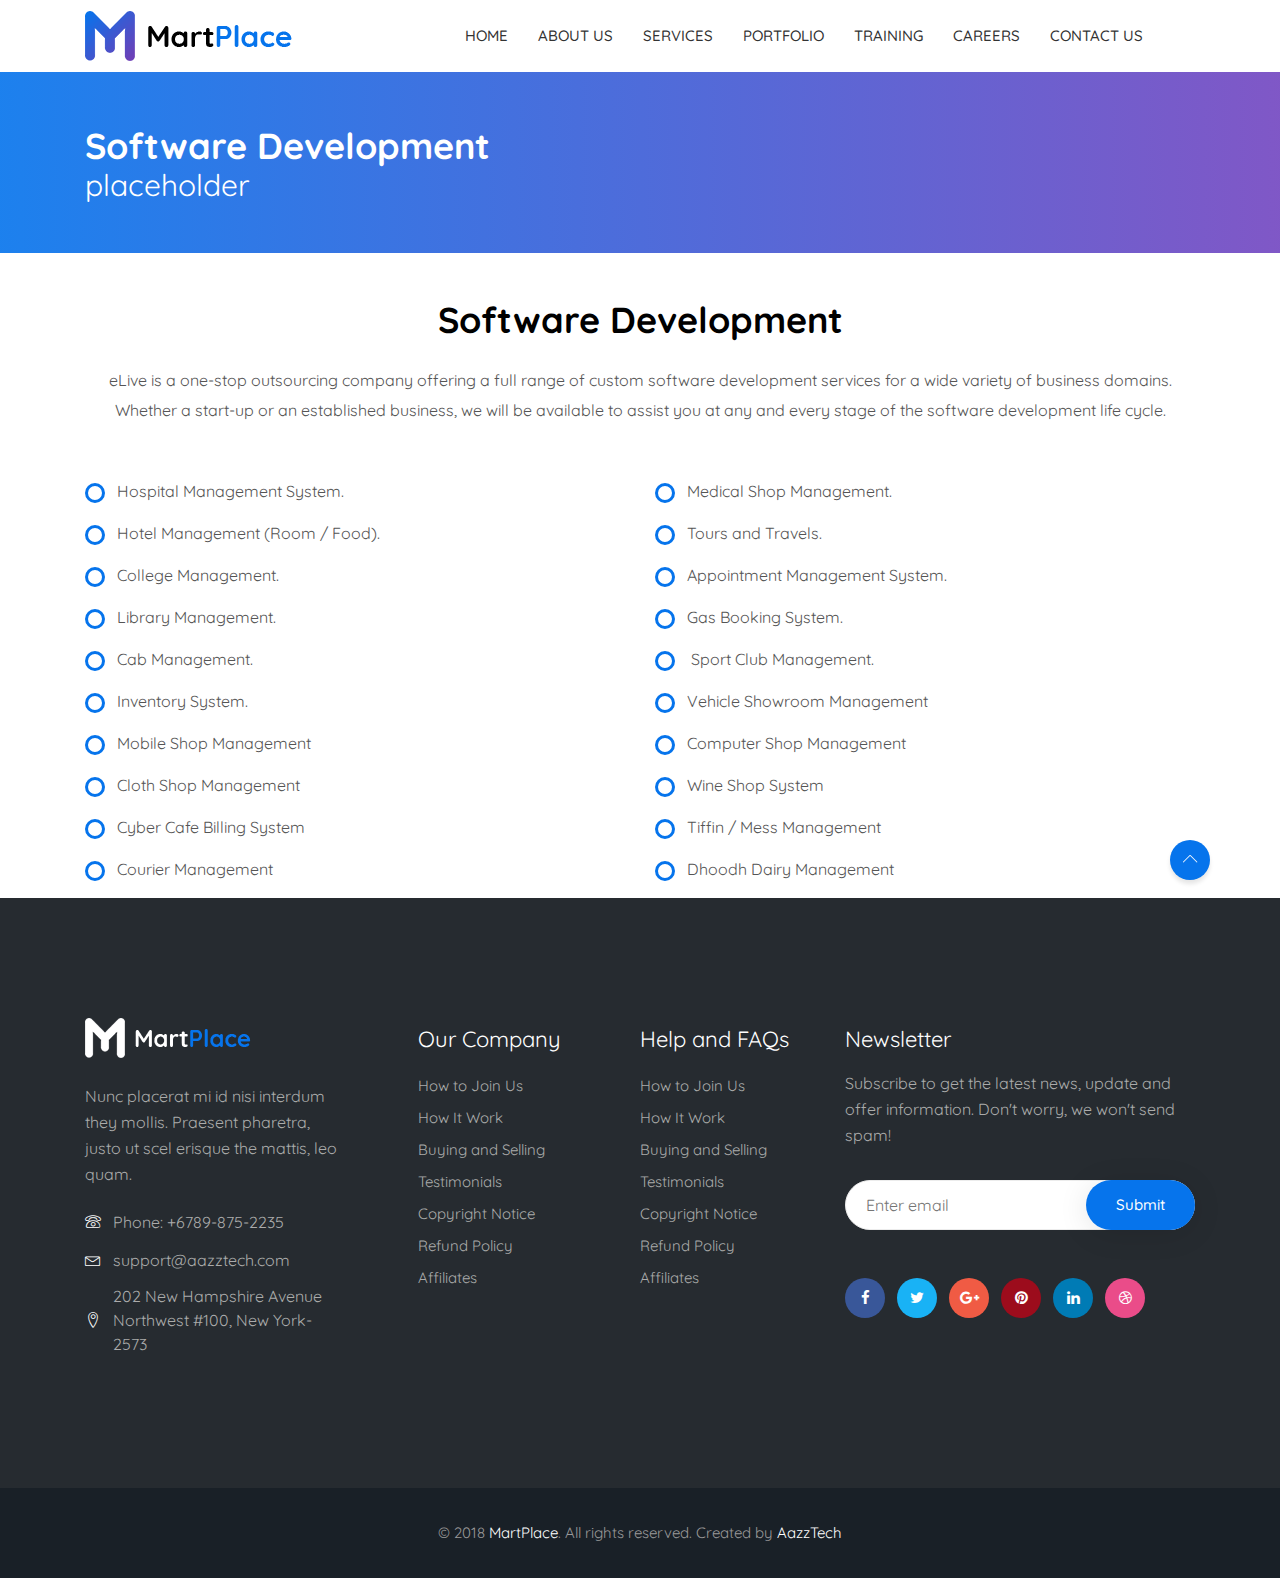
<file: softwareDev.html>
<!DOCTYPE html>
<html lang="en">

<head>
    <meta charset="UTF-8">

    <!-- viewport meta -->
    <meta http-equiv="X-UA-Compatible" content="IE=edge">
    <meta name="viewport" content="width=device-width, initial-scale=1">
    <meta name="description" content="MartPlace - Complete Online Multipurpose Marketplace HTML Template">
    <meta name="keywords" content="marketplace, easy digital download, digital product, digital, html5">


    <title>Martplace - Home - SHARED ON THEMELOCK.COM</title>

    <!-- inject:css -->
    <link rel="stylesheet" href="css/animate.css">
    <link rel="stylesheet" href="css/font-awesome.min.css">
    <link rel="stylesheet" href="css/fontello.css">
    <link rel="stylesheet" href="css/jquery-ui.css">
    <link rel="stylesheet" href="css/lnr-icon.css">
    <link rel="stylesheet" href="css/owl.carousel.css">
    <link rel="stylesheet" href="css/slick.css">
    <link rel="stylesheet" href="css/trumbowyg.min.css">
    <link rel="stylesheet" href="css/bootstrap/bootstrap.min.css">
    <link rel="stylesheet" href="style.css">
    <!-- endinject -->

    <!-- Favicon -->
    <link rel="icon" type="image/png" sizes="16x16" href="images/favicon.png">
    <style>
        .circle {
            border: solid #0674ec !important;
        }

        body > section:nth-child(4) > div > div > div:nth-child(1) > ul > label{
            cursor: default;
        }
    </style>
</head>

<body class="home1 mutlti-vendor">

    <!-- ================================
    START MENU AREA
================================= -->
    <!-- start menu-area -->
    <!-- <div class="menu-area menu--style3" style="position: fixed; background: white; z-index:10"></div> -->
    <div class="menu-area menu--style3">
        <!-- start .mainmenu_area -->
        <div class="mainmenu">
            <!-- start .container -->
            <div class="container">
                <!-- start .row-->
                <div class="row" style="display: flex">
                    <!-- start .col-md-12 -->
                    <div class="col-md-4" style="display:flex; align-items:center; flex:0.6">
                        <img src="images/logo.png">
                    </div>
                    <div class="col-md-8" style="display: flex; flex:0.4">
                        <nav class="navbar navbar-expand-md navbar-light mainmenu__menu">
                            <button class="navbar-toggler" type="button" data-toggle="collapse" data-target="#navbarNav"
                                aria-controls="navbarNav" aria-expanded="false" aria-label="Toggle navigation">
                                <span class="navbar-toggler-icon"></span>
                            </button>
                            <!-- Collect the nav links, forms, and other content for toggling -->
                            <div class="collapse navbar-collapse" id="navbarNav" style="width:auto">
                                <ul class="navbar-nav">
                                    <li>
                                        <a href="index.html">HOME</a>
                                    </li>
                                    <li>
                                        <a href="about.html">About&nbsp;us</a>
                                    </li>
                                    <li class="has_dropdown">
                                        <a href="services.html">Services</a>
                                        <div class="dropdown dropdown--menu">
                                            <ul>
                                                <li>
                                                    <a href="websiteDesign.html">Website Design</a>
                                                </li>
                                                <li>
                                                    <a href="websiteDev.html">Website Development</a>
                                                </li>
                                                <li>
                                                    <a href="digiMarket.html">Digital Marketing</a>
                                                </li>
                                                <li>
                                                    <a href="softwareDev.html">Software Development</a>
                                                </li>
                                                <li>
                                                    <a href="app.html">Mobile App Development</a>
                                                </li>
                                                <li>
                                                    <a href="webHost.html">Web hosting services</a>
                                                </li>
                                                <li>
                                                    <a href="ecommerce.html">E-Commerce solutions</a>
                                                </li>
                                            </ul>
                                        </div>
                                    </li>
                                    <li>
                                        <a href="portfolio.html">Portfolio</a>
                                    </li>
                                    <li>
										<a href="training.html">Training</a>
									</li>
                                    <li>
                                        <a href="careers.html">Careers</a>
                                    </li>
                                    <li>
                                        <a href="contact.html">Contact&nbsp;us</a>
                                    </li>
                                </ul>
                            </div>
                            <!-- /.navbar-collapse -->
                        </nav>
                    </div>
                    <!-- end /.col-md-12 -->
                </div>
                <!-- end /.row-->
            </div>
            <!-- start .container -->
        </div>
        <!-- end /.mainmenu-->
    </div>
    <!-- end /.menu-area -->
    <!--================================
    END MENU AREA
=================================-->

    <section class="breadcrumb-area">
        <div class="container">
            <div class="row">
                <div class="col-md-12">
                    <h1 style="color: white; font-weight: bold;">Software Development</h1>
                    <h2 style="color: white; ">placeholder</h2>
                </div>
                <!-- end /.col-md-12 -->
            </div>
            <!-- end /.row -->
        </div>
        <!-- end /.container -->
    </section>
    <div class="container">
        <div class="section-title">
            <br>
            <br>
            <h1><b>Software Development</b></h1>
            <p style="padding: 0">eLive is a one-stop outsourcing company offering a full range of custom software
                development services for a wide variety of business domains. Whether a start-up or an established
                business, we will be available to assist you at any and every stage of the software development life
                cycle.</p>
        </div>
    </div>
    <section>
        <!-- start container -->
        <div class="container">
            <div class="row">
                <div class="col-lg-6 custom-radio">
                    <ul>
                        <label>
                            <li>
                                <p><span class="circle"></span>Hospital Management System.</p>
                            </li>
                        </label>
                        <br>
                        <label>
                            <li>
                                <p><span class="circle"></span>Hotel Management (Room / Food).</p>
                            </li>
                        </label><br>
                        <label>
                            <li>
                                <p><span class="circle"></span>College Management.</p>
                            </li>
                        </label><br>
                        <label>
                            <li>
                                <p><span class="circle"></span>Library Management.</p>
                            </li>
                        </label><br>
                        <label>
                            <li>
                                <p><span class="circle"></span>Cab Management.</p>
                            </li>
                        </label><br>
                        <label>
                            <li>
                                <p><span class="circle"></span>Inventory System.</p>
                            </li>
                        </label><br>
                        <label>
                            <li>
                                <p><span class="circle"></span>Mobile Shop Management</p>
                            </li>
                        </label><br>
                        <label>
                            <li>
                                <p><span class="circle"></span>Cloth Shop Management</p>
                            </li>
                        </label><br>
                        <label>
                            <li>
                                <p><span class="circle"></span>Cyber Cafe Billing System</p>
                            </li>
                        </label><br>
                        <label>
                            <li>
                                <p><span class="circle"></span>Courier Management</p>
                            </li>
                        </label>
                    </ul>
                </div>
                <div class="col-lg-6 custom-radio">
                    <ul>
                        <label>
                            <li>
                                <p><span class="circle"></span>Medical Shop Management.</p>
                            </li>
                        </label>
                        <br>
                        <label>
                            <li>
                                <p><span class="circle"></span>Tours and Travels.</p>
                            </li>
                        </label><br>
                        <label>
                            <li>
                                <p><span class="circle"></span>Appointment Management System.</p>
                            </li>
                        </label><br>
                        <label>
                            <li>
                                <p><span class="circle"></span>Gas Booking System.</p>
                            </li>
                        </label><br>
                        <label>
                            <li>
                                <p><span class="circle"></span> Sport Club Management.</p>
                            </li>
                        </label><br>
                        <label>
                            <li>
                                <p><span class="circle"></span>Vehicle Showroom Management</p>
                            </li>
                        </label><br>
                        <label>
                            <li>
                                <p><span class="circle"></span>Computer Shop Management</p>
                            </li>
                        </label><br>
                        <label>
                            <li>
                                <p><span class="circle"></span>Wine Shop System</p>
                            </li>
                        </label><br>
                        <label>
                            <li>
                                <p><span class="circle"></span>Tiffin / Mess Management</p>
                            </li>
                        </label><br>
                        <label>
                            <li>
                                <p><span class="circle"></span>Dhoodh Dairy Management</p>
                            </li>
                        </label>
                    </ul>
                </div>
            </div>
            <!-- end /.row -->
        </div>
        <!-- end /.container -->
    </section>

    <!--================================
    START FOOTER AREA
=================================-->
    <footer class="footer-area">
        <div class="footer-big section--padding">
            <!-- start .container -->
            <div class="container">
                <div class="row">
                    <div class="col-lg-3 col-md-6">
                        <div class="info-footer">
                            <div class="info__logo">
                                <img src="images/flogo.png" alt="footer logo">
                            </div>
                            <p class="info--text">Nunc placerat mi id nisi interdum they mollis. Praesent pharetra,
                                justo ut scel
                                erisque the mattis,
                                leo quam.</p>
                            <ul class="info-contact">
                                <li>
                                    <span class="lnr lnr-phone info-icon"></span>
                                    <span class="info">Phone: +6789-875-2235</span>
                                </li>
                                <li>
                                    <span class="lnr lnr-envelope info-icon"></span>
                                    <span class="info">support@aazztech.com</span>
                                </li>
                                <li>
                                    <span class="lnr lnr-map-marker info-icon"></span>
                                    <span class="info">202 New Hampshire Avenue Northwest #100, New York-2573</span>
                                </li>
                            </ul>
                        </div>
                        <!-- end /.info-footer -->
                    </div>
                    <!-- end /.col-md-3 -->

                    <div class="col-lg-5 col-md-6">
                        <div class="footer-menu">
                            <h4 class="footer-widget-title text--white">Our Company</h4>
                            <ul>
                                <li>
                                    <a href="#">How to Join Us</a>
                                </li>
                                <li>
                                    <a href="#">How It Work</a>
                                </li>
                                <li>
                                    <a href="#">Buying and Selling</a>
                                </li>
                                <li>
                                    <a href="#">Testimonials</a>
                                </li>
                                <li>
                                    <a href="#">Copyright Notice</a>
                                </li>
                                <li>
                                    <a href="#">Refund Policy</a>
                                </li>
                                <li>
                                    <a href="#">Affiliates</a>
                                </li>
                            </ul>
                        </div>
                        <!-- end /.footer-menu -->

                        <div class="footer-menu">
                            <h4 class="footer-widget-title text--white">Help and FAQs</h4>
                            <ul>
                                <li>
                                    <a href="#">How to Join Us</a>
                                </li>
                                <li>
                                    <a href="#">How It Work</a>
                                </li>
                                <li>
                                    <a href="#">Buying and Selling</a>
                                </li>
                                <li>
                                    <a href="#">Testimonials</a>
                                </li>
                                <li>
                                    <a href="#">Copyright Notice</a>
                                </li>
                                <li>
                                    <a href="#">Refund Policy</a>
                                </li>
                                <li>
                                    <a href="#">Affiliates</a>
                                </li>
                            </ul>
                        </div>
                        <!-- end /.footer-menu -->
                    </div>
                    <!-- end /.col-md-5 -->

                    <div class="col-lg-4 col-md-12">
                        <div class="newsletter">
                            <h4 class="footer-widget-title text--white">Newsletter</h4>
                            <p>Subscribe to get the latest news, update and offer information. Don't worry, we won't
                                send spam!</p>
                            <div class="newsletter__form">
                                <form action="#">
                                    <div class="field-wrapper">
                                        <input class="relative-field rounded" type="text" placeholder="Enter email">
                                        <button class="btn btn--round" type="submit">Submit</button>
                                    </div>
                                </form>
                            </div>

                            <!-- start .social -->
                            <div class="social social--color--filled">
                                <ul>
                                    <li>
                                        <a href="#">
                                            <span class="fa fa-facebook"></span>
                                        </a>
                                    </li>
                                    <li>
                                        <a href="#">
                                            <span class="fa fa-twitter"></span>
                                        </a>
                                    </li>
                                    <li>
                                        <a href="#">
                                            <span class="fa fa-google-plus"></span>
                                        </a>
                                    </li>
                                    <li>
                                        <a href="#">
                                            <span class="fa fa-pinterest"></span>
                                        </a>
                                    </li>
                                    <li>
                                        <a href="#">
                                            <span class="fa fa-linkedin"></span>
                                        </a>
                                    </li>
                                    <li>
                                        <a href="#">
                                            <span class="fa fa-dribbble"></span>
                                        </a>
                                    </li>
                                </ul>
                            </div>
                            <!-- end /.social -->
                        </div>
                        <!-- end /.newsletter -->
                    </div>
                    <!-- end /.col-md-4 -->
                </div>
                <!-- end /.row -->
            </div>
            <!-- end /.container -->
        </div>
        <!-- end /.footer-big -->

        <div class="mini-footer">
            <div class="container">
                <div class="row">
                    <div class="col-md-12">
                        <div class="copyright-text">
                            <p>&copy; 2018
                                <a href="#">MartPlace</a>. All rights reserved. Created by
                                <a href="#">AazzTech</a>
                            </p>
                        </div>

                        <div class="go_top">
                            <span class="lnr lnr-chevron-up"></span>
                        </div>
                    </div>
                </div>
            </div>
        </div>
    </footer>
    <!--================================
    END FOOTER AREA
=================================-->

    <!--//////////////////// JS GOES HERE ////////////////-->

    <!-- inject:js -->
    <script src="js/vendor/jquery/jquery-1.12.3.js"></script>
    <script src="js/vendor/jquery/uikit.min.js"></script>
    <script src="js/vendor/jquery/popper.min.js"></script>
    <script src="js/vendor/bootstrap.min.js"></script>
    <script src="js/vendor/chart.bundle.min.js"></script>
    <script src="js/vendor/grid.min.js"></script>
    <script src="js/vendor/jquery-ui.min.js"></script>
    <script src="js/vendor/jquery.barrating.min.js"></script>
    <script src="js/vendor/jquery.countdown.min.js"></script>
    <script src="js/vendor/jquery.counterup.min.js"></script>
    <script src="js/vendor/jquery.easing1.3.js"></script>
    <script src="js/vendor/owl.carousel.min.js"></script>
    <script src="js/vendor/slick.min.js"></script>
    <script src="js/vendor/tether.min.js"></script>
    <script src="js/vendor/trumbowyg.min.js"></script>
    <script src="js/vendor/waypoints.min.js"></script>
    <script src="js/dashboard.js"></script>
    <script src="js/main.js"></script>

    <!-- endinject -->
</body>

</html>
</file>
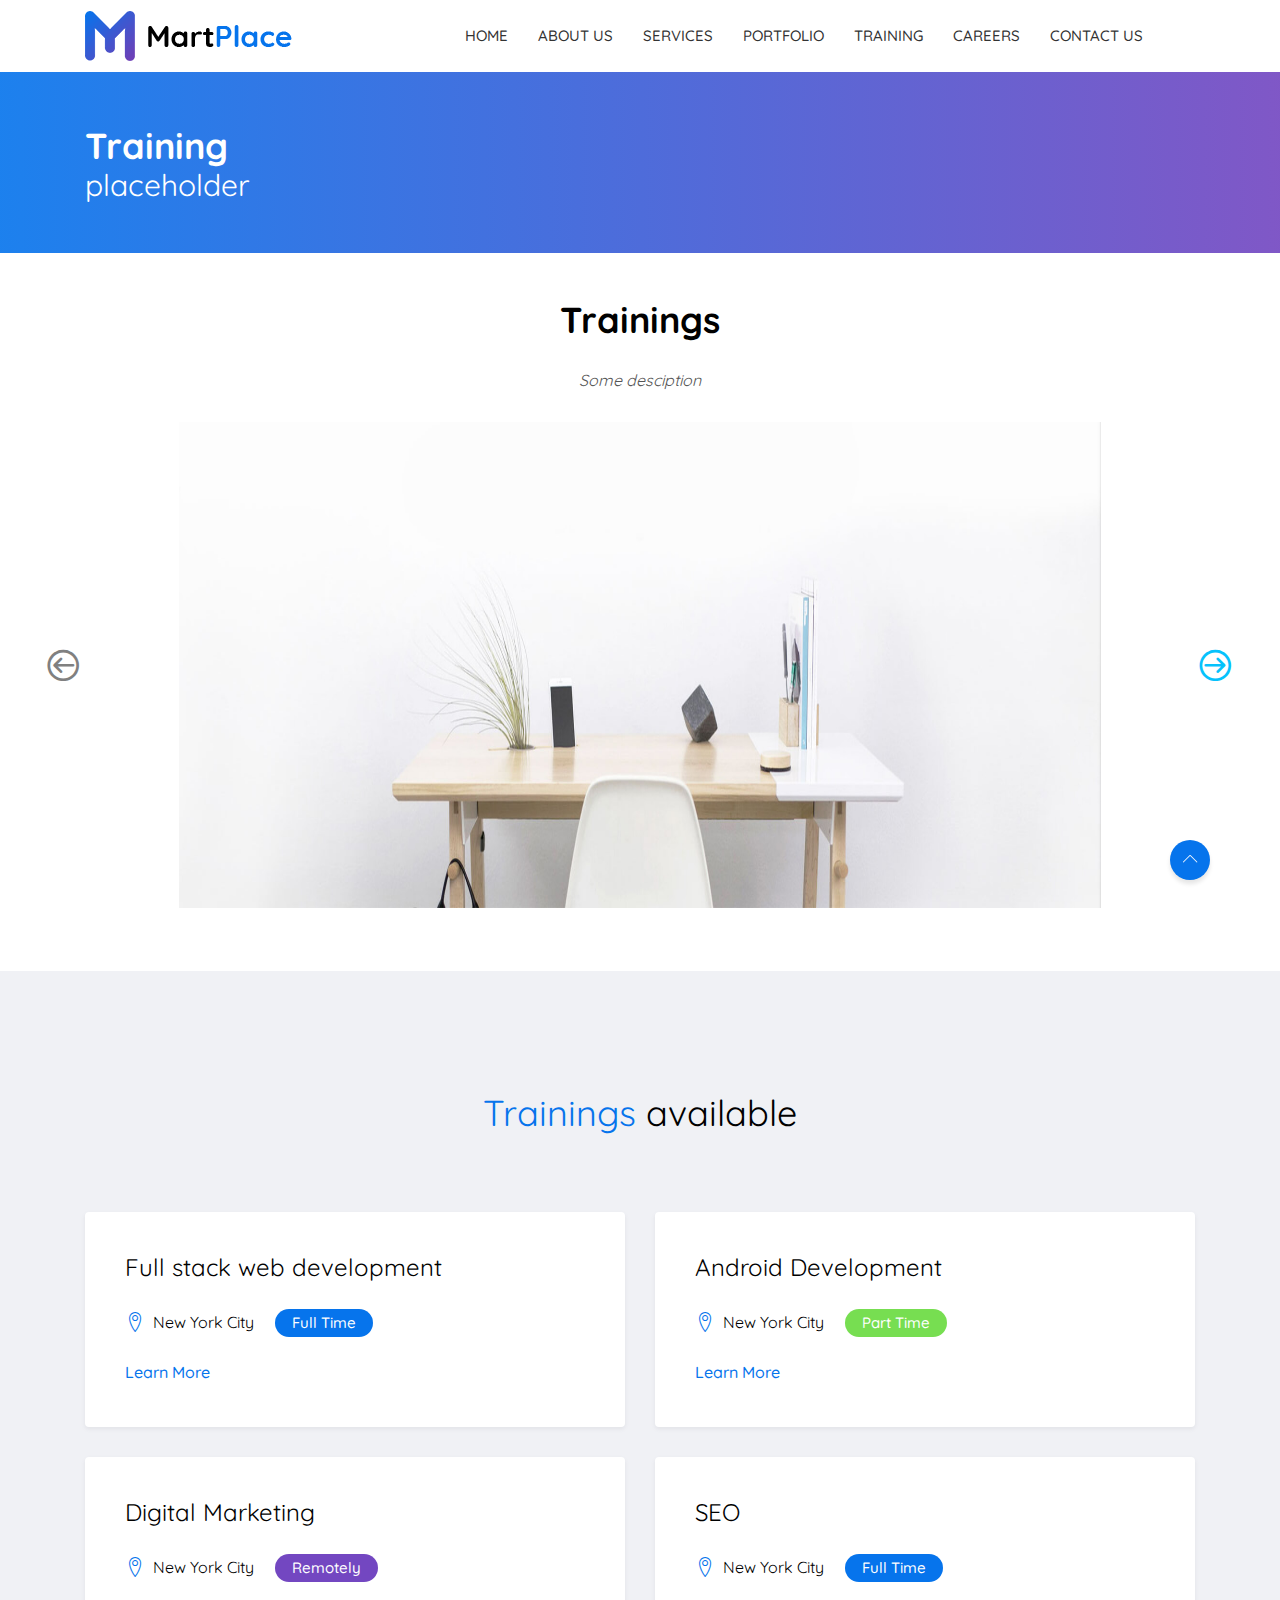
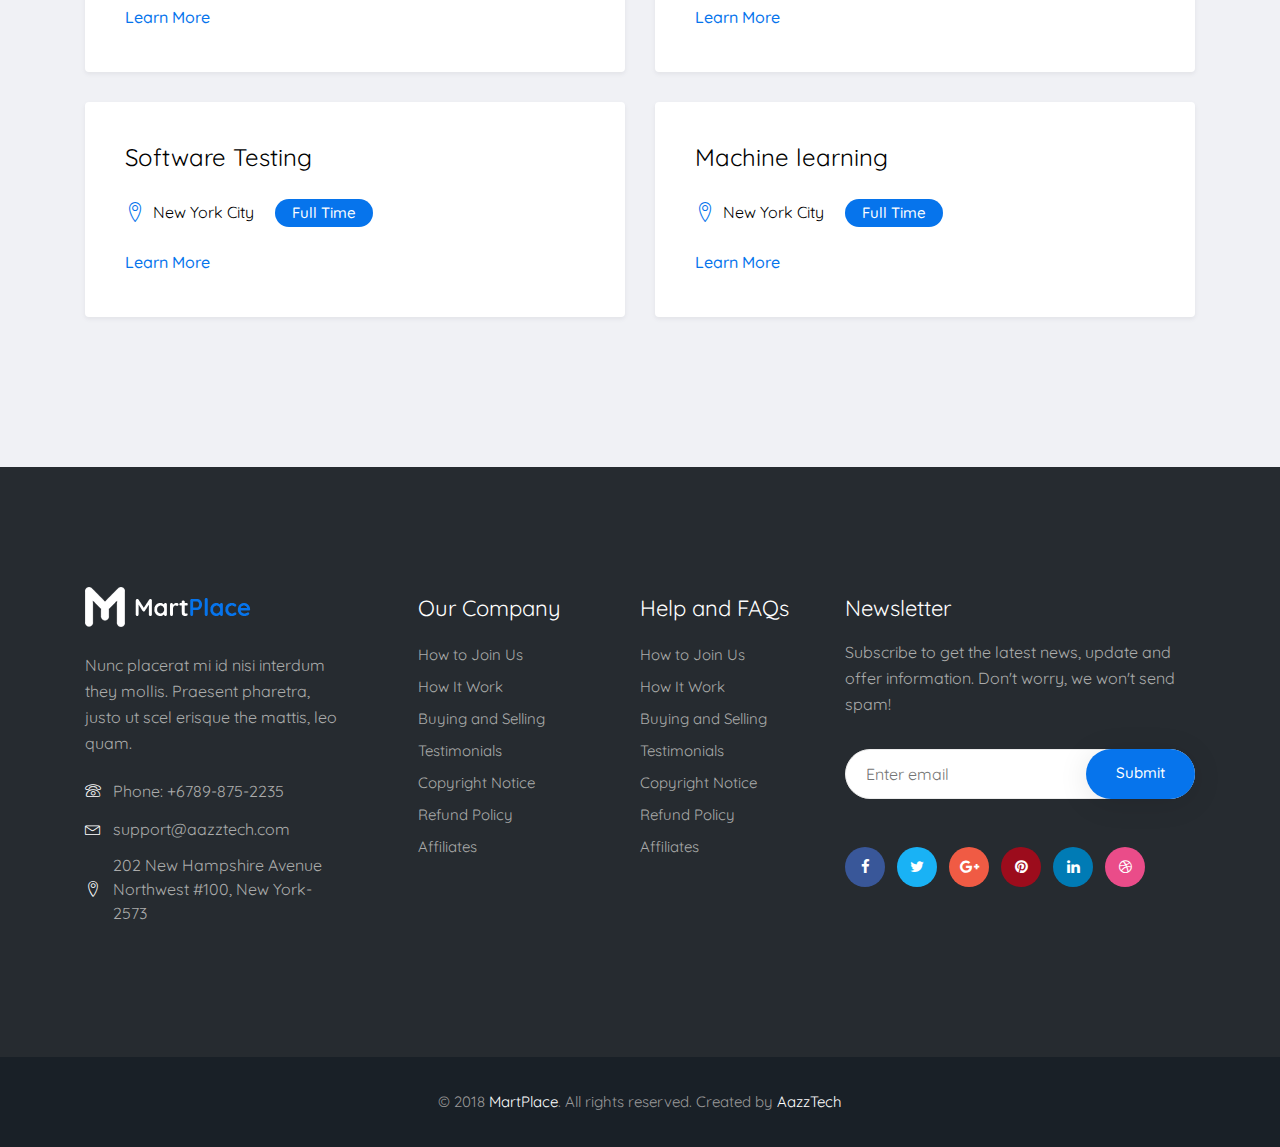
<file: training.html>
<!DOCTYPE html>
<html lang="en">

<head>
    <meta charset="UTF-8">

    <!-- viewport meta -->
    <meta http-equiv="X-UA-Compatible" content="IE=edge">
    <meta name="viewport" content="width=device-width, initial-scale=1">
    <meta name="description" content="MartPlace - Complete Online Multipurpose Marketplace HTML Template">
    <meta name="keywords" content="app, app landing, product landing, digital, material, html5">


    <title>Martplace - About Us - SHARED ON THEMELOCK.COM</title>

    <!-- inject:css -->
    <link rel="stylesheet" href="css/animate.css">
    <link rel="stylesheet" href="css/font-awesome.min.css">
    <link rel="stylesheet" href="css/fontello.css">
    <link rel="stylesheet" href="css/jquery-ui.css">
    <link rel="stylesheet" href="css/lnr-icon.css">
    <link rel="stylesheet" href="css/owl.carousel.css">
    <link rel="stylesheet" href="css/slick.css">
    <link rel="stylesheet" href="css/trumbowyg.min.css">
    <link rel="stylesheet" href="css/bootstrap/bootstrap.min.css">
    <link rel="stylesheet" href="style.css">
    <!-- endinject -->
    <style>
        .wrapp {
            border-radius: 10px;
            background-color: white;
            display: flex;
            height: 60vh;
            margin-bottom: 4vh;
        }

        .current {
            display: flex;
            align-items: center;
            flex: 1;
        }

        .stage {
            display: flex;
            align-items: center;
            justify-content: center;
            flex: 0.8;
            height: 100%;
        }

        .stage>img {
            width: 90%;
            height: 90%;
        }

        .leftButton,
        .rightButton {
            display: flex;
            justify-content: center;
            align-items: center;
            flex: 0.1;
        }

        .thumbnail {
            display: none;
        }

        .contentDiv>div {
            background: #b0e8ee;
            text-align: justify;
        }

        .contentDiv>div>h3 {
            border-bottom: groove blueviolet;
            text-align: center;
            font-weight: bold;
        }

        .card_style2 .card_style2__location_type p {
            color: black;
        }

        body{
            overflow-x: hidden;
        }
    </style>

</head>

<body class="about-us">

    <!--================================
    START MENU AREA
=================================-->
    <!-- start menu-area -->
    <div class="menu-area menu--style3">
        <!-- start .mainmenu_area -->
        <div class="mainmenu">
            <!-- start .container -->
            <div class="container">
                <!-- start .row-->
                <div class="row" style="display: flex">
                    <!-- start .col-md-12 -->
                    <div class="col-md-4" style="display:flex; align-items:center; flex:0.6">
                        <img src="images/logo.png">
                    </div>
                    <div class="col-md-8" style="display: flex; flex:0.4">
                        <nav class="navbar navbar-expand-md navbar-light mainmenu__menu">
                            <button class="navbar-toggler" type="button" data-toggle="collapse" data-target="#navbarNav"
                                aria-controls="navbarNav" aria-expanded="false" aria-label="Toggle navigation">
                                <span class="navbar-toggler-icon"></span>
                            </button>
                            <!-- Collect the nav links, forms, and other content for toggling -->
                            <div class="collapse navbar-collapse" id="navbarNav" style="width:auto">
                                <ul class="navbar-nav">
                                    <li>
                                        <a href="index.html">HOME</a>
                                    </li>
                                    <li>
                                        <a href="about.html">About&nbsp;us</a>
                                    </li>
                                    <li class="has_dropdown">
                                        <a href="services.html">Services</a>
                                        <div class="dropdown dropdown--menu">
                                            <ul>
                                                <li>
                                                    <a href="websiteDesign.html">Website Design</a>
                                                </li>
                                                <li>
                                                    <a href="websiteDev.html">Website Development</a>
                                                </li>
                                                <li>
                                                    <a href="digiMarket.html">Digital Marketing</a>
                                                </li>
                                                <li>
                                                    <a href="softwareDev.html">Software Development</a>
                                                </li>
                                                <li>
                                                    <a href="app.html">Mobile App Development</a>
                                                </li>
                                                <li>
                                                    <a href="webHost.html">Web hosting services</a>
                                                </li>
                                                <li>
                                                    <a href="ecommerce.html">E-Commerce solutions</a>
                                                </li>
                                            </ul>
                                        </div>
                                    </li>
                                    <li>
                                        <a href="portfolio.html">Portfolio</a>
                                    </li>
                                    <li>
                                        <a href="training.html">Training</a>
                                    </li>
                                    <li>
                                        <a href="careers.html">Careers</a>
                                    </li>
                                    <li>
                                        <a href="contact.html">Contact&nbsp;us</a>
                                    </li>
                                </ul>
                            </div>
                            <!-- /.navbar-collapse -->
                        </nav>
                    </div>
                    <!-- end /.col-md-12 -->
                </div>
                <!-- end /.row-->
            </div>
            <!-- start .container -->
        </div>
        <!-- end /.mainmenu-->
    </div>
    <!-- end /.menu-area -->
    <!--================================
    END MENU AREA
=================================-->

    <!--================================
    START ABOUT HERO AREA
=================================-->

    <section class="breadcrumb-area">
        <div class="container">
            <div class="row">
                <div class="col-md-12">
                    <h1 style="color: white; font-weight: bold;">Training</h1>
                    <h2 style="color: white; ">placeholder</h2>
                </div>
                <!-- end /.col-md-12 -->
            </div>
            <!-- end /.row -->
        </div>
        <!-- end /.container -->
    </section>
    <!--================================
    END ABOUT HERO AREA
=================================-->

    <div class="container">
        <div class="section-title" style="padding-bottom: 0px">
            <br>
            <br>
            <h1><b>Trainings</b></h1>
            <p style="padding: 0"><i>Some desciption</i></p>
        </div>
    </div>

    <div class="row">
        <div class="col-md-12">
            <div class="wrapp">
                <div class="current">
                    <div class="leftButton" onclick="previousImg()"><span class="lnr lnr-arrow-left-circle"
                            style="font-size:xx-large;color:gray;font-weight: 900"></span></div>
                    <div class="stage"><img src="images/about_hero.jpg" alt="mountain" class="previewImgs"></img></div>
                    <div class="rightButton" onclick="nextImg()" disabled> <span class="lnr lnr-arrow-right-circle"
                            style="font-size:xx-large; color:rgb(6, 194, 252);font-weight: 900"></span></div>
                </div>
                <div class="controls">

                    <div class="thumbnail">
                        <img src="images/about_hero.jpg" alt="mountain" class="previewImgs"></img>
                        <img src="images/ev1.jpg" alt="lake" class="previewImgs"></img>
                        <img src="images/ev2.jpg" alt="tree" class="previewImgs"></img>
                        <img src="images/f1.jpg" alt="forest" class="previewImgs"></img>
                        <img src="images/ev4.jpg" alt="cloud" class="previewImgs"></img>
                    </div>

                </div>
            </div>
        </div>
    </div>

    <section class="job_area section--padding" id="positions">
            <div class="container">
                <div class="row">
                    <!-- start col-md-12 -->
                    <div class="col-md-12">
                        <div class="section-title">
                            <h1>
                                <span class="highlighted">Trainings</span> available
                            </h1>
                        </div>
                    </div>
                    <!-- end /.col-md-12 -->
                </div>
                <!-- end /.row-->
    
                <div class="row">
                    <div class="col-lg-6 col-md-6">
                        <div class="card_style2">
                            <h4 class="card_style2__title">Full stack web development</h4>
                            <div class="card_style2__location_type">
                                <p>
                                    <span class="lnr lnr-map-marker"></span>New York City</p>
                                <span class="type pcolorbg">Full Time</span>
                            </div>
                            <a href="#" data-target="#myModal1" data-toggle="modal">Learn More</a>
                        </div>
                        <!-- end /.single_job -->
                    </div>
                    <!-- end /.col-md-6 -->
    
                    <div class="col-lg-6 col-md-6">
                        <div class="card_style2">
                            <h4 class="card_style2__title">Android Development</h4>
                            <div class="card_style2__location_type">
                                <p>
                                    <span class="lnr lnr-map-marker"></span>New York City</p>
                                <span class="type mcolorbg1">Part Time</span>
                            </div>
                            <a href="#" data-target="#myModal2" data-toggle="modal">Learn More</a>
                        </div>
                        <!-- end /.card_style2 -->
                    </div>
                    <!-- end /.col-md-6 -->
    
                    <div class="col-lg-6 col-md-6">
                        <div class="card_style2">
                            <h4 class="card_style2__title">Digital Marketing</h4>
                            <div class="card_style2__location_type">
                                <p>
                                    <span class="lnr lnr-map-marker"></span>New York City</p>
                                <span class="type scolorbg">Remotely</span>
                            </div>
                            <a href="#" data-target="#myModal3" data-toggle="modal">Learn More</a>
                        </div>
                        <!-- end /.card_style2 -->
                    </div>
                    <!-- end /.col-md-6 -->
    
                    <div class="col-lg-6 col-md-6">
                        <div class="card_style2">
                            <h4 class="card_style2__title">SEO</h4>
                            <div class="card_style2__location_type">
                                <p>
                                    <span class="lnr lnr-map-marker"></span>New York City</p>
                                <span class="type pcolorbg">Full Time</span>
                            </div>
                            <a href="#" data-target="#myModal4" data-toggle="modal">Learn More</a>
                        </div>
                        <!-- end /.card_style2 -->
                    </div>
                    <!-- end /.col-md-6 -->
                    <div class="col-lg-6 col-md-6">
                            <div class="card_style2">
                                <h4 class="card_style2__title">Software Testing</h4>
                                <div class="card_style2__location_type">
                                    <p>
                                        <span class="lnr lnr-map-marker"></span>New York City</p>
                                    <span class="type pcolorbg">Full Time</span>
                                </div>
                                <a href="#" data-target="#myModal4" data-toggle="modal">Learn More</a>
                            </div>
                            <!-- end /.single_job -->
                        </div>
                        <div class="col-lg-6 col-md-6">
                                <div class="card_style2">
                                    <h4 class="card_style2__title">Machine learning</h4>
                                    <div class="card_style2__location_type">
                                        <p>
                                            <span class="lnr lnr-map-marker"></span>New York City</p>
                                        <span class="type pcolorbg">Full Time</span>
                                    </div>
                                    <a href="#" data-target="#myModal6" data-toggle="modal">Learn More</a>
                                </div>
                                <!-- end /.single_job -->
                            </div>
                </div>
                <!-- end /.row -->
            </div>
            <!-- end /.container -->
        </section>


         <!-- Modals -->
         <div class="modal fade rating_modal show" id="myModal1" tabindex="-1" role="dialog" aria-labelledby="rating_modal" style="padding-right: 17px; display: none;">
                <div class="modal-dialog modal-lg" role="document">
                    <div class="modal-content">
                        <div class="modal-header">
                            <button type="button" class="close" data-dismiss="modal" aria-label="Close">
                                <span aria-hidden="true">×</span>
                            </button>
                            <h3 class="modal-title" id="rating_modal">Full stack web development</h3>
                            <h4>Course details</h4>
                            <p>by
                                <a href="author.html">AazzTech</a>
                            </p>
                        </div>
                        <!-- end /.modal-header -->
        
                        <div class="modal-body">
                            Description
                            <!-- end /.form -->
                        </div>
                        <!-- end /.modal-body -->
                    </div>
                </div>
            </div>
            <div class="modal fade rating_modal show" id="myModal2" tabindex="-1" role="dialog" aria-labelledby="rating_modal" style="padding-right: 17px; display: none;">
                    <div class="modal-dialog modal-lg" role="document">
                        <div class="modal-content">
                            <div class="modal-header">
                                <button type="button" class="close" data-dismiss="modal" aria-label="Close">
                                    <span aria-hidden="true">×</span>
                                </button>
                                <h3 class="modal-title" id="rating_modal">Android development</h3>
                                <h4>Course details</h4>
                                <p>by
                                    <a href="author.html">AazzTech</a>
                                </p>
                            </div>
                            <!-- end /.modal-header -->
            
                            <div class="modal-body">
                                Description
                                <!-- end /.form -->
                            </div>
                            <!-- end /.modal-body -->
                        </div>
                    </div>
                </div>
                <div class="modal fade rating_modal show" id="myModal3" tabindex="-1" role="dialog" aria-labelledby="rating_modal" style="padding-right: 17px; display: none;">
                        <div class="modal-dialog modal-lg" role="document">
                            <div class="modal-content">
                                <div class="modal-header">
                                    <button type="button" class="close" data-dismiss="modal" aria-label="Close">
                                        <span aria-hidden="true">×</span>
                                    </button>
                                    <h3 class="modal-title" id="rating_modal">Digital Marketing</h3>
                                    <h4>Course details</h4>
                                    <p>by
                                        <a href="author.html">AazzTech</a>
                                    </p>
                                </div>
                                <!-- end /.modal-header -->
                
                                <div class="modal-body">
                                    Description
                                    <!-- end /.form -->
                                </div>
                                <!-- end /.modal-body -->
                            </div>
                        </div>
                    </div>
                    <div class="modal fade rating_modal show" id="myModal4" tabindex="-1" role="dialog" aria-labelledby="rating_modal" style="padding-right: 17px; display: none;">
                            <div class="modal-dialog modal-lg" role="document">
                                <div class="modal-content">
                                    <div class="modal-header">
                                        <button type="button" class="close" data-dismiss="modal" aria-label="Close">
                                            <span aria-hidden="true">×</span>
                                        </button>
                                        <h3 class="modal-title" id="rating_modal">SEO</h3>
                                        <h4>Course details</h4>
                                        <p>by
                                            <a href="author.html">AazzTech</a>
                                        </p>
                                    </div>
                                    <!-- end /.modal-header -->
                    
                                    <div class="modal-body">
                                        Description
                                        <!-- end /.form -->
                                    </div>
                                    <!-- end /.modal-body -->
                                </div>
                            </div>
                        </div>
                        <div class="modal fade rating_modal show" id="myModal5" tabindex="-1" role="dialog" aria-labelledby="rating_modal" style="padding-right: 17px; display: none;">
                                <div class="modal-dialog modal-lg" role="document">
                                    <div class="modal-content">
                                        <div class="modal-header">
                                            <button type="button" class="close" data-dismiss="modal" aria-label="Close">
                                                <span aria-hidden="true">×</span>
                                            </button>
                                            <h3 class="modal-title" id="rating_modal">Software testing</h3>
                                            <h4>Course details</h4>
                                            <p>by
                                                <a href="author.html">AazzTech</a>
                                            </p>
                                        </div>
                                        <!-- end /.modal-header -->
                        
                                        <div class="modal-body">
                                            Description
                                            <!-- end /.form -->
                                        </div>
                                        <!-- end /.modal-body -->
                                    </div>
                                </div>
                            </div>
                            <div class="modal fade rating_modal show" id="myModal6" tabindex="-1" role="dialog" aria-labelledby="rating_modal" style="padding-right: 17px; display: none;">
                                    <div class="modal-dialog modal-lg" role="document">
                                        <div class="modal-content">
                                            <div class="modal-header">
                                                <button type="button" class="close" data-dismiss="modal" aria-label="Close">
                                                    <span aria-hidden="true">×</span>
                                                </button>
                                                <h3 class="modal-title" id="rating_modal">Machine learning</h3>
                                                <h4>Course details</h4>
                                                <p>by
                                                    <a href="author.html">AazzTech</a>
                                                </p>
                                            </div>
                                            <!-- end /.modal-header -->
                            
                                            <div class="modal-body">
                                                Description
                                                <!-- end /.form -->
                                            </div>
                                            <!-- end /.modal-body -->
                                        </div>
                                    </div>
                                </div>
    <!--================================
    START FOOTER AREA
=================================-->
    <footer class="footer-area">
        <div class="footer-big section--padding">
            <!-- start .container -->
            <div class="container">
                <div class="row">
                    <div class="col-lg-3 col-md-6">
                        <div class="info-footer">
                            <div class="info__logo">
                                <img src="images/flogo.png" alt="footer logo">
                            </div>
                            <p class="info--text">Nunc placerat mi id nisi interdum they mollis. Praesent pharetra,
                                justo ut scel erisque the mattis,
                                leo quam.</p>
                            <ul class="info-contact">
                                <li>
                                    <span class="lnr lnr-phone info-icon"></span>
                                    <span class="info">Phone: +6789-875-2235</span>
                                </li>
                                <li>
                                    <span class="lnr lnr-envelope info-icon"></span>
                                    <span class="info">support@aazztech.com</span>
                                </li>
                                <li>
                                    <span class="lnr lnr-map-marker info-icon"></span>
                                    <span class="info">202 New Hampshire Avenue Northwest #100, New York-2573</span>
                                </li>
                            </ul>
                        </div>
                        <!-- end /.info-footer -->
                    </div>
                    <!-- end /.col-md-3 -->

                    <div class="col-lg-5 col-md-6">
                        <div class="footer-menu">
                            <h4 class="footer-widget-title text--white">Our Company</h4>
                            <ul>
                                <li>
                                    <a href="#">How to Join Us</a>
                                </li>
                                <li>
                                    <a href="#">How It Work</a>
                                </li>
                                <li>
                                    <a href="#">Buying and Selling</a>
                                </li>
                                <li>
                                    <a href="#">Testimonials</a>
                                </li>
                                <li>
                                    <a href="#">Copyright Notice</a>
                                </li>
                                <li>
                                    <a href="#">Refund Policy</a>
                                </li>
                                <li>
                                    <a href="#">Affiliates</a>
                                </li>
                            </ul>
                        </div>
                        <!-- end /.footer-menu -->

                        <div class="footer-menu">
                            <h4 class="footer-widget-title text--white">Help and FAQs</h4>
                            <ul>
                                <li>
                                    <a href="#">How to Join Us</a>
                                </li>
                                <li>
                                    <a href="#">How It Work</a>
                                </li>
                                <li>
                                    <a href="#">Buying and Selling</a>
                                </li>
                                <li>
                                    <a href="#">Testimonials</a>
                                </li>
                                <li>
                                    <a href="#">Copyright Notice</a>
                                </li>
                                <li>
                                    <a href="#">Refund Policy</a>
                                </li>
                                <li>
                                    <a href="#">Affiliates</a>
                                </li>
                            </ul>
                        </div>
                        <!-- end /.footer-menu -->
                    </div>
                    <!-- end /.col-md-5 -->

                    <div class="col-lg-4 col-md-12">
                        <div class="newsletter">
                            <h4 class="footer-widget-title text--white">Newsletter</h4>
                            <p>Subscribe to get the latest news, update and offer information. Don't worry, we won't
                                send spam!</p>
                            <div class="newsletter__form">
                                <form action="#">
                                    <div class="field-wrapper">
                                        <input class="relative-field rounded" type="text" placeholder="Enter email">
                                        <button class="btn btn--round" type="submit">Submit</button>
                                    </div>
                                </form>
                            </div>

                            <!-- start .social -->
                            <div class="social social--color--filled">
                                <ul>
                                    <li>
                                        <a href="#">
                                            <span class="fa fa-facebook"></span>
                                        </a>
                                    </li>
                                    <li>
                                        <a href="#">
                                            <span class="fa fa-twitter"></span>
                                        </a>
                                    </li>
                                    <li>
                                        <a href="#">
                                            <span class="fa fa-google-plus"></span>
                                        </a>
                                    </li>
                                    <li>
                                        <a href="#">
                                            <span class="fa fa-pinterest"></span>
                                        </a>
                                    </li>
                                    <li>
                                        <a href="#">
                                            <span class="fa fa-linkedin"></span>
                                        </a>
                                    </li>
                                    <li>
                                        <a href="#">
                                            <span class="fa fa-dribbble"></span>
                                        </a>
                                    </li>
                                </ul>
                            </div>
                            <!-- end /.social -->
                        </div>
                        <!-- end /.newsletter -->
                    </div>
                    <!-- end /.col-md-4 -->
                </div>
                <!-- end /.row -->
            </div>
            <!-- end /.container -->
        </div>
        <!-- end /.footer-big -->

        <div class="mini-footer">
            <div class="container">
                <div class="row">
                    <div class="col-md-12">
                        <div class="copyright-text">
                            <p>&copy; 2018
                                <a href="#">MartPlace</a>. All rights reserved. Created by
                                <a href="#">AazzTech</a>
                            </p>
                        </div>

                        <div class="go_top">
                            <span class="lnr lnr-chevron-up"></span>
                        </div>
                    </div>
                </div>
            </div>
        </div>
    </footer>
    <!--================================
    END FOOTER AREA
=================================-->

    <!-- VIDEO MODAL -->
    <div class="modal fade video_modal" id="myModal" tabindex="-1" role="dialog" aria-labelledby="myModal">
        <div class="modal-dialog modal-lg" role="document">
            <div class="modal-content">
                <iframe width="100" src="https://www.youtube.com/embed/lvtfD_rJ2hE" allowfullscreen></iframe>
            </div>
        </div>
    </div>

    <!--//////////////////// JS GOES HERE ////////////////-->

    <!-- inject:js -->
    <script src="js/vendor/jquery/jquery-1.12.3.js"></script>
    <script src="js/vendor/jquery/popper.min.js"></script>
    <script src="js/vendor/jquery/uikit.min.js"></script>
    <script src="js/vendor/bootstrap.min.js"></script>
    <script src="js/vendor/chart.bundle.min.js"></script>
    <script src="js/vendor/grid.min.js"></script>
    <script src="js/vendor/jquery-ui.min.js"></script>
    <script src="js/vendor/jquery.barrating.min.js"></script>
    <script src="js/vendor/jquery.countdown.min.js"></script>
    <script src="js/vendor/jquery.counterup.min.js"></script>
    <script src="js/vendor/jquery.easing1.3.js"></script>
    <script src="js/vendor/owl.carousel.min.js"></script>
    <script src="js/vendor/slick.min.js"></script>
    <script src="js/vendor/tether.min.js"></script>
    <script src="js/vendor/trumbowyg.min.js"></script>
    <script src="js/vendor/waypoints.min.js"></script>
    <script src="js/dashboard.js"></script>
    <script src="js/main.js"></script>
    <!-- endinject -->
    <script>
        function nextImg() {
            var currentImg = document.getElementsByClassName("stage")[0].children[0]
            var thumbnails = document.getElementsByClassName("thumbnail")[0].children
            var index = 0;
            for (var i = 0; i < thumbnails.length; i++) {
                if (thumbnails.item(i).src == currentImg.src) {
                    index = i;
                    break;
                }
            }
            if (index != thumbnails.length - 1) {
                index++;
                document.getElementsByClassName("stage")[0].children[0].src = thumbnails.item(index).src
            }
            adjustArrow(index)
        }

        function previousImg() {
            var currentImg = document.getElementsByClassName("stage")[0].children[0]
            var thumbnails = document.getElementsByClassName("thumbnail")[0].children
            var index = 0;
            for (var i = 0; i < thumbnails.length; i++) {
                if (thumbnails.item(i).src == currentImg.src) {
                    index = i;
                    break;
                }
            }
            if (index != 0) {
                index--;
                document.getElementsByClassName("stage")[0].children[0].src = thumbnails.item(index).src
            }
            adjustArrow(index)
        }

        function adjustArrow(index){
            if(index == 0){
                document.querySelector('body > div.row > div > div > div.current > div.leftButton > span').style.color = 'gray';
            }
            else{
                document.querySelector('body > div.row > div > div > div.current > div.leftButton > span').style.color = 'rgb(6, 194, 252)';
            }

            if(index == document.getElementsByClassName("thumbnail")[0].children.length-1){
                document.querySelector('body > div.row > div > div > div.current > div.rightButton > span').style.color = 'gray'
            }
            else{
                document.querySelector('body > div.row > div > div > div.current > div.rightButton > span').style.color = 'rgb(6, 194, 252)';
            }
        }
    </script>
</body>

</html>
</file>
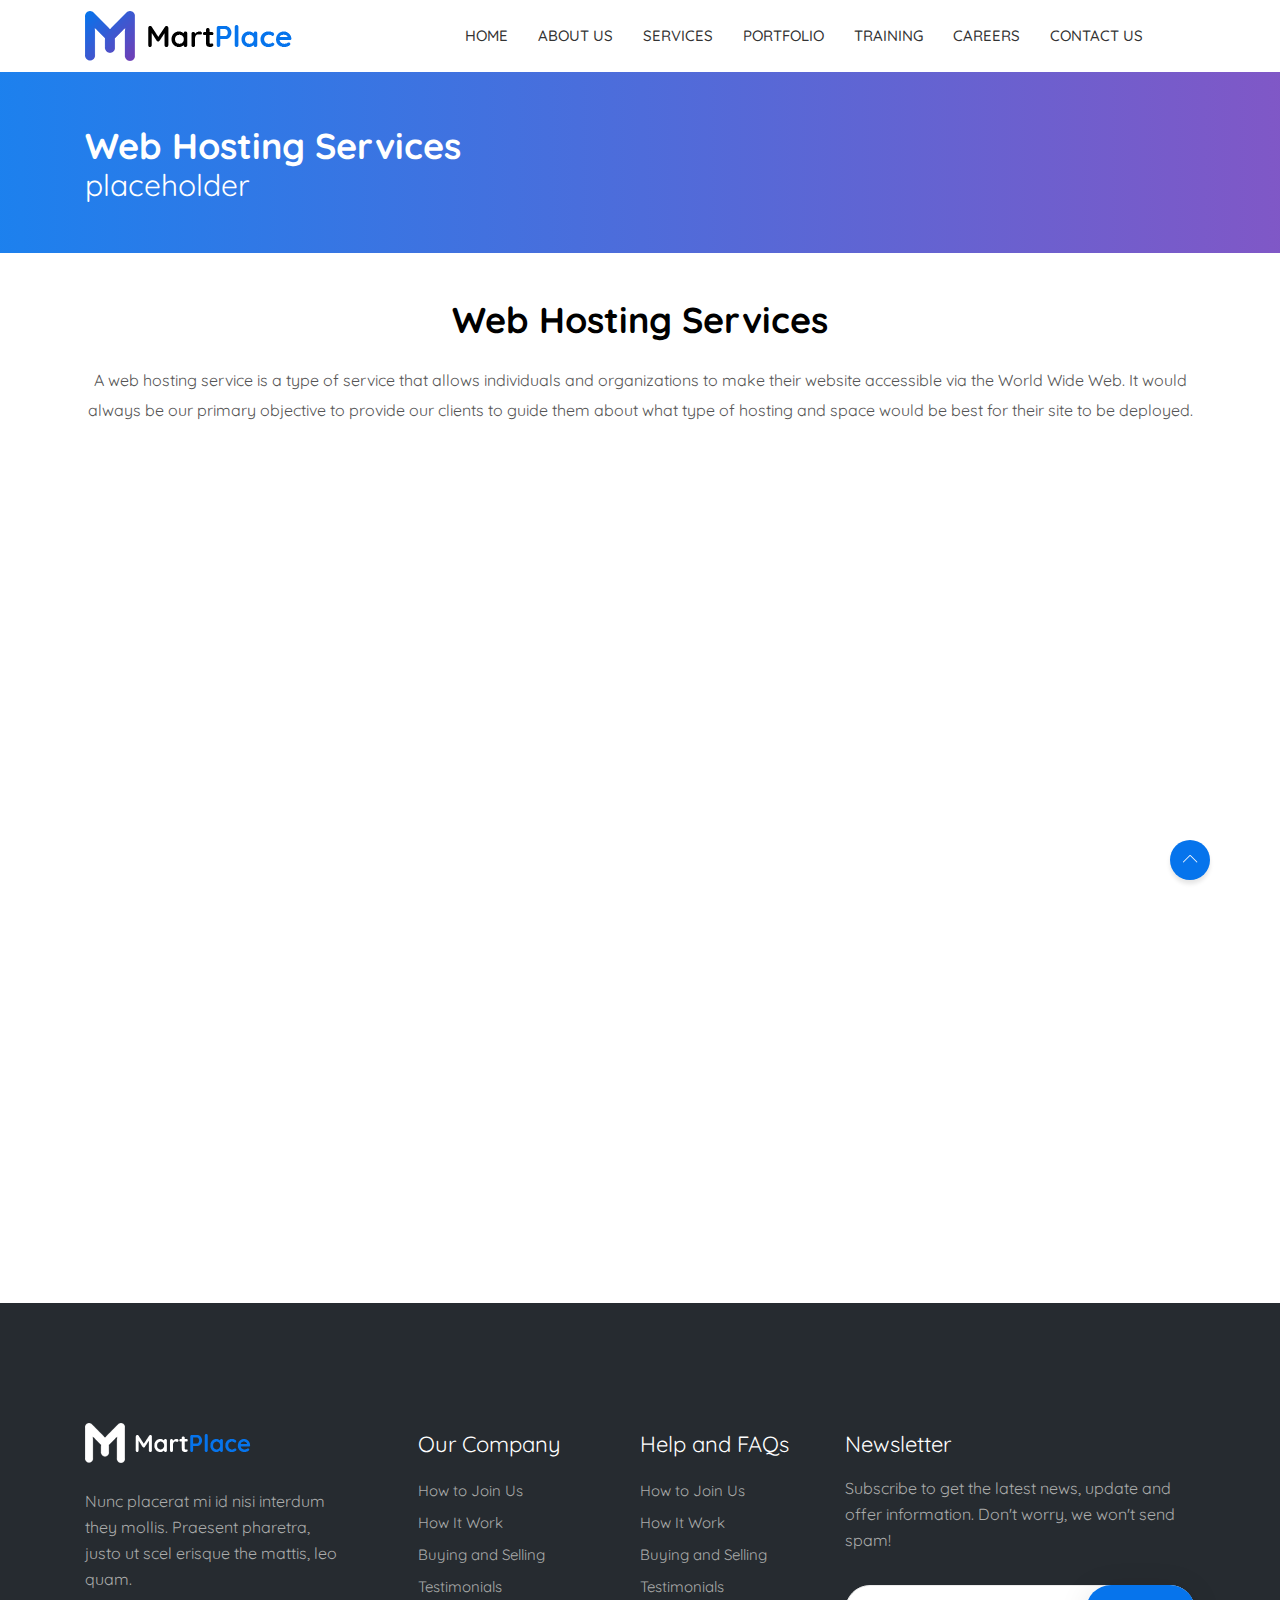
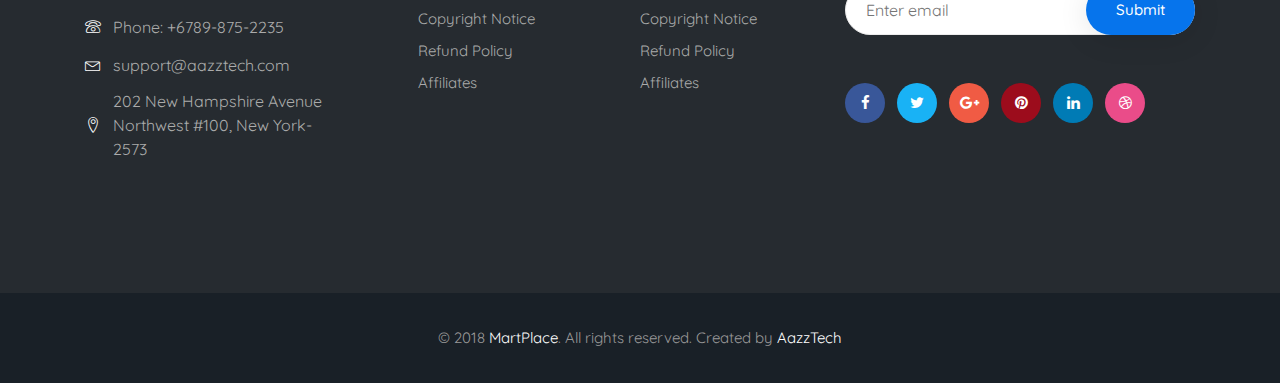
<file: webHost.html>
<!DOCTYPE html>
<html lang="en">

<head>
    <meta charset="UTF-8">

    <!-- viewport meta -->
    <meta http-equiv="X-UA-Compatible" content="IE=edge">
    <meta name="viewport" content="width=device-width, initial-scale=1">
    <meta name="description" content="MartPlace - Complete Online Multipurpose Marketplace HTML Template">
    <meta name="keywords" content="marketplace, easy digital download, digital product, digital, html5">


    <title>Martplace - Home - SHARED ON THEMELOCK.COM</title>

    <!-- inject:css -->
    <link rel="stylesheet" href="css/animate.css">
    <link rel="stylesheet" href="css/font-awesome.min.css">
    <link rel="stylesheet" href="css/fontello.css">
    <link rel="stylesheet" href="css/jquery-ui.css">
    <link rel="stylesheet" href="css/lnr-icon.css">
    <link rel="stylesheet" href="css/owl.carousel.css">
    <link rel="stylesheet" href="css/slick.css">
    <link rel="stylesheet" href="css/trumbowyg.min.css">
    <link rel="stylesheet" href="css/bootstrap/bootstrap.min.css">
    <link rel="stylesheet" href="style.css">
    <!-- endinject -->

    <!-- Favicon -->
    <link rel="icon" type="image/png" sizes="16x16" href="images/favicon.png">

<style>
   body > section:nth-child(4) > div > div > div > div > div.feature__img, 
   body > section:nth-child(4) > div > div > div > div > div.feature__title, 
   body > section:nth-child(4) > div > div > div > div > div.feature__desc{
        opacity: 0;
    }
</style>
</head>

<body class="home1 mutlti-vendor">

    <!-- ================================
    START MENU AREA
================================= -->
    <!-- start menu-area -->
    <!-- <div class="menu-area menu--style3" style="position: fixed; background: white; z-index:10"></div> -->
    <div class="menu-area menu--style3">
        <!-- start .mainmenu_area -->
        <div class="mainmenu">
            <!-- start .container -->
            <div class="container">
                <!-- start .row-->
                <div class="row" style="display: flex">
                    <!-- start .col-md-12 -->
                    <div class="col-md-4" style="display:flex; align-items:center; flex:0.6">
                        <img src="images/logo.png">
                    </div>
                    <div class="col-md-8" style="display: flex; flex:0.4">
                        <nav class="navbar navbar-expand-md navbar-light mainmenu__menu">
                            <button class="navbar-toggler" type="button" data-toggle="collapse" data-target="#navbarNav"
                                aria-controls="navbarNav" aria-expanded="false" aria-label="Toggle navigation">
                                <span class="navbar-toggler-icon"></span>
                            </button>
                            <!-- Collect the nav links, forms, and other content for toggling -->
                            <div class="collapse navbar-collapse" id="navbarNav" style="width:auto">
                                <ul class="navbar-nav">
                                    <li>
                                        <a href="index.html">HOME</a>
                                    </li>
                                    <li>
                                        <a href="about.html">About&nbsp;us</a>
                                    </li>
                                    <li class="has_dropdown">
                                        <a href="services.html">Services</a>
                                        <div class="dropdown dropdown--menu">
                                            <ul>
                                                <li>
                                                    <a href="websiteDesign.html">Website Design</a>
                                                </li>
                                                <li>
                                                    <a href="websiteDev.html">Website Development</a>
                                                </li>
                                                <li>
                                                    <a href="digiMarket.html">Digital Marketing</a>
                                                </li>
                                                <li>
                                                    <a href="softwareDev.html">Software Development</a>
                                                </li>
                                                <li>
                                                    <a href="app.html">Mobile App Development</a>
                                                </li>
                                                <li>
                                                    <a href="webHost.html">Web hosting services</a>
                                                </li>
                                                <li>
                                                    <a href="ecommerce.html">E-Commerce solutions</a>
                                                </li>
                                            </ul>
                                        </div>
                                    </li>
                                    <li>
                                        <a href="portfolio.html">Portfolio</a>
                                    </li>
                                    <li>
										<a href="training.html">Training</a>
									</li>
                                    <li>
                                        <a href="careers.html">Careers</a>
                                    </li>
                                    <li>
                                        <a href="contact.html">Contact&nbsp;us</a>
                                    </li>
                                </ul>
                            </div>
                            <!-- /.navbar-collapse -->
                        </nav>
                    </div>
                    <!-- end /.col-md-12 -->
                </div>
                <!-- end /.row-->
            </div>
            <!-- start .container -->
        </div>
        <!-- end /.mainmenu-->
    </div>
    <!-- end /.menu-area -->
    <!--================================
    END MENU AREA
=================================-->

    <section class="breadcrumb-area">
        <div class="container">
            <div class="row">
                <div class="col-md-12">
                    <h1 style="color: white; font-weight: bold;">Web Hosting Services</h1>
                    <h2 style="color: white; ">placeholder</h2>
                </div>
                <!-- end /.col-md-12 -->
            </div>
            <!-- end /.row -->
        </div>
        <!-- end /.container -->
    </section>
    <div class="container">
        <div class="section-title">
            <br>
            <br>
            <h1><b>Web Hosting Services</b></h1>
            <p style="padding: 0">A web hosting service is a type of service that allows individuals and organizations to make their website accessible via the World Wide Web. It would always be our primary objective to provide our clients to guide them about what type of hosting and space would be best for their site to be deployed.</p>
        </div>
    </div>
    <section>
        <!-- start container -->
        <div class="container">
            <div class="row">
                    <div class="col-lg-4">
                            <div class="feature">
                                <div class="feature__img">
                                    <img src="images/feature1.png" alt="feature">
                                </div>
                                <div class="feature__title">
                                    <h3>Linux Hosting</h3>
                                </div>
                                <div class="feature__desc">
                                    <p>Linux hosting is used when your wbesite contains WordPress® ,WYSIWYG apps,PHP, MySQL, CGI, Python, or Perl.</p>
                                </div>
                            </div>
                            <!-- end /.feature -->
                        </div>
                <!-- start search-area -->
                <div class="col-lg-4">
                    <div class="feature">
                        <div class="feature__img">
                            <img src="images/feature1.png" alt="feature">
                        </div>
                        <div class="feature__title">
                            <h3>Windows Hosting</h3>
                        </div>
                        <div class="feature__desc">
                            <p>Linux hosting is used when your wbesite contains ASP, ASP.NET, MS SQL,ASP, PHP, MySQL</p>
                        </div>
                    </div>
                    <!-- end /.feature -->
                </div>
                <!-- end /.col-md-4 -->

                <!-- start search-area -->
                <div class="col-lg-4">
                    <div class="feature">
                        <div class="feature__img">
                            <img src="images/feature2.png" alt="feature">
                        </div>
                        <div class="feature__title">
                            <h3>Shared Server</h3>
                        </div>
                        <div class="feature__desc">
                            <p>We care about ur expensis . If your website does not require a whole server we deal for share hosting with others which reduces the cost.

                                </p>
                        </div>
                    </div>
                    <!-- end /.feature -->
                </div>
                <!-- end /.col-md-4 -->

                <!-- start search-area -->
                <div class="col-lg-4">
                    <div class="feature">
                        <div class="feature__img">
                            <img src="images/feature3.png" alt="feature">
                        </div>
                        <div class="feature__title">
                            <h3>Dedicated Server</h3>
                        </div>
                        <div class="feature__desc">
                            <p>If you think you would expand data in future go for dedicated hosting. It is also good at security point of view. Client leases an entire server not shared with anyone else.</p>
                        </div>
                    </div>
                    <!-- end /.feature -->
                </div>
                <!-- end /.col-md-4 -->

                <!-- start search-area -->
                <div class="col-lg-4">
                    <div class="feature">
                        <div class="feature__img">
                            <img src="images/feature1.png" alt="feature">
                        </div>
                        <div class="feature__title">
                            <h3>Virtual Private Server</h3>
                        </div>
                        <div class="feature__desc">
                            <p>Similar to dedicated hosting with a difference of superuser-level access to that operating system instance, so they can install almost any software that runs on that OS</p>
                        </div>
                    </div>
                    <!-- end /.feature -->
                </div>
                <!-- end /.col-md-4 -->
            </div>
            <!-- end /.row -->
        </div>
        <!-- end /.container -->
    </section>

    <!--================================
    START FOOTER AREA
=================================-->
    <footer class="footer-area">
        <div class="footer-big section--padding">
            <!-- start .container -->
            <div class="container">
                <div class="row">
                    <div class="col-lg-3 col-md-6">
                        <div class="info-footer">
                            <div class="info__logo">
                                <img src="images/flogo.png" alt="footer logo">
                            </div>
                            <p class="info--text">Nunc placerat mi id nisi interdum they mollis. Praesent pharetra,
                                justo ut scel
                                erisque the mattis,
                                leo quam.</p>
                            <ul class="info-contact">
                                <li>
                                    <span class="lnr lnr-phone info-icon"></span>
                                    <span class="info">Phone: +6789-875-2235</span>
                                </li>
                                <li>
                                    <span class="lnr lnr-envelope info-icon"></span>
                                    <span class="info">support@aazztech.com</span>
                                </li>
                                <li>
                                    <span class="lnr lnr-map-marker info-icon"></span>
                                    <span class="info">202 New Hampshire Avenue Northwest #100, New York-2573</span>
                                </li>
                            </ul>
                        </div>
                        <!-- end /.info-footer -->
                    </div>
                    <!-- end /.col-md-3 -->

                    <div class="col-lg-5 col-md-6">
                        <div class="footer-menu">
                            <h4 class="footer-widget-title text--white">Our Company</h4>
                            <ul>
                                <li>
                                    <a href="#">How to Join Us</a>
                                </li>
                                <li>
                                    <a href="#">How It Work</a>
                                </li>
                                <li>
                                    <a href="#">Buying and Selling</a>
                                </li>
                                <li>
                                    <a href="#">Testimonials</a>
                                </li>
                                <li>
                                    <a href="#">Copyright Notice</a>
                                </li>
                                <li>
                                    <a href="#">Refund Policy</a>
                                </li>
                                <li>
                                    <a href="#">Affiliates</a>
                                </li>
                            </ul>
                        </div>
                        <!-- end /.footer-menu -->

                        <div class="footer-menu">
                            <h4 class="footer-widget-title text--white">Help and FAQs</h4>
                            <ul>
                                <li>
                                    <a href="#">How to Join Us</a>
                                </li>
                                <li>
                                    <a href="#">How It Work</a>
                                </li>
                                <li>
                                    <a href="#">Buying and Selling</a>
                                </li>
                                <li>
                                    <a href="#">Testimonials</a>
                                </li>
                                <li>
                                    <a href="#">Copyright Notice</a>
                                </li>
                                <li>
                                    <a href="#">Refund Policy</a>
                                </li>
                                <li>
                                    <a href="#">Affiliates</a>
                                </li>
                            </ul>
                        </div>
                        <!-- end /.footer-menu -->
                    </div>
                    <!-- end /.col-md-5 -->

                    <div class="col-lg-4 col-md-12">
                        <div class="newsletter">
                            <h4 class="footer-widget-title text--white">Newsletter</h4>
                            <p>Subscribe to get the latest news, update and offer information. Don't worry, we won't
                                send spam!</p>
                            <div class="newsletter__form">
                                <form action="#">
                                    <div class="field-wrapper">
                                        <input class="relative-field rounded" type="text" placeholder="Enter email">
                                        <button class="btn btn--round" type="submit">Submit</button>
                                    </div>
                                </form>
                            </div>

                            <!-- start .social -->
                            <div class="social social--color--filled">
                                <ul>
                                    <li>
                                        <a href="#">
                                            <span class="fa fa-facebook"></span>
                                        </a>
                                    </li>
                                    <li>
                                        <a href="#">
                                            <span class="fa fa-twitter"></span>
                                        </a>
                                    </li>
                                    <li>
                                        <a href="#">
                                            <span class="fa fa-google-plus"></span>
                                        </a>
                                    </li>
                                    <li>
                                        <a href="#">
                                            <span class="fa fa-pinterest"></span>
                                        </a>
                                    </li>
                                    <li>
                                        <a href="#">
                                            <span class="fa fa-linkedin"></span>
                                        </a>
                                    </li>
                                    <li>
                                        <a href="#">
                                            <span class="fa fa-dribbble"></span>
                                        </a>
                                    </li>
                                </ul>
                            </div>
                            <!-- end /.social -->
                        </div>
                        <!-- end /.newsletter -->
                    </div>
                    <!-- end /.col-md-4 -->
                </div>
                <!-- end /.row -->
            </div>
            <!-- end /.container -->
        </div>
        <!-- end /.footer-big -->

        <div class="mini-footer">
            <div class="container">
                <div class="row">
                    <div class="col-md-12">
                        <div class="copyright-text">
                            <p>&copy; 2018
                                <a href="#">MartPlace</a>. All rights reserved. Created by
                                <a href="#">AazzTech</a>
                            </p>
                        </div>

                        <div class="go_top">
                            <span class="lnr lnr-chevron-up"></span>
                        </div>
                    </div>
                </div>
            </div>
        </div>
    </footer>
    <!--================================
    END FOOTER AREA
=================================-->

    <!--//////////////////// JS GOES HERE ////////////////-->

    <!-- inject:js -->
    <script src="js/vendor/jquery/jquery-1.12.3.js"></script>
    <script src="js/vendor/jquery/uikit.min.js"></script>
    <script src="js/vendor/jquery/popper.min.js"></script>
    <script src="js/vendor/bootstrap.min.js"></script>
    <script src="js/vendor/chart.bundle.min.js"></script>
    <script src="js/vendor/grid.min.js"></script>
    <script src="js/vendor/jquery-ui.min.js"></script>
    <script src="js/vendor/jquery.barrating.min.js"></script>
    <script src="js/vendor/jquery.countdown.min.js"></script>
    <script src="js/vendor/jquery.counterup.min.js"></script>
    <script src="js/vendor/jquery.easing1.3.js"></script>
    <script src="js/vendor/owl.carousel.min.js"></script>
    <script src="js/vendor/slick.min.js"></script>
    <script src="js/vendor/tether.min.js"></script>
    <script src="js/vendor/trumbowyg.min.js"></script>
    <script src="js/vendor/waypoints.min.js"></script>
    <script src="js/dashboard.js"></script>
    <script src="js/main.js"></script>
    <script src="js/anime.min.js"></script>

    <script>

        function animateCards(target) {
            var animationImg = anime({
                targets: target + ' > div > div.feature__img',
                translateY: [-50, 0],
                opacity: [0, 1],
                loop: false,
                delay: 100,
                duration: 1000,
                easing: 'easeOutExpo'
            });
            var animationTitle = anime({
                targets: target + ' > div > div.feature__title',
                translateY: [-50, 0],
                delay: 250,
                opacity: [0, 1],
                loop: false,
                duration: 200,
                easing: 'easeOutExpo'
            });
            var animationDesc = anime({
                targets: target + ' > div > div.feature__desc',
                translateY: [-50, 0],
                delay: 350,
                opacity: [0, 1],
                loop: false,
                duration: 1000,
                easing: 'easeOutExpo'
            });
        }


        window.addEventListener("scroll", function func(e) {
            var target = "body > section:nth-child(4) > div > div > div:nth-child(1)"
            var rect = document.querySelector(target).getBoundingClientRect()
            if (rect.top < window.innerHeight) {
                animateCards(target)
                window.removeEventListener("scroll", func)
            }
        })

        window.addEventListener("scroll", function func(e) {
            var target = "body > section:nth-child(4) > div > div > div:nth-child(2)"
            var rect = document.querySelector(target).getBoundingClientRect()
            if (rect.top < window.innerHeight) {
                animateCards(target)
                window.removeEventListener("scroll", func)
            }
        })

        window.addEventListener("scroll", function func(e) {
            var target = "body > section:nth-child(4) > div > div > div:nth-child(3)"
            var rect = document.querySelector(target).getBoundingClientRect()
            if (rect.top < window.innerHeight) {
                animateCards(target)
                window.removeEventListener("scroll", func)
            }
        })
        window.addEventListener("scroll", function func(e) {
            var target = "body > section:nth-child(4) > div > div > div:nth-child(4)"
            var rect = document.querySelector(target).getBoundingClientRect()
            if (rect.top < window.innerHeight) {
                animateCards(target)
                window.removeEventListener("scroll", func)
            }
        })
        window.addEventListener("scroll", function func(e) {
            var target = "body > section:nth-child(4) > div > div > div:nth-child(5)"
            var rect = document.querySelector(target).getBoundingClientRect()
            if (rect.top < window.innerHeight) {
                animateCards(target)
                window.removeEventListener("scroll", func)
            }
        })
        
    </script>
    <!-- endinject -->
</body>

</html>
</file>
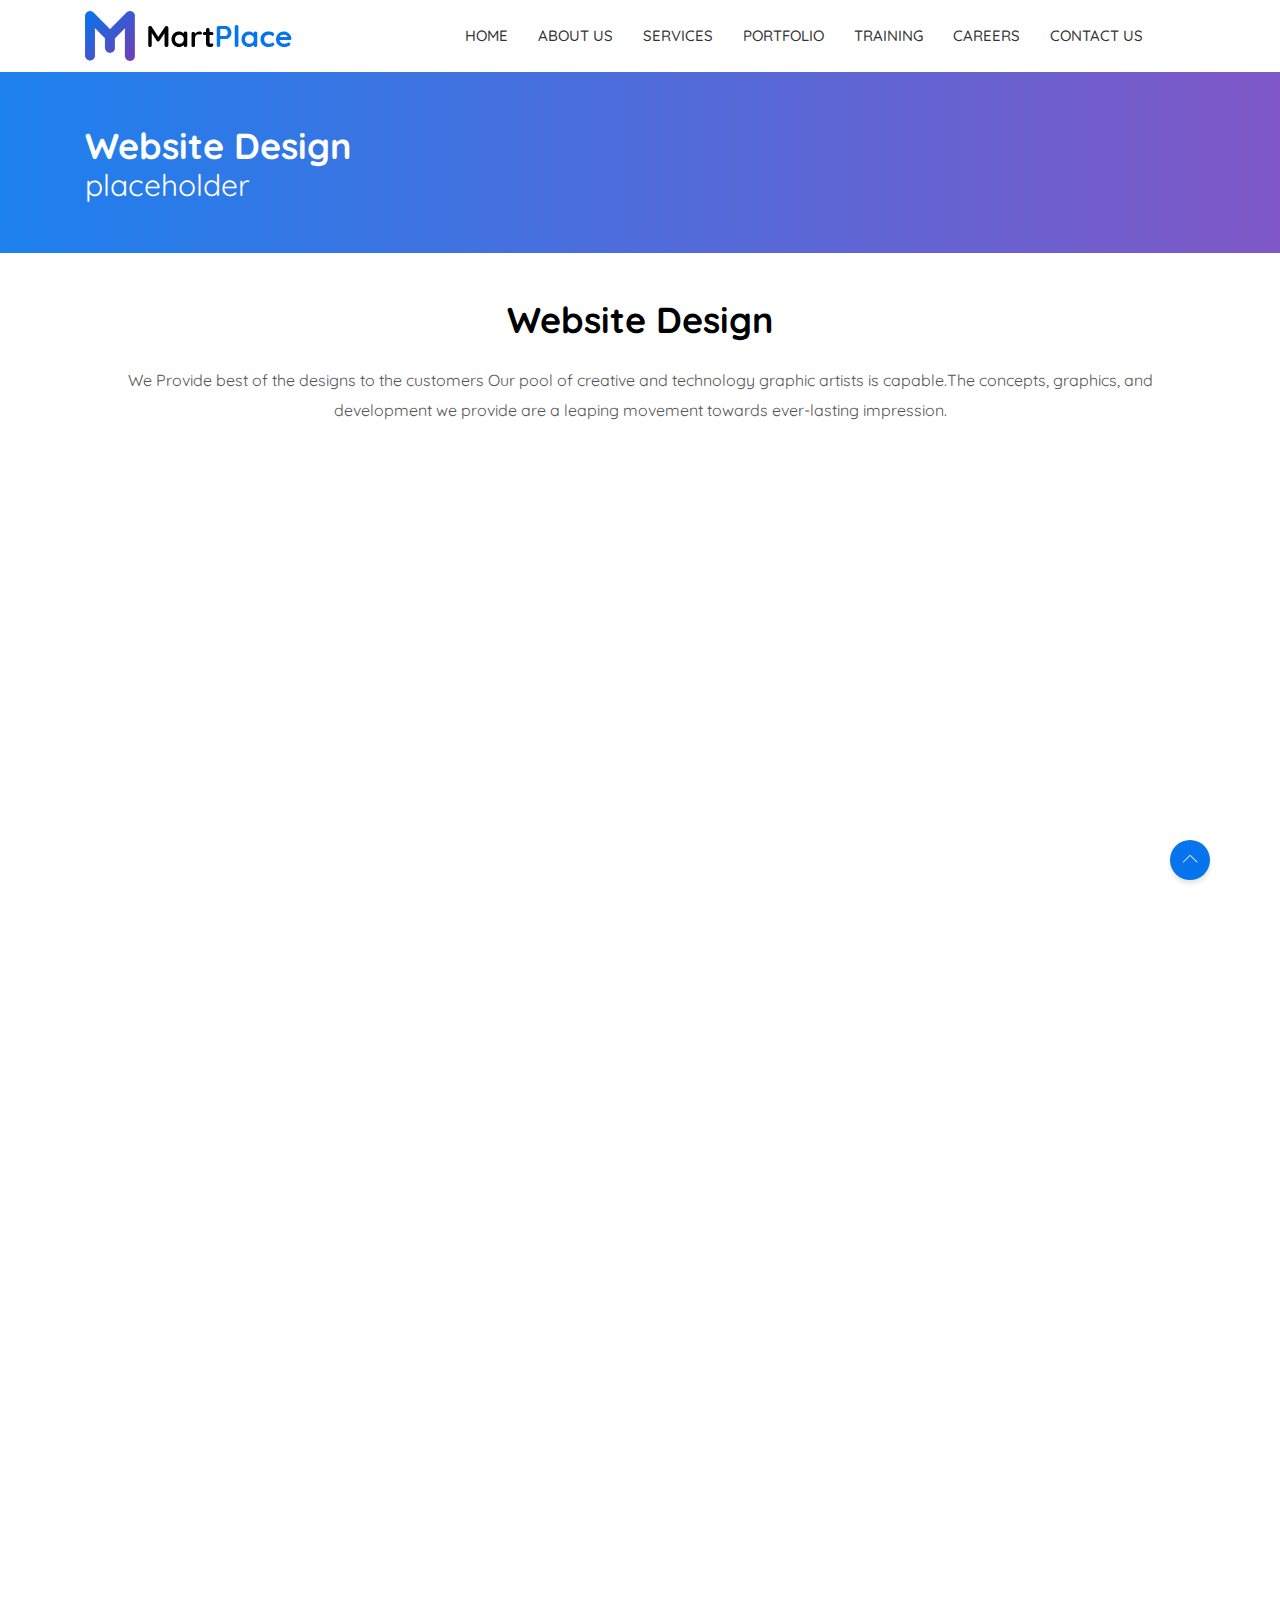
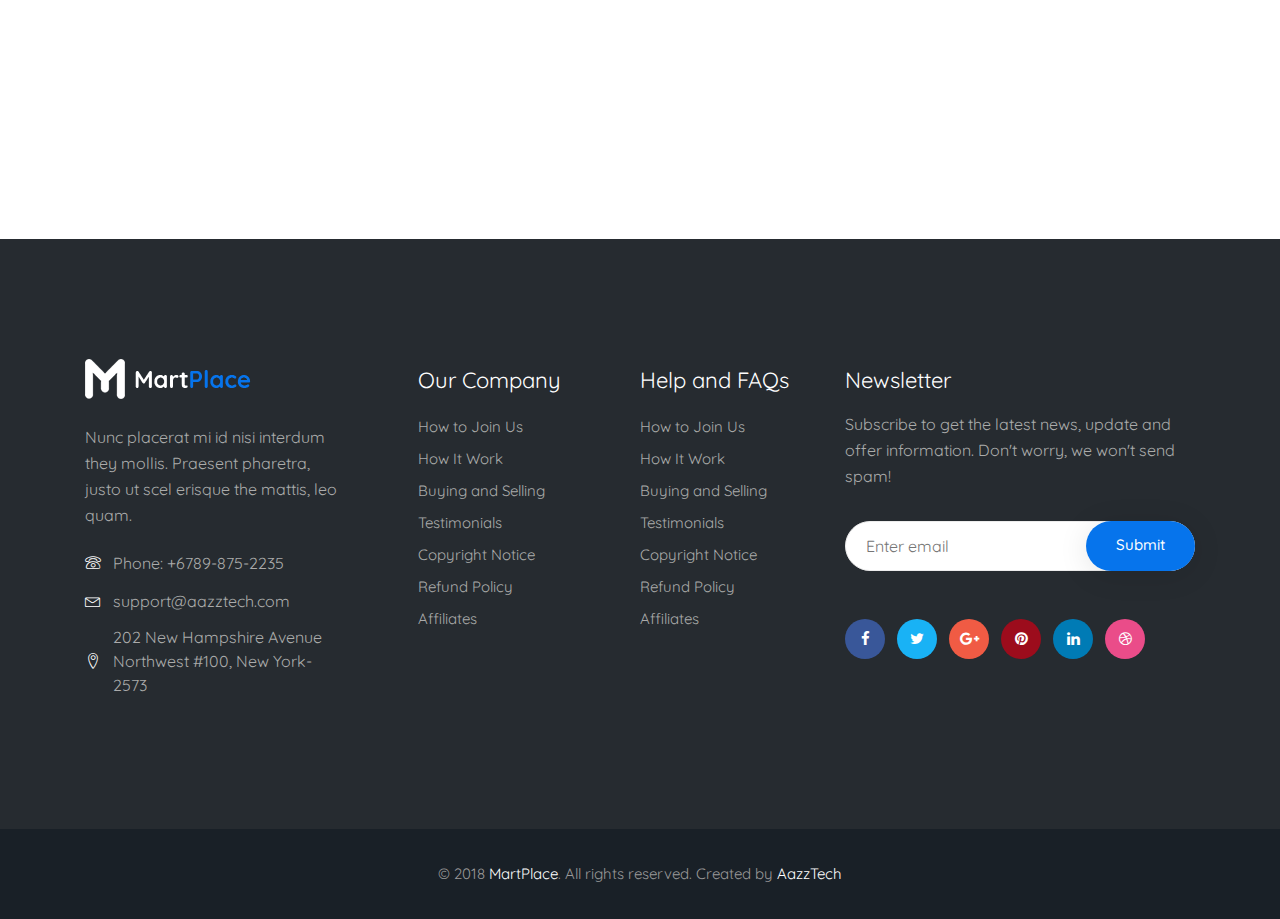
<file: websiteDesign.html>
<!DOCTYPE html>
<html lang="en">

<head>
    <meta charset="UTF-8">

    <!-- viewport meta -->
    <meta http-equiv="X-UA-Compatible" content="IE=edge">
    <meta name="viewport" content="width=device-width, initial-scale=1">
    <meta name="description" content="MartPlace - Complete Online Multipurpose Marketplace HTML Template">
    <meta name="keywords" content="marketplace, easy digital download, digital product, digital, html5">


    <title>Martplace - Home - SHARED ON THEMELOCK.COM</title>

    <!-- inject:css -->
    <link rel="stylesheet" href="css/animate.css">
    <link rel="stylesheet" href="css/font-awesome.min.css">
    <link rel="stylesheet" href="css/fontello.css">
    <link rel="stylesheet" href="css/jquery-ui.css">
    <link rel="stylesheet" href="css/lnr-icon.css">
    <link rel="stylesheet" href="css/owl.carousel.css">
    <link rel="stylesheet" href="css/slick.css">
    <link rel="stylesheet" href="css/trumbowyg.min.css">
    <link rel="stylesheet" href="css/bootstrap/bootstrap.min.css">
    <link rel="stylesheet" href="style.css">
    <!-- endinject -->

    <!-- Favicon -->
    <link rel="icon" type="image/png" sizes="16x16" href="images/favicon.png">

<style>
   body > section:nth-child(4) > div > div > div > div > div.feature__img, 
   body > section:nth-child(4) > div > div > div > div > div.feature__title, 
   body > section:nth-child(4) > div > div > div > div > div.feature__desc{
        opacity: 0;
    }
</style>
</head>

<body class="home1 mutlti-vendor">

    <!-- ================================
    START MENU AREA
================================= -->
    <!-- start menu-area -->
    <!-- <div class="menu-area menu--style3" style="position: fixed; background: white; z-index:10"></div> -->
    <div class="menu-area menu--style3">
        <!-- start .mainmenu_area -->
        <div class="mainmenu">
            <!-- start .container -->
            <div class="container">
                <!-- start .row-->
                <div class="row" style="display: flex">
                    <!-- start .col-md-12 -->
                    <div class="col-md-4" style="display:flex; align-items:center; flex:0.6">
                        <img src="images/logo.png">
                    </div>
                    <div class="col-md-8" style="display: flex; flex:0.4">
                        <nav class="navbar navbar-expand-md navbar-light mainmenu__menu">
                            <button class="navbar-toggler" type="button" data-toggle="collapse" data-target="#navbarNav"
                                aria-controls="navbarNav" aria-expanded="false" aria-label="Toggle navigation">
                                <span class="navbar-toggler-icon"></span>
                            </button>
                            <!-- Collect the nav links, forms, and other content for toggling -->
                            <div class="collapse navbar-collapse" id="navbarNav" style="width:auto">
                                <ul class="navbar-nav">
                                    <li>
                                        <a href="index.html">HOME</a>
                                    </li>
                                    <li>
                                        <a href="about.html">About&nbsp;us</a>
                                    </li>
                                    <li class="has_dropdown">
                                        <a href="services.html">Services</a>
                                        <div class="dropdown dropdown--menu">
                                            <ul>
                                                <li>
                                                    <a href="websiteDesign.html">Website Design</a>
                                                </li>
                                                <li>
                                                    <a href="websiteDev.html">Website Development</a>
                                                </li>
                                                <li>
                                                    <a href="digiMarket.html">Digital Marketing</a>
                                                </li>
                                                <li>
                                                    <a href="softwareDev.html">Software Development</a>
                                                </li>
                                                <li>
                                                    <a href="app.html">Mobile App Development</a>
                                                </li>
                                                <li>
                                                    <a href="webHost.html">Web hosting services</a>
                                                </li>
                                                <li>
                                                    <a href="ecommerce.html">E-Commerce solutions</a>
                                                </li>
                                            </ul>
                                        </div>
                                    </li>
                                    <li>
                                        <a href="portfolio.html">Portfolio</a>
                                    </li>
                                    <li>
										<a href="training.html">Training</a>
									</li>
                                    <li>
                                        <a href="careers.html">Careers</a>
                                    </li>
                                    <li>
                                        <a href="contact.html">Contact&nbsp;us</a>
                                    </li>
                                </ul>
                            </div>
                            <!-- /.navbar-collapse -->
                        </nav>
                    </div>
                    <!-- end /.col-md-12 -->
                </div>
                <!-- end /.row-->
            </div>
            <!-- start .container -->
        </div>
        <!-- end /.mainmenu-->
    </div>
    <!-- end /.menu-area -->
    <!--================================
    END MENU AREA
=================================-->

    <section class="breadcrumb-area">
        <div class="container">
            <div class="row">
                <div class="col-md-12">
                    <h1 style="color: white; font-weight: bold;">Website Design</h1>
                    <h2 style="color: white; ">placeholder</h2>
                </div>
                <!-- end /.col-md-12 -->
            </div>
            <!-- end /.row -->
        </div>
        <!-- end /.container -->
    </section>
    <div class="container">
        <div class="section-title">
            <br>
            <br>
            <h1><b>Website Design</b></h1>
            <p style="padding: 0">We Provide best of the designs to the customers Our pool of creative and technology
                graphic artists is capable.The concepts, graphics, and development we provide are a leaping movement
                towards ever-lasting impression.</p>
        </div>
    </div>
    <section>
        <!-- start container -->
        <div class="container">
            <div class="row">
                <!-- start search-area -->
                <div class="col-lg-4">
                    <div class="feature">
                        <div class="feature__img">
                            <img src="images/feature1.png" alt="feature">
                        </div>
                        <div class="feature__title">
                            <h3>Static Website Designing</h3>
                        </div>
                        <div class="feature__desc">
                            <p>A static website consists of a web pages with fixed content where each page displays the
                                same information to every visitor.This is well suited for smaller websites with few
                                content updates.</p>
                        </div>
                    </div>
                    <!-- end /.feature -->
                </div>
                <!-- end /.col-md-4 -->

                <!-- start search-area -->
                <div class="col-lg-4">
                    <div class="feature">
                        <div class="feature__img">
                            <img src="images/feature2.png" alt="feature">
                        </div>
                        <div class="feature__title">
                            <h3>Responsive Web Design</h3>
                        </div>
                        <div class="feature__desc">
                            <p>Responsive Web design is the approach that design and development should respond to the
                                user’s behavior and environment based on screen size, platform and orientation.</p>
                        </div>
                    </div>
                    <!-- end /.feature -->
                </div>
                <!-- end /.col-md-4 -->

                <!-- start search-area -->
                <div class="col-lg-4">
                    <div class="feature">
                        <div class="feature__img">
                            <img src="images/feature3.png" alt="feature">
                        </div>
                        <div class="feature__title">
                            <h3>Website Redevelopment</h3>
                        </div>
                        <div class="feature__desc">
                            <p>Nunc placerat mi id nisi interdum mollis. Praesent pharetra, justo ut scelerisque the
                                mattis,
                                leo quam aliquet diam congue is laoreet elit metus.</p>
                        </div>
                    </div>
                    <!-- end /.feature -->
                </div>
                <!-- end /.col-md-4 -->

                <!-- start search-area -->
                <div class="col-lg-4">
                    <div class="feature">
                        <div class="feature__img">
                            <img src="images/feature1.png" alt="feature">
                        </div>
                        <div class="feature__title">
                            <h3>Custom Web Design</h3>
                        </div>
                        <div class="feature__desc">
                            <p>Under this services, the aim is to customize the web design as per the requirement of the
                                clients in the most creative way.You imagine we bring it live.Here at eLive we bring
                                your imagination come true.</p>
                        </div>
                    </div>
                    <!-- end /.feature -->
                </div>
                <!-- end /.col-md-4 -->

                <!-- start search-area -->
                <div class="col-lg-4">
                    <div class="feature">
                        <div class="feature__img">
                            <img src="images/feature2.png" alt="feature">
                        </div>
                        <div class="feature__title">
                            <h3>Mobile Web Design</h3>
                        </div>
                        <div class="feature__desc">
                            <p>Mobile websites have begun to look, work, and perform better than ever as we have
                                progressively begun to consider various device sizes in our designs.Most of the user
                                access website using mobile device.</p>
                        </div>
                    </div>
                    <!-- end /.feature -->
                </div>
                <!-- end /.col-md-4 -->

                <!-- start search-area -->
                <div class="col-lg-4">
                    <div class="feature">
                        <div class="feature__img">
                            <img src="images/feature3.png" alt="feature">
                        </div>
                        <div class="feature__title">
                            <h3>Website Maintenance</h3>
                        </div>
                        <div class="feature__desc">
                            <p>We are one roof solution for all your needs. Need a company to maintain your existing
                                website? We also do maintain websites created by other developers,companies.We seek to
                                serve you and offer 100% satisfraction.</p>
                        </div>
                    </div>
                    <!-- end /.feature -->
                </div>
                <!-- end /.col-md-4 -->

                <!-- start search-area -->
                <div class="col-lg-4">
                    <div class="feature">
                        <div class="feature__img">
                            <img src="images/feature1.png" alt="feature">
                        </div>
                        <div class="feature__title">
                            <h3>Dynamic Website Designing</h3>
                        </div>
                        <div class="feature__desc">
                            <p>We are actively engrossed in the development and designing of database driven dynamic
                                websites with an eye catchy,beautiful and interface interactive design where you can
                                make changes on real time basis.</p>
                        </div>
                    </div>
                    <!-- end /.feature -->
                </div>
                <!-- end /.col-md-4 -->

                <!-- start search-area -->
                <div class="col-lg-4">
                    <div class="feature">
                        <div class="feature__img">
                            <img src="images/feature2.png" alt="feature">
                        </div>
                        <div class="feature__title">
                            <h3>Ecommerce Web Design</h3>
                        </div>
                        <div class="feature__desc">
                            <p>Our eCommerce solutions gives the best in features and functionality while being
                                completely customizable. Our team will discuss your custom functionality needs a
                                solution that matches your online brand and eCommerce goals.</p>
                        </div>
                    </div>
                    <!-- end /.feature -->
                </div>
                <!-- end /.col-md-4 -->

                <!-- start search-area -->
                <div class="col-lg-4">
                    <div class="feature">
                        <div class="feature__img">
                            <img src="images/feature3.png" alt="feature">
                        </div>
                        <div class="feature__title">
                            <h3>Corporate Web Design</h3>
                        </div>
                        <div class="feature__desc">
                            <p>Showcasting your team, provide information about the company falls under corporate web
                                degining.Our focus is the integration of design, technology and marketing for the web
                                and mobile.</p>
                        </div>
                    </div>
                    <!-- end /.feature -->
                </div>
                <!-- end /.col-md-4 -->
            </div>
            <!-- end /.row -->
        </div>
        <!-- end /.container -->
    </section>

    <!--================================
    START FOOTER AREA
=================================-->
    <footer class="footer-area">
        <div class="footer-big section--padding">
            <!-- start .container -->
            <div class="container">
                <div class="row">
                    <div class="col-lg-3 col-md-6">
                        <div class="info-footer">
                            <div class="info__logo">
                                <img src="images/flogo.png" alt="footer logo">
                            </div>
                            <p class="info--text">Nunc placerat mi id nisi interdum they mollis. Praesent pharetra,
                                justo ut scel
                                erisque the mattis,
                                leo quam.</p>
                            <ul class="info-contact">
                                <li>
                                    <span class="lnr lnr-phone info-icon"></span>
                                    <span class="info">Phone: +6789-875-2235</span>
                                </li>
                                <li>
                                    <span class="lnr lnr-envelope info-icon"></span>
                                    <span class="info">support@aazztech.com</span>
                                </li>
                                <li>
                                    <span class="lnr lnr-map-marker info-icon"></span>
                                    <span class="info">202 New Hampshire Avenue Northwest #100, New York-2573</span>
                                </li>
                            </ul>
                        </div>
                        <!-- end /.info-footer -->
                    </div>
                    <!-- end /.col-md-3 -->

                    <div class="col-lg-5 col-md-6">
                        <div class="footer-menu">
                            <h4 class="footer-widget-title text--white">Our Company</h4>
                            <ul>
                                <li>
                                    <a href="#">How to Join Us</a>
                                </li>
                                <li>
                                    <a href="#">How It Work</a>
                                </li>
                                <li>
                                    <a href="#">Buying and Selling</a>
                                </li>
                                <li>
                                    <a href="#">Testimonials</a>
                                </li>
                                <li>
                                    <a href="#">Copyright Notice</a>
                                </li>
                                <li>
                                    <a href="#">Refund Policy</a>
                                </li>
                                <li>
                                    <a href="#">Affiliates</a>
                                </li>
                            </ul>
                        </div>
                        <!-- end /.footer-menu -->

                        <div class="footer-menu">
                            <h4 class="footer-widget-title text--white">Help and FAQs</h4>
                            <ul>
                                <li>
                                    <a href="#">How to Join Us</a>
                                </li>
                                <li>
                                    <a href="#">How It Work</a>
                                </li>
                                <li>
                                    <a href="#">Buying and Selling</a>
                                </li>
                                <li>
                                    <a href="#">Testimonials</a>
                                </li>
                                <li>
                                    <a href="#">Copyright Notice</a>
                                </li>
                                <li>
                                    <a href="#">Refund Policy</a>
                                </li>
                                <li>
                                    <a href="#">Affiliates</a>
                                </li>
                            </ul>
                        </div>
                        <!-- end /.footer-menu -->
                    </div>
                    <!-- end /.col-md-5 -->

                    <div class="col-lg-4 col-md-12">
                        <div class="newsletter">
                            <h4 class="footer-widget-title text--white">Newsletter</h4>
                            <p>Subscribe to get the latest news, update and offer information. Don't worry, we won't
                                send spam!</p>
                            <div class="newsletter__form">
                                <form action="#">
                                    <div class="field-wrapper">
                                        <input class="relative-field rounded" type="text" placeholder="Enter email">
                                        <button class="btn btn--round" type="submit">Submit</button>
                                    </div>
                                </form>
                            </div>

                            <!-- start .social -->
                            <div class="social social--color--filled">
                                <ul>
                                    <li>
                                        <a href="#">
                                            <span class="fa fa-facebook"></span>
                                        </a>
                                    </li>
                                    <li>
                                        <a href="#">
                                            <span class="fa fa-twitter"></span>
                                        </a>
                                    </li>
                                    <li>
                                        <a href="#">
                                            <span class="fa fa-google-plus"></span>
                                        </a>
                                    </li>
                                    <li>
                                        <a href="#">
                                            <span class="fa fa-pinterest"></span>
                                        </a>
                                    </li>
                                    <li>
                                        <a href="#">
                                            <span class="fa fa-linkedin"></span>
                                        </a>
                                    </li>
                                    <li>
                                        <a href="#">
                                            <span class="fa fa-dribbble"></span>
                                        </a>
                                    </li>
                                </ul>
                            </div>
                            <!-- end /.social -->
                        </div>
                        <!-- end /.newsletter -->
                    </div>
                    <!-- end /.col-md-4 -->
                </div>
                <!-- end /.row -->
            </div>
            <!-- end /.container -->
        </div>
        <!-- end /.footer-big -->

        <div class="mini-footer">
            <div class="container">
                <div class="row">
                    <div class="col-md-12">
                        <div class="copyright-text">
                            <p>&copy; 2018
                                <a href="#">MartPlace</a>. All rights reserved. Created by
                                <a href="#">AazzTech</a>
                            </p>
                        </div>

                        <div class="go_top">
                            <span class="lnr lnr-chevron-up"></span>
                        </div>
                    </div>
                </div>
            </div>
        </div>
    </footer>
    <!--================================
    END FOOTER AREA
=================================-->

    <!--//////////////////// JS GOES HERE ////////////////-->

    <!-- inject:js -->
    <script src="js/vendor/jquery/jquery-1.12.3.js"></script>
    <script src="js/vendor/jquery/uikit.min.js"></script>
    <script src="js/vendor/jquery/popper.min.js"></script>
    <script src="js/vendor/bootstrap.min.js"></script>
    <script src="js/vendor/chart.bundle.min.js"></script>
    <script src="js/vendor/grid.min.js"></script>
    <script src="js/vendor/jquery-ui.min.js"></script>
    <script src="js/vendor/jquery.barrating.min.js"></script>
    <script src="js/vendor/jquery.countdown.min.js"></script>
    <script src="js/vendor/jquery.counterup.min.js"></script>
    <script src="js/vendor/jquery.easing1.3.js"></script>
    <script src="js/vendor/owl.carousel.min.js"></script>
    <script src="js/vendor/slick.min.js"></script>
    <script src="js/vendor/tether.min.js"></script>
    <script src="js/vendor/trumbowyg.min.js"></script>
    <script src="js/vendor/waypoints.min.js"></script>
    <script src="js/dashboard.js"></script>
    <script src="js/main.js"></script>
    <script src="js/anime.min.js"></script>

    <script>

        function animateCards(target) {
            var animationImg = anime({
                targets: target + ' > div > div.feature__img',
                translateY: [-50, 0],
                opacity: [0, 1],
                loop: false,
                delay: 100,
                duration: 1000,
                easing: 'easeOutExpo'
            });
            var animationTitle = anime({
                targets: target + ' > div > div.feature__title',
                translateY: [-50, 0],
                delay: 250,
                opacity: [0, 1],
                loop: false,
                duration: 200,
                easing: 'easeOutExpo'
            });
            var animationDesc = anime({
                targets: target + ' > div > div.feature__desc',
                translateY: [-50, 0],
                delay: 350,
                opacity: [0, 1],
                loop: false,
                duration: 1000,
                easing: 'easeOutExpo'
            });
        }


        window.addEventListener("scroll", function func(e) {
            var target = "body > section:nth-child(4) > div > div > div:nth-child(1)"
            var rect = document.querySelector(target).getBoundingClientRect()
            if (rect.top < window.innerHeight) {
                animateCards(target)
                window.removeEventListener("scroll", func)
            }
        })

        window.addEventListener("scroll", function func(e) {
            var target = "body > section:nth-child(4) > div > div > div:nth-child(2)"
            var rect = document.querySelector(target).getBoundingClientRect()
            if (rect.top < window.innerHeight) {
                animateCards(target)
                window.removeEventListener("scroll", func)
            }
        })

        window.addEventListener("scroll", function func(e) {
            var target = "body > section:nth-child(4) > div > div > div:nth-child(3)"
            var rect = document.querySelector(target).getBoundingClientRect()
            if (rect.top < window.innerHeight) {
                animateCards(target)
                window.removeEventListener("scroll", func)
            }
        })
        window.addEventListener("scroll", function func(e) {
            var target = "body > section:nth-child(4) > div > div > div:nth-child(4)"
            var rect = document.querySelector(target).getBoundingClientRect()
            if (rect.top < window.innerHeight) {
                animateCards(target)
                window.removeEventListener("scroll", func)
            }
        })
        window.addEventListener("scroll", function func(e) {
            var target = "body > section:nth-child(4) > div > div > div:nth-child(5)"
            var rect = document.querySelector(target).getBoundingClientRect()
            if (rect.top < window.innerHeight) {
                animateCards(target)
                window.removeEventListener("scroll", func)
            }
        })
        window.addEventListener("scroll", function func(e) {
            var target = "body > section:nth-child(4) > div > div > div:nth-child(6)"
            var rect = document.querySelector(target).getBoundingClientRect()
            if (rect.top < window.innerHeight) {
                animateCards(target)
                window.removeEventListener("scroll", func)
            }
        })
        window.addEventListener("scroll", function func(e) {
            var target = "body > section:nth-child(4) > div > div > div:nth-child(7)"
            var rect = document.querySelector(target).getBoundingClientRect()
            if (rect.top < window.innerHeight) {
                animateCards(target)
                window.removeEventListener("scroll", func)
            }
        })
        window.addEventListener("scroll", function func(e) {
            var target = "body > section:nth-child(4) > div > div > div:nth-child(8)"
            var rect = document.querySelector(target).getBoundingClientRect()
            if (rect.top < window.innerHeight) {
                animateCards(target)
                window.removeEventListener("scroll", func)
            }
        })
        window.addEventListener("scroll", function func(e) {
            var target = "body > section:nth-child(4) > div > div > div:nth-child(9)"
            var rect = document.querySelector(target).getBoundingClientRect()
            if (rect.top < window.innerHeight) {
                animateCards(target)
                window.removeEventListener("scroll", func)
            }
        })


        
    </script>
    <!-- endinject -->
</body>

</html>
</file>
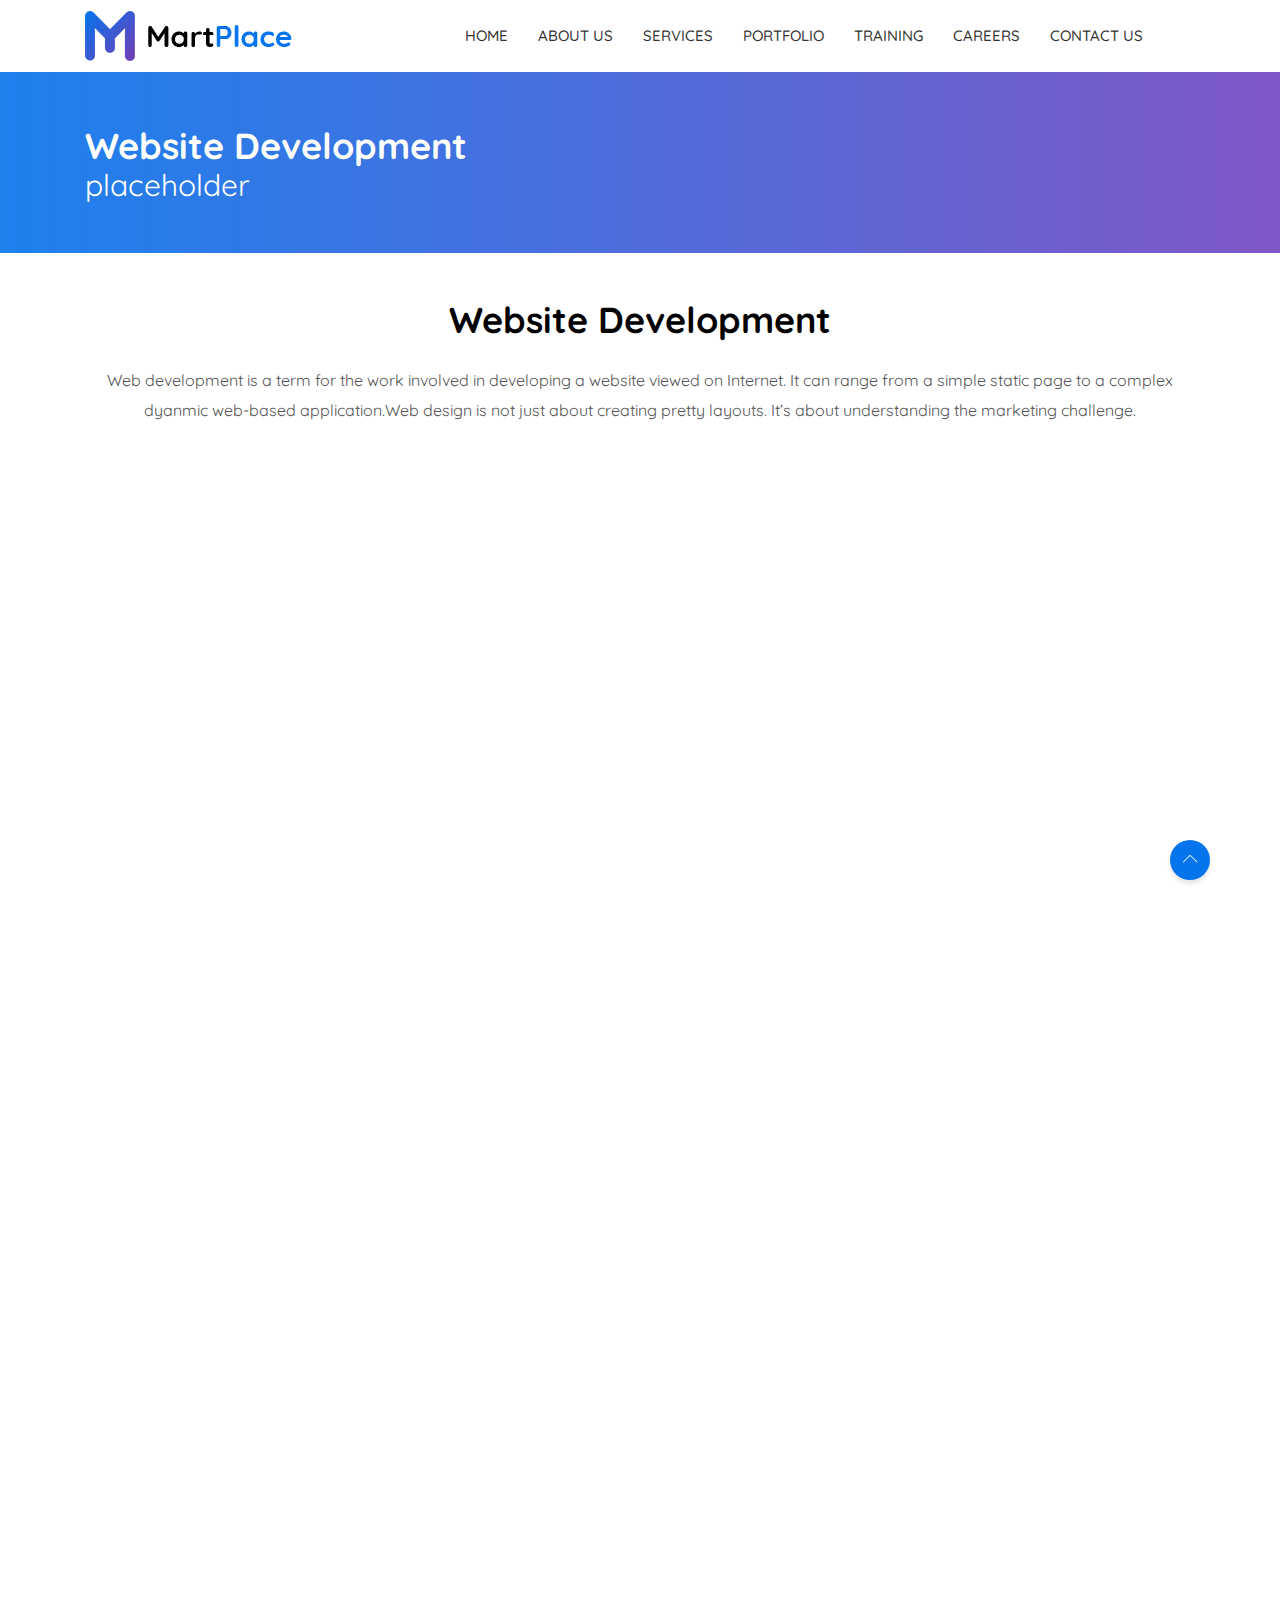
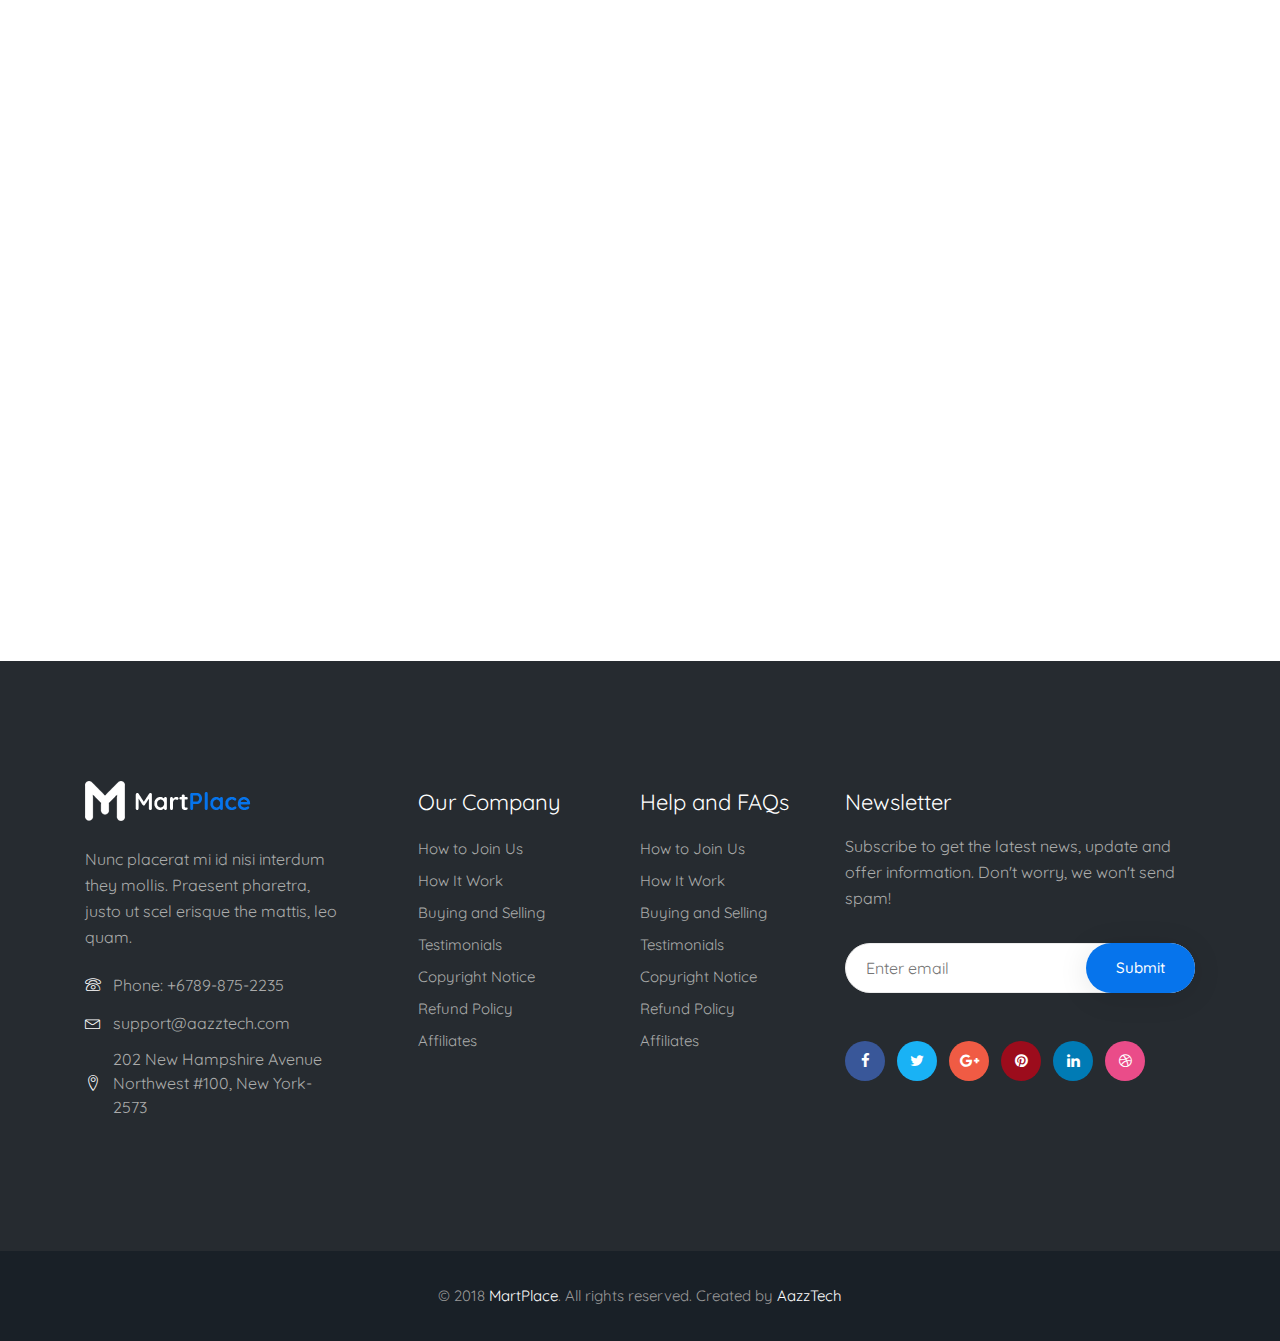
<file: websiteDev.html>
<!DOCTYPE html>
<html lang="en">

<head>
    <meta charset="UTF-8">

    <!-- viewport meta -->
    <meta http-equiv="X-UA-Compatible" content="IE=edge">
    <meta name="viewport" content="width=device-width, initial-scale=1">
    <meta name="description" content="MartPlace - Complete Online Multipurpose Marketplace HTML Template">
    <meta name="keywords" content="marketplace, easy digital download, digital product, digital, html5">


    <title>Martplace - Home - SHARED ON THEMELOCK.COM</title>

    <!-- inject:css -->
    <link rel="stylesheet" href="css/animate.css">
    <link rel="stylesheet" href="css/font-awesome.min.css">
    <link rel="stylesheet" href="css/fontello.css">
    <link rel="stylesheet" href="css/jquery-ui.css">
    <link rel="stylesheet" href="css/lnr-icon.css">
    <link rel="stylesheet" href="css/owl.carousel.css">
    <link rel="stylesheet" href="css/slick.css">
    <link rel="stylesheet" href="css/trumbowyg.min.css">
    <link rel="stylesheet" href="css/bootstrap/bootstrap.min.css">
    <link rel="stylesheet" href="style.css">
    <!-- endinject -->

    <!-- Favicon -->
    <link rel="icon" type="image/png" sizes="16x16" href="images/favicon.png">

<style>
   body > section:nth-child(4) > div > div > div > div > div.feature__img, 
   body > section:nth-child(4) > div > div > div > div > div.feature__title, 
   body > section:nth-child(4) > div > div > div > div > div.feature__desc{
        opacity: 0;
    }
</style>
</head>

<body class="home1 mutlti-vendor">

    <!-- ================================
    START MENU AREA
================================= -->
    <!-- start menu-area -->
    <!-- <div class="menu-area menu--style3" style="position: fixed; background: white; z-index:10"></div> -->
    <div class="menu-area menu--style3">
        <!-- start .mainmenu_area -->
        <div class="mainmenu">
            <!-- start .container -->
            <div class="container">
                <!-- start .row-->
                <div class="row" style="display: flex">
                    <!-- start .col-md-12 -->
                    <div class="col-md-4" style="display:flex; align-items:center; flex:0.6">
                        <img src="images/logo.png">
                    </div>
                    <div class="col-md-8" style="display: flex; flex:0.4">
                        <nav class="navbar navbar-expand-md navbar-light mainmenu__menu">
                            <button class="navbar-toggler" type="button" data-toggle="collapse" data-target="#navbarNav"
                                aria-controls="navbarNav" aria-expanded="false" aria-label="Toggle navigation">
                                <span class="navbar-toggler-icon"></span>
                            </button>
                            <!-- Collect the nav links, forms, and other content for toggling -->
                            <div class="collapse navbar-collapse" id="navbarNav" style="width:auto">
                                <ul class="navbar-nav">
                                    <li>
                                        <a href="index.html">HOME</a>
                                    </li>
                                    <li>
                                        <a href="about.html">About&nbsp;us</a>
                                    </li>
                                    <li class="has_dropdown">
                                        <a href="services.html">Services</a>
                                        <div class="dropdown dropdown--menu">
                                            <ul>
                                                <li>
                                                    <a href="websiteDesign.html">Website Design</a>
                                                </li>
                                                <li>
                                                    <a href="websiteDev.html">Website Development</a>
                                                </li>
                                                <li>
                                                    <a href="digiMarket.html">Digital Marketing</a>
                                                </li>
                                                <li>
                                                    <a href="softwareDev.html">Software Development</a>
                                                </li>
                                                <li>
                                                    <a href="app.html">Mobile App Development</a>
                                                </li>
                                                <li>
                                                    <a href="webHost.html">Web hosting services</a>
                                                </li>
                                                <li>
                                                    <a href="ecommerce.html">E-Commerce solutions</a>
                                                </li>
                                            </ul>
                                        </div>
                                    </li>
                                    <li>
                                        <a href="portfolio.html">Portfolio</a>
                                    </li>
                                    <li>
										<a href="training.html">Training</a>
									</li>
                                    <li>
                                        <a href="careers.html">Careers</a>
                                    </li>
                                    <li>
                                        <a href="contact.html">Contact&nbsp;us</a>
                                    </li>
                                </ul>
                            </div>
                            <!-- /.navbar-collapse -->
                        </nav>
                    </div>
                    <!-- end /.col-md-12 -->
                </div>
                <!-- end /.row-->
            </div>
            <!-- start .container -->
        </div>
        <!-- end /.mainmenu-->
    </div>
    <!-- end /.menu-area -->
    <!--================================
    END MENU AREA
=================================-->

    <section class="breadcrumb-area">
        <div class="container">
            <div class="row">
                <div class="col-md-12">
                    <h1 style="color: white; font-weight: bold;">Website Development</h1>
                    <h2 style="color: white; ">placeholder</h2>
                </div>
                <!-- end /.col-md-12 -->
            </div>
            <!-- end /.row -->
        </div>
        <!-- end /.container -->
    </section>
    <div class="container">
        <div class="section-title">
            <br>
            <br>
            <h1><b>Website Development</b></h1>
            <p style="padding: 0">Web development is a term for the work involved in developing a website viewed on Internet. It can range from a simple static page to a complex dyanmic web-based application.Web design is not just about creating pretty layouts. It’s about understanding the marketing challenge.</p>
        </div>
    </div>
    <section>
        <!-- start container -->
        <div class="container">
            <div class="row">
                <!-- start search-area -->
                <div class="col-lg-4">
                    <div class="feature">
                        <div class="feature__img">
                            <img src="images/feature1.png" alt="feature">
                        </div>
                        <div class="feature__title">
                            <h3>ASP Web Development</h3>
                        </div>
                        <div class="feature__desc">
                            <p>ASP is a development framework for building web pages. ASP supports many different development models: Classic ASP; ASP.NET Web Forms; ASP.NET MVC,etc</p>
                        </div>
                    </div>
                    <!-- end /.feature -->
                </div>
                <!-- end /.col-md-4 -->

                <!-- start search-area -->
                <div class="col-lg-4">
                    <div class="feature">
                        <div class="feature__img">
                            <img src="images/feature2.png" alt="feature">
                        </div>
                        <div class="feature__title">
                            <h3>CMS Web Development</h3>
                        </div>
                        <div class="feature__desc">
                            <p>CMS Development lets you manage your website the way you want to manage your content. The Content of your website is something which helps you improve your look feel of the website.</p>
                        </div>
                    </div>
                    <!-- end /.feature -->
                </div>
                <!-- end /.col-md-4 -->

                <!-- start search-area -->
                <div class="col-lg-4">
                    <div class="feature">
                        <div class="feature__img">
                            <img src="images/feature3.png" alt="feature">
                        </div>
                        <div class="feature__title">
                            <h3>PHP Web Development</h3>
                        </div>
                        <div class="feature__desc">
                            <p>PHP is a widely-used open source general-purpose scripting language that is especially suited for web development and can be embedded into HTML.PHP is commonly used by people who want to build a simple, dynamic website quickly.

                            </p>
                        </div>
                    </div>
                    <!-- end /.feature -->
                </div>
                <!-- end /.col-md-4 -->

                <!-- start search-area -->
                <div class="col-lg-4">
                    <div class="feature">
                        <div class="feature__img">
                            <img src="images/feature1.png" alt="feature">
                        </div>
                        <div class="feature__title">
                            <h3>Shopping Cart Development</h3>
                        </div>
                        <div class="feature__desc">
                            <p>We also develop shopping cart for our clients.By going online, you can easily grab different business opportunities and add to the overall growth of your business.</p>
                        </div>
                    </div>
                    <!-- end /.feature -->
                </div>
                <!-- end /.col-md-4 -->

                <!-- start search-area -->
                <div class="col-lg-4">
                    <div class="feature">
                        <div class="feature__img">
                            <img src="images/feature2.png" alt="feature">
                        </div>
                        <div class="feature__title">
                            <h3>Portal Web Development</h3>
                        </div>
                        <div class="feature__desc">
                            <p>Mobile websites have begun to look, work, and perform better than ever as we have
                                progressively begun to consider various device sizes in our designs.Most of the user
                                access website using mobile device.</p>
                        </div>
                    </div>
                    <!-- end /.feature -->
                </div>
                <!-- end /.col-md-4 -->

                <!-- start search-area -->
                <div class="col-lg-4">
                    <div class="feature">
                        <div class="feature__img">
                            <img src="images/feature3.png" alt="feature">
                        </div>
                        <div class="feature__title">
                            <h3>B2B, B2C Web Development</h3>
                        </div>
                        <div class="feature__desc">
                            <p>We are one roof solution for all your needs. Need a company to maintain your existing
                                website? We also do maintain websites created by other developers,companies.We seek to
                                serve you and offer 100% satisfraction.</p>
                        </div>
                    </div>
                    <!-- end /.feature -->
                </div>
                <!-- end /.col-md-4 -->

                <!-- start search-area -->
                <div class="col-lg-4">
                    <div class="feature">
                        <div class="feature__img">
                            <img src="images/feature1.png" alt="feature">
                        </div>
                        <div class="feature__title">
                            <h3>Wordpress Development</h3>
                        </div>
                        <div class="feature__desc">
                            <p>WordPress is an online, open source website creation tool written in PHP. It's probably the simplest and most powerful blogging and website content management system</p>
                        </div>
                    </div>
                    <!-- end /.feature -->
                </div>
                <!-- end /.col-md-4 -->

                <!-- start search-area -->
                <div class="col-lg-4">
                    <div class="feature">
                        <div class="feature__img">
                            <img src="images/feature2.png" alt="feature">
                        </div>
                        <div class="feature__title">
                            <h3>Laravel Development Services</h3>
                        </div>
                        <div class="feature__desc">
                            <p>Laravel is intended for the development of web applications following the MVC pattern.It is modular packaging system with ways for accessing databases,application deployment.

                            </p>
                        </div>
                    </div>
                    <!-- end /.feature -->
                </div>
                <!-- end /.col-md-4 -->

                <!-- start search-area -->
                <div class="col-lg-4">
                    <div class="feature">
                        <div class="feature__img">
                            <img src="images/feature3.png" alt="feature">
                        </div>
                        <div class="feature__title">
                            <h3>Phonegap</h3>
                        </div>
                        <div class="feature__desc">
                            <p>PhoneGap is a software development framework by Adobe System, which is used to develop mobile applications.</p>
                        </div>
                    </div>
                    <!-- end /.feature -->
                </div>
                <!-- end /.col-md-4 -->

                <div class="col-lg-4">
                    <div class="feature">
                        <div class="feature__img">
                            <img src="images/feature3.png" alt="feature">
                        </div>
                        <div class="feature__title">
                            <h3>CodeIgniter</h3>
                        </div>
                        <div class="feature__desc">
                            <p>CodeIgniter is a powerful PHP framework with a very small footprint, built for developing an elegant toolkit to create full-featured web applications.</p>
                        </div>
                    </div>
                    <!-- end /.feature -->
                </div>
            </div>
            <!-- end /.row -->
        </div>
        <!-- end /.container -->
    </section>

    <!--================================
    START FOOTER AREA
=================================-->
    <footer class="footer-area">
        <div class="footer-big section--padding">
            <!-- start .container -->
            <div class="container">
                <div class="row">
                    <div class="col-lg-3 col-md-6">
                        <div class="info-footer">
                            <div class="info__logo">
                                <img src="images/flogo.png" alt="footer logo">
                            </div>
                            <p class="info--text">Nunc placerat mi id nisi interdum they mollis. Praesent pharetra,
                                justo ut scel
                                erisque the mattis,
                                leo quam.</p>
                            <ul class="info-contact">
                                <li>
                                    <span class="lnr lnr-phone info-icon"></span>
                                    <span class="info">Phone: +6789-875-2235</span>
                                </li>
                                <li>
                                    <span class="lnr lnr-envelope info-icon"></span>
                                    <span class="info">support@aazztech.com</span>
                                </li>
                                <li>
                                    <span class="lnr lnr-map-marker info-icon"></span>
                                    <span class="info">202 New Hampshire Avenue Northwest #100, New York-2573</span>
                                </li>
                            </ul>
                        </div>
                        <!-- end /.info-footer -->
                    </div>
                    <!-- end /.col-md-3 -->

                    <div class="col-lg-5 col-md-6">
                        <div class="footer-menu">
                            <h4 class="footer-widget-title text--white">Our Company</h4>
                            <ul>
                                <li>
                                    <a href="#">How to Join Us</a>
                                </li>
                                <li>
                                    <a href="#">How It Work</a>
                                </li>
                                <li>
                                    <a href="#">Buying and Selling</a>
                                </li>
                                <li>
                                    <a href="#">Testimonials</a>
                                </li>
                                <li>
                                    <a href="#">Copyright Notice</a>
                                </li>
                                <li>
                                    <a href="#">Refund Policy</a>
                                </li>
                                <li>
                                    <a href="#">Affiliates</a>
                                </li>
                            </ul>
                        </div>
                        <!-- end /.footer-menu -->

                        <div class="footer-menu">
                            <h4 class="footer-widget-title text--white">Help and FAQs</h4>
                            <ul>
                                <li>
                                    <a href="#">How to Join Us</a>
                                </li>
                                <li>
                                    <a href="#">How It Work</a>
                                </li>
                                <li>
                                    <a href="#">Buying and Selling</a>
                                </li>
                                <li>
                                    <a href="#">Testimonials</a>
                                </li>
                                <li>
                                    <a href="#">Copyright Notice</a>
                                </li>
                                <li>
                                    <a href="#">Refund Policy</a>
                                </li>
                                <li>
                                    <a href="#">Affiliates</a>
                                </li>
                            </ul>
                        </div>
                        <!-- end /.footer-menu -->
                    </div>
                    <!-- end /.col-md-5 -->

                    <div class="col-lg-4 col-md-12">
                        <div class="newsletter">
                            <h4 class="footer-widget-title text--white">Newsletter</h4>
                            <p>Subscribe to get the latest news, update and offer information. Don't worry, we won't
                                send spam!</p>
                            <div class="newsletter__form">
                                <form action="#">
                                    <div class="field-wrapper">
                                        <input class="relative-field rounded" type="text" placeholder="Enter email">
                                        <button class="btn btn--round" type="submit">Submit</button>
                                    </div>
                                </form>
                            </div>

                            <!-- start .social -->
                            <div class="social social--color--filled">
                                <ul>
                                    <li>
                                        <a href="#">
                                            <span class="fa fa-facebook"></span>
                                        </a>
                                    </li>
                                    <li>
                                        <a href="#">
                                            <span class="fa fa-twitter"></span>
                                        </a>
                                    </li>
                                    <li>
                                        <a href="#">
                                            <span class="fa fa-google-plus"></span>
                                        </a>
                                    </li>
                                    <li>
                                        <a href="#">
                                            <span class="fa fa-pinterest"></span>
                                        </a>
                                    </li>
                                    <li>
                                        <a href="#">
                                            <span class="fa fa-linkedin"></span>
                                        </a>
                                    </li>
                                    <li>
                                        <a href="#">
                                            <span class="fa fa-dribbble"></span>
                                        </a>
                                    </li>
                                </ul>
                            </div>
                            <!-- end /.social -->
                        </div>
                        <!-- end /.newsletter -->
                    </div>
                    <!-- end /.col-md-4 -->
                </div>
                <!-- end /.row -->
            </div>
            <!-- end /.container -->
        </div>
        <!-- end /.footer-big -->

        <div class="mini-footer">
            <div class="container">
                <div class="row">
                    <div class="col-md-12">
                        <div class="copyright-text">
                            <p>&copy; 2018
                                <a href="#">MartPlace</a>. All rights reserved. Created by
                                <a href="#">AazzTech</a>
                            </p>
                        </div>

                        <div class="go_top">
                            <span class="lnr lnr-chevron-up"></span>
                        </div>
                    </div>
                </div>
            </div>
        </div>
    </footer>
    <!--================================
    END FOOTER AREA
=================================-->

    <!--//////////////////// JS GOES HERE ////////////////-->

    <!-- inject:js -->
    <script src="js/vendor/jquery/jquery-1.12.3.js"></script>
    <script src="js/vendor/jquery/uikit.min.js"></script>
    <script src="js/vendor/jquery/popper.min.js"></script>
    <script src="js/vendor/bootstrap.min.js"></script>
    <script src="js/vendor/chart.bundle.min.js"></script>
    <script src="js/vendor/grid.min.js"></script>
    <script src="js/vendor/jquery-ui.min.js"></script>
    <script src="js/vendor/jquery.barrating.min.js"></script>
    <script src="js/vendor/jquery.countdown.min.js"></script>
    <script src="js/vendor/jquery.counterup.min.js"></script>
    <script src="js/vendor/jquery.easing1.3.js"></script>
    <script src="js/vendor/owl.carousel.min.js"></script>
    <script src="js/vendor/slick.min.js"></script>
    <script src="js/vendor/tether.min.js"></script>
    <script src="js/vendor/trumbowyg.min.js"></script>
    <script src="js/vendor/waypoints.min.js"></script>
    <script src="js/dashboard.js"></script>
    <script src="js/main.js"></script>
    <script src="js/anime.min.js"></script>

    <script>

        function animateCards(target) {
            var animationImg = anime({
                targets: target + ' > div > div.feature__img',
                translateY: [-50, 0],
                opacity: [0, 1],
                loop: false,
                delay: 100,
                duration: 1000,
                easing: 'easeOutExpo'
            });
            var animationTitle = anime({
                targets: target + ' > div > div.feature__title',
                translateY: [-50, 0],
                delay: 250,
                opacity: [0, 1],
                loop: false,
                duration: 200,
                easing: 'easeOutExpo'
            });
            var animationDesc = anime({
                targets: target + ' > div > div.feature__desc',
                translateY: [-50, 0],
                delay: 350,
                opacity: [0, 1],
                loop: false,
                duration: 1000,
                easing: 'easeOutExpo'
            });
        }


        window.addEventListener("scroll", function func(e) {
            var target = "body > section:nth-child(4) > div > div > div:nth-child(1)"
            var rect = document.querySelector(target).getBoundingClientRect()
            if (rect.top < window.innerHeight) {
                animateCards(target)
                window.removeEventListener("scroll", func)
            }
        })

        window.addEventListener("scroll", function func(e) {
            var target = "body > section:nth-child(4) > div > div > div:nth-child(2)"
            var rect = document.querySelector(target).getBoundingClientRect()
            if (rect.top < window.innerHeight) {
                animateCards(target)
                window.removeEventListener("scroll", func)
            }
        })

        window.addEventListener("scroll", function func(e) {
            var target = "body > section:nth-child(4) > div > div > div:nth-child(3)"
            var rect = document.querySelector(target).getBoundingClientRect()
            if (rect.top < window.innerHeight) {
                animateCards(target)
                window.removeEventListener("scroll", func)
            }
        })
        window.addEventListener("scroll", function func(e) {
            var target = "body > section:nth-child(4) > div > div > div:nth-child(4)"
            var rect = document.querySelector(target).getBoundingClientRect()
            if (rect.top < window.innerHeight) {
                animateCards(target)
                window.removeEventListener("scroll", func)
            }
        })
        window.addEventListener("scroll", function func(e) {
            var target = "body > section:nth-child(4) > div > div > div:nth-child(5)"
            var rect = document.querySelector(target).getBoundingClientRect()
            if (rect.top < window.innerHeight) {
                animateCards(target)
                window.removeEventListener("scroll", func)
            }
        })
        window.addEventListener("scroll", function func(e) {
            var target = "body > section:nth-child(4) > div > div > div:nth-child(6)"
            var rect = document.querySelector(target).getBoundingClientRect()
            if (rect.top < window.innerHeight) {
                animateCards(target)
                window.removeEventListener("scroll", func)
            }
        })
        window.addEventListener("scroll", function func(e) {
            var target = "body > section:nth-child(4) > div > div > div:nth-child(7)"
            var rect = document.querySelector(target).getBoundingClientRect()
            if (rect.top < window.innerHeight) {
                animateCards(target)
                window.removeEventListener("scroll", func)
            }
        })
        window.addEventListener("scroll", function func(e) {
            var target = "body > section:nth-child(4) > div > div > div:nth-child(8)"
            var rect = document.querySelector(target).getBoundingClientRect()
            if (rect.top < window.innerHeight) {
                animateCards(target)
                window.removeEventListener("scroll", func)
            }
        })
        window.addEventListener("scroll", function func(e) {
            var target = "body > section:nth-child(4) > div > div > div:nth-child(9)"
            var rect = document.querySelector(target).getBoundingClientRect()
            if (rect.top < window.innerHeight) {
                animateCards(target)
                window.removeEventListener("scroll", func)
            }
        })
        window.addEventListener("scroll", function func(e) {
            var target = "body > section:nth-child(4) > div > div > div:nth-child(10)"
            var rect = document.querySelector(target).getBoundingClientRect()
            if (rect.top < window.innerHeight) {
                animateCards(target)
                window.removeEventListener("scroll", func)
            }
        })


        
    </script>
    <!-- endinject -->
</body>

</html>
</file>
<file: css/fontello.css>
@font-face {
  font-family: 'fontello';
  src: url('../fonts/fontello.eot?68147415');
  src: url('../fonts/fontello.eot?68147415#iefix') format('embedded-opentype'),
       url('../fonts/fontello.woff2?68147415') format('woff2'),
       url('../fonts/fontello.woff?68147415') format('woff'),
       url('../fonts/fontello.ttf?68147415') format('truetype'),
       url('../fonts/fontello.svg?68147415#fontello') format('svg');
  font-weight: normal;
  font-style: normal;
}
/* Chrome hack: SVG is rendered more smooth in Windozze. 100% magic, uncomment if you need it. */
/* Note, that will break hinting! In other OS-es font will be not as sharp as it could be */
/*
@media screen and (-webkit-min-device-pixel-ratio:0) {
  @font-face {
    font-family: 'fontello';
    src: url('../font/fontello.svg?68147415#fontello') format('svg');
  }
}
*/

 [class^="icon-"]:before, [class*=" icon-"]:before {
  font-family: "fontello";
  font-style: normal;
  font-weight: normal;
  speak: none;

  display: inline-block;
  text-decoration: inherit;
  width: 1em;
  margin-right: .2em;
  text-align: center;
  /* opacity: .8; */

  /* For safety - reset parent styles, that can break glyph codes*/
  font-variant: normal;
  text-transform: none;

  /* fix buttons height, for twitter bootstrap */
  line-height: 1em;

  /* Animation center compensation - margins should be symmetric */
  /* remove if not needed */
  margin-left: .2em;

  /* you can be more comfortable with increased icons size */
  /* font-size: 120%; */

  /* Font smoothing. That was taken from TWBS */
  -webkit-font-smoothing: antialiased;
  -moz-osx-font-smoothing: grayscale;

  /* Uncomment for 3D effect */
  /* text-shadow: 1px 1px 1px rgba(127, 127, 127, 0.3); */
}

.icon-twitter:before { content: '\f099'; } /* '' */
.icon-facebook:before { content: '\f09a'; } /* '' */
.icon-gplus:before { content: '\f0d5'; } /* '' */
.icon-linkedin:before { content: '\f0e1'; } /* '' */
.icon-apple:before { content: '\f179'; } /* '' */
.icon-windows:before { content: '\f17a'; } /* '' */
</file>
<file: css/lnr-icon.css>
@font-face {
	font-family: 'Linearicons-Free';
	src:url('../fonts/Linearicons-Free.eot?w118d');
	src:url('../fonts/Linearicons-Free.eot?#iefixw118d') format('embedded-opentype'),
		url('../fonts/Linearicons-Free.woff2?w118d') format('woff2'),
		url('../fonts/Linearicons-Free.woff?w118d') format('woff'),
		url('../fonts/Linearicons-Free.ttf?w118d') format('truetype'),
		url('../fonts/Linearicons-Free.svg?w118d#Linearicons-Free') format('svg');
	font-weight: normal;
	font-style: normal;
}

.lnr {
	font-family: 'Linearicons-Free';
	speak: none;
	font-style: normal;
	font-weight: normal;
	font-variant: normal;
	text-transform: none;
	line-height: 1;

	/* Better Font Rendering =========== */
	-webkit-font-smoothing: antialiased;
	-moz-osx-font-smoothing: grayscale;
}

.lnr-home:before {
	content: "\e800";
}
.lnr-apartment:before {
	content: "\e801";
}
.lnr-pencil:before {
	content: "\e802";
}
.lnr-magic-wand:before {
	content: "\e803";
}
.lnr-drop:before {
	content: "\e804";
}
.lnr-lighter:before {
	content: "\e805";
}
.lnr-poop:before {
	content: "\e806";
}
.lnr-sun:before {
	content: "\e807";
}
.lnr-moon:before {
	content: "\e808";
}
.lnr-cloud:before {
	content: "\e809";
}
.lnr-cloud-upload:before {
	content: "\e80a";
}
.lnr-cloud-download:before {
	content: "\e80b";
}
.lnr-cloud-sync:before {
	content: "\e80c";
}
.lnr-cloud-check:before {
	content: "\e80d";
}
.lnr-database:before {
	content: "\e80e";
}
.lnr-lock:before {
	content: "\e80f";
}
.lnr-cog:before {
	content: "\e810";
}
.lnr-trash:before {
	content: "\e811";
}
.lnr-dice:before {
	content: "\e812";
}
.lnr-heart:before {
	content: "\e813";
}
.lnr-star:before {
	content: "\e814";
}
.lnr-star-half:before {
	content: "\e815";
}
.lnr-star-empty:before {
	content: "\e816";
}
.lnr-flag:before {
	content: "\e817";
}
.lnr-envelope:before {
	content: "\e818";
}
.lnr-paperclip:before {
	content: "\e819";
}
.lnr-inbox:before {
	content: "\e81a";
}
.lnr-eye:before {
	content: "\e81b";
}
.lnr-printer:before {
	content: "\e81c";
}
.lnr-file-empty:before {
	content: "\e81d";
}
.lnr-file-add:before {
	content: "\e81e";
}
.lnr-enter:before {
	content: "\e81f";
}
.lnr-exit:before {
	content: "\e820";
}
.lnr-graduation-hat:before {
	content: "\e821";
}
.lnr-license:before {
	content: "\e822";
}
.lnr-music-note:before {
	content: "\e823";
}
.lnr-film-play:before {
	content: "\e824";
}
.lnr-camera-video:before {
	content: "\e825";
}
.lnr-camera:before {
	content: "\e826";
}
.lnr-picture:before {
	content: "\e827";
}
.lnr-book:before {
	content: "\e828";
}
.lnr-bookmark:before {
	content: "\e829";
}
.lnr-user:before {
	content: "\e82a";
}
.lnr-users:before {
	content: "\e82b";
}
.lnr-shirt:before {
	content: "\e82c";
}
.lnr-store:before {
	content: "\e82d";
}
.lnr-cart:before {
	content: "\e82e";
}
.lnr-tag:before {
	content: "\e82f";
}
.lnr-phone-handset:before {
	content: "\e830";
}
.lnr-phone:before {
	content: "\e831";
}
.lnr-pushpin:before {
	content: "\e832";
}
.lnr-map-marker:before {
	content: "\e833";
}
.lnr-map:before {
	content: "\e834";
}
.lnr-location:before {
	content: "\e835";
}
.lnr-calendar-full:before {
	content: "\e836";
}
.lnr-keyboard:before {
	content: "\e837";
}
.lnr-spell-check:before {
	content: "\e838";
}
.lnr-screen:before {
	content: "\e839";
}
.lnr-smartphone:before {
	content: "\e83a";
}
.lnr-tablet:before {
	content: "\e83b";
}
.lnr-laptop:before {
	content: "\e83c";
}
.lnr-laptop-phone:before {
	content: "\e83d";
}
.lnr-power-switch:before {
	content: "\e83e";
}
.lnr-bubble:before {
	content: "\e83f";
}
.lnr-heart-pulse:before {
	content: "\e840";
}
.lnr-construction:before {
	content: "\e841";
}
.lnr-pie-chart:before {
	content: "\e842";
}
.lnr-chart-bars:before {
	content: "\e843";
}
.lnr-gift:before {
	content: "\e844";
}
.lnr-diamond:before {
	content: "\e845";
}
.lnr-linearicons:before {
	content: "\e846";
}
.lnr-dinner:before {
	content: "\e847";
}
.lnr-coffee-cup:before {
	content: "\e848";
}
.lnr-leaf:before {
	content: "\e849";
}
.lnr-paw:before {
	content: "\e84a";
}
.lnr-rocket:before {
	content: "\e84b";
}
.lnr-briefcase:before {
	content: "\e84c";
}
.lnr-bus:before {
	content: "\e84d";
}
.lnr-car:before {
	content: "\e84e";
}
.lnr-train:before {
	content: "\e84f";
}
.lnr-bicycle:before {
	content: "\e850";
}
.lnr-wheelchair:before {
	content: "\e851";
}
.lnr-select:before {
	content: "\e852";
}
.lnr-earth:before {
	content: "\e853";
}
.lnr-smile:before {
	content: "\e854";
}
.lnr-sad:before {
	content: "\e855";
}
.lnr-neutral:before {
	content: "\e856";
}
.lnr-mustache:before {
	content: "\e857";
}
.lnr-alarm:before {
	content: "\e858";
}
.lnr-bullhorn:before {
	content: "\e859";
}
.lnr-volume-high:before {
	content: "\e85a";
}
.lnr-volume-medium:before {
	content: "\e85b";
}
.lnr-volume-low:before {
	content: "\e85c";
}
.lnr-volume:before {
	content: "\e85d";
}
.lnr-mic:before {
	content: "\e85e";
}
.lnr-hourglass:before {
	content: "\e85f";
}
.lnr-undo:before {
	content: "\e860";
}
.lnr-redo:before {
	content: "\e861";
}
.lnr-sync:before {
	content: "\e862";
}
.lnr-history:before {
	content: "\e863";
}
.lnr-clock:before {
	content: "\e864";
}
.lnr-download:before {
	content: "\e865";
}
.lnr-upload:before {
	content: "\e866";
}
.lnr-enter-down:before {
	content: "\e867";
}
.lnr-exit-up:before {
	content: "\e868";
}
.lnr-bug:before {
	content: "\e869";
}
.lnr-code:before {
	content: "\e86a";
}
.lnr-link:before {
	content: "\e86b";
}
.lnr-unlink:before {
	content: "\e86c";
}
.lnr-thumbs-up:before {
	content: "\e86d";
}
.lnr-thumbs-down:before {
	content: "\e86e";
}
.lnr-magnifier:before {
	content: "\e86f";
}
.lnr-cross:before {
	content: "\e870";
}
.lnr-menu:before {
	content: "\e871";
}
.lnr-list:before {
	content: "\e872";
}
.lnr-chevron-up:before {
	content: "\e873";
}
.lnr-chevron-down:before {
	content: "\e874";
}
.lnr-chevron-left:before {
	content: "\e875";
}
.lnr-chevron-right:before {
	content: "\e876";
}
.lnr-arrow-up:before {
	content: "\e877";
}
.lnr-arrow-down:before {
	content: "\e878";
}
.lnr-arrow-left:before {
	content: "\e879";
}
.lnr-arrow-right:before {
	content: "\e87a";
}
.lnr-move:before {
	content: "\e87b";
}
.lnr-warning:before {
	content: "\e87c";
}
.lnr-question-circle:before {
	content: "\e87d";
}
.lnr-menu-circle:before {
	content: "\e87e";
}
.lnr-checkmark-circle:before {
	content: "\e87f";
}
.lnr-cross-circle:before {
	content: "\e880";
}
.lnr-plus-circle:before {
	content: "\e881";
}
.lnr-circle-minus:before {
	content: "\e882";
}
.lnr-arrow-up-circle:before {
	content: "\e883";
}
.lnr-arrow-down-circle:before {
	content: "\e884";
}
.lnr-arrow-left-circle:before {
	content: "\e885";
}
.lnr-arrow-right-circle:before {
	content: "\e886";
}
.lnr-chevron-up-circle:before {
	content: "\e887";
}
.lnr-chevron-down-circle:before {
	content: "\e888";
}
.lnr-chevron-left-circle:before {
	content: "\e889";
}
.lnr-chevron-right-circle:before {
	content: "\e88a";
}
.lnr-crop:before {
	content: "\e88b";
}
.lnr-frame-expand:before {
	content: "\e88c";
}
.lnr-frame-contract:before {
	content: "\e88d";
}
.lnr-layers:before {
	content: "\e88e";
}
.lnr-funnel:before {
	content: "\e88f";
}
.lnr-text-format:before {
	content: "\e890";
}
.lnr-text-format-remove:before {
	content: "\e891";
}
.lnr-text-size:before {
	content: "\e892";
}
.lnr-bold:before {
	content: "\e893";
}
.lnr-italic:before {
	content: "\e894";
}
.lnr-underline:before {
	content: "\e895";
}
.lnr-strikethrough:before {
	content: "\e896";
}
.lnr-highlight:before {
	content: "\e897";
}
.lnr-text-align-left:before {
	content: "\e898";
}
.lnr-text-align-center:before {
	content: "\e899";
}
.lnr-text-align-right:before {
	content: "\e89a";
}
.lnr-text-align-justify:before {
	content: "\e89b";
}
.lnr-line-spacing:before {
	content: "\e89c";
}
.lnr-indent-increase:before {
	content: "\e89d";
}
.lnr-indent-decrease:before {
	content: "\e89e";
}
.lnr-pilcrow:before {
	content: "\e89f";
}
.lnr-direction-ltr:before {
	content: "\e8a0";
}
.lnr-direction-rtl:before {
	content: "\e8a1";
}
.lnr-page-break:before {
	content: "\e8a2";
}
.lnr-sort-alpha-asc:before {
	content: "\e8a3";
}
.lnr-sort-amount-asc:before {
	content: "\e8a4";
}
.lnr-hand:before {
	content: "\e8a5";
}
.lnr-pointer-up:before {
	content: "\e8a6";
}
.lnr-pointer-right:before {
	content: "\e8a7";
}
.lnr-pointer-down:before {
	content: "\e8a8";
}
.lnr-pointer-left:before {
	content: "\e8a9";
}
</file>
<file: css/trumbowyg.min.css>
/** Trumbowyg v2.7.0 - A lightweight WYSIWYG editor - alex-d.github.io/Trumbowyg - License MIT - Author : Alexandre Demode (Alex-D) / alex-d.fr */
#trumbowyg-icons,#trumbowyg-icons svg{height:0;width:0}#trumbowyg-icons{overflow:hidden;visibility:hidden}.trumbowyg-box *,.trumbowyg-box ::after,.trumbowyg-box ::before{box-sizing:border-box}.trumbowyg-box svg{width:17px;height:100%;fill:#222}.trumbowyg-box,.trumbowyg-editor{display:block;position:relative;border:1px solid #DDD;width:100%;min-height:300px;margin:17px auto}.trumbowyg-box .trumbowyg-editor{margin:0 auto}.trumbowyg-box.trumbowyg-fullscreen{background:#FEFEFE;border:none!important}.trumbowyg-editor,.trumbowyg-textarea{position:relative;box-sizing:border-box;padding:20px;min-height:300px;width:100%;border-style:none;resize:none;outline:0;overflow:auto}.trumbowyg-editor.autogrow-on-enter,.trumbowyg-textarea.autogrow-on-enter{-webkit-transition:height .3s ease-out;transition:height .3s ease-out}.trumbowyg-box-blur .trumbowyg-editor *,.trumbowyg-box-blur .trumbowyg-editor::before{color:transparent!important;text-shadow:0 0 7px #333}@media screen and (min-width:0 \0){.trumbowyg-box-blur .trumbowyg-editor *,.trumbowyg-box-blur .trumbowyg-editor::before{color:rgba(200,200,200,.6)!important}}@supports (-ms-accelerator:true){.trumbowyg-box-blur .trumbowyg-editor *,.trumbowyg-box-blur .trumbowyg-editor::before{color:rgba(200,200,200,.6)!important}}.trumbowyg-box-blur .trumbowyg-editor hr,.trumbowyg-box-blur .trumbowyg-editor img{opacity:.2}.trumbowyg-textarea{position:relative;display:block;overflow:auto;border:none;white-space:normal;font-size:14px;font-family:Inconsolata,Consolas,Courier,"Courier New",sans-serif;line-height:18px}.trumbowyg-box.trumbowyg-editor-visible .trumbowyg-textarea{height:1px!important;width:25%;min-height:0!important;padding:0!important;background:0 0;opacity:0!important}.trumbowyg-box.trumbowyg-editor-hidden .trumbowyg-textarea{display:block}.trumbowyg-box.trumbowyg-editor-hidden .trumbowyg-editor{display:none}.trumbowyg-box.trumbowyg-disabled .trumbowyg-textarea{opacity:.8;background:0 0}.trumbowyg-editor[contenteditable=true]:empty:not(:focus)::before{content:attr(placeholder);color:#999;pointer-events:none}.trumbowyg-button-pane{display:-webkit-box;display:-ms-flexbox;display:flex;-ms-flex-flow:row wrap;flex-flow:row wrap;width:100%;min-height:36px;background: #e1e7ee;border-bottom:1px solid #d7e0e2;margin:0;padding:0 5px;list-style-type:none;line-height:10px;-webkit-backface-visibility:hidden;backface-visibility:hidden;}.trumbowyg-button-pane::after{content:" ";display:block;position:absolute;top:36px;left:0;right:0;width:100%;height:1px;background:#d7e0e2}.trumbowyg-button-pane .trumbowyg-button-group{display:-webkit-box;display:-ms-flexbox;display:flex;-ms-flex-flow:row wrap;flex-flow:row wrap}.trumbowyg-button-pane .trumbowyg-button-group .trumbowyg-fullscreen-button svg{color:transparent}.trumbowyg-button-pane .trumbowyg-button-group:not(:empty)+.trumbowyg-button-group::before{content:" ";display:block;width:1px;background:#d7e0e2;margin:0 5px;height:35px}.trumbowyg-button-pane button{display:block;position:relative;width:35px;height:35px;padding:1px 6px!important;margin-bottom:1px;overflow:hidden;border:none;cursor:pointer;background:0 0;-webkit-transition:background-color 150ms,opacity 150ms;transition:background-color 150ms,opacity 150ms}.trumbowyg-button-pane button.trumbowyg-textual-button{width:auto;line-height:35px}.trumbowyg-button-pane.trumbowyg-disable button:not(.trumbowyg-not-disable):not(.trumbowyg-active),.trumbowyg-disabled .trumbowyg-button-pane button:not(.trumbowyg-not-disable):not(.trumbowyg-viewHTML-button){opacity:.2;cursor:default}.trumbowyg-button-pane.trumbowyg-disable .trumbowyg-button-group::before,.trumbowyg-disabled .trumbowyg-button-pane .trumbowyg-button-group::before{background:#e3e9eb}.trumbowyg-button-pane button.trumbowyg-active,.trumbowyg-button-pane button:not(.trumbowyg-disable):focus,.trumbowyg-button-pane button:not(.trumbowyg-disable):hover{background-color:#FFF;outline:0}.trumbowyg-button-pane .trumbowyg-open-dropdown::after{display:block;content:" ";position:absolute;top:25px;right:3px;height:0;width:0;border:3px solid transparent;border-top-color:#555}.trumbowyg-button-pane .trumbowyg-open-dropdown.trumbowyg-textual-button{padding-left:10px!important;padding-right:18px!important}.trumbowyg-button-pane .trumbowyg-open-dropdown.trumbowyg-textual-button::after{top:17px;right:7px}.trumbowyg-button-pane .trumbowyg-right{margin-left:auto}.trumbowyg-button-pane .trumbowyg-right::before{display:none!important}.trumbowyg-dropdown{width:200px;border:1px solid #ecf0f1;padding:5px 0;border-top:none;background:#FFF;margin-left:-1px;box-shadow:rgba(0,0,0,.1) 0 2px 3px}.trumbowyg-dropdown button{display:block;width:100%;height:35px;line-height:35px;text-decoration:none;background:#FFF;padding:0 10px;color:#333!important;border:none;cursor:pointer;text-align:left;font-size:15px;-webkit-transition:all 150ms;transition:all 150ms}.trumbowyg-dropdown button:focus,.trumbowyg-dropdown button:hover{background:#ecf0f1}.trumbowyg-dropdown button svg{float:left;margin-right:14px}.trumbowyg-modal{position:absolute;top:0;left:50%;-webkit-transform:translateX(-50%);transform:translateX(-50%);max-width:520px;width:100%;height:350px;z-index:11;overflow:hidden;-webkit-backface-visibility:hidden;backface-visibility:hidden}.trumbowyg-modal-box{position:absolute;top:0;left:50%;-webkit-transform:translateX(-50%);transform:translateX(-50%);max-width:500px;width:calc(100% - 20px);padding-bottom:45px;z-index:1;background-color:#FFF;text-align:center;font-size:14px;box-shadow:rgba(0,0,0,.2) 0 2px 3px;-webkit-backface-visibility:hidden;backface-visibility:hidden}.trumbowyg-modal-box .trumbowyg-modal-title{font-size:24px;font-weight:700;margin:0 0 20px;padding:15px 0 13px;display:block;border-bottom:1px solid #EEE;color:#333;background:#fbfcfc}.trumbowyg-modal-box .trumbowyg-progress{width:100%;height:3px;position:absolute;top:58px}.trumbowyg-modal-box .trumbowyg-progress .trumbowyg-progress-bar{background:#2BC06A;height:100%;-webkit-transition:width 150ms linear;transition:width 150ms linear}.trumbowyg-modal-box label{display:block;position:relative;margin:15px 12px;height:29px;line-height:29px;overflow:hidden}.trumbowyg-modal-box label .trumbowyg-input-infos{display:block;text-align:left;height:25px;line-height:25px;-webkit-transition:all 150ms;transition:all 150ms}.trumbowyg-modal-box label .trumbowyg-input-infos span{display:block;color:#69878f;background-color:#fbfcfc;border:1px solid #DEDEDE;padding:0 7px;width:150px}.trumbowyg-modal-box label .trumbowyg-input-infos span.trumbowyg-msg-error{color:#e74c3c}.trumbowyg-modal-box label.trumbowyg-input-error input,.trumbowyg-modal-box label.trumbowyg-input-error textarea{border:1px solid #e74c3c}.trumbowyg-modal-box label.trumbowyg-input-error .trumbowyg-input-infos{margin-top:-27px}.trumbowyg-modal-box label input{position:absolute;top:0;right:0;height:27px;line-height:27px;border:1px solid #DEDEDE;background:#fff;font-size:14px;max-width:330px;width:70%;padding:0 7px;-webkit-transition:all 150ms;transition:all 150ms}.trumbowyg-modal-box label input:focus,.trumbowyg-modal-box label input:hover{outline:0;border:1px solid #95a5a6}.trumbowyg-modal-box label input:focus{background:#fbfcfc}.trumbowyg-modal-box .error{margin-top:25px;display:block;color:red}.trumbowyg-modal-box .trumbowyg-modal-button{position:absolute;bottom:10px;right:0;text-decoration:none;color:#FFF;display:block;width:100px;height:35px;line-height:33px;margin:0 10px;background-color:#333;border:none;cursor:pointer;font-family:"Trebuchet MS",Helvetica,Verdana,sans-serif;font-size:16px;-webkit-transition:all 150ms;transition:all 150ms}.trumbowyg-modal-box .trumbowyg-modal-button.trumbowyg-modal-submit{right:110px;background:#2bc06a}.trumbowyg-modal-box .trumbowyg-modal-button.trumbowyg-modal-submit:focus,.trumbowyg-modal-box .trumbowyg-modal-button.trumbowyg-modal-submit:hover{background:#40d47e;outline:0}.trumbowyg-modal-box .trumbowyg-modal-button.trumbowyg-modal-submit:active{background:#25a25a}.trumbowyg-modal-box .trumbowyg-modal-button.trumbowyg-modal-reset{color:#555;background:#e6e6e6}.trumbowyg-modal-box .trumbowyg-modal-button.trumbowyg-modal-reset:focus,.trumbowyg-modal-box .trumbowyg-modal-button.trumbowyg-modal-reset:hover{background:#fbfbfb;outline:0}.trumbowyg-modal-box .trumbowyg-modal-button.trumbowyg-modal-reset:active{background:#d5d5d5}.trumbowyg-overlay{position:absolute;background-color:rgba(255,255,255,.5);width:100%;left:0;display:none;z-index:10}body.trumbowyg-body-fullscreen{overflow:hidden}.trumbowyg-fullscreen{position:fixed;top:0;left:0;width:100%;height:100%;margin:0;padding:0;z-index:99999}.trumbowyg-fullscreen .trumbowyg-editor,.trumbowyg-fullscreen.trumbowyg-box{border:none}.trumbowyg-fullscreen .trumbowyg-editor,.trumbowyg-fullscreen .trumbowyg-textarea{height:calc(100% - 37px)!important;overflow:auto}.trumbowyg-fullscreen .trumbowyg-overlay{height:100%!important}.trumbowyg-fullscreen .trumbowyg-button-group .trumbowyg-fullscreen-button svg{color:#222;fill:transparent}.trumbowyg-editor embed,.trumbowyg-editor img,.trumbowyg-editor object,.trumbowyg-editor video{max-width:100%}.trumbowyg-editor img,.trumbowyg-editor video{height:auto}.trumbowyg-editor img{cursor:move}.trumbowyg-editor.trumbowyg-reset-css{background:#FEFEFE!important;font-family:"Trebuchet MS",Helvetica,Verdana,sans-serif!important;font-size:14px!important;line-height:1.45em!important;white-space:normal!important;color:#333}.trumbowyg-editor.trumbowyg-reset-css a{color:#15c!important;text-decoration:underline!important}.trumbowyg-editor.trumbowyg-reset-css blockquote,.trumbowyg-editor.trumbowyg-reset-css div,.trumbowyg-editor.trumbowyg-reset-css ol,.trumbowyg-editor.trumbowyg-reset-css p,.trumbowyg-editor.trumbowyg-reset-css ul{box-shadow:none!important;background:0 0!important;margin:0 0 15px!important;line-height:1.4em!important;font-family:"Trebuchet MS",Helvetica,Verdana,sans-serif!important;font-size:14px!important;border:none}.trumbowyg-editor.trumbowyg-reset-css hr,.trumbowyg-editor.trumbowyg-reset-css iframe,.trumbowyg-editor.trumbowyg-reset-css object{margin-bottom:15px!important}.trumbowyg-editor.trumbowyg-reset-css blockquote{margin-left:32px!important;font-style:italic!important;color:#555}.trumbowyg-editor.trumbowyg-reset-css ol,.trumbowyg-editor.trumbowyg-reset-css ul{padding-left:20px!important}.trumbowyg-editor.trumbowyg-reset-css ol ol,.trumbowyg-editor.trumbowyg-reset-css ol ul,.trumbowyg-editor.trumbowyg-reset-css ul ol,.trumbowyg-editor.trumbowyg-reset-css ul ul{border:none;margin:2px!important;padding:0 0 0 24px!important}.trumbowyg-editor.trumbowyg-reset-css hr{display:block;height:1px;border:none;border-top:1px solid #CCC}.trumbowyg-editor.trumbowyg-reset-css h1,.trumbowyg-editor.trumbowyg-reset-css h2,.trumbowyg-editor.trumbowyg-reset-css h3,.trumbowyg-editor.trumbowyg-reset-css h4{color:#111;background:0 0;margin:0!important;padding:0!important;font-weight:700}.trumbowyg-editor.trumbowyg-reset-css h1{font-size:32px!important;line-height:38px!important;margin-bottom:20px!important}.trumbowyg-editor.trumbowyg-reset-css h2{font-size:26px!important;line-height:34px!important;margin-bottom:15px!important}.trumbowyg-editor.trumbowyg-reset-css h3{font-size:22px!important;line-height:28px!important;margin-bottom:7px!important}.trumbowyg-editor.trumbowyg-reset-css h4{font-size:16px!important;line-height:22px!important;margin-bottom:7px!important}.trumbowyg-dark .trumbowyg-textarea{background:#111;color:#ddd}.trumbowyg-dark .trumbowyg-box{border:1px solid #343434}.trumbowyg-dark .trumbowyg-box.trumbowyg-fullscreen{background:#111}.trumbowyg-dark .trumbowyg-box.trumbowyg-box-blur .trumbowyg-editor *,.trumbowyg-dark .trumbowyg-box.trumbowyg-box-blur .trumbowyg-editor::before{text-shadow:0 0 7px #ccc}@media screen and (min-width:0 \0){.trumbowyg-dark .trumbowyg-box.trumbowyg-box-blur .trumbowyg-editor *,.trumbowyg-dark .trumbowyg-box.trumbowyg-box-blur .trumbowyg-editor::before{color:rgba(20,20,20,.6)!important}}@supports (-ms-accelerator:true){.trumbowyg-dark .trumbowyg-box.trumbowyg-box-blur .trumbowyg-editor *,.trumbowyg-dark .trumbowyg-box.trumbowyg-box-blur .trumbowyg-editor::before{color:rgba(20,20,20,.6)!important}}.trumbowyg-dark .trumbowyg-box svg{fill:#ecf0f1;color:#ecf0f1}.trumbowyg-dark .trumbowyg-button-pane{background-color:#222;border-bottom-color:#343434}.trumbowyg-dark .trumbowyg-button-pane::after{background:#343434}.trumbowyg-dark .trumbowyg-button-pane .trumbowyg-button-group:not(:empty)::before{background-color:#343434}.trumbowyg-dark .trumbowyg-button-pane .trumbowyg-button-group:not(:empty) .trumbowyg-fullscreen-button svg{color:transparent}.trumbowyg-dark .trumbowyg-button-pane.trumbowyg-disable .trumbowyg-button-group::before{background-color:#2a2a2a}.trumbowyg-dark .trumbowyg-button-pane button.trumbowyg-active,.trumbowyg-dark .trumbowyg-button-pane button:not(.trumbowyg-disable):focus,.trumbowyg-dark .trumbowyg-button-pane button:not(.trumbowyg-disable):hover{background-color:#333}.trumbowyg-dark .trumbowyg-button-pane .trumbowyg-open-dropdown::after{border-top-color:#fff}.trumbowyg-dark .trumbowyg-fullscreen .trumbowyg-button-group .trumbowyg-fullscreen-button svg{color:#ecf0f1;fill:transparent}.trumbowyg-dark .trumbowyg-dropdown{border-color:#222;background:#333;box-shadow:rgba(0,0,0,.3) 0 2px 3px}.trumbowyg-dark .trumbowyg-dropdown button{background:#333;color:#fff!important}.trumbowyg-dark .trumbowyg-dropdown button:focus,.trumbowyg-dark .trumbowyg-dropdown button:hover{background:#222}.trumbowyg-dark .trumbowyg-modal-box{background-color:#222}.trumbowyg-dark .trumbowyg-modal-box .trumbowyg-modal-title{border-bottom:1px solid #555;color:#fff;background:#3c3c3c}.trumbowyg-dark .trumbowyg-modal-box label{display:block;position:relative;margin:15px 12px;height:27px;line-height:27px;overflow:hidden}.trumbowyg-dark .trumbowyg-modal-box label .trumbowyg-input-infos span{color:#eee;background-color:#2f2f2f;border-color:#222}.trumbowyg-dark .trumbowyg-modal-box label .trumbowyg-input-infos span.trumbowyg-msg-error{color:#e74c3c}.trumbowyg-dark .trumbowyg-modal-box label.trumbowyg-input-error input,.trumbowyg-dark .trumbowyg-modal-box label.trumbowyg-input-error textarea{border-color:#e74c3c}.trumbowyg-dark .trumbowyg-modal-box label input{border-color:#222;color:#eee;background:#333}.trumbowyg-dark .trumbowyg-modal-box label input:focus,.trumbowyg-dark .trumbowyg-modal-box label input:hover{border-color:#626262}.trumbowyg-dark .trumbowyg-modal-box label input:focus{background-color:#2f2f2f}.trumbowyg-dark .trumbowyg-modal-box .trumbowyg-modal-button.trumbowyg-modal-submit{background:#1b7943}.trumbowyg-dark .trumbowyg-modal-box .trumbowyg-modal-button.trumbowyg-modal-submit:focus,.trumbowyg-dark .trumbowyg-modal-box .trumbowyg-modal-button.trumbowyg-modal-submit:hover{background:#25a25a}.trumbowyg-dark .trumbowyg-modal-box .trumbowyg-modal-button.trumbowyg-modal-submit:active{background:#176437}.trumbowyg-dark .trumbowyg-modal-box .trumbowyg-modal-button.trumbowyg-modal-reset{background:#333;color:#ccc}.trumbowyg-dark .trumbowyg-modal-box .trumbowyg-modal-button.trumbowyg-modal-reset:focus,.trumbowyg-dark .trumbowyg-modal-box .trumbowyg-modal-button.trumbowyg-modal-reset:hover{background:#444}.trumbowyg-dark .trumbowyg-modal-box .trumbowyg-modal-button.trumbowyg-modal-reset:active{background:#111}.trumbowyg-dark .trumbowyg-overlay{background-color:rgba(15,15,15,.6)}
</file>
